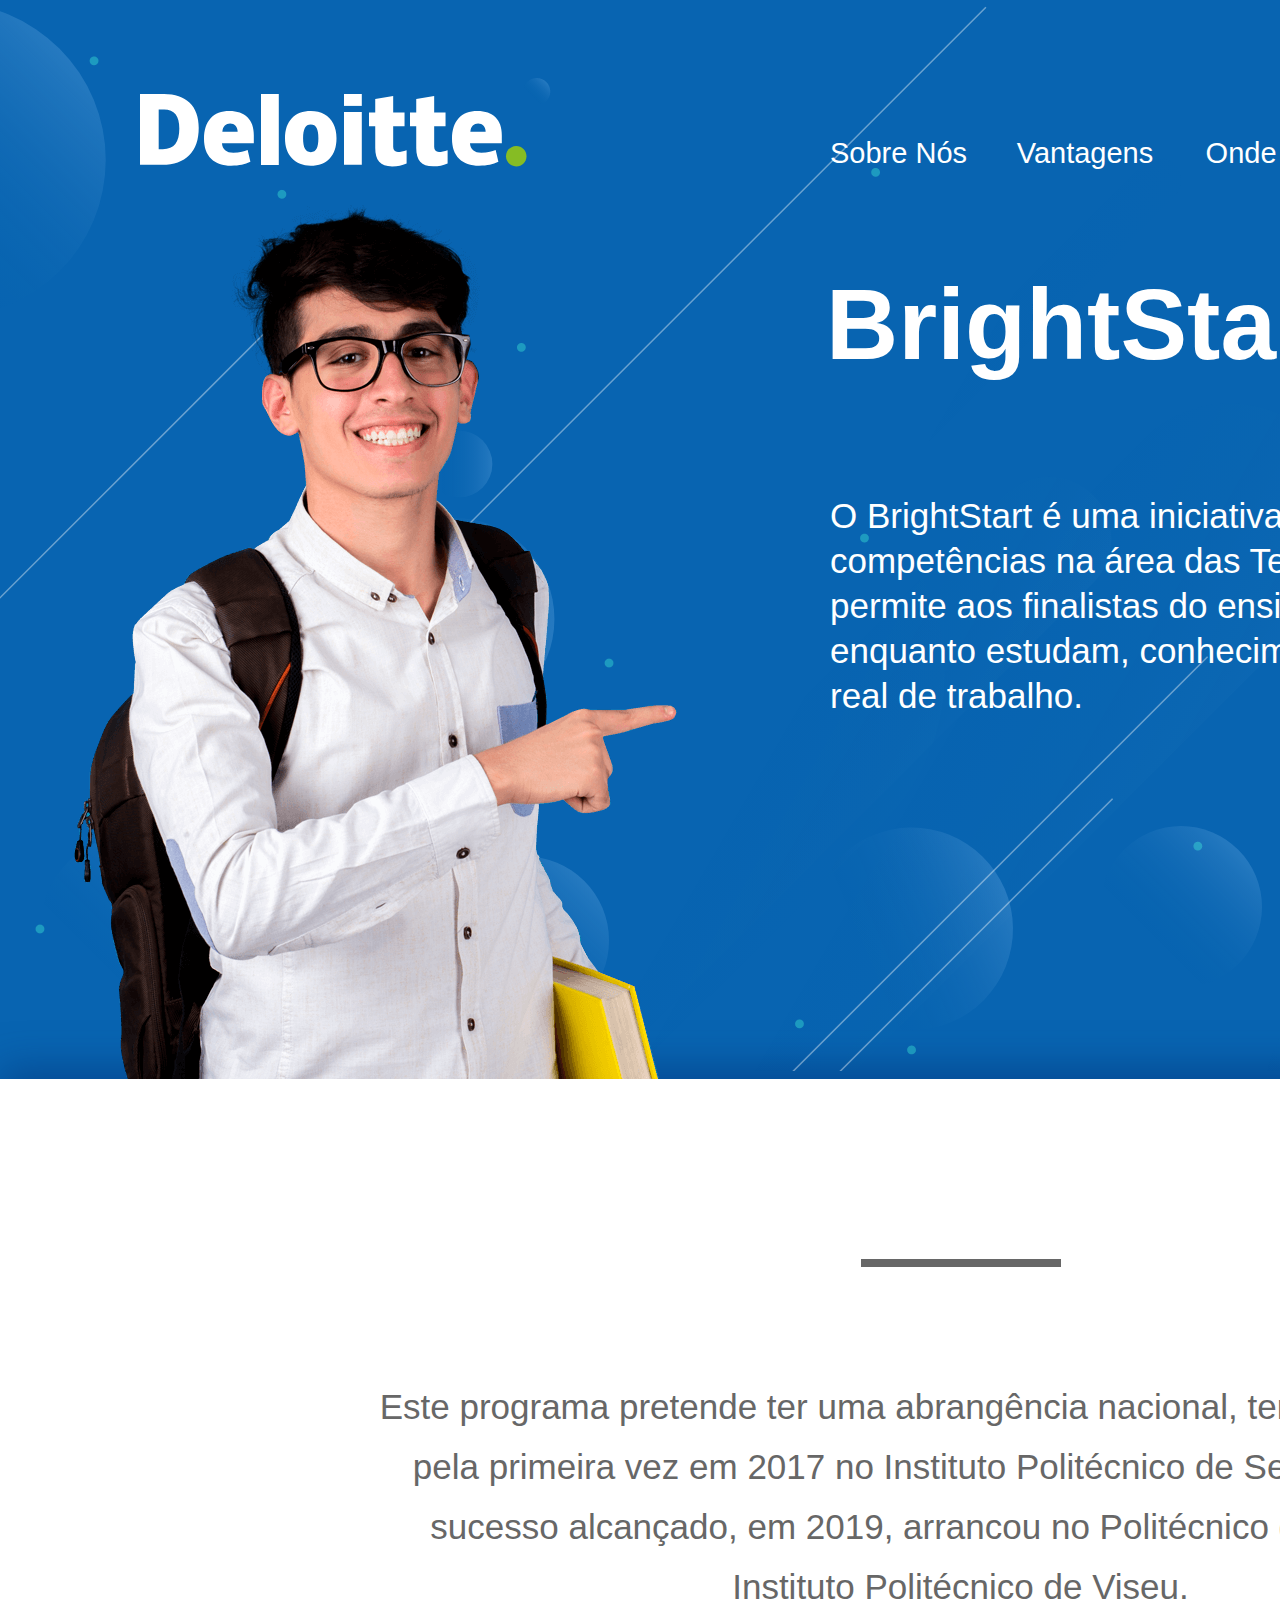
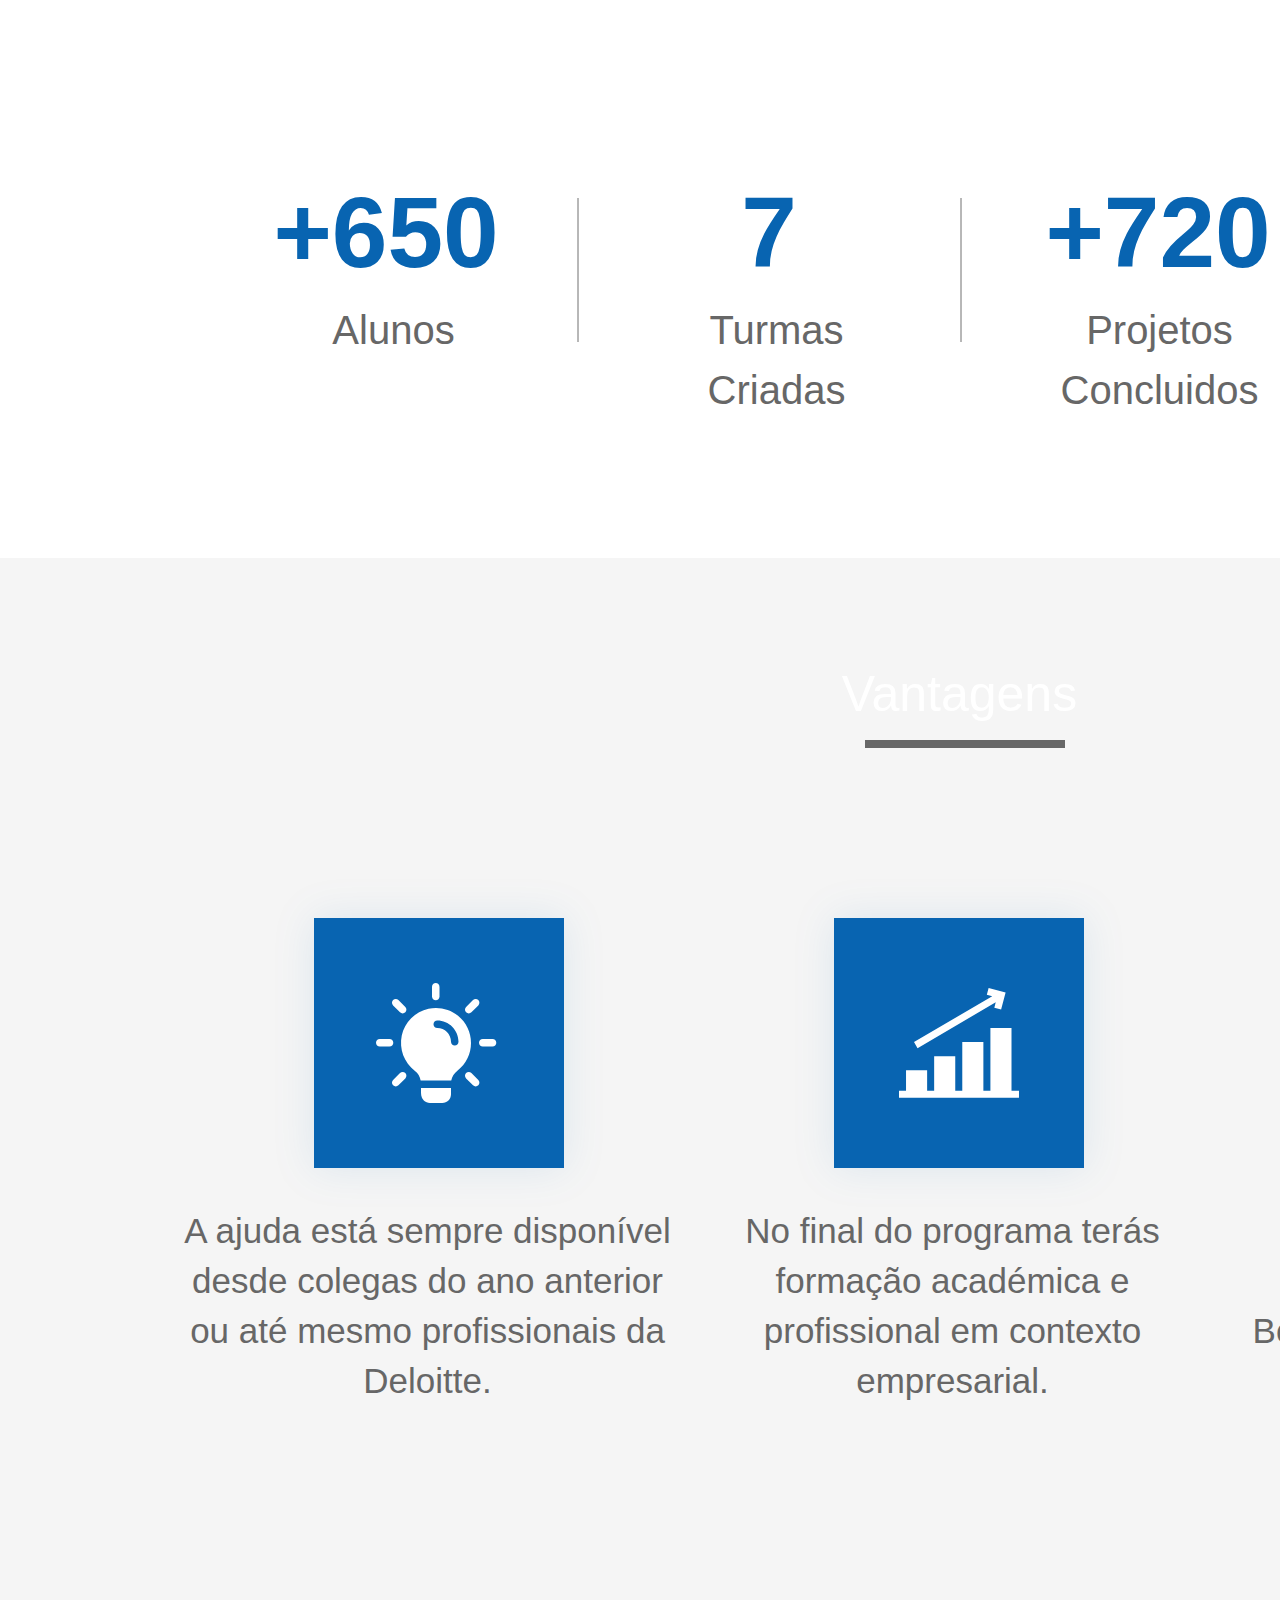
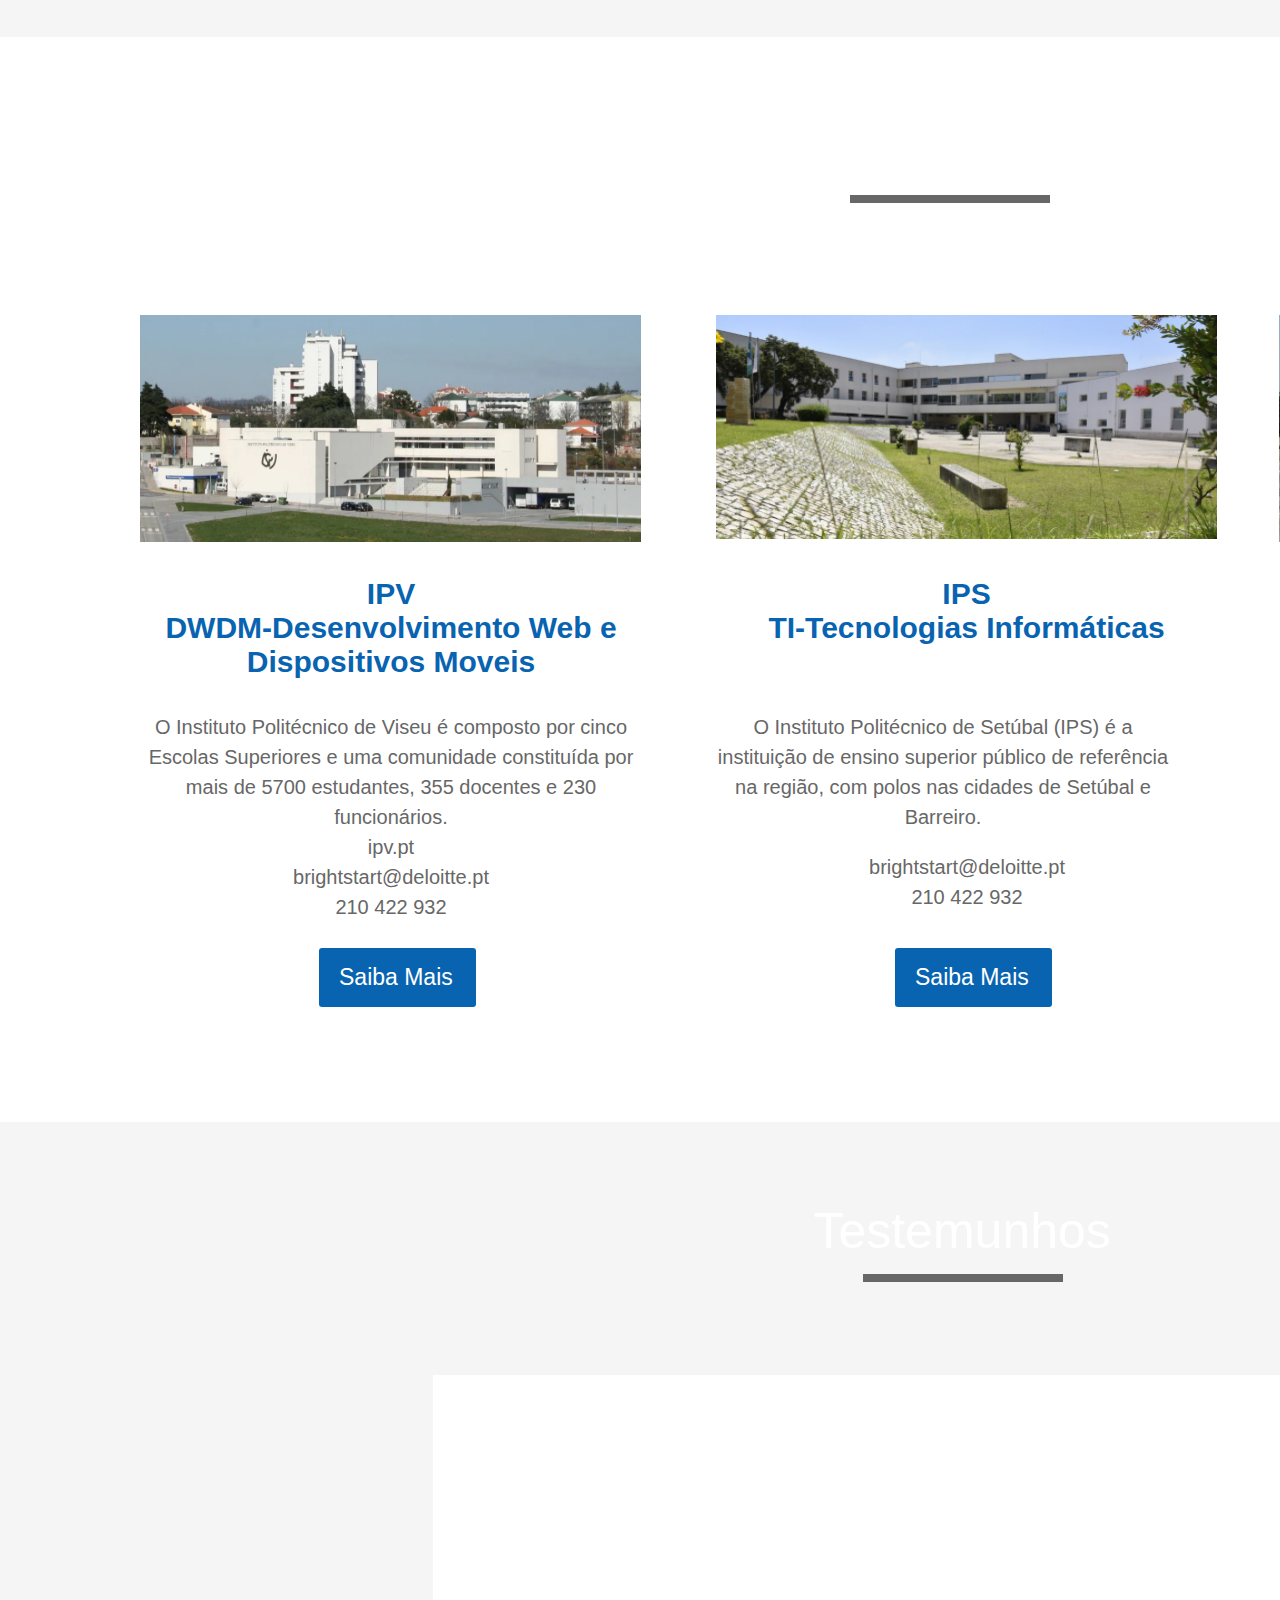
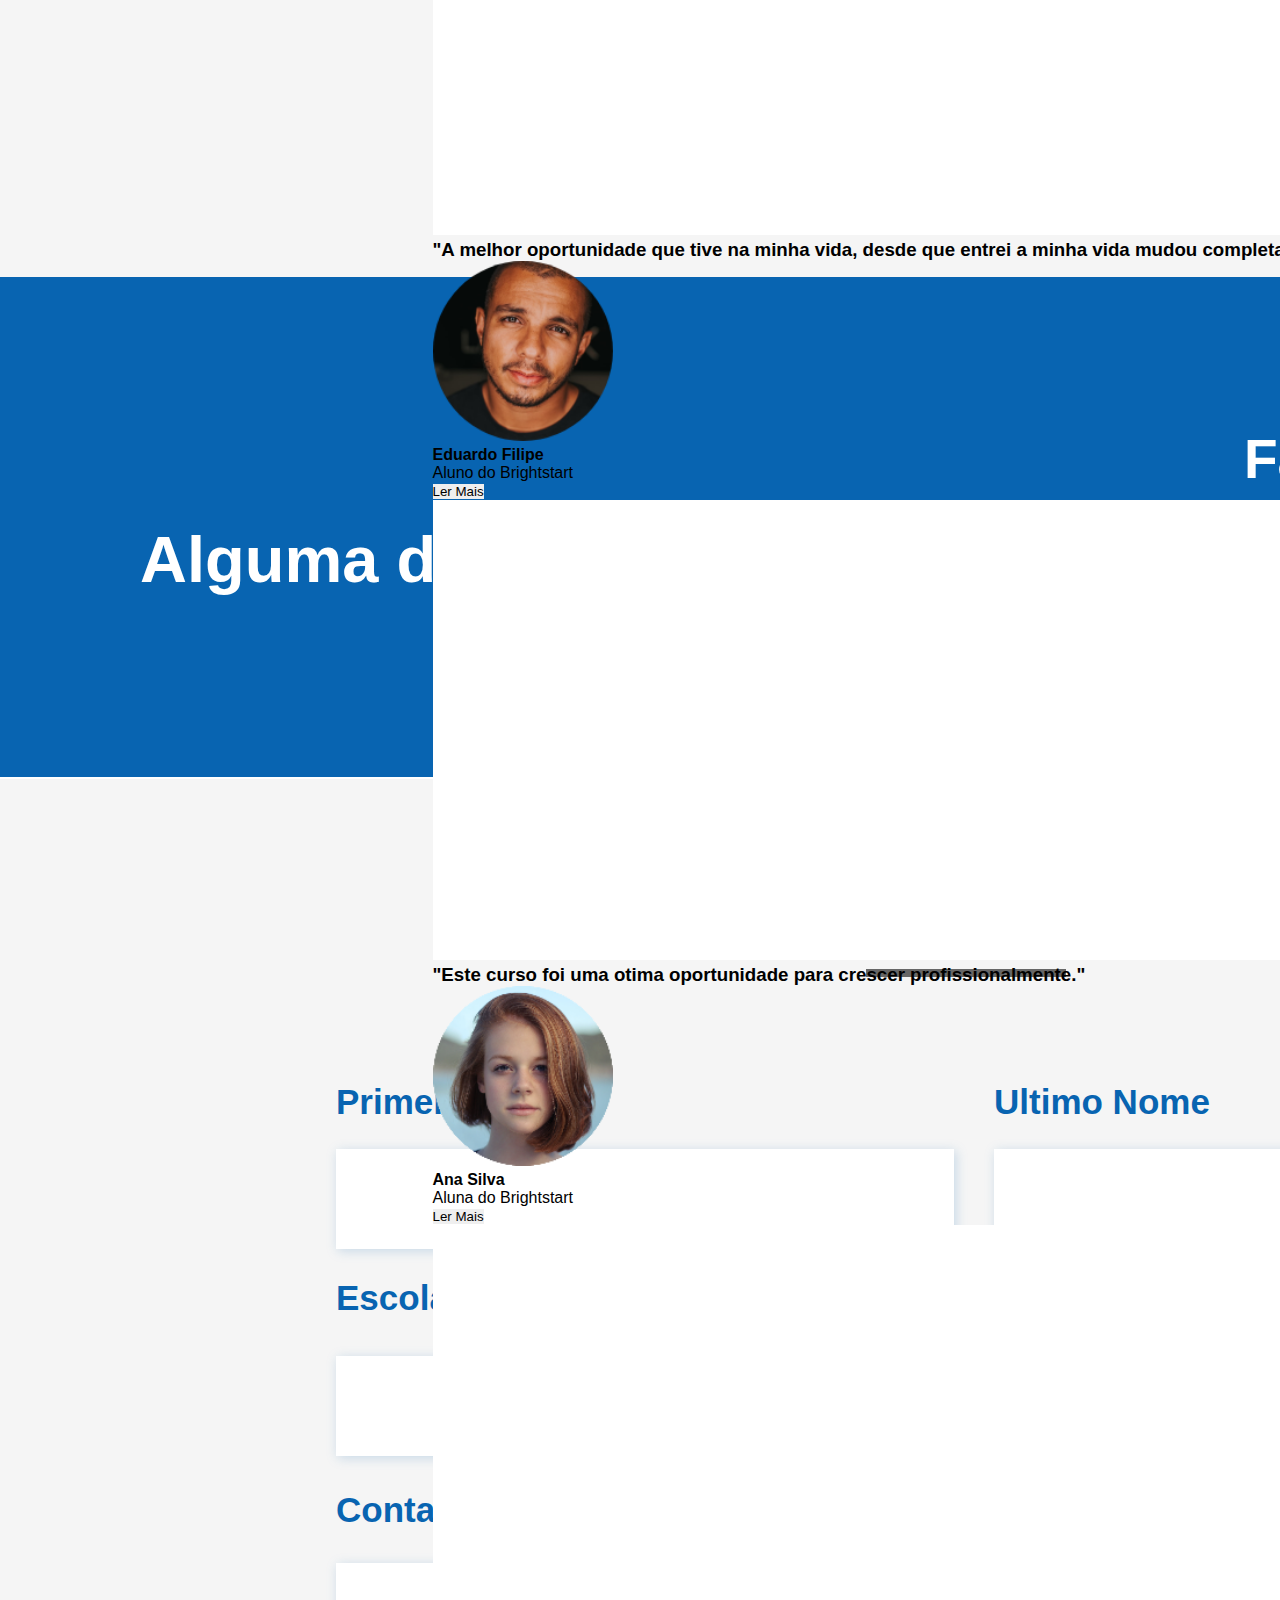
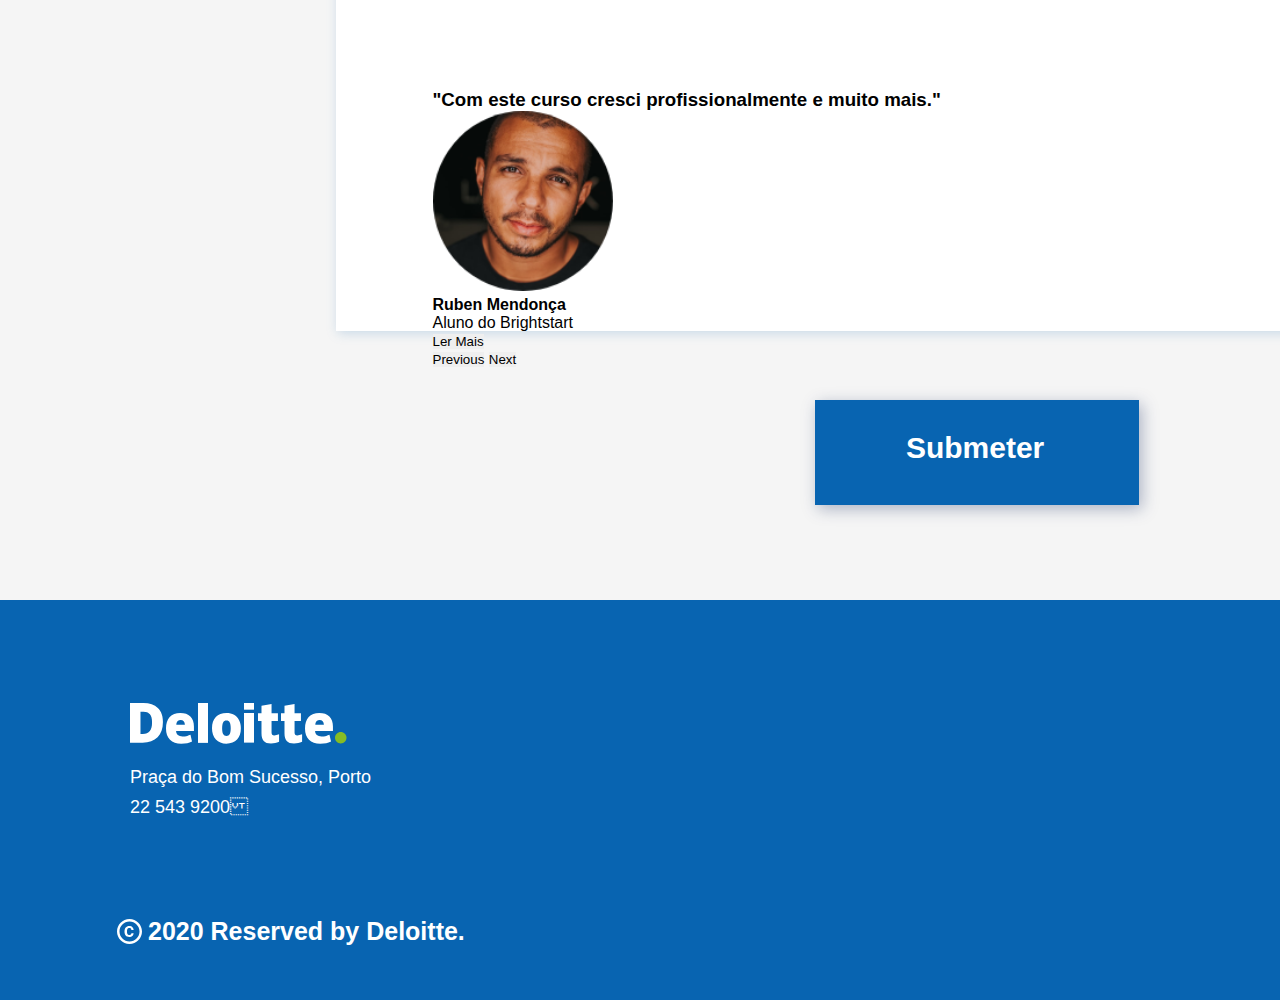
<file: index.html>
<!DOCTYPE html>
<html>
<head>
<meta charset="utf-8"/>
<meta http-equiv="X-UA-Compatible" content="IE=edge"/>
<meta name="viewport" content="width=device-width, initial-scale=1.0">
<link href="https://cdn.jsdelivr.net/npm/bootstrap@5.0.1/dist/css/bootstrap.min.css" rel="stylesheet" integrity="sha384-+0n0xVW2eSR5OomGNYDnhzAbDsOXxcvSN1TPprVMTNDbiYZCxYbOOl7+AMvyTG2x" crossorigin="anonymous">



<meta name="viewport" content="width=device-width,initial-scale=1,maximum-scale=1,user-scalable=no">
<meta http-equiv="X-UA-Compatible" content="IE=edge,chrome=1">
<meta name="HandheldFriendly" content="true">







<link rel="stylesheet" href="css.css">
<title>BrightStart</title>

</head>
<script src="https://cdn.jsdelivr.net/npm/bootstrap@5.0.1/dist/js/bootstrap.bundle.min.js" integrity="sha384-gtEjrD/SeCtmISkJkNUaaKMoLD0//ElJ19smozuHV6z3Iehds+3Ulb9Bn9Plx0x4" crossorigin="anonymous"></script>
<body>
  <div id="redimensionar">
  </div>
  <div id="Landing_Page">
  	<svg class="Retngulo_1">
  		<rect id="Retngulo_1" rx="0" ry="0" x="0" y="0" width="1920" height="1079">
  		</rect>
  	</svg>
  	<svg class="Retngulo_3">
  		<rect id="Retngulo_3" rx="0" ry="0" x="0" y="0" width="1920" height="1079">
  		</rect>
  	</svg>
  	<svg class="Retngulo_9">
  		<rect id="Retngulo_9" rx="0" ry="0" x="0" y="0" width="1920" height="1079">
  		</rect>
  	</svg>
  	<svg class="Retngulo_4">
  		<rect id="Retngulo_4" rx="0" ry="0" x="0" y="0" width="1920" height="1079">
  		</rect>
  	</svg>
  	<svg class="Retngulo_10">
  		<rect id="Retngulo_10" rx="0" ry="0" x="0" y="0" width="1920" height="1079">
  		</rect>
  	</svg>
  	<svg class="Retngulo_18">
  		<rect id="Retngulo_18" rx="0" ry="0" x="0" y="0" width="1920" height="1423">
  		</rect>
  	</svg>
  	<svg class="Retngulo_2">
  		<rect id="Retngulo_2" rx="0" ry="0" x="0" y="0" width="1920" height="130">
  		</rect>
  	</svg>
  	<svg class="Retngulo_17">
  		<rect id="Retngulo_17" rx="0" ry="0" x="0" y="0" width="1920" height="500">
  		</rect>
  	</svg>
  	<svg class="Retngulo_19">
  		<rect id="Retngulo_19" rx="0" ry="0" x="0" y="0" width="1920" height="400">
  		</rect>
  	</svg>
  	<div id="Copyrights">
  		<svg class="Icon_material-copyright" viewBox="3 3 25 25">
  			<path id="Icon_material-copyright" d="M 13.09999942779541 14.07500076293945 C 13.16249942779541 13.66250038146973 13.29999923706055 13.30000019073486 13.47499942779541 12.98750019073486 C 13.64999961853027 12.67500019073486 13.89999961853027 12.41250038146973 14.21249961853027 12.21249961853027 C 14.51249980926514 12.02499961853027 14.88749885559082 11.9375 15.34999942779541 11.92500019073486 C 15.63749885559082 11.9375 15.89999961853027 11.98749923706055 16.13749885559082 12.08749961853027 C 16.38749885559082 12.19999980926514 16.61249923706055 12.34999942779541 16.78750038146973 12.53749942779541 C 16.96249961853027 12.72499942779541 17.10000038146973 12.94999980926514 17.21249961853027 13.19999980926514 C 17.32500076293945 13.44999980926514 17.375 13.72499942779541 17.38749885559082 13.99999904632568 L 19.62499809265137 13.99999904632568 C 19.59999847412109 13.41249847412109 19.48749732971191 12.87499809265137 19.27499771118164 12.38749885559082 C 19.0625 11.89999961853027 18.77499771118164 11.47499942779541 18.39999961853027 11.12499904632568 C 18.02499961853027 10.77499866485596 17.57499885559082 10.49999904632568 17.04999923706055 10.29999923706055 C 16.52499771118164 10.09999942779541 15.94999885559082 10.01249885559082 15.31249809265137 10.01249885559082 C 14.49999713897705 10.01249885559082 13.78749752044678 10.14999866485596 13.18749809265137 10.43749904632568 C 12.58749771118164 10.72499942779541 12.08749771118164 11.09999942779541 11.68749713897705 11.58749961853027 C 11.28749752044678 12.07499885559082 10.98749732971191 12.63749980926514 10.79999732971191 13.28749942779541 C 10.6124963760376 13.9375 10.5 14.61249923706055 10.5 15.33749961853027 L 10.5 15.67500019073486 C 10.5 16.40000152587891 10.59999942779541 17.07500076293945 10.78750038146973 17.72500038146973 C 10.97500038146973 18.37500190734863 11.27499961853027 18.93750190734863 11.67499923706055 19.41250038146973 C 12.07499885559082 19.88750076293945 12.57499980926514 20.27500152587891 13.17500019073486 20.55000114440918 C 13.77499961853027 20.82500076293945 14.48749923706055 20.97500038146973 15.30000019073486 20.97500038146973 C 15.88749980926514 20.97500038146973 16.4375 20.875 16.94999885559082 20.68750190734863 C 17.46249961853027 20.50000190734863 17.91250038146973 20.23750114440918 18.29999923706055 19.90000152587891 C 18.6875 19.56250190734863 19 19.17500114440918 19.22500038146973 18.72500228881836 C 19.45000076293945 18.27500343322754 19.58749961853027 17.80000114440918 19.60000038146973 17.28750228881836 L 17.36250114440918 17.28750228881836 C 17.35000228881836 17.55000114440918 17.28750228881836 17.78750228881836 17.17500114440918 18.01250267028809 C 17.06250190734863 18.23750305175781 16.91250038146973 18.42500305175781 16.72500038146973 18.58750343322754 C 16.53750038146973 18.75000190734863 16.32500076293945 18.87500190734863 16.07500076293945 18.96250343322754 C 15.83750057220459 19.05000305175781 15.58750057220459 19.07500267028809 15.32500076293945 19.08750343322754 C 14.875 19.07500267028809 14.50000095367432 18.98750305175781 14.21250152587891 18.80000305175781 C 13.90000152587891 18.60000419616699 13.65000152587891 18.33750343322754 13.47500133514404 18.02500343322754 C 13.30000114440918 17.71250343322754 13.16250133514404 17.33750343322754 13.10000133514404 16.92500305175781 C 13.03750133514404 16.51250457763672 13.00000095367432 16.08750534057617 13.00000095367432 15.67500400543213 L 13.00000095367432 15.33750343322754 C 13.00000095367432 14.90000343322754 13.03750133514404 14.48750305175781 13.10000133514404 14.0750036239624 Z M 15.5 3 C 8.600000381469727 3 3 8.600000381469727 3 15.5 C 3 22.39999771118164 8.59999942779541 28 15.5 28 C 22.39999961853027 28 28 22.39999961853027 28 15.5 C 28 8.59999942779541 22.39999961853027 3 15.5 3 Z M 15.5 25.5 C 9.987500190734863 25.5 5.5 21.01249885559082 5.5 15.5 C 5.5 9.987500190734863 9.987500190734863 5.5 15.5 5.5 C 21.01249885559082 5.5 25.5 9.987500190734863 25.5 15.5 C 25.5 21.01249885559082 21.01249885559082 25.5 15.5 25.5 Z">
  			</path>
  		</svg>
  		<div id="__2020_Reserved_by_Deloitte">
  			<span>  2020 Reserved by Deloitte.</span>
  		</div>
  	</div>
  	<div id="Segue-nos">
  		<span>Segue-nos</span>
  	</div>
  	<svg class="Retngulo_29">
  		<rect id="Retngulo_29" rx="10" ry="10" x="0" y="0" width="60" height="60">
  		</rect>
  	</svg>
  	<svg class="Retngulo_30">
  		<rect id="Retngulo_30" rx="10" ry="10" x="0" y="0" width="60" height="60">
  		</rect>
  	</svg>
  	<svg class="Retngulo_31">
  		<rect id="Retngulo_31" rx="10" ry="10" x="0" y="0" width="60" height="60">
  		</rect>
  	</svg>
  	<svg class="Retngulo_33">
  		<rect id="Retngulo_33" rx="10" ry="10" x="0" y="0" width="60" height="60">
  		</rect>
  	</svg>
  	<svg class="Icon_awesome-facebook-f" viewBox="1.609 0 13.39 25"><a href="https://www.facebook.com/DeloittePortugal/" target="_blank">
  		<path id="Icon_awesome-facebook-f" d="M 14.12166023254395 14.0625 L 14.81599617004395 9.5380859375 L 10.47468757629395 9.5380859375 L 10.47468757629395 6.602051258087158 C 10.47468757629395 5.364258289337158 11.08113288879395 4.157715320587158 13.02546787261963 4.157715320587158 L 14.99910163879395 4.157715320587158 L 14.99910163879395 0.3056640625 C 14.99910163879395 0.3056640625 13.20808696746826 0 11.49568367004395 0 C 7.920487403869629 0 5.583574295043945 2.1669921875 5.583574295043945 6.089843273162842 L 5.583574295043945 9.5380859375 L 1.609452962875366 9.5380859375 L 1.609452962875366 14.0625 L 5.583574295043945 14.0625 L 5.583574295043945 25 L 10.47468757629395 25 L 10.47468757629395 14.0625 L 14.12166023254395 14.0625 Z">
  		</path>
  	</svg>
  	<svg class="Icon_awesome-twitter" viewBox="0 3.381 25 20.305"><a href="https://twitter.com/deloitte" target="_blank">
  		<path id="Icon_awesome-twitter" d="M 22.43026351928711 8.441038131713867 C 22.44613265991211 8.66310977935791 22.44613265991211 8.88523006439209 22.44613265991211 9.107300758361816 C 22.44613265991211 15.88076496124268 17.29069137573242 23.68538475036621 7.86804723739624 23.68538475036621 C 4.96510648727417 23.68538475036621 2.268416404724121 22.8446102142334 -9.5367431640625e-07 21.38527679443359 C 0.412451833486557 21.43283653259277 0.8089866042137146 21.44870567321777 1.237308621406555 21.44870567321777 C 3.63258171081543 21.44870567321777 5.837570190429688 20.63971710205078 7.598368644714355 19.25963401794434 C 5.345820426940918 19.21202659606934 3.458118200302124 17.73677635192871 2.807724952697754 15.70629978179932 C 3.125011205673218 15.7538595199585 3.442249059677124 15.78559684753418 3.775404453277588 15.78559684753418 C 4.235415935516357 15.78559684753418 4.695476531982422 15.72212028503418 5.123749256134033 15.61113357543945 C 2.776035308837891 15.13520431518555 1.015188694000244 13.07303714752197 1.015188694000244 10.58255004882813 L 1.015188694000244 10.51912117004395 C 1.697271466255188 10.89983558654785 2.490487337112427 11.13777637481689 3.331164836883545 11.16946601867676 C 1.951081156730652 10.24939346313477 1.046927332878113 8.678977012634277 1.046927332878113 6.902309894561768 C 1.046927332878113 5.950548648834229 1.300688028335571 5.078084468841553 1.744879245758057 4.316655158996582 C 4.267105579376221 7.425798416137695 8.058381080627441 9.456226348876953 12.30961799621582 9.678346633911133 C 12.23032093048096 9.297632217407227 12.18271255493164 8.901097297668457 12.18271255493164 8.504513740539551 C 12.18271255493164 5.680869579315186 14.46699905395508 3.380763053894043 17.30646324157715 3.380763053894043 C 18.78171348571777 3.380763053894043 20.11418914794922 3.999417781829834 21.05013084411621 4.998786926269531 C 22.20809364318848 4.776715755462646 23.3184986114502 4.34839391708374 24.30204772949219 3.761477470397949 C 23.92128372192383 4.951228618621826 23.11229705810547 5.950597763061523 22.04949951171875 6.58507251739502 C 23.08060836791992 6.474086284637451 24.07997512817383 6.188488960266113 25 5.791954517364502 C 24.30214500427246 6.807143688201904 23.42963027954102 7.711297988891602 22.43026351928711 8.441037178039551 Z">
  		</path>
  	</svg>
  	<div id="Icon_feather-instagram"><a href="https://www.instagram.com/deloitteportugal/?hl=pt" target="_blank">
  		<svg class="Caminho_1" viewBox="3 3 25 25">
  			<path id="Caminho_1" d="M 9.25 3 L 21.75 3 C 25.20177841186523 3.000000715255737 28 5.798221111297607 28 9.250000953674316 L 28 21.75 C 28 25.20177841186523 25.20177841186523 28 21.75 28 L 9.25 28 C 5.798221111297607 28 3.000000715255737 25.20177841186523 3.000000715255737 21.75 L 3 9.25 C 3.000000715255737 5.798221111297607 5.798221588134766 3 9.250000953674316 3.000000715255737 Z">
  			</path>
  		</svg>
  		<svg class="Caminho_2" viewBox="12.065 11.935 10 10">
  			<path id="Caminho_2" d="M 22.01078987121582 16.20163726806641 C 22.32719230651855 18.33535385131836 21.23957061767578 20.43144416809082 19.31282043457031 21.4012279510498 C 17.38607215881348 22.37101554870605 15.05459880828857 21.995849609375 13.52933692932129 20.4705867767334 C 12.00407600402832 18.94532585144043 11.62891006469727 16.61385154724121 12.5986967086792 14.68710327148438 C 13.56848239898682 12.76035499572754 15.66457271575928 11.67273330688477 17.79828643798828 11.98913764953613 C 19.97701072692871 12.31221389770508 21.68771362304688 14.02291488647461 22.01078987121582 16.20163917541504 Z">
  			</path>
  		</svg>
  		<svg class="Caminho_3" viewBox="26.25 9.75 3 3">
  			<path id="Caminho_3" d="M 26.25 9.75 L 26.25 9.75">
  			</path>
  		</svg>
  	</div>
  	<svg class="Icon_awesome-youtube" viewBox="1.05 4.5 27 18.984"><a href="https://www.youtube.com/user/deloitteportugal" target="_blank">
  		<path id="Icon_awesome-youtube" d="M 27.48578643798828 7.470407485961914 C 27.17526245117188 6.30118989944458 26.26035308837891 5.380349636077881 25.09869956970215 5.067849159240723 C 22.99311828613281 4.5 14.54997730255127 4.5 14.54997730255127 4.5 C 14.54997730255127 4.5 6.106884002685547 4.5 4.001251697540283 5.067849159240723 C 2.839597463607788 5.380399703979492 1.924690246582031 6.30118989944458 1.6141676902771 7.470408916473389 C 1.049976348876953 9.589685440063477 1.049976348876953 14.01135921478271 1.049976348876953 14.01135921478271 C 1.049976348876953 14.01135921478271 1.049976348876953 18.43303108215332 1.6141676902771 20.55230712890625 C 1.924690246582031 21.72152709960938 2.839597463607788 22.60400199890137 4.001251697540283 22.91650009155273 C 6.106884002685547 23.48435211181641 14.54997730255127 23.48435211181641 14.54997730255127 23.48435211181641 C 14.54997730255127 23.48435211181641 22.99306869506836 23.48435211181641 25.09869956970215 22.91650009155273 C 26.26035308837891 22.60400009155273 27.17526054382324 21.72152328491211 27.48578643798828 20.55230522155762 C 28.04997444152832 18.43303108215332 28.04997444152832 14.01135921478271 28.04997444152832 14.01135921478271 C 28.04997444152832 14.01135921478271 28.04997444152832 9.589685440063477 27.48578643798828 7.470408916473389 Z M 11.78859329223633 18.02590179443359 L 11.78859329223633 9.996810913085938 L 18.84538269042969 14.01145839691162 L 11.78859424591064 18.02590560913086 Z">
  		</path>
  	</svg>
  	<div id="Address">
  		<div id="Praa_do_Bom_Sucesso_Porto_22_5">
  			<span>Praça do Bom Sucesso, Porto<br/>22 543 9200</span>
  		</div>
  		<div id="layer1">
  			<div id="g3359">
  				<div id="g3371">
  					<svg class="path3356" viewBox="16602.342 5272.1 11.49 11.488">
  						<path id="path3356" d="M 16602.341796875 5277.8447265625 C 16602.341796875 5274.6728515625 16604.916015625 5272.099609375 16608.087890625 5272.099609375 C 16611.259765625 5272.099609375 16613.83203125 5274.6728515625 16613.83203125 5277.8447265625 C 16613.83203125 5281.0166015625 16611.259765625 5283.587890625 16608.087890625 5283.587890625 C 16604.916015625 5283.587890625 16602.341796875 5281.0166015625 16602.341796875 5277.8447265625">
  						</path>
  					</svg>
  					<svg class="path3360" viewBox="15763.43 5154.124 32.929 39.726">
  						<path id="path3360" d="M 15785.4794921875 5173.5244140625 C 15785.4794921875 5169.88525390625 15784.7763671875 5167.185546875 15783.3701171875 5165.42626953125 C 15781.962890625 5163.66943359375 15779.8291015625 5162.79150390625 15776.9619140625 5162.79150390625 L 15773.912109375 5162.79150390625 L 15773.912109375 5185.04443359375 L 15776.2451171875 5185.04443359375 C 15779.4306640625 5185.04443359375 15781.763671875 5184.1005859375 15783.2509765625 5182.205078125 C 15784.734375 5180.3134765625 15785.4794921875 5177.4189453125 15785.4794921875 5173.52392578125 M 15796.3583984375 5173.14453125 C 15796.3583984375 5179.7744140625 15794.5751953125 5184.88330078125 15791.0126953125 5188.46875 C 15787.4482421875 5192.056640625 15782.4384765625 5193.85009765625 15775.978515625 5193.85009765625 L 15763.4296875 5193.85009765625 L 15763.4296875 5154.1240234375 L 15776.8544921875 5154.1240234375 C 15783.0830078125 5154.1240234375 15787.890625 5155.75439453125 15791.2783203125 5159.0146484375 C 15794.6650390625 5162.2763671875 15796.3583984375 5166.98388671875 15796.3583984375 5173.14453125">
  						</path>
  					</svg>
  					<svg class="path3362" viewBox="16040.061 5153.44 9.986 39.893">
  						<path id="path3362" d="M 16040.060546875 5193.3330078125 L 16050.046875 5193.3330078125 L 16050.046875 5153.4404296875 L 16040.060546875 5153.4404296875 L 16040.060546875 5193.3330078125 Z">
  						</path>
  					</svg>
  					<svg class="path3366" viewBox="16096.771 5193.228 28.884 30.68">
  						<path id="path3366" d="M 16106.9111328125 5208.50390625 C 16106.9111328125 5211.04736328125 16107.2431640625 5212.98779296875 16107.9072265625 5214.32080078125 C 16108.572265625 5215.65576171875 16109.685546875 5216.322265625 16111.251953125 5216.322265625 C 16112.8017578125 5216.322265625 16113.8974609375 5215.65576171875 16114.5361328125 5214.32080078125 C 16115.1728515625 5212.98779296875 16115.4912109375 5211.04736328125 16115.4912109375 5208.50390625 C 16115.4912109375 5205.9736328125 16115.16796875 5204.0654296875 16114.5224609375 5202.77685546875 C 16113.873046875 5201.4853515625 16112.767578125 5200.8388671875 16111.2001953125 5200.8388671875 C 16109.6669921875 5200.8388671875 16108.572265625 5201.48193359375 16107.9072265625 5202.76220703125 C 16107.2431640625 5204.0439453125 16106.9111328125 5205.95703125 16106.9111328125 5208.50390625 M 16125.654296875 5208.50390625 C 16125.654296875 5213.349609375 16124.384765625 5217.1298828125 16121.837890625 5219.83984375 C 16119.2919921875 5222.55078125 16115.7294921875 5223.90771484375 16111.150390625 5223.90771484375 C 16106.7578125 5223.90771484375 16103.2626953125 5222.521484375 16100.6669921875 5219.74853515625 C 16098.068359375 5216.9755859375 16096.7705078125 5213.228515625 16096.7705078125 5208.50390625 C 16096.7705078125 5203.6728515625 16098.0419921875 5199.9189453125 16100.5888671875 5197.24267578125 C 16103.1357421875 5194.56640625 16106.70703125 5193.22802734375 16111.3046875 5193.22802734375 C 16114.1455078125 5193.22802734375 16116.6591796875 5193.84814453125 16118.8369140625 5195.08642578125 C 16121.0166015625 5196.3251953125 16122.69921875 5198.0986328125 16123.880859375 5200.40966796875 C 16125.0634765625 5202.71728515625 16125.654296875 5205.4169921875 16125.654296875 5208.50390625">
  						</path>
  					</svg>
  					<svg class="path3370" viewBox="16231.039 5195.37 9.987 29.633">
  						<path id="path3370" d="M 16231.0390625 5225.00244140625 L 16241.0263671875 5225.00244140625 L 16241.0263671875 5209.73486328125 L 16241.0263671875 5195.36962890625 L 16231.0390625 5195.36962890625 L 16231.0390625 5225.00244140625 Z">
  						</path>
  					</svg>
  					<svg class="path3372" viewBox="16231.039 5153.435 9.987 6.678">
  						<path id="path3372" d="M 16231.0390625 5160.11279296875 L 16241.0263671875 5160.11279296875 L 16241.0263671875 5153.43505859375 L 16231.0390625 5153.43505859375 L 16231.0390625 5160.11279296875 Z">
  						</path>
  					</svg>
  					<svg class="path3376" viewBox="16288.043 5157.304 21.093 39.471">
  						<path id="path3376" d="M 16304.3095703125 5188.693359375 C 16305.6572265625 5188.693359375 16307.2626953125 5188.3505859375 16309.1357421875 5187.6708984375 L 16309.1357421875 5195.126953125 C 16307.7900390625 5195.71875 16306.5107421875 5196.142578125 16305.29296875 5196.3935546875 C 16304.0771484375 5196.6474609375 16302.6484375 5196.7744140625 16301.0146484375 5196.7744140625 C 16297.6611328125 5196.7744140625 16295.244140625 5195.931640625 16293.7587890625 5194.2490234375 C 16292.2822265625 5192.56640625 16291.5400390625 5189.9833984375 16291.5400390625 5186.4970703125 L 16291.5400390625 5174.2822265625 L 16288.04296875 5174.2822265625 L 16288.04296875 5166.6220703125 L 16291.5400390625 5166.6220703125 L 16291.5400390625 5159.0546875 L 16301.603515625 5157.3037109375 L 16301.603515625 5166.6220703125 L 16307.9765625 5166.6220703125 L 16307.9765625 5174.2822265625 L 16301.603515625 5174.2822265625 L 16301.603515625 5185.81640625 C 16301.603515625 5187.734375 16302.5068359375 5188.693359375 16304.3095703125 5188.693359375">
  						</path>
  					</svg>
  					<svg class="path3380" viewBox="16382.492 5157.304 21.096 39.471">
  						<path id="path3380" d="M 16398.759765625 5188.693359375 C 16400.109375 5188.693359375 16401.71484375 5188.3505859375 16403.587890625 5187.6708984375 L 16403.587890625 5195.126953125 C 16402.244140625 5195.71875 16400.9609375 5196.142578125 16399.74609375 5196.3935546875 C 16398.525390625 5196.6474609375 16397.103515625 5196.7744140625 16395.462890625 5196.7744140625 C 16392.11328125 5196.7744140625 16389.6953125 5195.931640625 16388.212890625 5194.2490234375 C 16386.732421875 5192.56640625 16385.990234375 5189.9833984375 16385.990234375 5186.4970703125 L 16385.990234375 5174.2822265625 L 16382.4921875 5174.2822265625 L 16382.4921875 5166.6220703125 L 16385.990234375 5166.6220703125 L 16385.990234375 5158.939453125 L 16396.0546875 5157.3037109375 L 16396.0546875 5166.6220703125 L 16402.4296875 5166.6220703125 L 16402.4296875 5174.2822265625 L 16396.0546875 5174.2822265625 L 16396.0546875 5185.81640625 C 16396.0546875 5187.734375 16396.95703125 5188.693359375 16398.759765625 5188.693359375">
  						</path>
  					</svg>
  					<svg class="path3384" viewBox="16478.158 5193.234 27.941 30.678">
  						<path id="path3384" d="M 16488.453125 5204.8994140625 C 16488.587890625 5203.27685546875 16489.052734375 5202.087890625 16489.841796875 5201.32861328125 C 16490.638671875 5200.5703125 16491.619140625 5200.19189453125 16492.79296875 5200.19189453125 C 16494.0703125 5200.19189453125 16495.08984375 5200.61669921875 16495.84375 5201.47509765625 C 16496.60546875 5202.32763671875 16497 5203.47021484375 16497.03125 5204.8994140625 L 16488.451171875 5204.8994140625 Z M 16502.53515625 5196.72705078125 C 16500.162109375 5194.39990234375 16496.79296875 5193.234375 16492.435546875 5193.234375 C 16487.857421875 5193.234375 16484.33203125 5194.57275390625 16481.86328125 5197.2490234375 C 16479.392578125 5199.92578125 16478.158203125 5203.765625 16478.158203125 5208.76953125 C 16478.158203125 5213.615234375 16479.494140625 5217.35205078125 16482.15625 5219.97607421875 C 16484.822265625 5222.59912109375 16488.5625 5223.912109375 16493.384765625 5223.912109375 C 16495.6953125 5223.912109375 16497.689453125 5223.75439453125 16499.357421875 5223.43994140625 C 16501.017578125 5223.12939453125 16502.623046875 5222.5673828125 16504.1796875 5221.75634765625 L 16502.64453125 5215.078125 C 16501.513671875 5215.54052734375 16500.435546875 5215.896484375 16499.41796875 5216.130859375 C 16497.94921875 5216.47119140625 16496.337890625 5216.642578125 16494.58203125 5216.642578125 C 16492.65625 5216.642578125 16491.13671875 5216.171875 16490.021484375 5215.2314453125 C 16488.908203125 5214.2890625 16488.31640625 5212.98828125 16488.24609375 5211.3330078125 L 16506.099609375 5211.3330078125 L 16506.099609375 5206.783203125 C 16506.099609375 5202.40576171875 16504.912109375 5199.052734375 16502.53515625 5196.72705078125">
  						</path>
  					</svg>
  					<svg class="path3388" viewBox="15910.113 5193.234 27.94 30.678">
  						<path id="path3388" d="M 15920.4072265625 5204.8994140625 C 15920.54296875 5203.27685546875 15921.0078125 5202.087890625 15921.798828125 5201.32861328125 C 15922.591796875 5200.5703125 15923.5732421875 5200.19189453125 15924.7490234375 5200.19189453125 C 15926.0263671875 5200.19189453125 15927.04296875 5200.61669921875 15927.798828125 5201.47509765625 C 15928.560546875 5202.32763671875 15928.953125 5203.47021484375 15928.98828125 5204.8994140625 L 15920.4072265625 5204.8994140625 Z M 15934.4931640625 5196.72705078125 C 15932.1181640625 5194.39990234375 15928.75 5193.234375 15924.3916015625 5193.234375 C 15919.8095703125 5193.234375 15916.287109375 5194.57275390625 15913.8193359375 5197.2490234375 C 15911.3505859375 5199.92578125 15910.11328125 5203.765625 15910.11328125 5208.76953125 C 15910.11328125 5213.615234375 15911.447265625 5217.35205078125 15914.11328125 5219.97607421875 C 15916.775390625 5222.59912109375 15920.5185546875 5223.912109375 15925.3369140625 5223.912109375 C 15927.65234375 5223.912109375 15929.6435546875 5223.75439453125 15931.3125 5223.43994140625 C 15932.97265625 5223.12939453125 15934.5771484375 5222.5673828125 15936.13671875 5221.75634765625 L 15934.6005859375 5215.078125 C 15933.46875 5215.54052734375 15932.390625 5215.896484375 15931.3759765625 5216.130859375 C 15929.90234375 5216.47119140625 15928.2919921875 5216.642578125 15926.53515625 5216.642578125 C 15924.61328125 5216.642578125 15923.0927734375 5216.171875 15921.9775390625 5215.2314453125 C 15920.8623046875 5214.2890625 15920.26953125 5212.98828125 15920.203125 5211.3330078125 L 15938.0537109375 5211.3330078125 L 15938.0537109375 5206.783203125 C 15938.0537109375 5202.40576171875 15936.8662109375 5199.052734375 15934.4931640625 5196.72705078125">
  						</path>
  					</svg>
  				</div>
  			</div>
  		</div>
  	</div>
  	<div id="Contact_Us_Section">
  		<div id="Header_Text">
  			<div id="Inscreve-te">
  				<a id="pagina_inscrevete">Inscreve-te</a>
  			</div>
  			<svg class="Linha_10" viewBox="0 0 200 8">
  				<path id="Linha_10" d="M 0 0 L 200 0">
  				</path>
  			</svg>
  		</div>
  		<div id="Contact_Form">
  			<button class="Retngulo_24">
  				<rect id="Retngulo_24" rx="0" ry="0" x="0" y="0" width="300" height="100">
  				</rect>
  			</button>
  			<button id="Submeter">
  				<a href="./index.html"  >Submeter</a>
          
  			</button>
  			<div id="Grupo_188">
          <input type="text" class="Retngulo_20">
        </input>
        <input type="text" class="Retngulo_21">
      </input>
      <input type="text" class="Retngulo_22">
    </input>
    <textarea name="Text1" cols="40" rows="5" class="Retngulo_23"></textarea>
  </input>
  				<div id="Primeiro_Nome">
  					<span>Primeiro Nome</span>
  				</div>
  				<div id="Conta-nos_a_tua_experiencia">
  					<span>Conta-nos a tua experiencia.</span>
  				</div>
  				<div id="Escola">
  					<span>Escola</span>
  				</div>
  				<div id="Ultimo_Nome">
  					<span>Ultimo Nome</span>
  				</div>
  			</div>

  		</div>
  	</div>
  	<div id="Alguma_duvida">
  		<span>Alguma duvida?</span>
  	</div>
  	<div id="Fala_connosco">
  		<span>Fala connosco!</span>
  	</div>
  	<div id="Grupo_187">




  		</svg>
  		<svg class="Retngulo_27">
  			<rect id="Retngulo_27" rx="0" ry="0" x="0" y="0" width="200" height="60">

  			</rect>
  		</svg>

      </script>
  		<div id="Enviar" >

  			<a id="esq" href="mailto:deloitte@support.com?subject=Dúvida BrightStart">Enviar</a>

  		</div>

  	</div>
  	<div id="Testimonials_Section">

  			</rect>
  		</svg>

  		<div id="Testimonial_Text">
        <div id="carouselExampleDark" class="carousel carousel-dark slide" data-bs-ride="carousel">
    <div class="carousel-indicators">
      <button type="button" data-bs-target="#carouselExampleDark" data-bs-slide-to="0" class="active" aria-current="true" aria-label="Slide 1"></button>
      <button type="button" data-bs-target="#carouselExampleDark" data-bs-slide-to="1" aria-label="Slide 2"></button>
      <button type="button" data-bs-target="#carouselExampleDark" data-bs-slide-to="2" aria-label="Slide 3"></button>
    </div>
    <div class="carousel-inner">
      <div class="carousel-item active" data-bs-interval="10000">
        <img src="./fundobranco.png" class="d-block w-100" alt="...">
        <div class="carousel-caption d-none d-md-block">
          <p><h3>"A melhor oportunidade que tive na minha vida, desde que entrei a minha vida mudou completamente."<h3></p>
          <img src="Grupo_de_mscara_2.png" width="180" height="180">
          <h4>Eduardo Filipe</h4>
          <p>Aluno do Brightstart<p>
            <button type="button" class="btn btn-dark">Ler Mais</button>
        </div>
      </div>
      <div class="carousel-item" data-bs-interval="2000">
        <img src="./fundobranco.png" class="d-block w-100" alt="...">
        <div class="carousel-caption d-none d-md-block">
          <p><h3>"Este curso foi uma otima oportunidade para crescer profissionalmente."<h3></p>
          <img src="imagem2.png" width="180" height="180">
          <h4>Ana Silva</h4>
          <p>Aluna do Brightstart<p>
            <button type="button" class="btn btn-dark">Ler Mais</button>
        </div>
      </div>
      <div class="carousel-item" data-bs-interval="2000">
        <img src="./fundobranco.png" class="d-block w-100" alt="...">
        <div class="carousel-caption d-none d-md-block">
          <p><h3>"Com este curso cresci profissionalmente e muito mais."<h3></p>
          <img src="Grupo_de_mscara_2.png" width="180" height="180">
          <h4>Ruben Mendonça</h4>
          <p>Aluno do Brightstart<p>
            <button type="button" class="btn btn-dark">Ler Mais</button>
        </div>
      </div>
    </div>
    <button class="carousel-control-prev" type="button" data-bs-target="#carouselExampleDark" data-bs-slide="prev">
      <span class="carousel-control-prev-icon" aria-hidden="true"></span>
      <span class="visually-hidden">Previous</span>
    </button>
    <button class="carousel-control-next" type="button" data-bs-target="#carouselExampleDark" data-bs-slide="next">
      <span class="carousel-control-next-icon" aria-hidden="true"></span>
      <span class="visually-hidden">Next</span>
    </button>
  </div>
  		</div>



  		<div id="Header_Text_ck">
  			<div id="Testemunhos">
  				<a id="pagina_testemunhos">Testemunhos</a>
  			</div>
  			<svg class="Linha_9" viewBox="0 0 200 8">
  				<path id="Linha_9" d="M 0 0 L 200 0">
  				</path>
  			</svg>
  		</div>
  	</div>
  	<div id="Latest_News">
  		<div id="Onde_Estamos">
  			<a id="pagina_ondeestamos">Onde Estamos</a>
  		</div>
  		<svg class="Linha_8" viewBox="0 0 200 8">
  			<path id="Linha_8" d="M 0 0 L 200 0">
  			</path>
  		</svg>
  	</div>
  	<div id="Features_Section">
  		<div id="Feature_1">
  			<div id="A_ajuda_est_sempre_disponvel_d">
  				<span>A ajuda está sempre disponível desde colegas do ano anterior ou até mesmo profissionais da Deloitte.</span>
  			</div>
  			<svg class="Retngulo_6">
  				<rect id="Retngulo_6" rx="0" ry="0" x="0" y="0" width="250" height="250">
  				</rect>
  			</svg>
  			<div id="lamp">
  				<svg class="Caminho_163" viewBox="11.25 0 7.5 17.285">
  					<path id="Caminho_163" d="M 15 17.28499984741211 C 12.93000221252441 17.28499984741211 11.25 15.60500049591064 11.25 13.53499984741211 L 11.25 3.75 C 11.25 1.679999828338623 12.93000221252441 0 15 0 C 17.06999778747559 0 18.75 1.679999828338623 18.75 3.75 L 18.75 13.53499984741211 C 18.75 15.60500049591064 17.06999778747559 17.28499984741211 15 17.28499984741211 Z">
  					</path>
  				</svg>
  				<svg class="Caminho_164" viewBox="17.821 3.294 14.423 14.424">
  					<path id="Caminho_164" d="M 21.56999206542969 17.71799278259277 C 20.60999488830566 17.71799278259277 19.64999008178711 17.35299491882324 18.91998672485352 16.61799430847168 C 17.45499420166016 15.15299510955811 17.45499420166016 12.77799415588379 18.91998672485352 11.31299781799316 L 25.83998870849609 4.392997741699219 C 27.30498886108398 2.927997589111328 29.67998886108398 2.927997589111328 31.14499664306641 4.392997741699219 C 32.61000442504883 5.857996463775635 32.60999298095703 8.232998847961426 31.14499664306641 9.697996139526367 L 24.2249927520752 16.61799430847168 C 23.4899959564209 17.34799575805664 22.52999114990234 17.71799278259277 21.56999206542969 17.71799278259277 Z">
  					</path>
  				</svg>
  				<svg class="Caminho_165" viewBox="20.543 11.25 17.285 7.5">
  					<path id="Caminho_165" d="M 34.0780029296875 18.75 L 24.29300308227539 18.75 C 22.22300148010254 18.75 20.54299926757813 17.06999778747559 20.54299926757813 15 C 20.54299926757813 12.93000221252441 22.22300148010254 11.25 24.29300308227539 11.25 L 34.0780029296875 11.25 C 36.14800262451172 11.25 37.8280029296875 12.93000221252441 37.8280029296875 15 C 37.8280029296875 17.06999778747559 36.14800262451172 18.75 34.0780029296875 18.75 Z">
  					</path>
  				</svg>
  				<svg class="Caminho_166" viewBox="17.821 17.82 14.423 14.424">
  					<path id="Caminho_166" d="M 28.4899959564209 32.24399566650391 C 27.52999877929688 32.24399566650391 26.56999397277832 31.87899017333984 25.83998870849609 31.14399528503418 L 18.91998672485352 24.22399139404297 C 17.45499420166016 22.75899314880371 17.45499420166016 20.38399314880371 18.91998672485352 18.91898536682129 C 20.38498497009277 17.45397758483887 22.75998687744141 17.4539852142334 24.2249927520752 18.91898536682129 L 31.14499664306641 25.8389892578125 C 32.60999298095703 27.30398750305176 32.60999298095703 29.67898750305176 31.14499664306641 31.14399528503418 C 30.40999984741211 31.87899017333984 29.44999504089355 32.24399566650391 28.4899959564209 32.24399566650391 Z">
  					</path>
  				</svg>
  				<svg class="Caminho_167" viewBox="3.295 17.82 14.422 14.424">
  					<path id="Caminho_167" d="M 7.04400110244751 32.24400329589844 C 6.084001064300537 32.24400329589844 5.123999118804932 31.87899780273438 4.394001007080078 31.14400482177734 C 2.929000854492188 29.67900466918945 2.929000854492188 27.30400276184082 4.394001007080078 25.83899688720703 L 11.31400108337402 18.91899299621582 C 12.77900123596191 17.45399475097656 15.15400123596191 17.45399475097656 16.6190013885498 18.91899299621582 C 18.08399963378906 20.38399124145508 18.0840015411377 22.75899124145508 16.6190013885498 24.22400093078613 L 9.699000358581543 31.14400482177734 C 8.964001655578613 31.87899780273438 8.004001617431641 32.24400329589844 7.04400110244751 32.24400329589844 Z">
  					</path>
  				</svg>
  				<svg class="Caminho_168" viewBox="0 11.25 17.285 7.5">
  					<path id="Caminho_168" d="M 13.53499984741211 18.75 L 3.75 18.75 C 1.679999828338623 18.75 0 17.06999778747559 0 15 C 0 12.93000221252441 1.679999828338623 11.25 3.75 11.25 L 13.53499984741211 11.25 C 15.60500049591064 11.25 17.28499984741211 12.93000221252441 17.28499984741211 15 C 17.28499984741211 17.06999778747559 15.60500049591064 18.75 13.53499984741211 18.75 Z">
  					</path>
  				</svg>
  				<svg class="Caminho_169" viewBox="3.295 3.294 14.422 14.424">
  					<path id="Caminho_169" d="M 13.96399593353271 17.71799468994141 C 13.00399875640869 17.71799468994141 12.04399871826172 17.35299491882324 11.31399822235107 16.61799621582031 L 4.393999099731445 9.697997093200684 C 2.92900013923645 8.232996940612793 2.92900013923645 5.857997417449951 4.393999099731445 4.392998695373535 C 5.859000205993652 2.927999496459961 8.234001159667969 2.927998781204224 9.699000358581543 4.392998695373535 L 16.61899757385254 11.31299877166748 C 18.08399963378906 12.77799987792969 18.08399963378906 15.15299701690674 16.61899757385254 16.61799621582031 C 15.87899875640869 17.34799766540527 14.92399787902832 17.71799468994141 13.96399593353271 17.71799468994141 Z">
  					</path>
  				</svg>
  				<svg class="Caminho_170" viewBox="9 21 30 15">
  					<path id="Caminho_170" d="M 39 21 L 39 27.24999618530273 C 39 32.04999160766602 35.04999923706055 36 30.24999809265137 36 L 17.74999809265137 36 C 13.54999828338623 36 9 32.80000686645508 9 25.79999732971191 L 9 21 L 39 21 Z">
  					</path>
  				</svg>
  				<svg class="Caminho_171" viewBox="4.999 5.001 70.006 72.543">
  					<path id="Caminho_171" d="M 62.05513381958008 12.79451179504395 C 53.85513305664063 6.144513130187988 43.05514144897461 3.544511318206787 32.50514221191406 5.794510364532471 C 19.2551383972168 8.544511795043945 8.505139350891113 19.34451293945313 5.755141258239746 32.59451293945313 C 2.955142974853516 46.19451141357422 8.055141448974609 59.69451904296875 18.95513916015625 67.94451141357422 C 21.9051399230957 70.14451599121094 23.95513725280762 73.54450988769531 24.65514183044434 77.4945068359375 L 24.65514183044434 77.54450988769531 C 24.7551441192627 77.4945068359375 24.90514373779297 77.4945068359375 25.00514030456543 77.4945068359375 L 55.0051383972168 77.4945068359375 C 55.10513687133789 77.4945068359375 55.15513610839844 77.4945068359375 55.25513458251953 77.54450988769531 L 55.25513458251953 77.4945068359375 C 55.95513916015625 73.69450378417969 58.20513534545898 70.19451141357422 61.65513229370117 67.49451446533203 C 70.10514068603516 60.79451751708984 75.00513458251953 50.79451370239258 75.00513458251953 39.99451065063477 C 75.00513458251953 29.39451217651367 70.30513763427734 19.49451446533203 62.05513381958008 12.79451179504395 Z M 58.7551383972168 42.49451446533203 C 56.70513534545898 42.49451446533203 55.0051383972168 40.79450607299805 55.0051383972168 38.7445068359375 C 55.0051383972168 31.14450836181641 48.85514450073242 24.9945125579834 41.25514221191406 24.9945125579834 C 39.20514297485352 24.9945125579834 37.5051383972168 23.29450988769531 37.5051383972168 21.2445125579834 C 37.5051383972168 19.19451522827148 39.20514297485352 17.4945125579834 41.25514221191406 17.4945125579834 C 52.95513916015625 17.4945125579834 62.5051383972168 27.04450988769531 62.5051383972168 38.7445068359375 C 62.5051383972168 40.79450607299805 60.80513763427734 42.49451446533203 58.7551383972168 42.49451446533203 Z">
  					</path>
  				</svg>
  				<svg class="Caminho_172" viewBox="8.93 19.5 0.35 0.05">
  					<path id="Caminho_172" d="M 8.930007934570313 19.5 L 9.280003547668457 19.5 C 9.18000316619873 19.5 9.03000545501709 19.5 8.930007934570313 19.55000305175781 L 8.930007934570313 19.5 Z">
  					</path>
  				</svg>
  				<svg class="Caminho_173" viewBox="15 19.5 0.25 0.05">
  					<path id="Caminho_173" d="M 15.25 19.5 L 15.25 19.55000305175781 C 15.14999771118164 19.5 15.10000038146973 19.5 15 19.5 L 15.25 19.5 Z">
  					</path>
  				</svg>
  			</div>
  		</div>
  		<div id="Feature_2">
  			<div id="No_final_do_programa_ters_form">
  				<span>No final do programa terás formação académica e profissional em contexto empresarial.</span>
  			</div>
  			<svg class="Retngulo_7">
  				<rect id="Retngulo_7" rx="0" ry="0" x="0" y="0" width="250" height="250">
  				</rect>
  			</svg>
  			<div id="evolution">
  				<svg class="Caminho_174" viewBox="0 191.706 120 69.831">
  					<path id="Caminho_174" d="M 112.505744934082 254.5034484863281 L 112.505744934082 191.7059936523438 L 91.41138458251953 191.7059936523438 L 91.41138458251953 254.498046875 L 84.37953948974609 254.4961853027344 L 84.37953948974609 205.7692108154297 L 63.28518295288086 205.7692108154297 L 63.28518295288086 254.4907989501953 L 56.25310516357422 254.4889221191406 L 56.25310516357422 219.8321990966797 L 35.15874862670898 219.8321990966797 L 35.15874862670898 254.4835205078125 L 28.12690353393555 254.4816589355469 L 28.12690353393555 233.8954162597656 L 7.032546520233154 233.8954162597656 L 7.032546520233154 254.4762573242188 L 0.001874970737844706 254.4743957519531 L 0 261.5055236816406 L 119.9981231689453 261.5366821289063 L 120 254.5055541992188 L 112.505744934082 254.5034484863281 Z">
  					</path>
  				</svg>
  				<svg class="Caminho_175" viewBox="64.448 22.353 91.62 60.152">
  					<path id="Caminho_175" d="M 68.00247192382813 82.50534057617188 L 146.1936645507813 36.69136810302734 L 144.7806396484375 42.04136657714844 L 151.5785827636719 43.83688354492188 L 156.0675048828125 26.84191513061523 L 139.0725402832031 22.35300064086914 L 137.2767791748047 29.15093994140625 L 142.7071685791016 30.58529281616211 L 64.447998046875 76.43887329101563 L 68.00247192382813 82.50534057617188 Z">
  					</path>
  				</svg>
  			</div>
  		</div>
  		<div id="Feature_3">
  			<div id="Durante_o_programa_ter_Propina">
  				<span>Durante o programa terá Propinas pagas,<br/>Bolsa mensal  e será fornecido um portátil para trabalhar.</span>
  			</div>
  			<svg class="Retngulo_8">
  				<rect id="Retngulo_8" rx="0" ry="0" x="0" y="0" width="250" height="250">
  				</rect>
  			</svg>
  			<div id="currency">
  				<svg class="Caminho_176" viewBox="0.086 0 101.654 34.942">
  					<path id="Caminho_176" d="M 3.717864274978638 18.10763359069824 L 3.847081661224365 34.94205093383789 L 0.08599995821714401 16.06083488464355 L 98.29277801513672 9.5367431640625e-07 L 101.7402877807617 20.55931663513184 L 3.717864274978638 18.10763359069824 Z">
  					</path>
  				</svg>
  				<svg class="Caminho_177" viewBox="4.345 12.715 99.351 19.121">
  					<path id="Caminho_177" d="M 103.6957855224609 15.18563270568848 L 102.1658477783203 31.83569717407227 L 5.470048427581787 16.8085994720459 L 4.419081687927246 22.35804748535156 L 4.344997406005859 12.71500205993652 L 103.6957855224609 15.18563270568848 Z">
  					</path>
  				</svg>
  				<svg class="Caminho_178" viewBox="21.863 29.833 35.019 34.994">
  					<path id="Caminho_178" d="M 42.51554870605469 30.12079238891602 C 35.54571533203125 28.84224510192871 28.4929370880127 31.89405250549316 24.65349960327148 37.84988403320313 C 20.81405830383301 43.80571365356445 20.94622802734375 51.48930740356445 24.98823547363281 57.30956649780273 C 29.03024482727051 63.12982559204102 36.18381118774414 65.93726348876953 43.10554122924805 64.41975402832031 C 50.02727508544922 62.90225219726563 55.35016250610352 57.3595085144043 56.58642196655273 50.38204956054688 C 57.43908309936523 45.82558822631836 56.43061828613281 41.11745071411133 53.78645324707031 37.31000518798828 C 51.14228057861328 33.50255584716797 47.08285903930664 30.9132251739502 42.51554870605469 30.12079238891602 Z M 47.83756637573242 45.15822982788086 L 47.66527938842773 45.60100936889648 C 47.33225250244141 46.49307250976563 46.33910751342773 46.94625091552734 45.44705200195313 46.61321258544922 C 44.55499649047852 46.28017807006836 44.1018180847168 45.28704452514648 44.43485260009766 44.39498901367188 L 44.60713958740234 43.94530487060547 C 44.77563095092773 43.50007629394531 44.75984573364258 43.00607681274414 44.56327819824219 42.5725212097168 C 44.36669540405273 42.13896179199219 44.00553131103516 41.80155181884766 43.55960845947266 41.63490295410156 L 40.61518859863281 40.53224945068359 C 39.88538360595703 40.25811386108398 39.06207275390625 40.48731231689453 38.57891464233398 41.09912872314453 C 38.09575271606445 41.71095657348633 38.06363296508789 42.56496810913086 38.49947357177734 43.21135330200195 L 43.61647415161133 49.93064880371094 C 44.60107040405273 51.34651947021484 44.83200836181641 53.15406036376953 44.23500442504883 54.77199554443359 L 43.76808929443359 56.02108383178711 C 42.99811553955078 58.06828308105469 41.03988265991211 59.42388153076172 38.8526725769043 59.42379760742188 C 38.2471923828125 59.42233657836914 37.64662933349609 59.31504821777344 37.07808303833008 59.10679626464844 L 36.41648864746094 60.87276077270508 C 36.08375549316406 61.76421737670898 35.09115600585938 62.21672439575195 34.19984436035156 61.88361358642578 C 33.30852508544922 61.55049896240234 32.85601806640625 60.55791091918945 33.18912506103516 59.66658782958984 L 33.85626602172852 57.88353729248047 C 31.27948951721191 56.79629898071289 30.02313423156738 53.86658096313477 31.01176261901855 51.25039291381836 L 31.64578819274902 49.55678176879883 C 31.97852897644043 48.66532135009766 32.97112655639648 48.21282196044922 33.86244201660156 48.54593276977539 C 34.75375747680664 48.8790397644043 35.20626449584961 49.87163543701172 34.87315368652344 50.7629508972168 L 34.23874664306641 52.45641708374023 C 33.89135360717773 53.38416290283203 34.36191940307617 54.4178466796875 35.28971481323242 54.76510238647461 L 38.2307014465332 55.86602783203125 C 39.15837097167969 56.21135711669922 40.19063186645508 55.74145126342773 40.53937149047852 54.81505584716797 L 41.00628280639648 53.56768798828125 C 41.20849609375 53.02642440795898 41.13729476928711 52.42086410522461 40.81504440307617 51.94127655029297 L 35.69804382324219 45.22197341918945 C 34.4041748046875 43.38405990600586 34.43102264404297 40.9245491027832 35.76469802856445 39.11530685424805 C 37.09838104248047 37.30607223510742 39.43984985351563 36.55277633666992 41.57828521728516 37.24497222900391 L 42.24676895141602 35.46177291870117 C 42.57950592041016 34.57032012939453 43.57210159301758 34.1178092956543 44.46341705322266 34.45092391967773 C 45.35472869873047 34.78403854370117 45.8072395324707 35.77662658691406 45.47412490844727 36.66794967651367 L 44.81388473510742 38.43204498291016 C 47.49668502807617 39.46064376831055 48.84638214111328 42.46168899536133 47.83584594726563 45.15134048461914 Z">
  					</path>
  				</svg>
  				<svg class="Caminho_179" viewBox="10.409 31.561 11.115 11.194">
  					<path id="Caminho_179" d="M 16.9406795501709 31.64714431762695 C 16.61931800842285 31.59021759033203 16.29360961914063 31.56139183044434 15.96724510192871 31.56100082397461 C 14.82887935638428 31.56152153015137 13.71876049041748 31.91550636291504 12.79022407531738 32.57406616210938 C 10.26732540130615 34.35456085205078 9.652037620544434 37.8362922668457 11.41190528869629 40.37362289428711 C 12.25090217590332 41.58615875244141 13.5397481918335 42.41305541992188 14.9916410446167 42.67029571533203 C 16.44353866577148 42.92753601074219 17.93802452087402 42.59378433227539 19.14253616333008 41.74330139160156 C 21.66542625427246 39.96281051635742 22.28070640563965 36.48109817504883 20.52085494995117 33.94377136230469 C 19.68366241455078 32.72917175292969 18.39373016357422 31.90170097351074 16.94068145751953 31.64714431762695 Z">
  					</path>
  				</svg>
  				<svg class="Caminho_180" viewBox="0.071 17.527 110 80.068">
  					<path id="Caminho_180" d="M 11.51964092254639 17.52700042724609 L 0.0710001066327095 78.2987060546875 L 97.61274719238281 97.59513854980469 L 110.0710067749023 32.83664703369141 L 11.51964092254639 17.52700042724609 Z M 32.29776382446289 48.88370132446289 C 31.53593444824219 53.11855697631836 27.8892707824707 56.22587585449219 23.58718681335449 56.30599975585938 C 19.28510475158691 56.38612747192383 15.52526950836182 53.4167366027832 14.60628032684326 49.21318435668945 C 13.68729019165039 45.00964736938477 15.86498546600342 40.7421760559082 19.80801963806152 39.01972961425781 C 23.75105094909668 37.29728317260742 28.36171531677246 38.59937286376953 30.82124519348145 42.12995147705078 C 32.19008636474609 44.09347534179688 32.72077178955078 46.52122497558594 32.29604339599609 48.87680435180664 Z M 75.73196411132813 59.89300155639648 C 73.96590423583984 69.86649322509766 65.31671905517578 77.14765930175781 55.18815612792969 77.18743896484375 C 53.97156524658203 77.18693542480469 52.75738906860352 77.07911682128906 51.55974197387695 76.86524963378906 C 43.20356750488281 75.42697906494141 36.53949737548828 69.09146118164063 34.68092346191406 60.81861114501953 C 32.82234954833984 52.54574584960938 36.13615798950195 43.9686164855957 43.07416915893555 39.09435272216797 C 50.01218032836914 34.22008895874023 59.20482635498047 34.01088333129883 66.35739898681641 38.56447219848633 C 73.50997161865234 43.11805725097656 77.21054840087891 51.53556060791016 75.73024749755859 59.88439559936523 Z M 94.06013488769531 68.50749206542969 C 92.55398559570313 69.57241821289063 90.75501251220703 70.14479064941406 88.910400390625 70.14595794677734 C 88.37896728515625 70.14620971679688 87.84854888916016 70.09951782226563 87.32533264160156 70.00641632080078 C 83.08567047119141 69.26374053955078 79.96123504638672 65.62930297851563 79.86315155029297 61.32619476318359 C 79.76506042480469 57.02309799194336 82.72065734863281 53.25008010864258 86.92207336425781 52.31499862670898 C 91.12348937988281 51.37990951538086 95.40030670166016 53.54325866699219 97.13651275634766 57.48176574707031 C 98.87271118164063 61.42029190063477 97.58462524414063 66.03678894042969 94.06013488769531 68.50748443603516 Z">
  					</path>
  				</svg>
  				<svg class="Caminho_181" viewBox="48.409 39.561 11.115 11.194">
  					<path id="Caminho_181" d="M 54.94067764282227 39.64714431762695 C 54.61932754516602 39.59021759033203 54.29361343383789 39.56139755249023 53.96725082397461 39.56100463867188 C 52.82888793945313 39.5615234375 51.7187614440918 39.91550445556641 50.79022216796875 40.57406234741211 C 48.2673225402832 42.35455322265625 47.65203857421875 45.83628845214844 49.41189956665039 48.37361145019531 C 50.25089263916016 49.58615875244141 51.53974151611328 50.41306304931641 52.99163436889648 50.6702995300293 C 54.44353485107422 50.92753982543945 55.93802261352539 50.59379196166992 57.14253997802734 49.74331283569336 C 59.66543579101563 47.96282196044922 60.28071975708008 44.48108673095703 58.52085494995117 41.94375610351563 C 57.68365478515625 40.72917556762695 56.39371871948242 39.90170669555664 54.9406852722168 39.64715194702148 Z">
  					</path>
  				</svg>
  			</div>
  		</div>
  		<div id="Features">
  			<div id="Vantagens">
  				<a id="pagina_vantagens">Vantagens</a>
  			</div>
  			<svg class="Linha_7" viewBox="0 0 200 8">
  				<path id="Linha_7" d="M 0 0 L 200 0">
  				</path>
  			</svg>
  		</div>
  	</div>
  	<div id="About_Us_Section">
  		<div id="Header_Text_dq">
  			<div id="Sobre_Ns">
  				<a id="pagina_sobrenos">Sobre Nós</a>
  			</div>
  			<svg class="Linha_6" viewBox="0 0 200 8">
  				<path id="Linha_6" d="M 0 0 L 200 0">
  				</path>
  			</svg>
  		</div>
  		<div id="Numbers">
  			<div id="About_1">
  				<div id="ID650">
  					<span>+650</span>
  				</div>
  				<div id="Alunos">
  					<span>Alunos</span>
  				</div>
  			</div>
  			<div id="About_2">
  				<div id="ID7">
  					<span>7</span>
  				</div>
  				<div id="Turmas_Criadas">
  					<span>Turmas Criadas</span>
  				</div>
  			</div>
  			<div id="About_3">
  				<div id="ID720">
  					<span>+720</span>
  				</div>
  				<div id="Projetos_Concluidos">
  					<span>Projetos Concluidos</span>
  				</div>
  			</div>
  			<div id="About_4">
  				<div id="ID115">
  					<span>115</span>
  				</div>
  				<div id="Alunos_Formados">
  					<span>Alunos Formados</span>
  				</div>
  			</div>
  			<svg class="Linha_11" viewBox="0 0 1 144">
  				<path id="Linha_11" d="M 0 0 L 0 144">
  				</path>
  			</svg>
  			<svg class="Linha_12" viewBox="0 0 1 144">
  				<path id="Linha_12" d="M 0 0 L 0 144">
  				</path>
  			</svg>
  			<svg class="Linha_13" viewBox="0 0 1 144">
  				<path id="Linha_13" d="M 0 0 L 0 144">
  				</path>
  			</svg>
  		</div>
  		<div id="Este_programa_pretende_ter_uma">
  			<span>Este programa pretende ter uma abrangência nacional, tendo sido lançado pela primeira vez em 2017 no Instituto Politécnico de Setúbal. Face ao sucesso alcançado, em 2019, arrancou no Politécnico de Leiria e no Instituto Politécnico de Viseu.</span>
  		</div>
  	</div>
  	<img id="Grupo_176" src="Grupo_176.png" srcset="Grupo_176.png 1x, Grupo_176@2x.png 2x">

  	</svg>
  	<div id="Sobre_Ns_eb">
  		<a href="#pagina_sobrenos">Sobre Nós</a>
  	</div>
  	<div id="Vantagens_ec">
  		<a href="#pagina_vantagens">Vantagens</a>
  	</div>
  	<div id="Onde_Estamos_ed">
  		<a href="#pagina_ondeestamos">Onde Estamos</a>
  	</div>
  	<div id="BrightStart">
  		<b>BrightStart</b>
  	</div>
  	<div id="____O_BrightStart__uma_iniciat">
  		<span>    O BrightStart é uma iniciativa de aceleração de competências na área das Tecnologias Informáticas, que permite aos finalistas do ensino secundário adquirirem, enquanto estudam, conhecimentos práticos em ambiente real de trabalho.</span>
  	</div>
  	<svg class="Icon_awesome-discord" viewBox="0 0 96.724 110.541"><a href="https://discord.gg/V2nKXvdB" target="_blank">
  		<path id="Icon_awesome-discord" d="M 64.16923522949219 52.50712585449219 C 64.16923522949219 55.87863540649414 61.68205642700195 58.64216613769531 58.5316276550293 58.64216613769531 C 55.43647766113281 58.64216613769531 52.89402008056641 55.87863540649414 52.89402008056641 52.50712585449219 C 52.89402008056641 49.1356201171875 55.38119506835938 46.3720817565918 58.5316276550293 46.3720817565918 C 61.68205642700195 46.3720817565918 64.16923522949219 49.1356201171875 64.16923522949219 52.50712585449219 Z M 38.35783767700195 46.3720817565918 C 35.20741271972656 46.3720817565918 32.72023010253906 49.1356201171875 32.72023010253906 52.50712585449219 C 32.72023010253906 55.87863540649414 35.26268005371094 58.64216613769531 38.35783767700195 58.64216613769531 C 41.50826644897461 58.64216613769531 43.99544906616211 55.87863540649414 43.99544906616211 52.50712585449219 C 44.05071640014648 49.1356201171875 41.50826644897461 46.3720817565918 38.35783767700195 46.3720817565918 Z M 96.72365570068359 11.38575553894043 L 96.72365570068359 110.5413131713867 C 82.79933929443359 98.23625183105469 87.25251007080078 102.3094482421875 71.07806396484375 87.27237701416016 L 74.00741577148438 97.49744415283203 L 11.33048534393311 97.49744415283203 C 5.084900856018066 97.49744415283203 0 92.41253662109375 0 86.11168670654297 L 0 11.38575553894043 C 0 5.084900856018066 5.084900856018066 0 11.33048534393311 0 L 85.39317321777344 0 C 91.63874816894531 0 96.72365570068359 5.084900856018066 96.72365570068359 11.38575553894043 Z M 80.97151184082031 63.78234100341797 C 80.97151184082031 45.98518753051758 73.01253509521484 31.55954360961914 73.01253509521484 31.55954360961914 C 65.05356597900391 25.59031105041504 57.48148345947266 25.75612258911133 57.48148345947266 25.75612258911133 L 56.70769119262695 26.64045333862305 C 66.10369873046875 29.51452827453613 70.47008514404297 33.65982818603516 70.47008514404297 33.65982818603516 C 57.34092712402344 26.46405982971191 41.9184684753418 26.46276664733887 29.18290519714355 32.05697631835938 C 27.13788986206055 32.99657821655273 25.92193412780762 33.65982818603516 25.92193412780762 33.65982818603516 C 25.92193412780762 33.65982818603516 30.5093994140625 29.2934455871582 40.4581184387207 26.41937446594238 L 39.90541076660156 25.75612449645996 C 39.90541076660156 25.75612449645996 32.33333206176758 25.59031295776367 24.37435531616211 31.55954551696777 C 24.37435531616211 31.55954551696777 16.41538047790527 45.98518753051758 16.41538047790527 63.78234100341797 C 16.41538047790527 63.78234100341797 21.05811309814453 71.79658508300781 33.27293014526367 72.18347930908203 C 33.27293014526367 72.18347930908203 35.31794738769531 69.69630432128906 36.9760627746582 67.59601593017578 C 29.95669174194336 65.4957275390625 27.3036994934082 61.07407760620117 27.3036994934082 61.07407760620117 C 28.11678504943848 61.64319229125977 29.45752716064453 62.38092422485352 29.56979751586914 62.45584487915039 C 38.89888000488281 67.68022155761719 52.15045166015625 69.39188385009766 64.05869293212891 64.39031982421875 C 65.9931640625 63.67180252075195 68.14871978759766 62.62165069580078 70.41481018066406 61.12934494018555 C 70.41481018066406 61.12934494018555 67.65128326416016 65.66153717041016 60.41083145141602 67.70655059814453 C 62.06895065307617 69.80683898925781 64.05869293212891 72.18347930908203 64.05869293212891 72.18347930908203 C 76.27350616455078 71.79658508300781 80.97151184082031 63.78234100341797 80.97151184082031 63.78234100341797 Z">
  		</path>
  	</svg>
  	<div id="layer1_eh">
  		<div id="g3359_ei">
  			<div id="g3371_ej">
  				<svg class="path3356_ek" viewBox="16602.342 5272.1 20.49 20.488">
  					<path id="path3356_ek" d="M 16602.341796875 5282.3447265625 C 16602.341796875 5276.6884765625 16606.93359375 5272.099609375 16612.587890625 5272.099609375 C 16618.24609375 5272.099609375 16622.83203125 5276.6884765625 16622.83203125 5282.3447265625 C 16622.83203125 5288.00146484375 16618.24609375 5292.58740234375 16612.587890625 5292.58740234375 C 16606.93359375 5292.58740234375 16602.341796875 5288.0009765625 16602.341796875 5282.3447265625">
  					</path>
  				</svg>
  				<svg class="path3360_el" viewBox="15763.43 5154.124 58.723 70.844">
  					<path id="path3360_el" d="M 15802.751953125 5188.720703125 C 15802.751953125 5182.23095703125 15801.498046875 5177.41650390625 15798.990234375 5174.27978515625 C 15796.478515625 5171.146484375 15792.67578125 5169.5810546875 15787.5615234375 5169.5810546875 L 15782.1220703125 5169.5810546875 L 15782.1220703125 5209.2646484375 L 15786.283203125 5209.2646484375 C 15791.9638671875 5209.2646484375 15796.125 5207.5810546875 15798.77734375 5204.201171875 C 15801.423828125 5200.82763671875 15802.751953125 5195.666015625 15802.751953125 5188.72021484375 M 15822.15234375 5188.0439453125 C 15822.15234375 5199.8671875 15818.9736328125 5208.97705078125 15812.6171875 5215.3720703125 C 15806.26171875 5221.76953125 15797.3271484375 5224.96826171875 15785.8095703125 5224.96826171875 L 15763.4296875 5224.96826171875 L 15763.4296875 5154.1240234375 L 15787.3720703125 5154.1240234375 C 15798.4775390625 5154.1240234375 15807.05078125 5157.0322265625 15813.091796875 5162.845703125 C 15819.130859375 5168.662109375 15822.15234375 5177.0576171875 15822.15234375 5188.0439453125">
  					</path>
  				</svg>
  				<svg class="path3362_em" viewBox="16040.061 5153.44 17.809 71.141">
  					<path id="path3362_em" d="M 16040.060546875 5224.58154296875 L 16057.869140625 5224.58154296875 L 16057.869140625 5153.4404296875 L 16040.060546875 5153.4404296875 L 16040.060546875 5224.58154296875 Z">
  					</path>
  				</svg>
  				<svg class="path3366_en" viewBox="16096.771 5193.228 51.508 54.711">
  					<path id="path3366_en" d="M 16114.85546875 5220.4697265625 C 16114.85546875 5225.00537109375 16115.4482421875 5228.46484375 16116.630859375 5230.8427734375 C 16117.81640625 5233.2236328125 16119.802734375 5234.412109375 16122.595703125 5234.412109375 C 16125.359375 5234.412109375 16127.3125 5233.2236328125 16128.451171875 5230.8427734375 C 16129.587890625 5228.46484375 16130.1552734375 5225.005859375 16130.1552734375 5220.4697265625 C 16130.1552734375 5215.95751953125 16129.580078125 5212.55419921875 16128.427734375 5210.2568359375 C 16127.2705078125 5207.953125 16125.298828125 5206.7998046875 16122.50390625 5206.7998046875 C 16119.76953125 5206.7998046875 16117.81640625 5207.947265625 16116.630859375 5210.22998046875 C 16115.447265625 5212.515625 16114.8544921875 5215.927734375 16114.8544921875 5220.4697265625 M 16148.279296875 5220.4697265625 C 16148.279296875 5229.111328125 16146.0146484375 5235.8525390625 16141.47265625 5240.6845703125 C 16136.93359375 5245.52001953125 16130.5810546875 5247.939453125 16122.4140625 5247.939453125 C 16114.58203125 5247.939453125 16108.34765625 5245.466796875 16103.7197265625 5240.52197265625 C 16099.0859375 5235.5771484375 16096.771484375 5228.89453125 16096.771484375 5220.4697265625 C 16096.771484375 5211.8544921875 16099.0390625 5205.16015625 16103.580078125 5200.3876953125 C 16108.1220703125 5195.6142578125 16114.490234375 5193.22802734375 16122.689453125 5193.22802734375 C 16127.755859375 5193.22802734375 16132.23828125 5194.333984375 16136.1220703125 5196.54248046875 C 16140.0087890625 5198.7509765625 16143.009765625 5201.9140625 16145.1171875 5206.03515625 C 16147.2265625 5210.14990234375 16148.279296875 5214.96435546875 16148.279296875 5220.4697265625">
  					</path>
  				</svg>
  				<svg class="path3370_eo" viewBox="16231.038 5195.37 17.812 52.844">
  					<path id="path3370_eo" d="M 16231.0380859375 5248.21337890625 L 16248.849609375 5248.21337890625 L 16248.849609375 5220.986328125 L 16248.849609375 5195.36962890625 L 16231.0380859375 5195.36962890625 L 16231.0380859375 5248.21337890625 Z">
  					</path>
  				</svg>
  				<svg class="path3372_ep" viewBox="16231.038 5153.435 17.812 11.909">
  					<path id="path3372_ep" d="M 16231.0380859375 5165.34375 L 16248.849609375 5165.34375 L 16248.849609375 5153.43505859375 L 16231.0380859375 5153.43505859375 L 16231.0380859375 5165.34375 Z">
  					</path>
  				</svg>
  				<svg class="path3376_eq" viewBox="16288.043 5157.304 37.616 70.387">
  					<path id="path3376_eq" d="M 16317.05078125 5213.28125 C 16319.455078125 5213.28125 16322.318359375 5212.669921875 16325.6591796875 5211.45751953125 L 16325.6591796875 5224.75390625 C 16323.2578125 5225.80908203125 16320.9755859375 5226.56494140625 16318.8056640625 5227.0126953125 C 16316.6357421875 5227.4658203125 16314.08984375 5227.69140625 16311.1748046875 5227.69140625 C 16305.1953125 5227.69140625 16300.884765625 5226.1884765625 16298.2373046875 5223.1884765625 C 16295.6015625 5220.1884765625 16294.279296875 5215.5810546875 16294.279296875 5209.36474609375 L 16294.279296875 5187.5810546875 L 16288.04296875 5187.5810546875 L 16288.04296875 5173.92041015625 L 16294.279296875 5173.92041015625 L 16294.279296875 5160.42578125 L 16312.2265625 5157.30419921875 L 16312.2265625 5173.92041015625 L 16323.58984375 5173.92041015625 L 16323.58984375 5187.5810546875 L 16312.2265625 5187.5810546875 L 16312.2265625 5208.1494140625 C 16312.2265625 5211.5703125 16313.8369140625 5213.28125 16317.05078125 5213.28125">
  					</path>
  				</svg>
  				<svg class="path3380_er" viewBox="16382.492 5157.304 37.621 70.387">
  					<path id="path3380_er" d="M 16411.50390625 5213.28125 C 16413.908203125 5213.28125 16416.771484375 5212.669921875 16420.11328125 5211.45751953125 L 16420.11328125 5224.75390625 C 16417.71484375 5225.80908203125 16415.427734375 5226.56494140625 16413.259765625 5227.0126953125 C 16411.0859375 5227.4658203125 16408.548828125 5227.69140625 16405.626953125 5227.69140625 C 16399.6484375 5227.69140625 16395.337890625 5226.1884765625 16392.6953125 5223.1884765625 C 16390.0546875 5220.1884765625 16388.732421875 5215.5810546875 16388.732421875 5209.36474609375 L 16388.732421875 5187.5810546875 L 16382.4921875 5187.5810546875 L 16382.4921875 5173.92041015625 L 16388.732421875 5173.92041015625 L 16388.732421875 5160.22119140625 L 16406.677734375 5157.30419921875 L 16406.677734375 5173.92041015625 L 16418.046875 5173.92041015625 L 16418.046875 5187.5810546875 L 16406.677734375 5187.5810546875 L 16406.677734375 5208.1494140625 C 16406.677734375 5211.5703125 16408.287109375 5213.28125 16411.50390625 5213.28125">
  					</path>
  				</svg>
  				<svg class="path3384_es" viewBox="16478.158 5193.234 49.824 54.708">
  					<path id="path3384_es" d="M 16496.515625 5214.03662109375 C 16496.7578125 5211.1435546875 16497.5859375 5209.0234375 16498.99609375 5207.6689453125 C 16500.4140625 5206.3173828125 16502.162109375 5205.64111328125 16504.255859375 5205.64111328125 C 16506.537109375 5205.64111328125 16508.3515625 5206.39990234375 16509.697265625 5207.9296875 C 16511.052734375 5209.45068359375 16511.7578125 5211.4873046875 16511.814453125 5214.037109375 L 16496.513671875 5214.037109375 Z M 16521.630859375 5199.462890625 C 16517.3984375 5195.3125 16511.390625 5193.234375 16503.62109375 5193.234375 C 16495.453125 5193.234375 16489.16796875 5195.62109375 16484.763671875 5200.3935546875 C 16480.361328125 5205.1669921875 16478.158203125 5212.0146484375 16478.158203125 5220.93798828125 C 16478.158203125 5229.580078125 16480.5390625 5236.244140625 16485.2890625 5240.9228515625 C 16490.041015625 5245.6005859375 16496.712890625 5247.9423828125 16505.30859375 5247.9423828125 C 16509.43359375 5247.9423828125 16512.986328125 5247.6611328125 16515.9609375 5247.1005859375 C 16518.921875 5246.54638671875 16521.78515625 5245.5439453125 16524.5625 5244.09765625 L 16521.826171875 5232.1884765625 C 16519.806640625 5233.0126953125 16517.88671875 5233.6474609375 16516.0703125 5234.0654296875 C 16513.451171875 5234.6728515625 16510.57421875 5234.978515625 16507.4453125 5234.978515625 C 16504.01171875 5234.978515625 16501.302734375 5234.1396484375 16499.31640625 5232.4619140625 C 16497.330078125 5230.78076171875 16496.271484375 5228.46240234375 16496.1484375 5225.509765625 L 16527.982421875 5225.509765625 L 16527.982421875 5217.3955078125 C 16527.982421875 5209.58984375 16525.865234375 5203.6103515625 16521.62890625 5199.462890625">
  					</path>
  				</svg>
  				<svg class="path3388_et" viewBox="15910.113 5193.234 49.826 54.708">
  					<path id="path3388_et" d="M 15928.470703125 5214.03662109375 C 15928.712890625 5211.1435546875 15929.541015625 5209.0234375 15930.951171875 5207.6689453125 C 15932.365234375 5206.3173828125 15934.1171875 5205.64111328125 15936.212890625 5205.64111328125 C 15938.490234375 5205.64111328125 15940.3046875 5206.39990234375 15941.6533203125 5207.9296875 C 15943.0078125 5209.45068359375 15943.7109375 5211.4873046875 15943.7734375 5214.037109375 L 15928.470703125 5214.037109375 Z M 15953.58984375 5199.462890625 C 15949.353515625 5195.3125 15943.349609375 5193.234375 15935.576171875 5193.234375 C 15927.40625 5193.234375 15921.1240234375 5195.62109375 15916.7216796875 5200.3935546875 C 15912.3193359375 5205.1669921875 15910.11328125 5212.0146484375 15910.11328125 5220.93798828125 C 15910.11328125 5229.580078125 15912.4912109375 5236.244140625 15917.24609375 5240.9228515625 C 15921.9951171875 5245.6005859375 15928.6689453125 5247.9423828125 15937.263671875 5247.9423828125 C 15941.3896484375 5247.9423828125 15944.94140625 5247.6611328125 15947.91796875 5247.1005859375 C 15950.876953125 5246.54638671875 15953.740234375 5245.5439453125 15956.521484375 5244.09765625 L 15953.78125 5232.1884765625 C 15951.7626953125 5233.0126953125 15949.841796875 5233.6474609375 15948.0302734375 5234.0654296875 C 15945.404296875 5234.6728515625 15942.53125 5234.978515625 15939.400390625 5234.978515625 C 15935.9697265625 5234.978515625 15933.2578125 5234.1396484375 15931.271484375 5232.4619140625 C 15929.28125 5230.78076171875 15928.2265625 5228.46240234375 15928.10546875 5225.509765625 L 15959.939453125 5225.509765625 L 15959.939453125 5217.3955078125 C 15959.939453125 5209.58984375 15957.822265625 5203.6103515625 15953.5888671875 5199.462890625">
  					</path>
  				</svg>
  			</div>
  		</div>
  	</div>
  	<div id="O_Instituto_Politcnico_de_Vise">
  		<span>O Instituto Politécnico de Viseu é composto por cinco Escolas Superiores e uma comunidade constituída por mais de 5700 estudantes, 355 docentes e 230 funcionários.</span>
  	</div>
  	<div id="IPV_DWDM-Desenvolvimento_Web_e">
  		<span>IPV<br/>DWDM-Desenvolvimento Web e Dispositivos Moveis</span>
  	</div>
  	<img id="Imagem_3" src="Imagem_3.png" srcset="Imagem_3.png 1x, Imagem_3@2x.png 2x">

  	<div id="O_Instituto_Politcnico_de_Setb">
  		<span>O Instituto Politécnico de Setúbal (IPS) é a instituição de ensino superior público de referência na região, com polos nas cidades de Setúbal e Barreiro. </span>
  	</div>
  	<div id="IPS_TI-Tecnologias_Informticas">
  		<span>IPS<br/>TI-Tecnologias Informáticas</span>
  	</div>
  	<div id="O_Instituto_Politcnico_de_Vise_ez">
  		<span>O Instituto Politécnico de Viseu é composto por cinco Escolas Superiores e uma comunidade constituída por mais de 5700 estudantes, 355 docentes.</span>
  	</div>
  	<div id="IPL_TI-Tecnologias_Informticas">
  		<span>IPL<br/>TI-Tecnologias Informáticas</span>
  	</div>
  	<img id="Imagem_3_e" src="Imagem_3_e.png" srcset="Imagem_3_e.png 1x, Imagem_3_e@2x.png 2x">

  	<img id="Imagem_5" src="Imagem_5.png" srcset="Imagem_5.png 1x, Imagem_5@2x.png 2x">

  	<div id="Testemunhos_e">
  		<a href="#pagina_testemunhos">Testemunhos</a>
  	</div>
  	<div id="Inscreve-te_e">
  		<a href="#pagina_inscrevete">Inscreve-te</a>
  	</div>
  	<div id="Grupo_191">
  		<svg class="Retngulo_344">
  			<rect id="Retngulo_344" rx="3" ry="3" x="0" y="0" width="157" height="59">
  			</rect>
  		</svg>
  		<div id="Saiba_Mais">
  		<a href="http://www.estgv.ipv.pt/dep/di/siteDI/DWAM/acesso23anos.php" id="linkescola" target="_blank">Saiba Mais</a>
  		</div>
  	</div>
  	<div id="Grupo_192">
  		<svg class="Retngulo_344_e">
  			<rect id="Retngulo_344_e" rx="3" ry="3" x="0" y="0" width="157" height="59">
  			</rect>
  		</svg>
  		<div id="Saiba_Mais_fa">
  		<a href="https://www.estsetubal.ips.pt/cursos/ctesp/ti" id="linkescola" target="_blank">Saiba Mais</a>
  		</div>
  	</div>
  	<div id="Grupo_193">
  		<svg class="Retngulo_344_fc">
  			<rect id="Retngulo_344_fc" rx="3" ry="3" x="0" y="0" width="157" height="59">
  			</rect>
  		</svg>
  		<div id="Saiba_Mais_fd">
  		<a href="https://www.ipleiria.pt/curso/tesp-de-tecnologias-informaticas/" id="linkescola" target="_blank">Saiba Mais</a>
  		</div>
  	</div>
  	<div id="ipvpt_brightstartdeloittept_21">
  		<span>ipv.pt<br/>brightstart@deloitte.pt<br/>210 422 932</span>
  	</div>
  	<div id="brightstartdeloittept_210_422_">
  		<span>brightstart@deloitte.pt<br/>210 422 932</span>
  	</div>
  	<div id="brightstartdeloittept_210_422__fg">
  		<span>brightstart@deloitte.pt<br/>210 422 932</span>
  	</div>
  	<div id="Grupo_194">

  		</svg>
  		<div id="Ler_Mais">
  			<span></span>
  		</div>
  	</div>
  	<img id="homem-estudante" src="homem-estudante.png" srcset="homem-estudante.png 1x, homem-estudante@2x.png 2x">

  </div>
  <div id="redimensionar">
  </div>
</body>
</file>
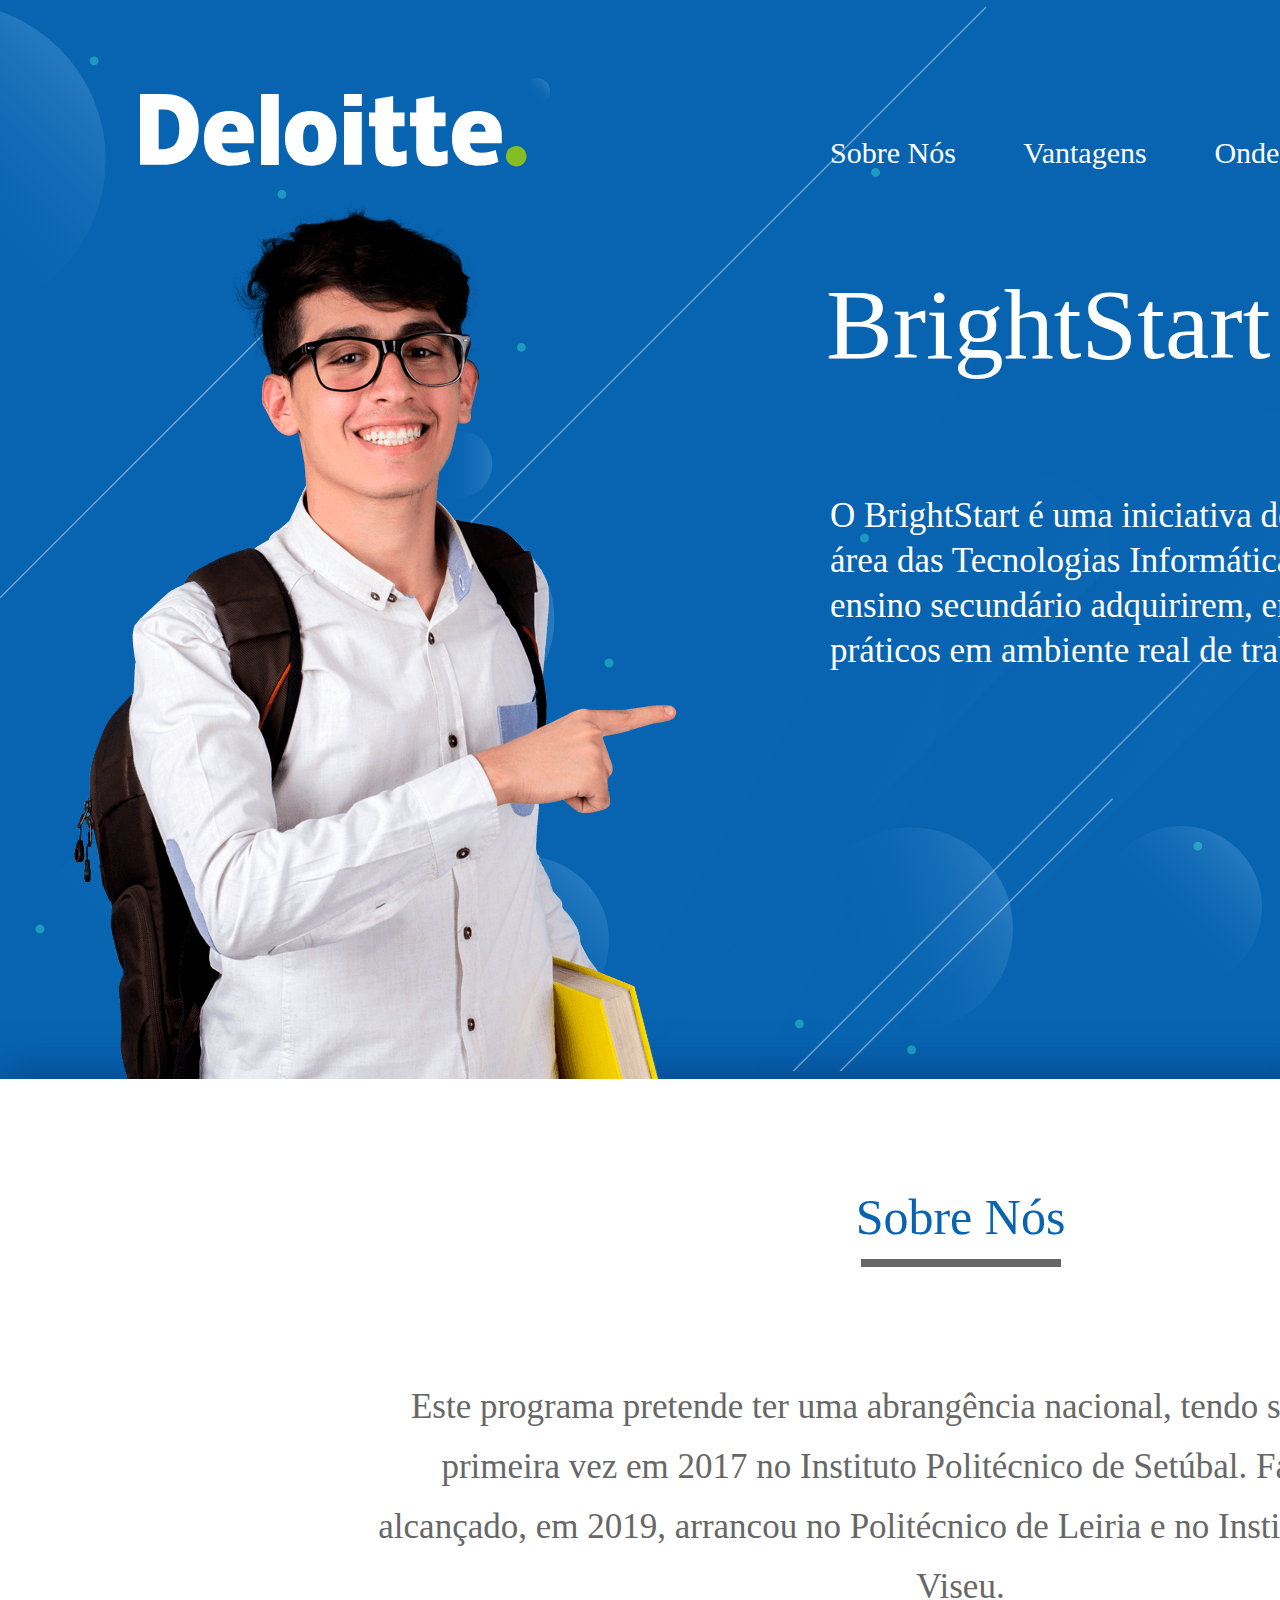
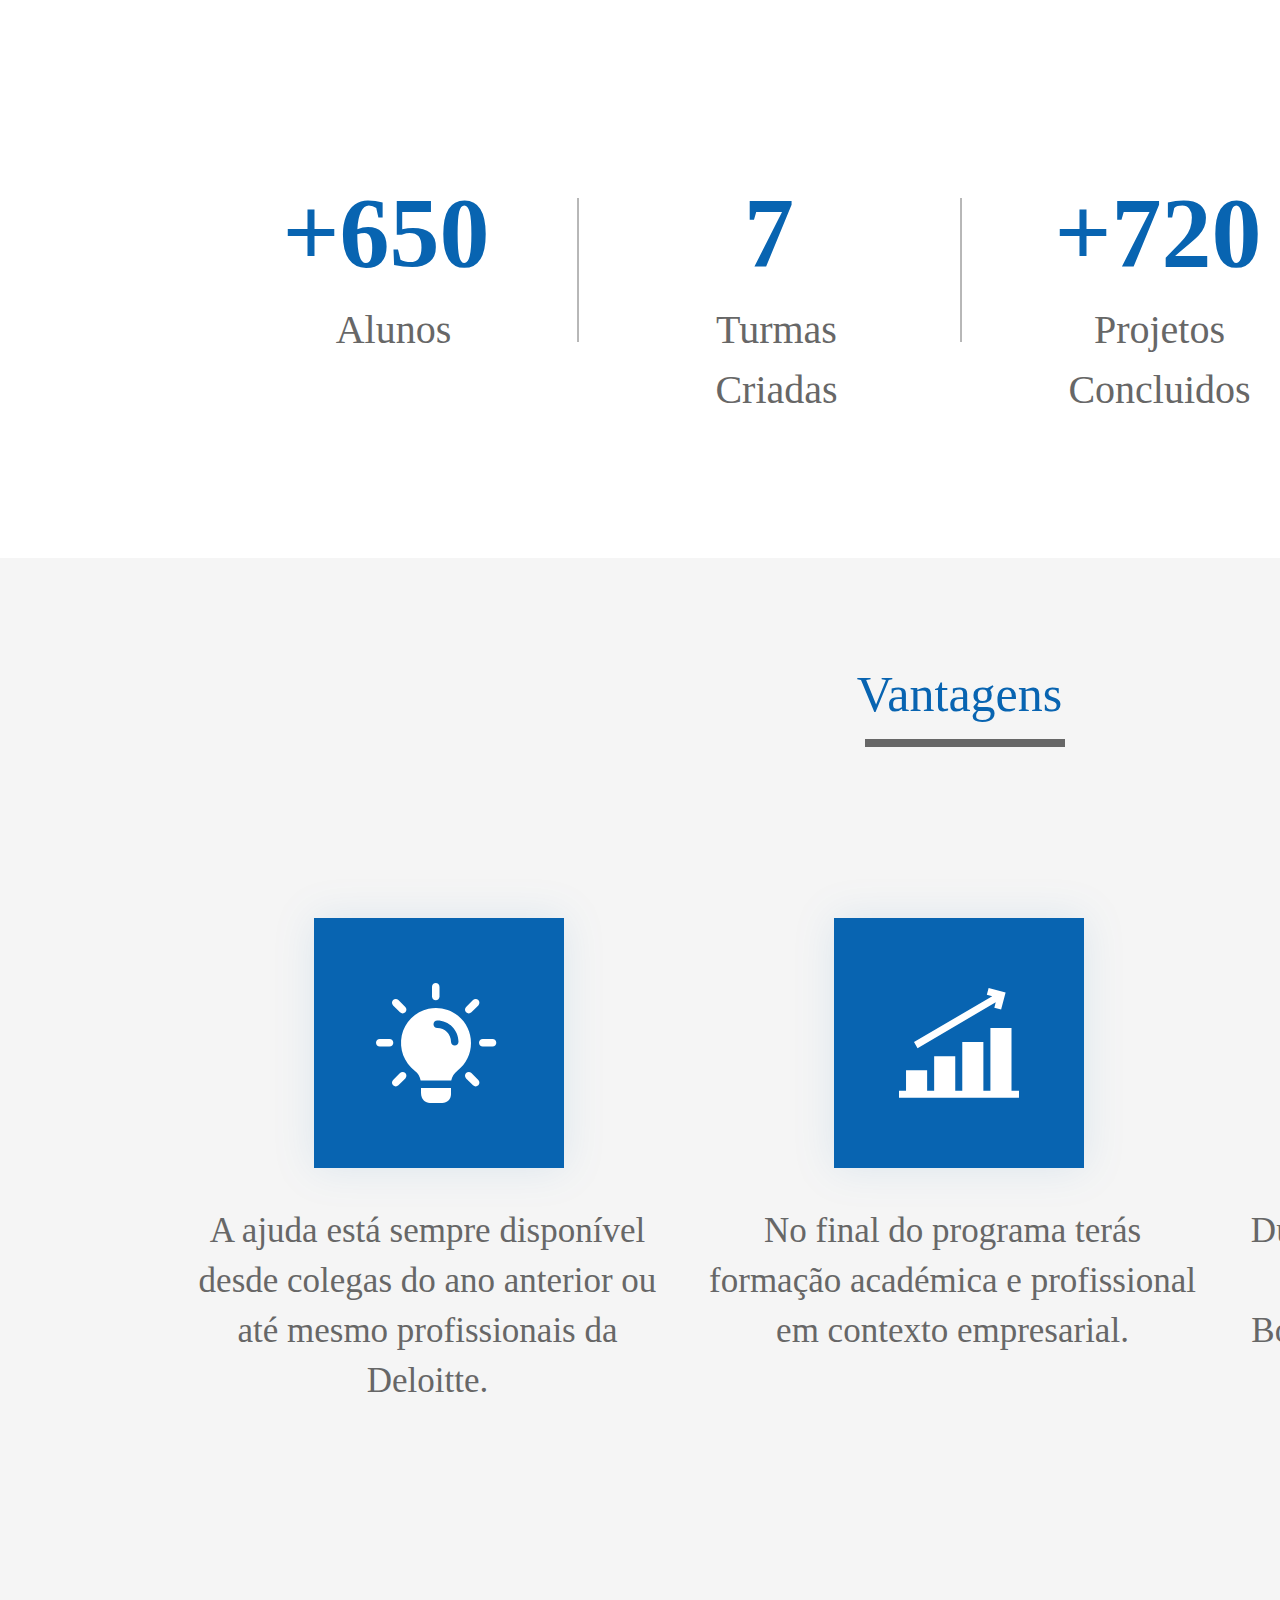
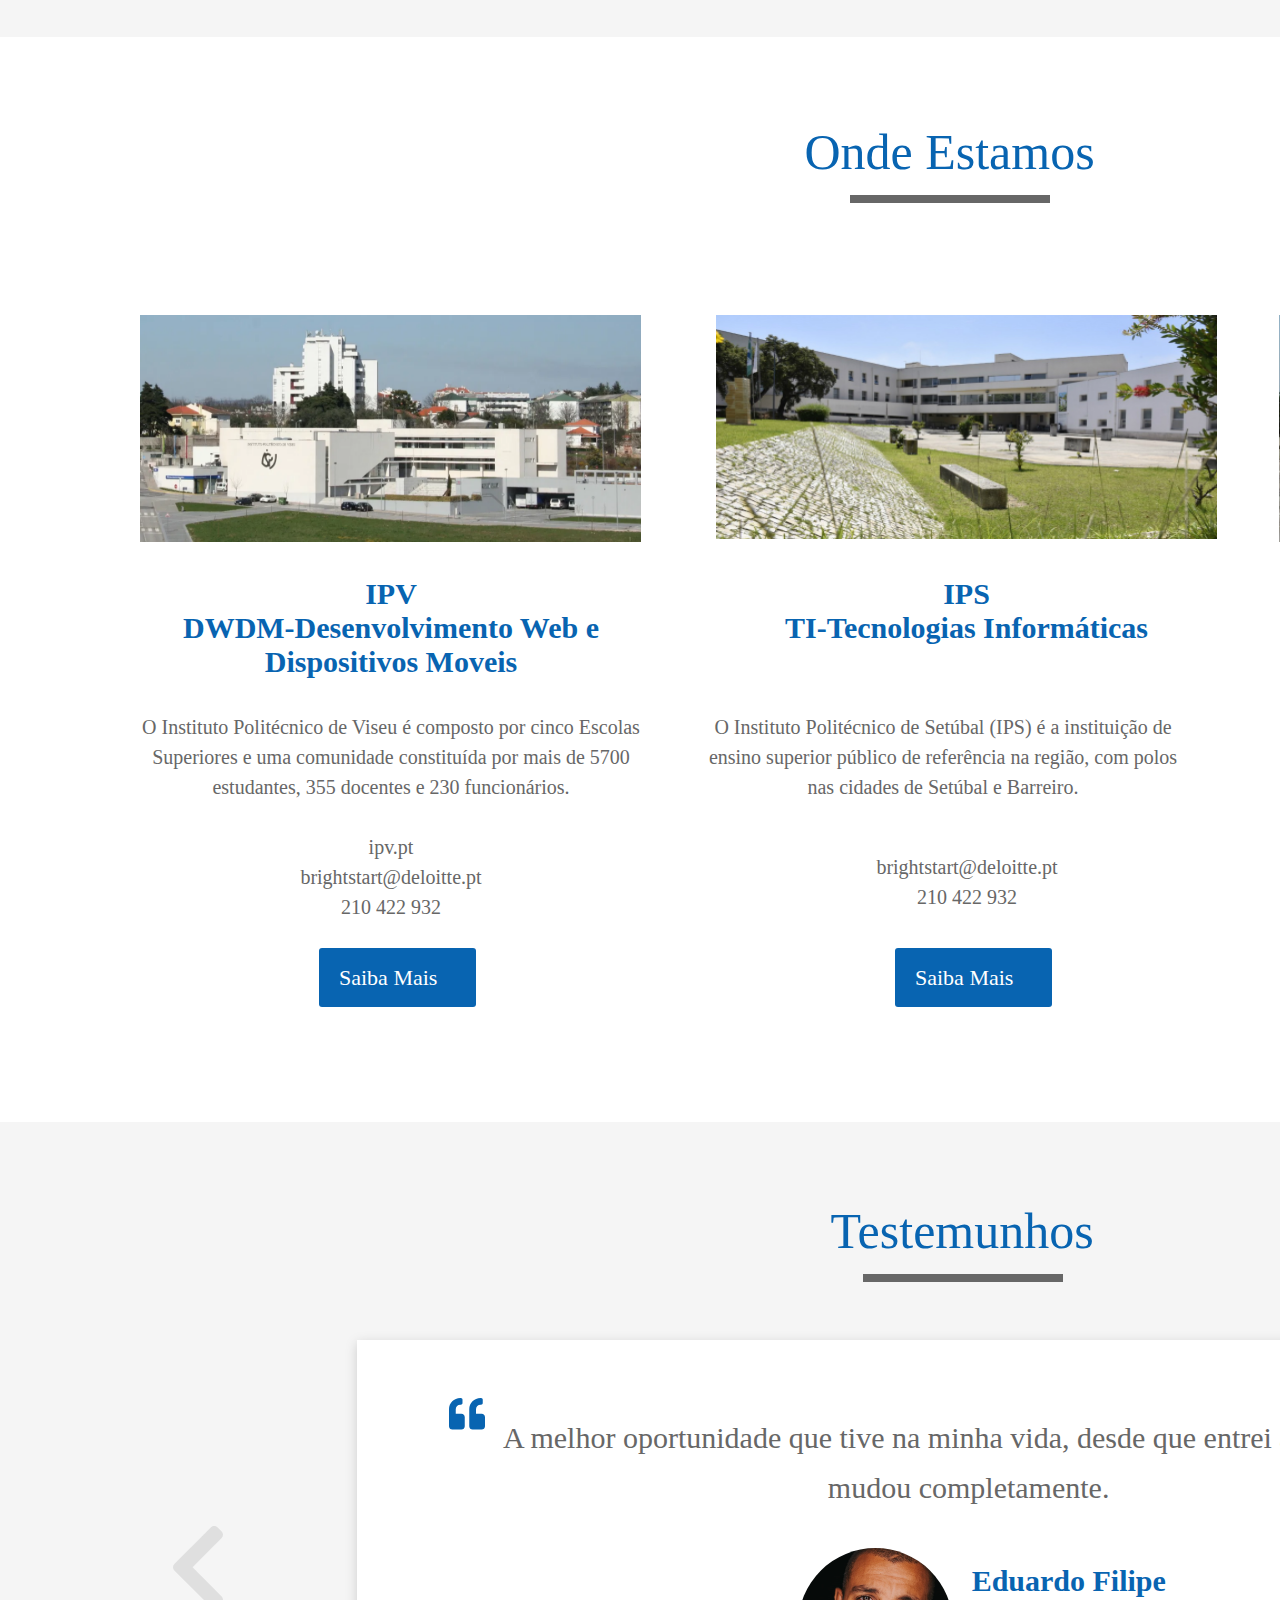
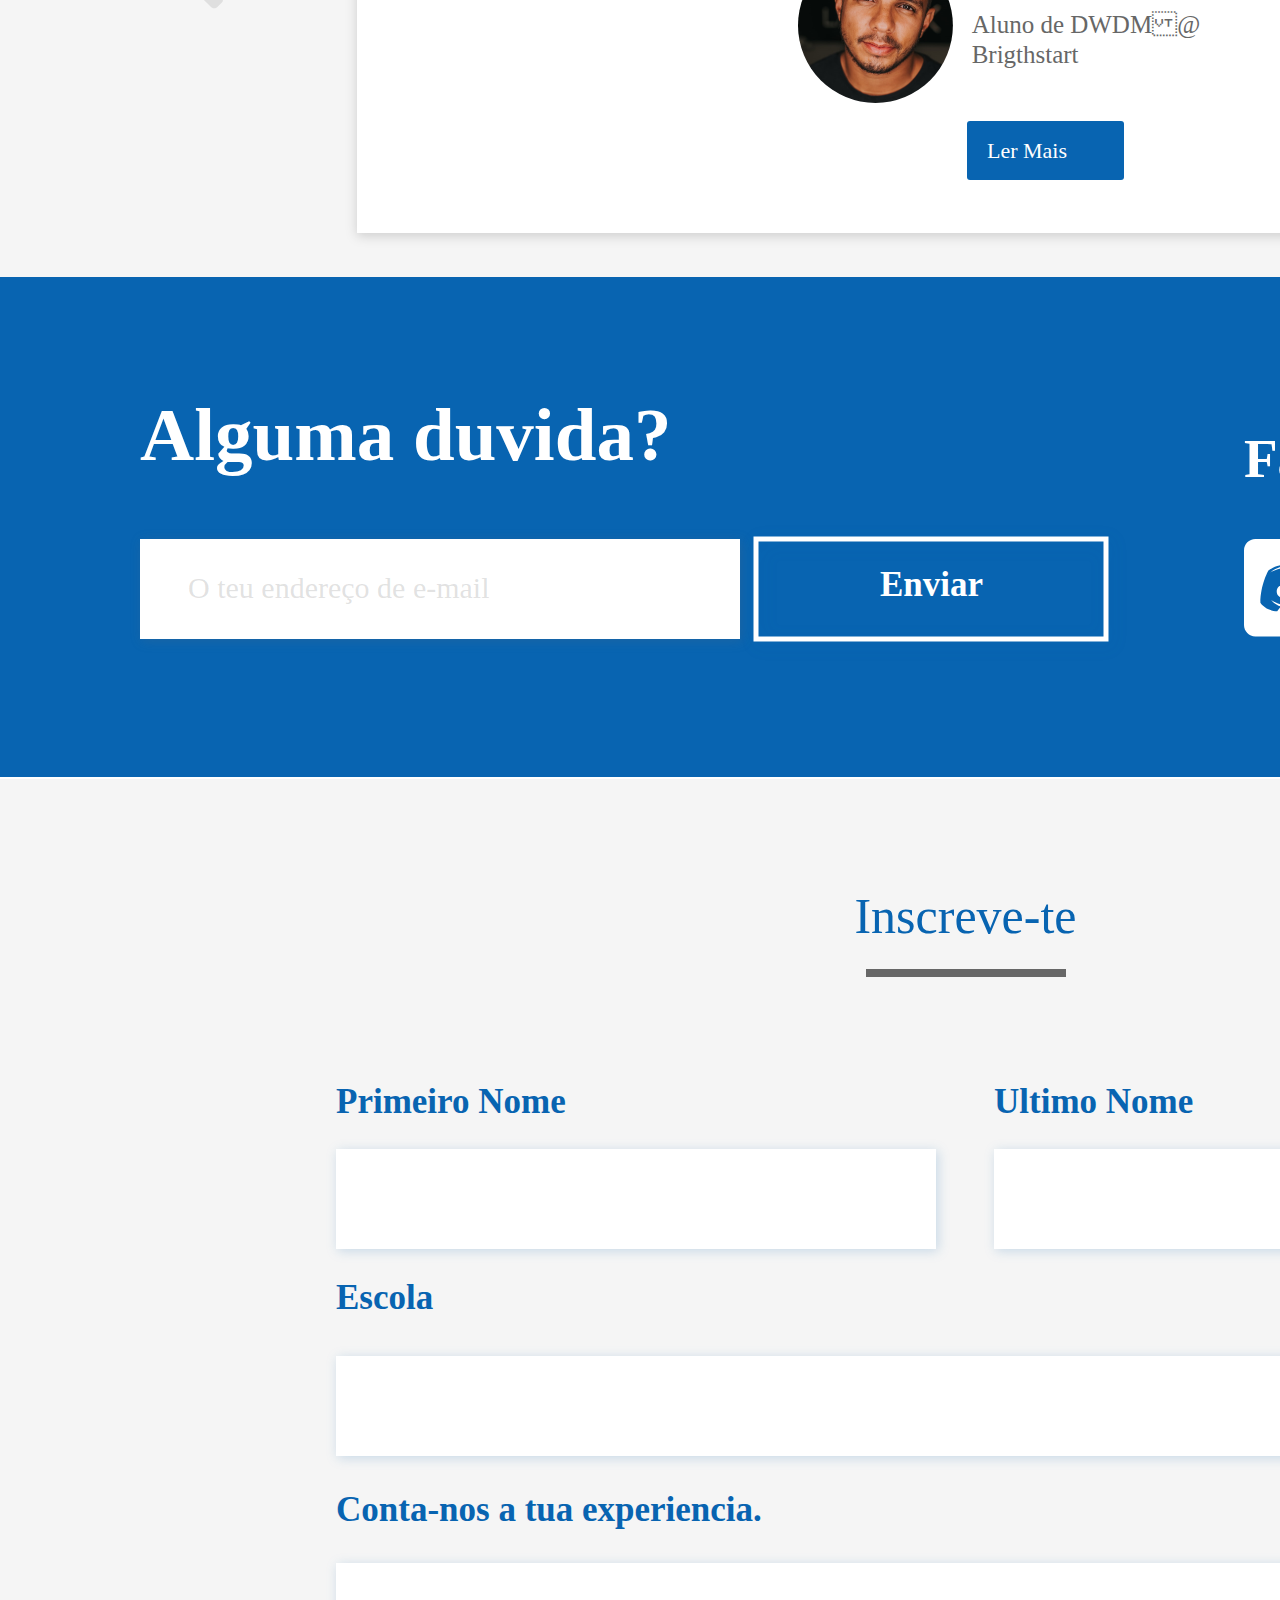
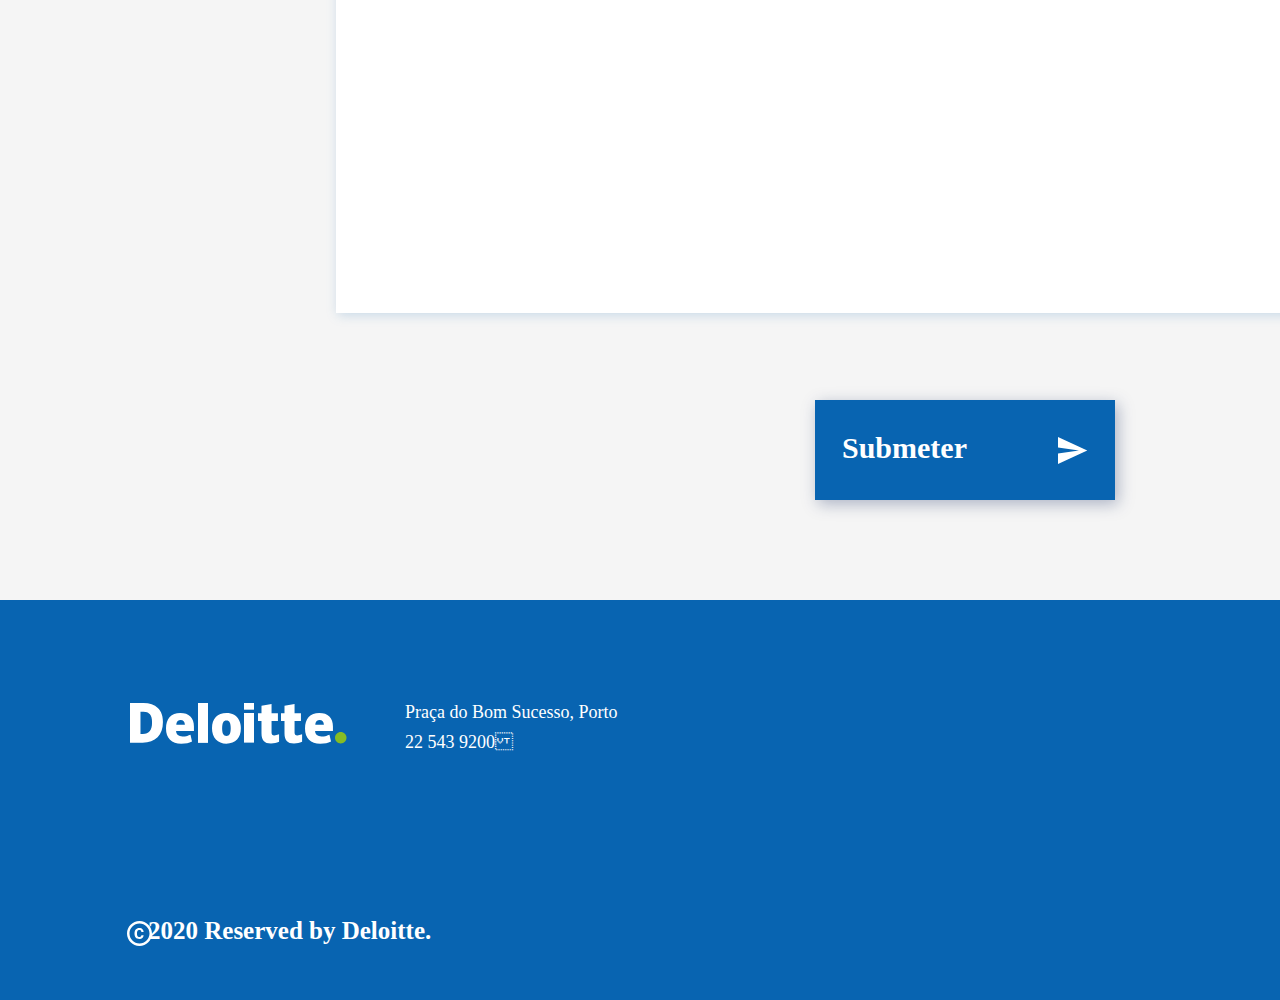
<file: Landing_Page.html>
<!DOCTYPE html>
<html>
<head>
<meta charset="utf-8"/>
<meta http-equiv="X-UA-Compatible" content="IE=edge"/>
<meta name="viewport" content="width=device-width, initial-scale=1.0">
<title>Landing Page</title>
<style id="applicationStylesheet" type="text/css">
	.mediaViewInfo {
		--web-view-name: Landing Page;
		--web-view-id: Landing_Page;
		--web-scale-on-resize: true;
		--web-enable-deep-linking: true;
	}
	:root {
		--web-view-ids: Landing_Page;
	}
	* {
		margin: 0;
		padding: 0;
		box-sizing: border-box;
		border: none;
	}
	#Landing_Page {
		position: absolute;
		width: 1920px;
		height: 7400px;
		background-color: rgba(255,255,255,1);
		overflow: hidden;
		--web-view-name: Landing Page;
		--web-view-id: Landing_Page;
		--web-scale-on-resize: true;
		--web-enable-deep-linking: true;
	}
	#Retngulo_1 {
		fill: rgba(8,100,177,1);
	}
	.Retngulo_1 {
		position: absolute;
		overflow: visible;
		width: 1920px;
		height: 1079px;
		left: 0px;
		top: 0px;
	}
	#Retngulo_3 {
		fill: rgba(255,255,255,1);
	}
	.Retngulo_3 {
		filter: drop-shadow(0px -10px 20px rgba(0, 46, 113, 0.502));
		position: absolute;
		overflow: visible;
		width: 1980px;
		height: 1139px;
		left: 0px;
		top: 1079px;
	}
	#Retngulo_9 {
		fill: rgba(255,255,255,1);
	}
	.Retngulo_9 {
		position: absolute;
		overflow: visible;
		width: 1920px;
		height: 1079px;
		left: 0px;
		top: 3231px;
	}
	#Retngulo_4 {
		fill: rgba(245,245,245,1);
	}
	.Retngulo_4 {
		position: absolute;
		overflow: visible;
		width: 1920px;
		height: 1079px;
		left: 0px;
		top: 2158px;
	}
	#Retngulo_10 {
		fill: rgba(245,245,245,1);
	}
	.Retngulo_10 {
		position: absolute;
		overflow: visible;
		width: 1920px;
		height: 1079px;
		left: 0px;
		top: 4322px;
	}
	#Retngulo_18 {
		fill: rgba(245,245,245,1);
	}
	.Retngulo_18 {
		position: absolute;
		overflow: visible;
		width: 1920px;
		height: 1423px;
		left: 0px;
		top: 5579px;
	}
	#Retngulo_2 {
		fill: transparent;
	}
	.Retngulo_2 {
		position: absolute;
		overflow: visible;
		width: 1920px;
		height: 130px;
		left: 0px;
		top: 0px;
	}
	#Retngulo_17 {
		fill: rgba(8,100,177,1);
	}
	.Retngulo_17 {
		position: absolute;
		overflow: visible;
		width: 1920px;
		height: 500px;
		left: 0px;
		top: 5077px;
	}
	#Retngulo_19 {
		fill: rgba(8,100,177,1);
	}
	.Retngulo_19 {
		position: absolute;
		overflow: visible;
		width: 1920px;
		height: 400px;
		left: 0px;
		top: 7000px;
	}
	#Copyrights {
		position: absolute;
		width: 1056.914px;
		height: 66px;
		left: 127.086px;
		top: 7318px;
		overflow: visible;
	}
	#Icon_material-copyright {
		fill: rgba(255,255,255,1);
	}
	.Icon_material-copyright {
		overflow: visible;
		position: absolute;
		width: 25px;
		height: 25px;
		left: 0px;
		top: 3.221px;
		transform: matrix(1,0,0,1,0,0);
	}
	#__2020_Reserved_by_Deloitte {
		left: 20.914px;
		top: 0px;
		position: absolute;
		overflow: visible;
		width: 1037px;
		height: 66px;
		line-height: 80px;
		margin-top: -27.5px;
		text-align: left;
		font-family: Biko;
		font-style: normal;
		font-weight: bold;
		font-size: 25px;
		color: rgba(255,255,255,1);
	}
	#Segue-nos {
		left: 1430px;
		top: 7090px;
		position: absolute;
		overflow: visible;
		width: 319px;
		height: 66px;
		line-height: 80px;
		margin-top: -25px;
		text-align: left;
		font-family: Biko;
		font-style: normal;
		font-weight: bold;
		font-size: 30px;
		color: rgba(255,255,255,1);
	}
	#Retngulo_29 {
		fill: rgba(255,255,255,1);
	}
	.Retngulo_29 {
		position: absolute;
		overflow: visible;
		width: 60px;
		height: 60px;
		left: 1430px;
		top: 7155px;
	}
	#Retngulo_30 {
		fill: rgba(255,255,255,1);
	}
	.Retngulo_30 {
		position: absolute;
		overflow: visible;
		width: 60px;
		height: 60px;
		left: 1507px;
		top: 7155px;
	}
	#Retngulo_31 {
		fill: rgba(255,255,255,1);
	}
	.Retngulo_31 {
		position: absolute;
		overflow: visible;
		width: 60px;
		height: 60px;
		left: 1584px;
		top: 7155px;
	}
	#Retngulo_33 {
		fill: rgba(255,255,255,1);
	}
	.Retngulo_33 {
		position: absolute;
		overflow: visible;
		width: 60px;
		height: 60px;
		left: 1667px;
		top: 7156px;
	}
	#Icon_awesome-facebook-f {
		fill: rgba(8,100,177,1);
	}
	.Icon_awesome-facebook-f {
		overflow: visible;
		position: absolute;
		width: 13.39px;
		height: 25px;
		left: 1453px;
		top: 7173px;
		transform: matrix(1,0,0,1,0,0);
	}
	#Icon_awesome-twitter {
		fill: rgba(8,100,177,1);
	}
	.Icon_awesome-twitter {
		overflow: visible;
		position: absolute;
		width: 25px;
		height: 20.305px;
		left: 1524.809px;
		top: 7176.381px;
		transform: matrix(1,0,0,1,0,0);
	}
	#Icon_feather-instagram {
		position: absolute;
		width: 25px;
		height: 25px;
		left: 1601.209px;
		top: 7173px;
		overflow: visible;
	}
	#Caminho_1 {
		fill: transparent;
		stroke: rgba(8,100,177,1);
		stroke-width: 3px;
		stroke-linejoin: round;
		stroke-linecap: round;
		stroke-miterlimit: 4;
		shape-rendering: auto;
	}
	.Caminho_1 {
		overflow: visible;
		position: absolute;
		width: 28px;
		height: 28px;
		left: 0px;
		top: 0px;
		transform: matrix(1,0,0,1,0,0);
	}
	#Caminho_2 {
		fill: transparent;
		stroke: rgba(8,100,177,1);
		stroke-width: 3px;
		stroke-linejoin: round;
		stroke-linecap: round;
		stroke-miterlimit: 4;
		shape-rendering: auto;
	}
	.Caminho_2 {
		overflow: visible;
		position: absolute;
		width: 13.154px;
		height: 13.154px;
		left: 7.554px;
		top: 7.446px;
		transform: matrix(1,0,0,1,0,0);
	}
	#Caminho_3 {
		fill: transparent;
		stroke: rgba(8,100,177,1);
		stroke-width: 3px;
		stroke-linejoin: round;
		stroke-linecap: round;
		stroke-miterlimit: 4;
		shape-rendering: auto;
	}
	.Caminho_3 {
		overflow: visible;
		position: absolute;
		width: 3px;
		height: 3px;
		left: 19.375px;
		top: 5.625px;
		transform: matrix(1,0,0,1,0,0);
	}
	#Icon_awesome-youtube {
		fill: rgba(8,100,177,1);
	}
	.Icon_awesome-youtube {
		overflow: visible;
		position: absolute;
		width: 27px;
		height: 18.984px;
		left: 1680.649px;
		top: 7177.5px;
		transform: matrix(1,0,0,1,0,0);
	}
	#Address {
		position: absolute;
		width: 731px;
		height: 132px;
		left: 130px;
		top: 7103px;
		overflow: visible;
	}
	#Praa_do_Bom_Sucesso_Porto_22_5 {
		left: 275px;
		top: 0px;
		position: absolute;
		overflow: visible;
		width: 457px;
		height: 132px;
		line-height: 30px;
		margin-top: -6px;
		text-align: left;
		font-family: Biko;
		font-style: normal;
		font-weight: normal;
		font-size: 18px;
		color: rgba(255,255,255,1);
	}
	#layer1 {
		position: absolute;
		width: 216.775px;
		height: 40.526px;
		left: 0px;
		top: 0px;
		overflow: visible;
	}
	#g3359 {
		position: absolute;
		width: 216.775px;
		height: 40.526px;
		left: 0px;
		top: 0px;
		overflow: visible;
	}
	#g3371 {
		position: absolute;
		width: 216.775px;
		height: 40.526px;
		left: 0px;
		top: 0px;
		overflow: visible;
	}
	#path3356 {
		fill: rgba(134,188,36,1);
	}
	.path3356 {
		overflow: visible;
		position: absolute;
		width: 11.49px;
		height: 11.488px;
		left: 205.285px;
		top: 29.038px;
		transform: matrix(1,0,0,1,0,0);
	}
	#path3360 {
		fill: rgba(255,255,255,1);
	}
	.path3360 {
		overflow: visible;
		position: absolute;
		width: 32.929px;
		height: 39.726px;
		left: 0px;
		top: 0.168px;
		transform: matrix(1,0,0,1,0,0);
	}
	#path3362 {
		fill: rgba(255,255,255,1);
	}
	.path3362 {
		overflow: visible;
		position: absolute;
		width: 9.986px;
		height: 39.893px;
		left: 67.693px;
		top: 0.001px;
		transform: matrix(1,0,0,1,0,0);
	}
	#path3366 {
		fill: rgba(255,255,255,1);
	}
	.path3366 {
		overflow: visible;
		position: absolute;
		width: 28.884px;
		height: 30.68px;
		left: 81.569px;
		top: 9.737px;
		transform: matrix(1,0,0,1,0,0);
	}
	#path3370 {
		fill: rgba(255,255,255,1);
	}
	.path3370 {
		overflow: visible;
		position: absolute;
		width: 9.987px;
		height: 29.633px;
		left: 114.426px;
		top: 10.262px;
		transform: matrix(1,0,0,1,0,0);
	}
	#path3372 {
		fill: rgba(255,255,255,1);
	}
	.path3372 {
		overflow: visible;
		position: absolute;
		width: 9.987px;
		height: 6.678px;
		left: 114.426px;
		top: 0px;
		transform: matrix(1,0,0,1,0,0);
	}
	#path3376 {
		fill: rgba(255,255,255,1);
	}
	.path3376 {
		overflow: visible;
		position: absolute;
		width: 21.093px;
		height: 39.471px;
		left: 128.375px;
		top: 0.947px;
		transform: matrix(1,0,0,1,0,0);
	}
	#path3380 {
		fill: rgba(255,255,255,1);
	}
	.path3380 {
		overflow: visible;
		position: absolute;
		width: 21.096px;
		height: 39.471px;
		left: 151.486px;
		top: 0.947px;
		transform: matrix(1,0,0,1,0,0);
	}
	#path3384 {
		fill: rgba(255,255,255,1);
	}
	.path3384 {
		overflow: visible;
		position: absolute;
		width: 27.941px;
		height: 30.678px;
		left: 174.896px;
		top: 9.739px;
		transform: matrix(1,0,0,1,0,0);
	}
	#path3388 {
		fill: rgba(255,255,255,1);
	}
	.path3388 {
		overflow: visible;
		position: absolute;
		width: 27.94px;
		height: 30.678px;
		left: 35.895px;
		top: 9.739px;
		transform: matrix(1,0,0,1,0,0);
	}
	#Contact_Us_Section {
		position: absolute;
		width: 1258px;
		height: 1213px;
		left: 336px;
		top: 5687px;
		overflow: visible;
	}
	#Header_Text {
		position: absolute;
		width: 500px;
		height: 85.5px;
		left: 379px;
		top: 0px;
		overflow: visible;
	}
	#Inscreve-te {
		left: 0px;
		top: 0px;
		position: absolute;
		overflow: visible;
		width: 501px;
		height: 75px;
		text-align: center;
		font-family: Biko;
		font-style: normal;
		font-weight: normal;
		font-size: 50px;
		color: rgba(8,100,177,1);
	}
	#Linha_10 {
		fill: transparent;
		stroke: rgba(103,103,103,1);
		stroke-width: 8px;
		stroke-linejoin: miter;
		stroke-linecap: butt;
		stroke-miterlimit: 4;
		shape-rendering: auto;
	}
	.Linha_10 {
		overflow: visible;
		position: absolute;
		width: 200px;
		height: 8px;
		left: 150.5px;
		top: 85.5px;
		transform: matrix(1,0,0,1,0,0);
	}
	#Contact_Form {
		position: absolute;
		width: 1258px;
		height: 1018px;
		left: 0px;
		top: 195px;
		overflow: visible;
	}
	#Retngulo_24 {
		fill: rgba(8,100,177,1);
	}
	.Retngulo_24 {
		filter: drop-shadow(3px 4px 8px rgba(0, 22, 83, 0.302));
		position: absolute;
		overflow: visible;
		width: 324px;
		height: 124px;
		left: 479px;
		top: 918px;
	}
	#Submeter {
		left: 506px;
		top: 949px;
		position: absolute;
		overflow: visible;
		width: 176px;
		white-space: nowrap;
		text-align: left;
		font-family: Biko;
		font-style: normal;
		font-weight: bold;
		font-size: 30px;
		color: rgba(255,255,255,1);
	}
	#Icon_ionic-md-send {
		fill: rgba(255,255,255,1);
	}
	.Icon_ionic-md-send {
		overflow: visible;
		position: absolute;
		width: 29.25px;
		height: 27px;
		left: 722px;
		top: 954.5px;
		transform: matrix(1,0,0,1,0,0);
	}
	#Grupo_188 {
		position: absolute;
		width: 1258px;
		height: 831px;
		left: 0px;
		top: 0px;
		overflow: visible;
	}
	#Retngulo_20 {
		fill: rgba(255,255,255,1);
	}
	.Retngulo_20 {
		filter: drop-shadow(2px 2px 6px rgba(8, 100, 177, 0.2));
		position: absolute;
		overflow: visible;
		width: 618px;
		height: 118px;
		left: 0px;
		top: 67px;
	}
	#Retngulo_21 {
		fill: rgba(255,255,255,1);
	}
	.Retngulo_21 {
		filter: drop-shadow(2px 2px 6px rgba(8, 100, 177, 0.2));
		position: absolute;
		overflow: visible;
		width: 618px;
		height: 118px;
		left: 658px;
		top: 67px;
	}
	#Retngulo_22 {
		fill: rgba(255,255,255,1);
	}
	.Retngulo_22 {
		filter: drop-shadow(2px 2px 6px rgba(8, 100, 177, 0.2));
		position: absolute;
		overflow: visible;
		width: 1276px;
		height: 118px;
		left: 0px;
		top: 274px;
	}
	#Retngulo_23 {
		fill: rgba(255,255,255,1);
	}
	.Retngulo_23 {
		filter: drop-shadow(2px 2px 6px rgba(8, 100, 177, 0.2));
		position: absolute;
		overflow: visible;
		width: 1276px;
		height: 368px;
		left: 0px;
		top: 481px;
	}
	#Primeiro_Nome {
		left: 0px;
		top: 0px;
		position: absolute;
		overflow: visible;
		width: 480px;
		height: 85px;
		text-align: left;
		font-family: Biko;
		font-style: normal;
		font-weight: bold;
		font-size: 35px;
		color: rgba(8,100,177,1);
	}
	#Conta-nos_a_tua_experiencia {
		left: 0px;
		top: 408px;
		position: absolute;
		overflow: visible;
		width: 480px;
		height: 85px;
		text-align: left;
		font-family: Biko;
		font-style: normal;
		font-weight: bold;
		font-size: 35px;
		color: rgba(8,100,177,1);
	}
	#Escola {
		left: 0px;
		top: 196px;
		position: absolute;
		overflow: visible;
		width: 480px;
		height: 85px;
		text-align: left;
		font-family: Biko;
		font-style: normal;
		font-weight: bold;
		font-size: 35px;
		color: rgba(8,100,177,1);
	}
	#Ultimo_Nome {
		left: 658px;
		top: 0px;
		position: absolute;
		overflow: visible;
		width: 480px;
		height: 85px;
		text-align: left;
		font-family: Biko;
		font-style: normal;
		font-weight: bold;
		font-size: 35px;
		color: rgba(8,100,177,1);
	}
	#Icon_material-texture {
		fill: rgba(103,103,103,1);
	}
	.Icon_material-texture {
		overflow: visible;
		position: absolute;
		width: 28.708px;
		height: 28.708px;
		left: 1219.288px;
		top: 791.288px;
		transform: matrix(1,0,0,1,0,0);
	}
	#Alguma_duvida {
		left: 140px;
		top: 5192px;
		position: absolute;
		overflow: visible;
		width: 648px;
		height: 121px;
		text-align: left;
		font-family: Biko;
		font-style: normal;
		font-weight: bold;
		font-size: 75px;
		color: rgba(255,255,255,1);
	}
	#Fala_connosco {
		left: 1244px;
		top: 5227px;
		position: absolute;
		overflow: visible;
		width: 537px;
		height: 121px;
		text-align: left;
		font-family: Biko;
		font-style: normal;
		font-weight: bold;
		font-size: 55px;
		color: rgba(255,255,255,1);
	}
	#Grupo_187 {
		position: absolute;
		width: 966px;
		height: 117px;
		left: 140px;
		top: 5339px;
		overflow: visible;
	}
	#Retngulo_26 {
		fill: rgba(255,255,255,1);
	}
	.Retngulo_26 {
		filter: drop-shadow(2px 2px 6px rgba(103, 103, 103, 0.2));
		position: absolute;
		overflow: visible;
		width: 618px;
		height: 118px;
		left: 0px;
		top: 0px;
	}
	#Retngulo_27 {
		fill: transparent;
		stroke: rgba(255,255,255,1);
		stroke-width: 5px;
		stroke-linejoin: miter;
		stroke-linecap: butt;
		stroke-miterlimit: 4;
		shape-rendering: auto;
	}
	.Retngulo_27 {
		filter: drop-shadow(3px 4px 8px rgba(8, 100, 177, 0.102));
		position: absolute;
		overflow: visible;
		width: 374px;
		height: 124px;
		left: 616px;
		top: 0px;
	}
	#Enviar {
		left: 634px;
		top: 26px;
		position: absolute;
		overflow: visible;
		width: 315px;
		height: 85px;
		text-align: center;
		font-family: Biko;
		font-style: normal;
		font-weight: bold;
		font-size: 35px;
		color: rgba(255,255,255,1);
	}
	#O_teu_endereo_de_e-mail {
		left: 48px;
		top: 32px;
		position: absolute;
		overflow: visible;
		width: 480px;
		height: 85px;
		text-align: left;
		font-family: Biko;
		font-style: normal;
		font-weight: normal;
		font-size: 30px;
		color: rgba(103,103,103,0.2);
	}
	#Testimonials_Section {
		position: absolute;
		width: 1575px;
		height: 631px;
		left: 172.5px;
		top: 4402px;
		overflow: visible;
	}
	#Retngulo_35 {
		fill: rgba(255,255,255,1);
	}
	.Retngulo_35 {
		filter: drop-shadow(0px 3px 6px rgba(0, 0, 0, 0.161));
		position: absolute;
		overflow: visible;
		width: 1207px;
		height: 511px;
		left: 184.136px;
		top: 138px;
	}
	#Testimonial_Text {
		position: absolute;
		width: 1029px;
		height: 337px;
		left: 276.136px;
		top: 196px;
		overflow: visible;
	}
	#A_melhor_oportunidade_que_tive {
		left: 46px;
		top: 25px;
		position: absolute;
		overflow: visible;
		width: 948px;
		height: 312px;
		line-height: 50px;
		margin-top: -10px;
		text-align: center;
		font-family: Biko;
		font-style: normal;
		font-weight: normal;
		font-size: 30px;
		color: rgba(103,103,103,1);
	}
	#Eduardo_Filipe {
		left: 523px;
		top: 168px;
		position: absolute;
		overflow: visible;
		width: 256px;
		height: 65px;
		line-height: 50px;
		margin-top: -10px;
		text-align: left;
		font-family: Biko;
		font-style: normal;
		font-weight: bold;
		font-size: 30px;
		color: rgba(8,100,177,1);
	}
	#Aluno_de_DWDM__Brigthstart {
		left: 523px;
		top: 214px;
		position: absolute;
		overflow: visible;
		width: 256px;
		height: 65px;
		line-height: 30px;
		margin-top: -2.5px;
		text-align: left;
		font-family: Biko;
		font-style: normal;
		font-weight: normal;
		font-size: 25px;
		color: rgba(103,103,103,1);
	}
	#Icon_awesome-quote-right {
		fill: rgba(8,100,177,1);
	}
	.Icon_awesome-quote-right {
		overflow: visible;
		position: absolute;
		width: 36px;
		height: 31.5px;
		left: 993px;
		top: 84px;
		transform: matrix(1,0,0,1,0,0);
	}
	#Icon_awesome-quote-right_cg {
		fill: rgba(8,100,177,1);
	}
	.Icon_awesome-quote-right_cg {
		overflow: visible;
		position: absolute;
		width: 36px;
		height: 31.5px;
		left: 0px;
		top: 0px;
		transform: matrix(1,0,0,1,0,0);
	}
	#Grupo_de_mscara_2 {
		position: absolute;
		width: 154.896px;
		height: 154.896px;
		left: 349.104px;
		top: 150px;
		overflow: visible;
	}
	#Icon_awesome-chevron-right {
		fill: rgba(103,103,103,0.149);
	}
	.Icon_awesome-chevron-right {
		overflow: visible;
		position: absolute;
		width: 50px;
		height: 82.39px;
		left: 1525px;
		top: 324.148px;
		transform: matrix(1,0,0,1,0,0);
	}
	#Icon_awesome-chevron-right_cj {
		fill: rgba(103,103,103,0.149);
	}
	.Icon_awesome-chevron-right_cj {
		overflow: visible;
		position: absolute;
		width: 50px;
		height: 82.39px;
		left: 0px;
		top: 324.148px;
		transform: matrix(1,0,0,1,0,0);
	}
	#Header_Text_ck {
		position: absolute;
		width: 500px;
		height: 75.5px;
		left: 539.136px;
		top: 0px;
		overflow: visible;
	}
	#Testemunhos {
		left: 0px;
		top: 0px;
		position: absolute;
		overflow: visible;
		width: 501px;
		height: 75px;
		text-align: center;
		font-family: Biko;
		font-style: normal;
		font-weight: normal;
		font-size: 50px;
		color: rgba(8,100,177,1);
	}
	#Linha_9 {
		fill: transparent;
		stroke: rgba(103,103,103,1);
		stroke-width: 8px;
		stroke-linejoin: miter;
		stroke-linecap: butt;
		stroke-miterlimit: 4;
		shape-rendering: auto;
	}
	.Linha_9 {
		overflow: visible;
		position: absolute;
		width: 200px;
		height: 8px;
		left: 151.5px;
		top: 75.5px;
		transform: matrix(1,0,0,1,0,0);
	}
	#Latest_News {
		position: absolute;
		width: 500px;
		height: 75.5px;
		left: 699px;
		top: 3323px;
		overflow: visible;
	}
	#Onde_Estamos {
		left: 0px;
		top: 0px;
		position: absolute;
		overflow: visible;
		width: 501px;
		height: 75px;
		text-align: center;
		font-family: Biko;
		font-style: normal;
		font-weight: normal;
		font-size: 50px;
		color: rgba(8,100,177,1);
	}
	#Linha_8 {
		fill: transparent;
		stroke: rgba(103,103,103,1);
		stroke-width: 8px;
		stroke-linejoin: miter;
		stroke-linecap: butt;
		stroke-miterlimit: 4;
		shape-rendering: auto;
	}
	.Linha_8 {
		overflow: visible;
		position: absolute;
		width: 200px;
		height: 8px;
		left: 150.5px;
		top: 75.5px;
		transform: matrix(1,0,0,1,0,0);
	}
	#Features_Section {
		position: absolute;
		width: 1571px;
		height: 942px;
		left: 175px;
		top: 2265px;
		overflow: visible;
	}
	#Feature_1 {
		position: absolute;
		width: 504px;
		height: 689px;
		left: 0px;
		top: 253px;
		overflow: visible;
	}
	#A_ajuda_est_sempre_disponvel_d {
		left: 0px;
		top: 295px;
		position: absolute;
		overflow: visible;
		width: 505px;
		height: 394px;
		line-height: 50px;
		margin-top: -7.5px;
		text-align: center;
		font-family: Biko;
		font-style: normal;
		font-weight: normal;
		font-size: 35px;
		color: rgba(103,103,103,1);
	}
	#Retngulo_6 {
		fill: rgba(8,100,177,1);
	}
	.Retngulo_6 {
		filter: drop-shadow(0px 0px 20px rgba(8, 100, 177, 0.102));
		position: absolute;
		overflow: visible;
		width: 310px;
		height: 310px;
		left: 139px;
		top: 0px;
	}
	#lamp {
		position: absolute;
		width: 120px;
		height: 120px;
		left: 201px;
		top: 64.769px;
		overflow: visible;
	}
	#Caminho_163 {
		fill: rgba(255,255,255,1);
	}
	.Caminho_163 {
		overflow: visible;
		position: absolute;
		width: 7.5px;
		height: 17.285px;
		left: 56.25px;
		top: 0px;
		transform: matrix(1,0,0,1,0,0);
	}
	#Caminho_164 {
		fill: rgba(255,255,255,1);
	}
	.Caminho_164 {
		overflow: visible;
		position: absolute;
		width: 14.422px;
		height: 14.424px;
		left: 89.106px;
		top: 16.471px;
		transform: matrix(1,0,0,1,0,0);
	}
	#Caminho_165 {
		fill: rgba(255,255,255,1);
	}
	.Caminho_165 {
		overflow: visible;
		position: absolute;
		width: 17.285px;
		height: 7.5px;
		left: 102.715px;
		top: 56.25px;
		transform: matrix(1,0,0,1,0,0);
	}
	#Caminho_166 {
		fill: rgba(255,255,255,1);
	}
	.Caminho_166 {
		overflow: visible;
		position: absolute;
		width: 14.422px;
		height: 14.424px;
		left: 89.106px;
		top: 89.101px;
		transform: matrix(1,0,0,1,0,0);
	}
	#Caminho_167 {
		fill: rgba(255,255,255,1);
	}
	.Caminho_167 {
		overflow: visible;
		position: absolute;
		width: 14.422px;
		height: 14.424px;
		left: 16.476px;
		top: 89.101px;
		transform: matrix(1,0,0,1,0,0);
	}
	#Caminho_168 {
		fill: rgba(255,255,255,1);
	}
	.Caminho_168 {
		overflow: visible;
		position: absolute;
		width: 17.285px;
		height: 7.5px;
		left: 0px;
		top: 56.25px;
		transform: matrix(1,0,0,1,0,0);
	}
	#Caminho_169 {
		fill: rgba(255,255,255,1);
	}
	.Caminho_169 {
		overflow: visible;
		position: absolute;
		width: 14.422px;
		height: 14.424px;
		left: 16.476px;
		top: 16.471px;
		transform: matrix(1,0,0,1,0,0);
	}
	#Caminho_170 {
		fill: rgba(255,255,255,1);
	}
	.Caminho_170 {
		overflow: visible;
		position: absolute;
		width: 30px;
		height: 15px;
		left: 45px;
		top: 105px;
		transform: matrix(1,0,0,1,0,0);
	}
	#Caminho_171 {
		fill: rgba(255,255,255,1);
	}
	.Caminho_171 {
		overflow: visible;
		position: absolute;
		width: 70.006px;
		height: 72.543px;
		left: 24.994px;
		top: 25.007px;
		transform: matrix(1,0,0,1,0,0);
	}
	#Caminho_172 {
		fill: rgba(255,255,255,1);
	}
	.Caminho_172 {
		overflow: visible;
		position: absolute;
		width: 0.35px;
		height: 0.05px;
		left: 44.65px;
		top: 97.5px;
		transform: matrix(1,0,0,1,0,0);
	}
	#Caminho_173 {
		fill: rgba(255,255,255,1);
	}
	.Caminho_173 {
		overflow: visible;
		position: absolute;
		width: 0.25px;
		height: 0.05px;
		left: 75px;
		top: 97.5px;
		transform: matrix(1,0,0,1,0,0);
	}
	#Feature_2 {
		position: absolute;
		width: 486px;
		height: 689px;
		left: 534px;
		top: 253px;
		overflow: visible;
	}
	#No_final_do_programa_ters_form {
		left: 0px;
		top: 295px;
		position: absolute;
		overflow: visible;
		width: 487px;
		height: 394px;
		line-height: 50px;
		margin-top: -7.5px;
		text-align: center;
		font-family: Biko;
		font-style: normal;
		font-weight: normal;
		font-size: 35px;
		color: rgba(103,103,103,1);
	}
	#Retngulo_7 {
		fill: rgba(8,100,177,1);
	}
	.Retngulo_7 {
		filter: drop-shadow(0px 0px 20px rgba(8, 100, 177, 0.102));
		position: absolute;
		overflow: visible;
		width: 310px;
		height: 310px;
		left: 125px;
		top: 0px;
	}
	#evolution {
		position: absolute;
		width: 120px;
		height: 109.522px;
		left: 190px;
		top: 70px;
		overflow: visible;
	}
	#Caminho_174 {
		fill: rgba(255,255,255,1);
	}
	.Caminho_174 {
		overflow: visible;
		position: absolute;
		width: 120px;
		height: 69.831px;
		left: 0px;
		top: 39.691px;
		transform: matrix(1,0,0,1,0,0);
	}
	#Caminho_175 {
		fill: rgba(255,255,255,1);
	}
	.Caminho_175 {
		overflow: visible;
		position: absolute;
		width: 91.62px;
		height: 60.152px;
		left: 15.105px;
		top: 0px;
		transform: matrix(1,0,0,1,0,0);
	}
	#Feature_3 {
		position: absolute;
		width: 517px;
		height: 689px;
		left: 1054px;
		top: 253px;
		overflow: visible;
	}
	#Durante_o_programa_ter_Propina {
		left: 0px;
		top: 295px;
		position: absolute;
		overflow: visible;
		width: 518px;
		height: 394px;
		line-height: 50px;
		margin-top: -7.5px;
		text-align: center;
		font-family: Biko;
		font-style: normal;
		font-weight: normal;
		font-size: 35px;
		color: rgba(103,103,103,1);
	}
	#Retngulo_8 {
		fill: rgba(8,100,177,1);
	}
	.Retngulo_8 {
		filter: drop-shadow(0px 0px 20px rgba(8, 100, 177, 0.102));
		position: absolute;
		overflow: visible;
		width: 310px;
		height: 310px;
		left: 125px;
		top: 0px;
	}
	#currency {
		position: absolute;
		width: 110px;
		height: 110.265px;
		left: 192px;
		top: 75px;
		overflow: visible;
	}
	#Caminho_176 {
		fill: rgba(255,255,255,1);
	}
	.Caminho_176 {
		overflow: visible;
		position: absolute;
		width: 101.654px;
		height: 34.942px;
		left: 0.026px;
		top: 0px;
		transform: matrix(1,0,0,1,0,0);
	}
	#Caminho_177 {
		fill: rgba(255,255,255,1);
	}
	.Caminho_177 {
		overflow: visible;
		position: absolute;
		width: 99.351px;
		height: 19.121px;
		left: 7.364px;
		top: 21.907px;
		transform: matrix(1,0,0,1,0,0);
	}
	#Caminho_178 {
		fill: rgba(255,255,255,1);
	}
	.Caminho_178 {
		overflow: visible;
		position: absolute;
		width: 35.019px;
		height: 34.993px;
		left: 37.545px;
		top: 51.399px;
		transform: matrix(1,0,0,1,0,0);
	}
	#Caminho_179 {
		fill: rgba(255,255,255,1);
	}
	.Caminho_179 {
		overflow: visible;
		position: absolute;
		width: 11.115px;
		height: 11.194px;
		left: 17.811px;
		top: 54.376px;
		transform: matrix(1,0,0,1,0,0);
	}
	#Caminho_180 {
		fill: rgba(255,255,255,1);
	}
	.Caminho_180 {
		overflow: visible;
		position: absolute;
		width: 110px;
		height: 80.068px;
		left: 0px;
		top: 30.197px;
		transform: matrix(1,0,0,1,0,0);
	}
	#Caminho_181 {
		fill: rgba(255,255,255,1);
	}
	.Caminho_181 {
		overflow: visible;
		position: absolute;
		width: 11.115px;
		height: 11.194px;
		left: 83.281px;
		top: 68.159px;
		transform: matrix(1,0,0,1,0,0);
	}
	#Features {
		position: absolute;
		width: 500px;
		height: 77.5px;
		left: 534px;
		top: 0px;
		overflow: visible;
	}
	#Vantagens {
		left: 0px;
		top: 0px;
		position: absolute;
		overflow: hidden;
		width: 501px;
		height: 57px;
		text-align: center;
		font-family: Biko;
		font-style: normal;
		font-weight: normal;
		font-size: 50px;
		color: rgba(8,100,177,1);
	}
	#Linha_7 {
		fill: transparent;
		stroke: rgba(103,103,103,1);
		stroke-width: 8px;
		stroke-linejoin: miter;
		stroke-linecap: butt;
		stroke-miterlimit: 4;
		shape-rendering: auto;
	}
	.Linha_7 {
		overflow: visible;
		position: absolute;
		width: 200px;
		height: 8px;
		left: 155.5px;
		top: 77.5px;
		transform: matrix(1,0,0,1,0,0);
	}
	#About_Us_Section {
		position: absolute;
		width: 1452px;
		height: 883px;
		left: 234px;
		top: 1188px;
		overflow: visible;
	}
	#Header_Text_dq {
		position: absolute;
		width: 500px;
		height: 116px;
		left: 476px;
		top: 0px;
		overflow: visible;
	}
	#Sobre_Ns {
		left: 0px;
		top: 0px;
		position: absolute;
		overflow: visible;
		width: 501px;
		height: 116px;
		text-align: center;
		font-family: Biko;
		font-style: normal;
		font-weight: normal;
		font-size: 50px;
		color: rgba(8,100,177,1);
	}
	#Linha_6 {
		fill: transparent;
		stroke: rgba(103,103,103,1);
		stroke-width: 8px;
		stroke-linejoin: miter;
		stroke-linecap: butt;
		stroke-miterlimit: 4;
		shape-rendering: auto;
	}
	.Linha_6 {
		overflow: visible;
		position: absolute;
		width: 200px;
		height: 8px;
		left: 150.5px;
		top: 74.5px;
		transform: matrix(1,0,0,1,0,0);
	}
	#Numbers {
		position: absolute;
		width: 1452px;
		height: 296px;
		left: 0px;
		top: 587px;
		overflow: visible;
	}
	#About_1 {
		position: absolute;
		width: 303px;
		height: 296px;
		left: 0px;
		top: 0px;
		overflow: visible;
	}
	#ID650 {
		left: 0px;
		top: 0px;
		position: absolute;
		overflow: visible;
		width: 304px;
		height: 161px;
		text-align: center;
		font-family: Biko;
		font-style: normal;
		font-weight: bold;
		font-size: 100px;
		color: rgba(8,100,177,1);
	}
	#Alunos {
		left: 37px;
		top: 135px;
		position: absolute;
		overflow: visible;
		width: 245px;
		height: 161px;
		line-height: 60px;
		margin-top: -10px;
		text-align: center;
		font-family: Biko;
		font-style: normal;
		font-weight: normal;
		font-size: 40px;
		color: rgba(103,103,103,1);
	}
	#About_2 {
		position: absolute;
		width: 303px;
		height: 296px;
		left: 383px;
		top: 0px;
		overflow: visible;
	}
	#ID7 {
		left: 0px;
		top: 0px;
		position: absolute;
		overflow: visible;
		width: 304px;
		height: 161px;
		text-align: center;
		font-family: Biko;
		font-style: normal;
		font-weight: bold;
		font-size: 100px;
		color: rgba(8,100,177,1);
	}
	#Turmas_Criadas {
		left: 37px;
		top: 135px;
		position: absolute;
		overflow: visible;
		width: 245px;
		height: 161px;
		line-height: 60px;
		margin-top: -10px;
		text-align: center;
		font-family: Biko;
		font-style: normal;
		font-weight: normal;
		font-size: 40px;
		color: rgba(103,103,103,1);
	}
	#About_3 {
		position: absolute;
		width: 303px;
		height: 296px;
		left: 772px;
		top: 0px;
		overflow: visible;
	}
	#ID720 {
		left: 0px;
		top: 0px;
		position: absolute;
		overflow: visible;
		width: 304px;
		height: 161px;
		text-align: center;
		font-family: Biko;
		font-style: normal;
		font-weight: bold;
		font-size: 100px;
		color: rgba(8,100,177,1);
	}
	#Projetos_Concluidos {
		left: 31px;
		top: 135px;
		position: absolute;
		overflow: visible;
		width: 245px;
		height: 161px;
		line-height: 60px;
		margin-top: -10px;
		text-align: center;
		font-family: Biko;
		font-style: normal;
		font-weight: normal;
		font-size: 40px;
		color: rgba(103,103,103,1);
	}
	#About_4 {
		position: absolute;
		width: 303px;
		height: 296px;
		left: 1149px;
		top: 0px;
		overflow: visible;
	}
	#ID115 {
		left: 0px;
		top: 0px;
		position: absolute;
		overflow: visible;
		width: 304px;
		height: 161px;
		text-align: center;
		font-family: Biko;
		font-style: normal;
		font-weight: bold;
		font-size: 100px;
		color: rgba(8,100,177,1);
	}
	#Alunos_Formados {
		left: 37px;
		top: 135px;
		position: absolute;
		overflow: visible;
		width: 245px;
		height: 161px;
		line-height: 60px;
		margin-top: -10px;
		text-align: center;
		font-family: Biko;
		font-style: normal;
		font-weight: normal;
		font-size: 40px;
		color: rgba(103,103,103,1);
	}
	#Linha_11 {
		fill: transparent;
		stroke: rgba(112,112,112,1);
		stroke-width: 1px;
		stroke-linejoin: miter;
		stroke-linecap: butt;
		stroke-miterlimit: 4;
		shape-rendering: auto;
	}
	.Linha_11 {
		overflow: visible;
		position: absolute;
		width: 1px;
		height: 144px;
		left: 343.5px;
		top: 22.5px;
		transform: matrix(1,0,0,1,0,0);
	}
	#Linha_12 {
		fill: transparent;
		stroke: rgba(112,112,112,1);
		stroke-width: 1px;
		stroke-linejoin: miter;
		stroke-linecap: butt;
		stroke-miterlimit: 4;
		shape-rendering: auto;
	}
	.Linha_12 {
		overflow: visible;
		position: absolute;
		width: 1px;
		height: 144px;
		left: 726.5px;
		top: 22.5px;
		transform: matrix(1,0,0,1,0,0);
	}
	#Linha_13 {
		fill: transparent;
		stroke: rgba(112,112,112,1);
		stroke-width: 1px;
		stroke-linejoin: miter;
		stroke-linecap: butt;
		stroke-miterlimit: 4;
		shape-rendering: auto;
	}
	.Linha_13 {
		overflow: visible;
		position: absolute;
		width: 1px;
		height: 144px;
		left: 1125.5px;
		top: 22.5px;
		transform: matrix(1,0,0,1,0,0);
	}
	#Este_programa_pretende_ter_uma {
		left: 143px;
		top: 201px;
		position: absolute;
		overflow: visible;
		width: 1167px;
		height: 271px;
		line-height: 60px;
		margin-top: -12.5px;
		text-align: center;
		font-family: Biko;
		font-style: normal;
		font-weight: normal;
		font-size: 35px;
		color: rgba(103,103,103,1);
	}
	#Grupo_176 {
		position: absolute;
		width: 1599px;
		height: 1066px;
		left: 0px;
		top: 5px;
		overflow: visible;
	}
	#Sobre_Ns_eb {
		left: 830px;
		top: 138px;
		position: absolute;
		overflow: visible;
		width: 151px;
		height: 68px;
		line-height: 80px;
		margin-top: -25px;
		text-align: left;
		font-family: Biko;
		font-style: normal;
		font-weight: normal;
		font-size: 30px;
		color: rgba(255,255,255,1);
	}
	#Vantagens_ec {
		left: 1007px;
		top: 138px;
		position: absolute;
		overflow: visible;
		width: 156px;
		height: 68px;
		line-height: 80px;
		margin-top: -25px;
		text-align: center;
		font-family: Biko;
		font-style: normal;
		font-weight: normal;
		font-size: 30px;
		color: rgba(255,255,255,1);
	}
	#Onde_Estamos_ed {
		left: 1198px;
		top: 138px;
		position: absolute;
		overflow: visible;
		width: 207px;
		height: 68px;
		line-height: 80px;
		margin-top: -25px;
		text-align: center;
		font-family: Biko;
		font-style: normal;
		font-weight: normal;
		font-size: 30px;
		color: rgba(255,255,255,1);
	}
	#BrightStart {
		left: 826px;
		top: 267px;
		position: absolute;
		overflow: visible;
		width: 813px;
		height: 134px;
		text-align: left;
		font-family: Biko;
		font-style: normal;
		font-weight: normal;
		font-size: 100px;
		color: rgba(255,255,255,1);
	}
	#____O_BrightStart__uma_iniciat {
		left: 830px;
		top: 498px;
		position: absolute;
		overflow: visible;
		width: 955px;
		height: 284px;
		line-height: 45px;
		margin-top: -5px;
		text-align: left;
		font-family: Biko;
		font-style: normal;
		font-weight: normal;
		font-size: 35px;
		color: rgba(255,255,255,1);
	}
	#Icon_awesome-discord {
		fill: rgba(255,255,255,1);
	}
	.Icon_awesome-discord {
		overflow: visible;
		position: absolute;
		width: 96.724px;
		height: 110.542px;
		left: 1244px;
		top: 5339px;
		transform: matrix(1,0,0,1,0,0);
	}
	#layer1_eh {
		position: absolute;
		width: 386.578px;
		height: 72.271px;
		left: 140px;
		top: 93.865px;
		overflow: visible;
	}
	#g3359_ei {
		position: absolute;
		width: 386.578px;
		height: 72.271px;
		left: 0px;
		top: 0px;
		overflow: visible;
	}
	#g3371_ej {
		position: absolute;
		width: 386.578px;
		height: 72.271px;
		left: 0px;
		top: 0px;
		overflow: visible;
	}
	#path3356_ek {
		fill: rgba(134,188,36,1);
	}
	.path3356_ek {
		overflow: visible;
		position: absolute;
		width: 20.49px;
		height: 20.488px;
		left: 366.088px;
		top: 51.783px;
		transform: matrix(1,0,0,1,0,0);
	}
	#path3360_el {
		fill: rgba(255,255,255,1);
	}
	.path3360_el {
		overflow: visible;
		position: absolute;
		width: 58.723px;
		height: 70.844px;
		left: 0px;
		top: 0.301px;
		transform: matrix(1,0,0,1,0,0);
	}
	#path3362_em {
		fill: rgba(255,255,255,1);
	}
	.path3362_em {
		overflow: visible;
		position: absolute;
		width: 17.809px;
		height: 71.141px;
		left: 120.717px;
		top: 0.003px;
		transform: matrix(1,0,0,1,0,0);
	}
	#path3366_en {
		fill: rgba(255,255,255,1);
	}
	.path3366_en {
		overflow: visible;
		position: absolute;
		width: 51.508px;
		height: 54.711px;
		left: 145.465px;
		top: 17.365px;
		transform: matrix(1,0,0,1,0,0);
	}
	#path3370_eo {
		fill: rgba(255,255,255,1);
	}
	.path3370_eo {
		overflow: visible;
		position: absolute;
		width: 17.812px;
		height: 52.844px;
		left: 204.056px;
		top: 18.3px;
		transform: matrix(1,0,0,1,0,0);
	}
	#path3372_ep {
		fill: rgba(255,255,255,1);
	}
	.path3372_ep {
		overflow: visible;
		position: absolute;
		width: 17.812px;
		height: 11.909px;
		left: 204.056px;
		top: 0px;
		transform: matrix(1,0,0,1,0,0);
	}
	#path3376_eq {
		fill: rgba(255,255,255,1);
	}
	.path3376_eq {
		overflow: visible;
		position: absolute;
		width: 37.616px;
		height: 70.387px;
		left: 228.932px;
		top: 1.689px;
		transform: matrix(1,0,0,1,0,0);
	}
	#path3380_er {
		fill: rgba(255,255,255,1);
	}
	.path3380_er {
		overflow: visible;
		position: absolute;
		width: 37.621px;
		height: 70.387px;
		left: 270.148px;
		top: 1.689px;
		transform: matrix(1,0,0,1,0,0);
	}
	#path3384_es {
		fill: rgba(255,255,255,1);
	}
	.path3384_es {
		overflow: visible;
		position: absolute;
		width: 49.824px;
		height: 54.708px;
		left: 311.896px;
		top: 17.368px;
		transform: matrix(1,0,0,1,0,0);
	}
	#path3388_et {
		fill: rgba(255,255,255,1);
	}
	.path3388_et {
		overflow: visible;
		position: absolute;
		width: 49.826px;
		height: 54.708px;
		left: 64.01px;
		top: 17.368px;
		transform: matrix(1,0,0,1,0,0);
	}
	#O_Instituto_Politcnico_de_Vise {
		left: 140px;
		top: 3917px;
		position: absolute;
		overflow: visible;
		width: 502px;
		height: 115px;
		line-height: 30px;
		margin-top: -5px;
		text-align: center;
		font-family: Biko;
		font-style: normal;
		font-weight: normal;
		font-size: 20px;
		color: rgba(103,103,103,1);
	}
	#IPV_DWDM-Desenvolvimento_Web_e {
		left: 140px;
		top: 3777px;
		position: absolute;
		overflow: visible;
		width: 502px;
		height: 119px;
		text-align: center;
		font-family: Biko;
		font-style: normal;
		font-weight: bold;
		font-size: 30px;
		color: rgba(8,100,177,1);
	}
	#Imagem_3 {
		position: absolute;
		width: 501px;
		height: 227px;
		left: 140px;
		top: 3515px;
		overflow: visible;
	}
	#O_Instituto_Politcnico_de_Setb {
		left: 707px;
		top: 3917px;
		position: absolute;
		overflow: visible;
		width: 472px;
		height: 115px;
		line-height: 30px;
		margin-top: -5px;
		text-align: center;
		font-family: Biko;
		font-style: normal;
		font-weight: normal;
		font-size: 20px;
		color: rgba(103,103,103,1);
	}
	#IPS_TI-Tecnologias_Informticas {
		left: 716px;
		top: 3777px;
		position: absolute;
		overflow: visible;
		width: 501px;
		height: 119px;
		text-align: center;
		font-family: Biko;
		font-style: normal;
		font-weight: bold;
		font-size: 30px;
		color: rgba(8,100,177,1);
	}
	#O_Instituto_Politcnico_de_Vise_ez {
		left: 1292px;
		top: 3917px;
		position: absolute;
		overflow: visible;
		width: 472px;
		height: 115px;
		line-height: 30px;
		margin-top: -5px;
		text-align: center;
		font-family: Biko;
		font-style: normal;
		font-weight: normal;
		font-size: 20px;
		color: rgba(103,103,103,1);
	}
	#IPL_TI-Tecnologias_Informticas {
		left: 1279px;
		top: 3793px;
		position: absolute;
		overflow: visible;
		width: 502px;
		height: 119px;
		text-align: center;
		font-family: Biko;
		font-style: normal;
		font-weight: bold;
		font-size: 30px;
		color: rgba(8,100,177,1);
	}
	#Imagem_3_e {
		position: absolute;
		width: 501px;
		height: 227px;
		left: 1279px;
		top: 3515px;
		overflow: visible;
	}
	#Imagem_5 {
		position: absolute;
		width: 501px;
		height: 224px;
		left: 716px;
		top: 3515px;
		overflow: visible;
	}
	#Testemunhos_e {
		left: 1436px;
		top: 138px;
		position: absolute;
		overflow: visible;
		width: 207px;
		height: 68px;
		line-height: 80px;
		margin-top: -25px;
		text-align: center;
		font-family: Biko;
		font-style: normal;
		font-weight: normal;
		font-size: 30px;
		color: rgba(255,255,255,1);
	}
	#Inscreve-te_e {
		left: 1674px;
		top: 138px;
		position: absolute;
		overflow: visible;
		width: 145px;
		height: 68px;
		line-height: 80px;
		margin-top: -25px;
		text-align: center;
		font-family: Biko;
		font-style: normal;
		font-weight: normal;
		font-size: 30px;
		color: rgba(255,255,255,1);
	}
	#Grupo_191 {
		position: absolute;
		width: 157px;
		height: 59px;
		left: 319px;
		top: 4148px;
		overflow: visible;
	}
	#Retngulo_344 {
		fill: rgba(8,100,177,1);
	}
	.Retngulo_344 {
		position: absolute;
		overflow: visible;
		width: 157px;
		height: 59px;
		left: 0px;
		top: 0px;
	}
	#Saiba_Mais {
		left: 20px;
		top: 18px;
		position: absolute;
		overflow: visible;
		width: 110px;
		white-space: nowrap;
		line-height: 33px;
		margin-top: -5.5px;
		text-align: left;
		font-family: Helvetica Neue;
		font-style: normal;
		font-weight: normal;
		font-size: 22px;
		color: rgba(255,255,255,1);
	}
	#Grupo_192 {
		position: absolute;
		width: 157px;
		height: 59px;
		left: 895px;
		top: 4148px;
		overflow: visible;
	}
	#Retngulo_344_e {
		fill: rgba(8,100,177,1);
	}
	.Retngulo_344_e {
		position: absolute;
		overflow: visible;
		width: 157px;
		height: 59px;
		left: 0px;
		top: 0px;
	}
	#Saiba_Mais_fa {
		left: 20px;
		top: 18px;
		position: absolute;
		overflow: visible;
		width: 110px;
		white-space: nowrap;
		line-height: 33px;
		margin-top: -5.5px;
		text-align: left;
		font-family: Helvetica Neue;
		font-style: normal;
		font-weight: normal;
		font-size: 22px;
		color: rgba(255,255,255,1);
	}
	#Grupo_193 {
		position: absolute;
		width: 157px;
		height: 59px;
		left: 1458px;
		top: 4148px;
		overflow: visible;
	}
	#Retngulo_344_fc {
		fill: rgba(8,100,177,1);
	}
	.Retngulo_344_fc {
		position: absolute;
		overflow: visible;
		width: 157px;
		height: 59px;
		left: 0px;
		top: 0px;
	}
	#Saiba_Mais_fd {
		left: 20px;
		top: 18px;
		position: absolute;
		overflow: visible;
		width: 110px;
		white-space: nowrap;
		line-height: 33px;
		margin-top: -5.5px;
		text-align: left;
		font-family: Helvetica Neue;
		font-style: normal;
		font-weight: normal;
		font-size: 22px;
		color: rgba(255,255,255,1);
	}
	#ipvpt_brightstartdeloittept_21 {
		left: 140px;
		top: 4037px;
		position: absolute;
		overflow: visible;
		width: 502px;
		height: 86px;
		line-height: 30px;
		margin-top: -5px;
		text-align: center;
		font-family: Biko;
		font-style: normal;
		font-weight: normal;
		font-size: 20px;
		color: rgba(103,103,103,1);
	}
	#brightstartdeloittept_210_422_ {
		left: 716px;
		top: 4057px;
		position: absolute;
		overflow: visible;
		width: 502px;
		height: 66px;
		line-height: 30px;
		margin-top: -5px;
		text-align: center;
		font-family: Biko;
		font-style: normal;
		font-weight: normal;
		font-size: 20px;
		color: rgba(103,103,103,1);
	}
	#brightstartdeloittept_210_422__fg {
		left: 1279px;
		top: 4057px;
		position: absolute;
		overflow: visible;
		width: 502px;
		height: 66px;
		line-height: 30px;
		margin-top: -5px;
		text-align: center;
		font-family: Biko;
		font-style: normal;
		font-weight: normal;
		font-size: 20px;
		color: rgba(103,103,103,1);
	}
	#Grupo_194 {
		position: absolute;
		width: 157px;
		height: 59px;
		left: 967px;
		top: 4921px;
		overflow: visible;
	}
	#Retngulo_344_fi {
		fill: rgba(8,100,177,1);
	}
	.Retngulo_344_fi {
		position: absolute;
		overflow: visible;
		width: 157px;
		height: 59px;
		left: 0px;
		top: 0px;
	}
	#Ler_Mais {
		left: 20px;
		top: 18px;
		position: absolute;
		overflow: visible;
		width: 85px;
		white-space: nowrap;
		line-height: 33px;
		margin-top: -5.5px;
		text-align: left;
		font-family: Helvetica Neue;
		font-style: normal;
		font-weight: normal;
		font-size: 22px;
		color: rgba(255,255,255,1);
	}
	#homem-estudante {
		position: absolute;
		width: 603px;
		height: 878px;
		left: 74px;
		top: 201px;
		overflow: visible;
	}
</style>
<script id="applicationScript">
///////////////////////////////////////
// INITIALIZATION
///////////////////////////////////////

/**
 * Functionality for scaling, showing by media query, and navigation between multiple pages on a single page. 
 * Code subject to change.
 **/

if (window.console==null) { window["console"] = { log : function() {} } }; // some browsers do not set console

var Application = function() {
	// event constants
	this.prefix = "--web-";
	this.NAVIGATION_CHANGE = "viewChange";
	this.VIEW_NOT_FOUND = "viewNotFound";
	this.VIEW_CHANGE = "viewChange";
	this.VIEW_CHANGING = "viewChanging";
	this.STATE_NOT_FOUND = "stateNotFound";
	this.APPLICATION_COMPLETE = "applicationComplete";
	this.APPLICATION_RESIZE = "applicationResize";
	this.SIZE_STATE_NAME = "data-is-view-scaled";
	this.STATE_NAME = this.prefix + "state";

	this.lastTrigger = null;
	this.lastView = null;
	this.lastState = null;
	this.lastOverlay = null;
	this.currentView = null;
	this.currentState = null;
	this.currentOverlay = null;
	this.currentQuery = {index: 0, rule: null, mediaText: null, id: null};
	this.inclusionQuery = "(min-width: 0px)";
	this.exclusionQuery = "none and (min-width: 99999px)";
	this.LastModifiedDateLabelName = "LastModifiedDateLabel";
	this.viewScaleSliderId = "ViewScaleSliderInput";
	this.pageRefreshedName = "showPageRefreshedNotification";
	this.applicationStylesheet = null;
	this.mediaQueryDictionary = {};
	this.viewsDictionary = {};
	this.addedViews = [];
	this.views = {};
	this.viewIds = [];
	this.viewQueries = {};
	this.overlays = {};
	this.overlayIds = [];
	this.numberOfViews = 0;
	this.verticalPadding = 0;
	this.horizontalPadding = 0;
	this.stateName = null;
	this.viewScale = 1;
	this.viewLeft = 0;
	this.viewTop = 0;
	this.horizontalScrollbarsNeeded = false;
	this.verticalScrollbarsNeeded = false;

	// view settings
	this.showUpdateNotification = false;
	this.showNavigationControls = false;
	this.scaleViewsToFit = false;
	this.scaleToFitOnDoubleClick = false;
	this.actualSizeOnDoubleClick = false;
	this.scaleViewsOnResize = false;
	this.navigationOnKeypress = false;
	this.showViewName = false;
	this.enableDeepLinking = true;
	this.refreshPageForChanges = false;
	this.showRefreshNotifications = true;

	// view controls
	this.scaleViewSlider = null;
	this.lastModifiedLabel = null;
	this.supportsPopState = false; // window.history.pushState!=null;
	this.initialized = false;

	// refresh properties
	this.refreshDuration = 250;
	this.lastModifiedDate = null;
	this.refreshRequest = null;
	this.refreshInterval = null;
	this.refreshContent = null;
	this.refreshContentSize = null;
	this.refreshCheckContent = false;
	this.refreshCheckContentSize = false;

	var self = this;

	self.initialize = function(event) {
		var view = self.getVisibleView();
		var views = self.getVisibleViews();
		if (view==null) view = self.getInitialView();
		self.collectViews();
		self.collectOverlays();
		self.collectMediaQueries();

		for (let index = 0; index < views.length; index++) {
			var view = views[index];
			self.setViewOptions(view);
			self.setViewVariables(view);
			self.centerView(view);
		}

		// sometimes the body size is 0 so we call this now and again later
		if (self.initialized) {
			window.addEventListener(self.NAVIGATION_CHANGE, self.viewChangeHandler);
			window.addEventListener("keyup", self.keypressHandler);
			window.addEventListener("keypress", self.keypressHandler);
			window.addEventListener("resize", self.resizeHandler);
			window.document.addEventListener("dblclick", self.doubleClickHandler);

			if (self.supportsPopState) {
				window.addEventListener('popstate', self.popStateHandler);
			}
			else {
				window.addEventListener('hashchange', self.hashChangeHandler);
			}

			// we are ready to go
			window.dispatchEvent(new Event(self.APPLICATION_COMPLETE));
		}

		if (self.initialized==false) {
			if (self.enableDeepLinking) {
				self.syncronizeViewToURL();
			} 
	
			if (self.refreshPageForChanges) {
				self.setupRefreshForChanges();
			}
	
			self.initialized = true;
		}
		
		if (self.scaleViewsToFit) {
			self.viewScale = self.scaleViewToFit(view);
			
			if (self.viewScale<0) {
				setTimeout(self.scaleViewToFit, 500, view);
			}
		}
		else if (view) {
			self.viewScale = self.getViewScaleValue(view);
			self.centerView(view);
			self.updateSliderValue(self.viewScale);
		}
		else {
			// no view found
		}
	
		if (self.showUpdateNotification) {
			self.showNotification();
		}

		//"addEventListener" in window ? null : window.addEventListener = window.attachEvent;
		//"addEventListener" in document ? null : document.addEventListener = document.attachEvent;
	}


	///////////////////////////////////////
	// AUTO REFRESH 
	///////////////////////////////////////

	self.setupRefreshForChanges = function() {
		self.refreshRequest = new XMLHttpRequest();

		if (!self.refreshRequest) {
			return false;
		}

		// get document start values immediately
		self.requestRefreshUpdate();
	}

	/**
	 * Attempt to check the last modified date by the headers 
	 * or the last modified property from the byte array (experimental)
	 **/
	self.requestRefreshUpdate = function() {
		var url = document.location.href;
		var protocol = window.location.protocol;
		var method;
		
		try {

			if (self.refreshCheckContentSize) {
				self.refreshRequest.open('HEAD', url, true);
			}
			else if (self.refreshCheckContent) {
				self.refreshContent = document.documentElement.outerHTML;
				self.refreshRequest.open('GET', url, true);
				self.refreshRequest.responseType = "text";
			}
			else {

				// get page last modified date for the first call to compare to later
				if (self.lastModifiedDate==null) {

					// File system does not send headers in FF so get blob if possible
					if (protocol=="file:") {
						self.refreshRequest.open("GET", url, true);
						self.refreshRequest.responseType = "blob";
					}
					else {
						self.refreshRequest.open("HEAD", url, true);
						self.refreshRequest.responseType = "blob";
					}

					self.refreshRequest.onload = self.refreshOnLoadOnceHandler;

					// In some browsers (Chrome & Safari) this error occurs at send: 
					// 
					// Chrome - Access to XMLHttpRequest at 'file:///index.html' from origin 'null' 
					// has been blocked by CORS policy: 
					// Cross origin requests are only supported for protocol schemes: 
					// http, data, chrome, chrome-extension, https.
					// 
					// Safari - XMLHttpRequest cannot load file:///Users/user/Public/index.html. Cross origin requests are only supported for HTTP.
					// 
					// Solution is to run a local server, set local permissions or test in another browser
					self.refreshRequest.send(null);

					// In MS browsers the following behavior occurs possibly due to an AJAX call to check last modified date: 
					// 
					// DOM7011: The code on this page disabled back and forward caching.

					// In Brave (Chrome) error when on the server
					// index.js:221 HEAD https://www.example.com/ net::ERR_INSUFFICIENT_RESOURCES
					// self.refreshRequest.send(null);

				}
				else {
					self.refreshRequest = new XMLHttpRequest();
					self.refreshRequest.onreadystatechange = self.refreshHandler;
					self.refreshRequest.ontimeout = function() {
						self.log("Couldn't find page to check for updates");
					}
					
					var method;
					if (protocol=="file:") {
						method = "GET";
					}
					else {
						method = "HEAD";
					}

					//refreshRequest.open('HEAD', url, true);
					self.refreshRequest.open(method, url, true);
					self.refreshRequest.responseType = "blob";
					self.refreshRequest.send(null);
				}
			}
		}
		catch (error) {
			self.log("Refresh failed for the following reason:")
			self.log(error);
		}
	}

	self.refreshHandler = function() {
		var contentSize;

		try {

			if (self.refreshRequest.readyState === XMLHttpRequest.DONE) {
				
				if (self.refreshRequest.status === 2 || 
					self.refreshRequest.status === 200) {
					var pageChanged = false;

					self.updateLastModifiedLabel();

					if (self.refreshCheckContentSize) {
						var lastModifiedHeader = self.refreshRequest.getResponseHeader("Last-Modified");
						contentSize = self.refreshRequest.getResponseHeader("Content-Length");
						//lastModifiedDate = refreshRequest.getResponseHeader("Last-Modified");
						var headers = self.refreshRequest.getAllResponseHeaders();
						var hasContentHeader = headers.indexOf("Content-Length")!=-1;
						
						if (hasContentHeader) {
							contentSize = self.refreshRequest.getResponseHeader("Content-Length");

							// size has not been set yet
							if (self.refreshContentSize==null) {
								self.refreshContentSize = contentSize;
								// exit and let interval call this method again
								return;
							}

							if (contentSize!=self.refreshContentSize) {
								pageChanged = true;
							}
						}
					}
					else if (self.refreshCheckContent) {

						if (self.refreshRequest.responseText!=self.refreshContent) {
							pageChanged = true;
						}
					}
					else {
						lastModifiedHeader = self.getLastModified(self.refreshRequest);

						if (self.lastModifiedDate!=lastModifiedHeader) {
							self.log("lastModifiedDate:" + self.lastModifiedDate + ",lastModifiedHeader:" +lastModifiedHeader);
							pageChanged = true;
						}

					}

					
					if (pageChanged) {
						clearInterval(self.refreshInterval);
						self.refreshUpdatedPage();
						return;
					}

				}
				else {
					self.log('There was a problem with the request.');
				}

			}
		}
		catch( error ) {
			//console.log('Caught Exception: ' + error);
		}
	}

	self.refreshOnLoadOnceHandler = function(event) {

		// get the last modified date
		if (self.refreshRequest.response) {
			self.lastModifiedDate = self.getLastModified(self.refreshRequest);

			if (self.lastModifiedDate!=null) {

				if (self.refreshInterval==null) {
					self.refreshInterval = setInterval(self.requestRefreshUpdate, self.refreshDuration);
				}
			}
			else {
				self.log("Could not get last modified date from the server");
			}
		}
	}

	self.refreshUpdatedPage = function() {
		if (self.showRefreshNotifications) {
			var date = new Date().setTime((new Date().getTime()+10000));
			document.cookie = encodeURIComponent(self.pageRefreshedName) + "=true" + "; max-age=6000;" + " path=/";
		}

		document.location.reload(true);
	}

	self.showNotification = function(duration) {
		var notificationID = self.pageRefreshedName+"ID";
		var notification = document.getElementById(notificationID);
		if (duration==null) duration = 4000;

		if (notification!=null) {return;}

		notification = document.createElement("div");
		notification.id = notificationID;
		notification.textContent = "PAGE UPDATED";
		var styleRule = ""
		styleRule = "position: fixed; padding: 7px 16px 6px 16px; font-family: Arial, sans-serif; font-size: 10px; font-weight: bold; left: 50%;";
		styleRule += "top: 20px; background-color: rgba(0,0,0,.5); border-radius: 12px; color:rgb(235, 235, 235); transition: all 2s linear;";
		styleRule += "transform: translateX(-50%); letter-spacing: .5px; filter: drop-shadow(2px 2px 6px rgba(0, 0, 0, .1))";
		notification.setAttribute("style", styleRule);

		notification.className= "PageRefreshedClass";
		
		document.body.appendChild(notification);

		setTimeout(function() {
			notification.style.opacity = "0";
			notification.style.filter = "drop-shadow( 0px 0px 0px rgba(0,0,0, .5))";
			setTimeout(function() {
				notification.parentNode.removeChild(notification);
			}, duration)
		}, duration);

		document.cookie = encodeURIComponent(self.pageRefreshedName) + "=; max-age=1; path=/";
	}

	/**
	 * Get the last modified date from the header 
	 * or file object after request has been received
	 **/
	self.getLastModified = function(request) {
		var date;

		// file protocol - FILE object with last modified property
		if (request.response && request.response.lastModified) {
			date = request.response.lastModified;
		}
		
		// http protocol - check headers
		if (date==null) {
			date = request.getResponseHeader("Last-Modified");
		}

		return date;
	}

	self.updateLastModifiedLabel = function() {
		var labelValue = "";
		
		if (self.lastModifiedLabel==null) {
			self.lastModifiedLabel = document.getElementById("LastModifiedLabel");
		}

		if (self.lastModifiedLabel) {
			var seconds = parseInt(((new Date().getTime() - Date.parse(document.lastModified)) / 1000 / 60) * 100 + "");
			var minutes = 0;
			var hours = 0;

			if (seconds < 60) {
				seconds = Math.floor(seconds/10)*10;
				labelValue = seconds + " seconds";
			}
			else {
				minutes = parseInt((seconds/60) + "");

				if (minutes>60) {
					hours = parseInt((seconds/60/60) +"");
					labelValue += hours==1 ? " hour" : " hours";
				}
				else {
					labelValue = minutes+"";
					labelValue += minutes==1 ? " minute" : " minutes";
				}
			}
			
			if (seconds<10) {
				labelValue = "Updated now";
			}
			else {
				labelValue = "Updated " + labelValue + " ago";
			}

			if (self.lastModifiedLabel.firstElementChild) {
				self.lastModifiedLabel.firstElementChild.textContent = labelValue;

			}
			else if ("textContent" in self.lastModifiedLabel) {
				self.lastModifiedLabel.textContent = labelValue;
			}
		}
	}

	self.getShortString = function(string, length) {
		if (length==null) length = 30;
		string = string!=null ? string.substr(0, length).replace(/\n/g, "") : "[String is null]";
		return string;
	}

	self.getShortNumber = function(value, places) {
		if (places==null || places<1) places = 4;
		value = Math.round(value * Math.pow(10,places)) / Math.pow(10, places);
		return value;
	}

	///////////////////////////////////////
	// NAVIGATION CONTROLS
	///////////////////////////////////////

	self.updateViewLabel = function() {
		var viewNavigationLabel = document.getElementById("ViewNavigationLabel");
		var view = self.getVisibleView();
		var viewIndex = view ? self.getViewIndex(view) : -1;
		var viewName = view ? self.getViewPreferenceValue(view, self.prefix + "view-name") : null;
		var viewId = view ? view.id : null;

		if (viewNavigationLabel && view) {
			if (viewName && viewName.indexOf('"')!=-1) {
				viewName = viewName.replace(/"/g, "");
			}

			if (self.showViewName) {
				viewNavigationLabel.textContent = viewName;
				self.setTooltip(viewNavigationLabel, viewIndex + 1 + " of " + self.numberOfViews);
			}
			else {
				viewNavigationLabel.textContent = viewIndex + 1 + " of " + self.numberOfViews;
				self.setTooltip(viewNavigationLabel, viewName);
			}

		}
	}

	self.updateURL = function(view) {
		view = view == null ? self.getVisibleView() : view;
		var viewId = view ? view.id : null
		var viewFragment = view ? "#"+ viewId : null;

		if (viewId && self.viewIds.length>1 && self.enableDeepLinking) {

			if (self.supportsPopState==false) {
				self.setFragment(viewId);
			}
			else {
				if (viewFragment!=window.location.hash) {

					if (window.location.hash==null) {
						window.history.replaceState({name:viewId}, null, viewFragment);
					}
					else {
						window.history.pushState({name:viewId}, null, viewFragment);
					}
				}
			}
		}
	}

	self.updateURLState = function(view, stateName) {
		stateName = view && (stateName=="" || stateName==null) ? self.getStateNameByViewId(view.id) : stateName;

		if (self.supportsPopState==false) {
			self.setFragment(stateName);
		}
		else {
			if (stateName!=window.location.hash) {

				if (window.location.hash==null) {
					window.history.replaceState({name:view.viewId}, null, stateName);
				}
				else {
					window.history.pushState({name:view.viewId}, null, stateName);
				}
			}
		}
	}

	self.setFragment = function(value) {
		window.location.hash = "#" + value;
	}

	self.setTooltip = function(element, value) {
		// setting the tooltip in edge causes a page crash on hover
		if (/Edge/.test(navigator.userAgent)) { return; }

		if ("title" in element) {
			element.title = value;
		}
	}

	self.getStylesheetRules = function(styleSheet) {
		try {
			if (styleSheet) return styleSheet.cssRules || styleSheet.rules;
	
			return document.styleSheets[0]["cssRules"] || document.styleSheets[0]["rules"];
		}
		catch (error) {
			// ERRORS:
			// SecurityError: The operation is insecure.
			// Errors happen when script loads before stylesheet or loading an external css locally

			// InvalidAccessError: A parameter or an operation is not supported by the underlying object
			// Place script after stylesheet

			console.log(error);
			if (error.toString().indexOf("The operation is insecure")!=-1) {
				console.log("Load the stylesheet before the script or load the stylesheet inline until it can be loaded on a server")
			}
			return [];
		}
	}

	/**
	 * If single page application hide all of the views. 
	 * @param {Number} selectedIndex if provided shows the view at index provided
	 **/
	self.hideViews = function(selectedIndex, animation) {
		var rules = self.getStylesheetRules();
		var queryIndex = 0;
		var numberOfRules = rules!=null ? rules.length : 0;

		// loop through rules and hide media queries except selected
		for (var i=0;i<numberOfRules;i++) {
			var rule = rules[i];

			if (rule.media!=null) {

				if (queryIndex==selectedIndex) {
					self.currentQuery.mediaText = rule.conditionText;
					self.currentQuery.index = selectedIndex;
					self.currentQuery.rule = rule;
					self.enableMediaQuery(rule);
				}
				else {
					if (animation) {
						self.fadeOut(rule)
					}
					else {
						self.disableMediaQuery(rule);
					}
				}
				
				queryIndex++;
			}
		}

		self.numberOfViews = queryIndex;
		self.updateViewLabel();
		self.updateURL();

		self.dispatchViewChange();

		var view = self.getVisibleView();
		var viewIndex = view ? self.getViewIndex(view) : -1;

		return viewIndex==selectedIndex ? view : null;
	}

	/**
	 * Hide view
	 * @param {Object} view element to hide
	 **/
	self.hideView = function(view) {
		var rule = view ? self.mediaQueryDictionary[view.id] : null;

		if (rule) {
			self.disableMediaQuery(rule);
		}
	}

	/**
	 * Hide overlay
	 * @param {Object} overlay element to hide
	 **/
	self.hideOverlay = function(overlay) {
		var rule = overlay ? self.mediaQueryDictionary[overlay.id] : null;

		if (rule) {
			self.disableMediaQuery(rule);

			//if (self.showByMediaQuery) {
				overlay.style.display = "none";
			//}
		}
	}

	/**
	 * Show the view by media query. Does not hide current views
	 * Sets view options by default
	 * @param {Object} view element to show
	 * @param {Boolean} setViewOptions sets view options if null or true
	 */
	self.showViewByMediaQuery = function(view, setViewOptions) {
		var id = view ? view.id : null;
		var query = id ? self.mediaQueryDictionary[id] : null;
		var isOverlay = view ? self.isOverlay(view) : false;
		setViewOptions = setViewOptions==null ? true : setViewOptions;

		if (query) {
			self.enableMediaQuery(query);

			if (isOverlay && view && setViewOptions) {
				self.setViewVariables(null, view);
			}
			else {
				if (view && setViewOptions) self.setViewOptions(view);
				if (view && setViewOptions) self.setViewVariables(view);
			}
		}
	}

	/**
	 * Show the view. Does not hide current views
	 */
	self.showView = function(view, setViewOptions) {
		var id = view ? view.id : null;
		var query = id ? self.mediaQueryDictionary[id] : null;
		var display = null;
		setViewOptions = setViewOptions==null ? true : setViewOptions;

		if (query) {
			self.enableMediaQuery(query);
			if (view==null) view =self.getVisibleView();
			if (view && setViewOptions) self.setViewOptions(view);
		}
		else if (id) {
			display = window.getComputedStyle(view).getPropertyValue("display");
			if (display=="" || display=="none") {
				view.style.display = "block";
			}
		}

		if (view) {
			if (self.currentView!=null) {
				self.lastView = self.currentView;
			}

			self.currentView = view;
		}
	}

	self.showViewById = function(id, setViewOptions) {
		var view = id ? self.getViewById(id) : null;

		if (view) {
			self.showView(view);
			return;
		}

		self.log("View not found '" + id + "'");
	}

	self.getElementView = function(element) {
		var view = element;
		var viewFound = false;

		while (viewFound==false || view==null) {
			if (view && self.viewsDictionary[view.id]) {
				return view;
			}
			view = view.parentNode;
		}
	}

	/**
	 * Show overlay over view
	 * @param {Event | HTMLElement} event event or html element with styles applied
	 * @param {String} id id of view or view reference
	 * @param {Number} x x location
	 * @param {Number} y y location
	 */
	self.showOverlay = function(event, id, x, y) {
		var overlay = id && typeof id === 'string' ? self.getViewById(id) : id ? id : null;
		var query = overlay ? self.mediaQueryDictionary[overlay.id] : null;
		var centerHorizontally = false;
		var centerVertically = false;
		var anchorLeft = false;
		var anchorTop = false;
		var anchorRight = false;
		var anchorBottom = false;
		var display = null;
		var reparent = true;
		var view = null;
		
		if (overlay==null || overlay==false) {
			self.log("Overlay not found, '"+ id + "'");
			return;
		}

		// get enter animation - event target must have css variables declared
		if (event) {
			var button = event.currentTarget || event; // can be event or htmlelement
			var buttonComputedStyles = getComputedStyle(button);
			var actionTargetValue = buttonComputedStyles.getPropertyValue(self.prefix+"action-target").trim();
			var animation = buttonComputedStyles.getPropertyValue(self.prefix+"animation").trim();
			var isAnimated = animation!="";
			var targetType = buttonComputedStyles.getPropertyValue(self.prefix+"action-type").trim();
			var actionTarget = self.application ? null : self.getElement(actionTargetValue);
			var actionTargetStyles = actionTarget ? actionTarget.style : null;

			if (actionTargetStyles) {
				actionTargetStyles.setProperty("animation", animation);
			}

			if ("stopImmediatePropagation" in event) {
				event.stopImmediatePropagation();
			}
		}
		
		if (self.application==false || targetType=="page") {
			document.location.href = "./" + actionTargetValue;
			return;
		}

		// remove any current overlays
		if (self.currentOverlay) {

			// act as switch if same button
			if (self.currentOverlay==actionTarget || self.currentOverlay==null) {
				if (self.lastTrigger==button) {
					self.removeOverlay(isAnimated);
					return;
				}
			}
			else {
				self.removeOverlay(isAnimated);
			}
		}

		if (reparent) {
			view = self.getElementView(button);
			if (view) {
				view.appendChild(overlay);
			}
		}

		if (query) {
			//self.setElementAnimation(overlay, null);
			//overlay.style.animation = animation;
			self.enableMediaQuery(query);
			
			var display = overlay && overlay.style.display;
			
			if (overlay && display=="" || display=="none") {
				overlay.style.display = "block";
				//self.setViewOptions(overlay);
			}

			// add animation defined in event target style declaration
			if (animation && self.supportAnimations) {
				self.fadeIn(overlay, false, animation);
			}
		}
		else if (id) {

			display = window.getComputedStyle(overlay).getPropertyValue("display");

			if (display=="" || display=="none") {
				overlay.style.display = "block";
			}

			// add animation defined in event target style declaration
			if (animation && self.supportAnimations) {
				self.fadeIn(overlay, false, animation);
			}
		}

		// do not set x or y position if centering
		var horizontal = self.prefix + "center-horizontally";
		var vertical = self.prefix + "center-vertically";
		var style = overlay.style;
		var transform = [];

		centerHorizontally = self.getIsStyleDefined(id, horizontal) ? self.getViewPreferenceBoolean(overlay, horizontal) : false;
		centerVertically = self.getIsStyleDefined(id, vertical) ? self.getViewPreferenceBoolean(overlay, vertical) : false;
		anchorLeft = self.getIsStyleDefined(id, "left");
		anchorRight = self.getIsStyleDefined(id, "right");
		anchorTop = self.getIsStyleDefined(id, "top");
		anchorBottom = self.getIsStyleDefined(id, "bottom");

		
		if (self.viewsDictionary[overlay.id] && self.viewsDictionary[overlay.id].styleDeclaration) {
			style = self.viewsDictionary[overlay.id].styleDeclaration.style;
		}
		
		if (centerHorizontally) {
			style.left = "50%";
			style.transformOrigin = "0 0";
			transform.push("translateX(-50%)");
		}
		else if (anchorRight && anchorLeft) {
			style.left = x + "px";
		}
		else if (anchorRight) {
			//style.right = x + "px";
		}
		else {
			style.left = x + "px";
		}
		
		if (centerVertically) {
			style.top = "50%";
			transform.push("translateY(-50%)");
			style.transformOrigin = "0 0";
		}
		else if (anchorTop && anchorBottom) {
			style.top = y + "px";
		}
		else if (anchorBottom) {
			//style.bottom = y + "px";
		}
		else {
			style.top = y + "px";
		}

		if (transform.length) {
			style.transform = transform.join(" ");
		}

		self.currentOverlay = overlay;
		self.lastTrigger = button;
	}

	self.goBack = function() {
		if (self.currentOverlay) {
			self.removeOverlay();
		}
		else if (self.lastView) {
			self.goToView(self.lastView.id);
		}
	}

	self.removeOverlay = function(animate) {
		var overlay = self.currentOverlay;
		animate = animate===false ? false : true;

		if (overlay) {
			var style = overlay.style;
			
			if (style.animation && self.supportAnimations && animate) {
				self.reverseAnimation(overlay, true);

				var duration = self.getAnimationDuration(style.animation, true);
		
				setTimeout(function() {
					self.setElementAnimation(overlay, null);
					self.hideOverlay(overlay);
					self.currentOverlay = null;
				}, duration);
			}
			else {
				self.setElementAnimation(overlay, null);
				self.hideOverlay(overlay);
				self.currentOverlay = null;
			}
		}
	}

	/**
	 * Reverse the animation and hide after
	 * @param {Object} target element with animation
	 * @param {Boolean} hide hide after animation ends
	 */
	self.reverseAnimation = function(target, hide) {
		var lastAnimation = null;
		var style = target.style;

		style.animationPlayState = "paused";
		lastAnimation = style.animation;
		style.animation = null;
		style.animationPlayState = "paused";

		if (hide) {
			//target.addEventListener("animationend", self.animationEndHideHandler);
	
			var duration = self.getAnimationDuration(lastAnimation, true);
			var isOverlay = self.isOverlay(target);
	
			setTimeout(function() {
				self.setElementAnimation(target, null);

				if (isOverlay) {
					self.hideOverlay(target);
				}
				else {
					self.hideView(target);
				}
			}, duration);
		}

		setTimeout(function() {
			style.animation = lastAnimation;
			style.animationPlayState = "paused";
			style.animationDirection = "reverse";
			style.animationPlayState = "running";
		}, 30);
	}

	self.animationEndHandler = function(event) {
		var target = event.currentTarget;
		self.dispatchEvent(new Event(event.type));
	}

	self.isOverlay = function(view) {
		var result = view ? self.getViewPreferenceBoolean(view, self.prefix + "is-overlay") : false;

		return result;
	}

	self.animationEndHideHandler = function(event) {
		var target = event.currentTarget;
		self.setViewVariables(null, target);
		self.hideView(target);
		target.removeEventListener("animationend", self.animationEndHideHandler);
	}

	self.animationEndShowHandler = function(event) {
		var target = event.currentTarget;
		target.removeEventListener("animationend", self.animationEndShowHandler);
	}

	self.setViewOptions = function(view) {

		if (view) {
			self.minimumScale = self.getViewPreferenceValue(view, self.prefix + "minimum-scale");
			self.maximumScale = self.getViewPreferenceValue(view, self.prefix + "maximum-scale");
			self.scaleViewsToFit = self.getViewPreferenceBoolean(view, self.prefix + "scale-to-fit");
			self.scaleToFitType = self.getViewPreferenceValue(view, self.prefix + "scale-to-fit-type");
			self.scaleToFitOnDoubleClick = self.getViewPreferenceBoolean(view, self.prefix + "scale-on-double-click");
			self.actualSizeOnDoubleClick = self.getViewPreferenceBoolean(view, self.prefix + "actual-size-on-double-click");
			self.scaleViewsOnResize = self.getViewPreferenceBoolean(view, self.prefix + "scale-on-resize");
			self.enableScaleUp = self.getViewPreferenceBoolean(view, self.prefix + "enable-scale-up");
			self.centerHorizontally = self.getViewPreferenceBoolean(view, self.prefix + "center-horizontally");
			self.centerVertically = self.getViewPreferenceBoolean(view, self.prefix + "center-vertically");
			self.navigationOnKeypress = self.getViewPreferenceBoolean(view, self.prefix + "navigate-on-keypress");
			self.showViewName = self.getViewPreferenceBoolean(view, self.prefix + "show-view-name");
			self.refreshPageForChanges = self.getViewPreferenceBoolean(view, self.prefix + "refresh-for-changes");
			self.refreshPageForChangesInterval = self.getViewPreferenceValue(view, self.prefix + "refresh-interval");
			self.showNavigationControls = self.getViewPreferenceBoolean(view, self.prefix + "show-navigation-controls");
			self.scaleViewSlider = self.getViewPreferenceBoolean(view, self.prefix + "show-scale-controls");
			self.enableDeepLinking = self.getViewPreferenceBoolean(view, self.prefix + "enable-deep-linking");
			self.singlePageApplication = self.getViewPreferenceBoolean(view, self.prefix + "application");
			self.showByMediaQuery = self.getViewPreferenceBoolean(view, self.prefix + "show-by-media-query");
			self.showUpdateNotification = document.cookie!="" ? document.cookie.indexOf(self.pageRefreshedName)!=-1 : false;
			self.imageComparisonDuration = self.getViewPreferenceValue(view, self.prefix + "image-comparison-duration");
			self.supportAnimations = self.getViewPreferenceBoolean(view, self.prefix + "enable-animations", true);

			if (self.scaleViewsToFit) {
				var newScaleValue = self.scaleViewToFit(view);
				
				if (newScaleValue<0) {
					setTimeout(self.scaleViewToFit, 500, view);
				}
			}
			else {
				self.viewScale = self.getViewScaleValue(view);
				self.viewToFitWidthScale = self.getViewFitToViewportWidthScale(view, self.enableScaleUp)
				self.viewToFitHeightScale = self.getViewFitToViewportScale(view, self.enableScaleUp);
				self.updateSliderValue(self.viewScale);
			}

			if (self.imageComparisonDuration!=null) {
				// todo
			}

			if (self.refreshPageForChangesInterval!=null) {
				self.refreshDuration = Number(self.refreshPageForChangesInterval);
			}
		}
	}

	self.previousView = function(event) {
		var rules = self.getStylesheetRules();
		var view = self.getVisibleView()
		var index = view ? self.getViewIndex(view) : -1;
		var prevQueryIndex = index!=-1 ? index-1 : self.currentQuery.index-1;
		var queryIndex = 0;
		var numberOfRules = rules!=null ? rules.length : 0;

		if (event) {
			event.stopImmediatePropagation();
		}

		if (prevQueryIndex<0) {
			return;
		}

		// loop through rules and hide media queries except selected
		for (var i=0;i<numberOfRules;i++) {
			var rule = rules[i];
			
			if (rule.media!=null) {

				if (queryIndex==prevQueryIndex) {
					self.currentQuery.mediaText = rule.conditionText;
					self.currentQuery.index = prevQueryIndex;
					self.currentQuery.rule = rule;
					self.enableMediaQuery(rule);
					self.updateViewLabel();
					self.updateURL();
					self.dispatchViewChange();
				}
				else {
					self.disableMediaQuery(rule);
				}

				queryIndex++;
			}
		}
	}

	self.nextView = function(event) {
		var rules = self.getStylesheetRules();
		var view = self.getVisibleView();
		var index = view ? self.getViewIndex(view) : -1;
		var nextQueryIndex = index!=-1 ? index+1 : self.currentQuery.index+1;
		var queryIndex = 0;
		var numberOfRules = rules!=null ? rules.length : 0;
		var numberOfMediaQueries = self.getNumberOfMediaRules();

		if (event) {
			event.stopImmediatePropagation();
		}

		if (nextQueryIndex>=numberOfMediaQueries) {
			return;
		}

		// loop through rules and hide media queries except selected
		for (var i=0;i<numberOfRules;i++) {
			var rule = rules[i];
			
			if (rule.media!=null) {

				if (queryIndex==nextQueryIndex) {
					self.currentQuery.mediaText = rule.conditionText;
					self.currentQuery.index = nextQueryIndex;
					self.currentQuery.rule = rule;
					self.enableMediaQuery(rule);
					self.updateViewLabel();
					self.updateURL();
					self.dispatchViewChange();
				}
				else {
					self.disableMediaQuery(rule);
				}

				queryIndex++;
			}
		}
	}

	/**
	 * Enables a view via media query
	 */
	self.enableMediaQuery = function(rule) {

		try {
			rule.media.mediaText = self.inclusionQuery;
		}
		catch(error) {
			//self.log(error);
			rule.conditionText = self.inclusionQuery;
		}
	}

	self.disableMediaQuery = function(rule) {

		try {
			rule.media.mediaText = self.exclusionQuery;
		}
		catch(error) {
			rule.conditionText = self.exclusionQuery;
		}
	}

	self.dispatchViewChange = function() {
		try {
			var event = new Event(self.NAVIGATION_CHANGE);
			window.dispatchEvent(event);
		}
		catch (error) {
			// In IE 11: Object doesn't support this action
		}
	}

	self.getNumberOfMediaRules = function() {
		var rules = self.getStylesheetRules();
		var numberOfRules = rules ? rules.length : 0;
		var numberOfQueries = 0;

		for (var i=0;i<numberOfRules;i++) {
			if (rules[i].media!=null) { numberOfQueries++; }
		}
		
		return numberOfQueries;
	}

	/////////////////////////////////////////
	// VIEW SCALE 
	/////////////////////////////////////////

	self.sliderChangeHandler = function(event) {
		var value = self.getShortNumber(event.currentTarget.value/100);
		var view = self.getVisibleView();
		self.setViewScaleValue(view, false, value, true);
	}

	self.updateSliderValue = function(scale) {
		var slider = document.getElementById(self.viewScaleSliderId);
		var tooltip = parseInt(scale * 100 + "") + "%";
		var inputType;
		var inputValue;
		
		if (slider) {
			inputValue = self.getShortNumber(scale * 100);
			if (inputValue!=slider["value"]) {
				slider["value"] = inputValue;
			}
			inputType = slider.getAttributeNS(null, "type");

			if (inputType!="range") {
				// input range is not supported
				slider.style.display = "none";
			}

			self.setTooltip(slider, tooltip);
		}
	}

	self.viewChangeHandler = function(event) {
		var view = self.getVisibleView();
		var matrix = view ? getComputedStyle(view).transform : null;
		
		if (matrix) {
			self.viewScale = self.getViewScaleValue(view);
			
			var scaleNeededToFit = self.getViewFitToViewportScale(view);
			var isViewLargerThanViewport = scaleNeededToFit<1;
			
			// scale large view to fit if scale to fit is enabled
			if (self.scaleViewsToFit) {
				self.scaleViewToFit(view);
			}
			else {
				self.updateSliderValue(self.viewScale);
			}
		}
	}

	self.getViewScaleValue = function(view) {
		var matrix = getComputedStyle(view).transform;

		if (matrix) {
			var matrixArray = matrix.replace("matrix(", "").split(",");
			var scaleX = parseFloat(matrixArray[0]);
			var scaleY = parseFloat(matrixArray[3]);
			var scale = Math.min(scaleX, scaleY);
		}

		return scale;
	}

	/**
	 * Scales view to scale. 
	 * @param {Object} view view to scale. views are in views array
	 * @param {Boolean} scaleToFit set to true to scale to fit. set false to use desired scale value
	 * @param {Number} desiredScale scale to define. not used if scale to fit is false
	 * @param {Boolean} isSliderChange indicates if slider is callee
	 */
	self.setViewScaleValue = function(view, scaleToFit, desiredScale, isSliderChange) {
		var enableScaleUp = self.enableScaleUp;
		var scaleToFitType = self.scaleToFitType;
		var minimumScale = self.minimumScale;
		var maximumScale = self.maximumScale;
		var hasMinimumScale = !isNaN(minimumScale) && minimumScale!="";
		var hasMaximumScale = !isNaN(maximumScale) && maximumScale!="";
		var scaleNeededToFit = self.getViewFitToViewportScale(view, enableScaleUp);
		var scaleNeededToFitWidth = self.getViewFitToViewportWidthScale(view, enableScaleUp);
		var scaleNeededToFitHeight = self.getViewFitToViewportHeightScale(view, enableScaleUp);
		var scaleToFitFull = self.getViewFitToViewportScale(view, true);
		var scaleToFitFullWidth = self.getViewFitToViewportWidthScale(view, true);
		var scaleToFitFullHeight = self.getViewFitToViewportHeightScale(view, true);
		var scaleToWidth = scaleToFitType=="width";
		var scaleToHeight = scaleToFitType=="height";
		var shrunkToFit = false;
		var topPosition = null;
		var leftPosition = null;
		var translateY = null;
		var translateX = null;
		var transformValue = "";
		var canCenterVertically = true;
		var canCenterHorizontally = true;
		var style = view.style;

		if (view && self.viewsDictionary[view.id] && self.viewsDictionary[view.id].styleDeclaration) {
			style = self.viewsDictionary[view.id].styleDeclaration.style;
		}

		if (scaleToFit && isSliderChange!=true) {
			if (scaleToFitType=="fit" || scaleToFitType=="") {
				desiredScale = scaleNeededToFit;
			}
			else if (scaleToFitType=="width") {
				desiredScale = scaleNeededToFitWidth;
			}
			else if (scaleToFitType=="height") {
				desiredScale = scaleNeededToFitHeight;
			}
		}
		else {
			if (isNaN(desiredScale)) {
				desiredScale = 1;
			}
		}

		self.updateSliderValue(desiredScale);
		
		// scale to fit width
		if (scaleToWidth && scaleToHeight==false) {
			canCenterVertically = scaleNeededToFitHeight>=scaleNeededToFitWidth;
			canCenterHorizontally = scaleNeededToFitWidth>=1 && enableScaleUp==false;

			if (isSliderChange) {
				canCenterHorizontally = desiredScale<scaleToFitFullWidth;
			}
			else if (scaleToFit) {
				desiredScale = scaleNeededToFitWidth;
			}

			if (hasMinimumScale) {
				desiredScale = Math.max(desiredScale, Number(minimumScale));
			}

			if (hasMaximumScale) {
				desiredScale = Math.min(desiredScale, Number(maximumScale));
			}

			desiredScale = self.getShortNumber(desiredScale);

			canCenterHorizontally = self.canCenterHorizontally(view, "width", enableScaleUp, desiredScale, minimumScale, maximumScale);
			canCenterVertically = self.canCenterVertically(view, "width", enableScaleUp, desiredScale, minimumScale, maximumScale);

			if (desiredScale>1 && (enableScaleUp || isSliderChange)) {
				transformValue = "scale(" + desiredScale + ")";
			}
			else if (desiredScale>=1 && enableScaleUp==false) {
				transformValue = "scale(" + 1 + ")";
			}
			else {
				transformValue = "scale(" + desiredScale + ")";
			}

			if (self.centerVertically) {
				if (canCenterVertically) {
					translateY = "-50%";
					topPosition = "50%";
				}
				else {
					translateY = "0";
					topPosition = "0";
				}
				
				if (style.top != topPosition) {
					style.top = topPosition + "";
				}

				if (canCenterVertically) {
					transformValue += " translateY(" + translateY+ ")";
				}
			}

			if (self.centerHorizontally) {
				if (canCenterHorizontally) {
					translateX = "-50%";
					leftPosition = "50%";
				}
				else {
					translateX = "0";
					leftPosition = "0";
				}

				if (style.left != leftPosition) {
					style.left = leftPosition + "";
				}

				if (canCenterHorizontally) {
					transformValue += " translateX(" + translateX+ ")";
				}
			}

			style.transformOrigin = "0 0";
			style.transform = transformValue;

			self.viewScale = desiredScale;
			self.viewToFitWidthScale = scaleNeededToFitWidth;
			self.viewToFitHeightScale = scaleNeededToFitHeight;
			self.viewLeft = leftPosition;
			self.viewTop = topPosition;

			return desiredScale;
		}

		// scale to fit height
		if (scaleToHeight && scaleToWidth==false) {
			//canCenterVertically = scaleNeededToFitHeight>=scaleNeededToFitWidth;
			//canCenterHorizontally = scaleNeededToFitHeight<=scaleNeededToFitWidth && enableScaleUp==false;
			canCenterVertically = scaleNeededToFitHeight>=scaleNeededToFitWidth;
			canCenterHorizontally = scaleNeededToFitWidth>=1 && enableScaleUp==false;
			
			if (isSliderChange) {
				canCenterHorizontally = desiredScale<scaleToFitFullHeight;
			}
			else if (scaleToFit) {
				desiredScale = scaleNeededToFitHeight;
			}

			if (hasMinimumScale) {
				desiredScale = Math.max(desiredScale, Number(minimumScale));
			}

			if (hasMaximumScale) {
				desiredScale = Math.min(desiredScale, Number(maximumScale));
				//canCenterVertically = desiredScale>=scaleNeededToFitHeight && enableScaleUp==false;
			}

			desiredScale = self.getShortNumber(desiredScale);

			canCenterHorizontally = self.canCenterHorizontally(view, "height", enableScaleUp, desiredScale, minimumScale, maximumScale);
			canCenterVertically = self.canCenterVertically(view, "height", enableScaleUp, desiredScale, minimumScale, maximumScale);

			if (desiredScale>1 && (enableScaleUp || isSliderChange)) {
				transformValue = "scale(" + desiredScale + ")";
			}
			else if (desiredScale>=1 && enableScaleUp==false) {
				transformValue = "scale(" + 1 + ")";
			}
			else {
				transformValue = "scale(" + desiredScale + ")";
			}

			if (self.centerHorizontally) {
				if (canCenterHorizontally) {
					translateX = "-50%";
					leftPosition = "50%";
				}
				else {
					translateX = "0";
					leftPosition = "0";
				}

				if (style.left != leftPosition) {
					style.left = leftPosition + "";
				}

				if (canCenterHorizontally) {
					transformValue += " translateX(" + translateX+ ")";
				}
			}

			if (self.centerVertically) {
				if (canCenterVertically) {
					translateY = "-50%";
					topPosition = "50%";
				}
				else {
					translateY = "0";
					topPosition = "0";
				}
				
				if (style.top != topPosition) {
					style.top = topPosition + "";
				}

				if (canCenterVertically) {
					transformValue += " translateY(" + translateY+ ")";
				}
			}

			style.transformOrigin = "0 0";
			style.transform = transformValue;

			self.viewScale = desiredScale;
			self.viewToFitWidthScale = scaleNeededToFitWidth;
			self.viewToFitHeightScale = scaleNeededToFitHeight;
			self.viewLeft = leftPosition;
			self.viewTop = topPosition;

			return scaleNeededToFitHeight;
		}

		if (scaleToFitType=="fit") {
			//canCenterVertically = scaleNeededToFitHeight>=scaleNeededToFitWidth;
			//canCenterHorizontally = scaleNeededToFitWidth>=scaleNeededToFitHeight;
			canCenterVertically = scaleNeededToFitHeight>=scaleNeededToFit;
			canCenterHorizontally = scaleNeededToFitWidth>=scaleNeededToFit;

			if (hasMinimumScale) {
				desiredScale = Math.max(desiredScale, Number(minimumScale));
			}

			desiredScale = self.getShortNumber(desiredScale);

			if (isSliderChange || scaleToFit==false) {
				canCenterVertically = scaleToFitFullHeight>=desiredScale;
				canCenterHorizontally = desiredScale<scaleToFitFullWidth;
			}
			else if (scaleToFit) {
				desiredScale = scaleNeededToFit;
			}

			transformValue = "scale(" + desiredScale + ")";

			//canCenterHorizontally = self.canCenterHorizontally(view, "fit", false, desiredScale);
			//canCenterVertically = self.canCenterVertically(view, "fit", false, desiredScale);
			
			if (self.centerVertically) {
				if (canCenterVertically) {
					translateY = "-50%";
					topPosition = "50%";
				}
				else {
					translateY = "0";
					topPosition = "0";
				}
				
				if (style.top != topPosition) {
					style.top = topPosition + "";
				}

				if (canCenterVertically) {
					transformValue += " translateY(" + translateY+ ")";
				}
			}

			if (self.centerHorizontally) {
				if (canCenterHorizontally) {
					translateX = "-50%";
					leftPosition = "50%";
				}
				else {
					translateX = "0";
					leftPosition = "0";
				}

				if (style.left != leftPosition) {
					style.left = leftPosition + "";
				}

				if (canCenterHorizontally) {
					transformValue += " translateX(" + translateX+ ")";
				}
			}

			style.transformOrigin = "0 0";
			style.transform = transformValue;

			self.viewScale = desiredScale;
			self.viewToFitWidthScale = scaleNeededToFitWidth;
			self.viewToFitHeightScale = scaleNeededToFitHeight;
			self.viewLeft = leftPosition;
			self.viewTop = topPosition;

			self.updateSliderValue(desiredScale);
			
			return desiredScale;
		}

		if (scaleToFitType=="default" || scaleToFitType=="") {
			desiredScale = 1;

			if (hasMinimumScale) {
				desiredScale = Math.max(desiredScale, Number(minimumScale));
			}
			if (hasMaximumScale) {
				desiredScale = Math.min(desiredScale, Number(maximumScale));
			}

			canCenterHorizontally = self.canCenterHorizontally(view, "none", false, desiredScale, minimumScale, maximumScale);
			canCenterVertically = self.canCenterVertically(view, "none", false, desiredScale, minimumScale, maximumScale);

			if (self.centerVertically) {
				if (canCenterVertically) {
					translateY = "-50%";
					topPosition = "50%";
				}
				else {
					translateY = "0";
					topPosition = "0";
				}
				
				if (style.top != topPosition) {
					style.top = topPosition + "";
				}

				if (canCenterVertically) {
					transformValue += " translateY(" + translateY+ ")";
				}
			}

			if (self.centerHorizontally) {
				if (canCenterHorizontally) {
					translateX = "-50%";
					leftPosition = "50%";
				}
				else {
					translateX = "0";
					leftPosition = "0";
				}

				if (style.left != leftPosition) {
					style.left = leftPosition + "";
				}

				if (canCenterHorizontally) {
					transformValue += " translateX(" + translateX+ ")";
				}
				else {
					transformValue += " translateX(" + 0 + ")";
				}
			}

			style.transformOrigin = "0 0";
			style.transform = transformValue;


			self.viewScale = desiredScale;
			self.viewToFitWidthScale = scaleNeededToFitWidth;
			self.viewToFitHeightScale = scaleNeededToFitHeight;
			self.viewLeft = leftPosition;
			self.viewTop = topPosition;

			self.updateSliderValue(desiredScale);
			
			return desiredScale;
		}
	}

	/**
	 * Returns true if view can be centered horizontally
	 * @param {HTMLElement} view view
	 * @param {String} type type of scaling - width, height, all, none
	 * @param {Boolean} scaleUp if scale up enabled 
	 * @param {Number} scale target scale value 
	 */
	self.canCenterHorizontally = function(view, type, scaleUp, scale, minimumScale, maximumScale) {
		var scaleNeededToFit = self.getViewFitToViewportScale(view, scaleUp);
		var scaleNeededToFitHeight = self.getViewFitToViewportHeightScale(view, scaleUp);
		var scaleNeededToFitWidth = self.getViewFitToViewportWidthScale(view, scaleUp);
		var canCenter = false;
		var minScale;

		type = type==null ? "none" : type;
		scale = scale==null ? scale : scaleNeededToFitWidth;
		scaleUp = scaleUp == null ? false : scaleUp;

		if (type=="width") {
	
			if (scaleUp && maximumScale==null) {
				canCenter = false;
			}
			else if (scaleNeededToFitWidth>=1) {
				canCenter = true;
			}
		}
		else if (type=="height") {
			minScale = Math.min(1, scaleNeededToFitHeight);
			if (minimumScale!="" && maximumScale!="") {
				minScale = Math.max(minimumScale, Math.min(maximumScale, scaleNeededToFitHeight));
			}
			else {
				if (minimumScale!="") {
					minScale = Math.max(minimumScale, scaleNeededToFitHeight);
				}
				if (maximumScale!="") {
					minScale = Math.max(minimumScale, Math.min(maximumScale, scaleNeededToFitHeight));
				}
			}
	
			if (scaleUp && maximumScale=="") {
				canCenter = false;
			}
			else if (scaleNeededToFitWidth>=minScale) {
				canCenter = true;
			}
		}
		else if (type=="fit") {
			canCenter = scaleNeededToFitWidth>=scaleNeededToFit;
		}
		else {
			if (scaleUp) {
				canCenter = false;
			}
			else if (scaleNeededToFitWidth>=1) {
				canCenter = true;
			}
		}

		self.horizontalScrollbarsNeeded = canCenter;
		
		return canCenter;
	}

	/**
	 * Returns true if view can be centered horizontally
	 * @param {HTMLElement} view view to scale
	 * @param {String} type type of scaling
	 * @param {Boolean} scaleUp if scale up enabled 
	 * @param {Number} scale target scale value 
	 */
	self.canCenterVertically = function(view, type, scaleUp, scale, minimumScale, maximumScale) {
		var scaleNeededToFit = self.getViewFitToViewportScale(view, scaleUp);
		var scaleNeededToFitWidth = self.getViewFitToViewportWidthScale(view, scaleUp);
		var scaleNeededToFitHeight = self.getViewFitToViewportHeightScale(view, scaleUp);
		var canCenter = false;
		var minScale;

		type = type==null ? "none" : type;
		scale = scale==null ? 1 : scale;
		scaleUp = scaleUp == null ? false : scaleUp;
	
		if (type=="width") {
			canCenter = scaleNeededToFitHeight>=scaleNeededToFitWidth;
		}
		else if (type=="height") {
			minScale = Math.max(minimumScale, Math.min(maximumScale, scaleNeededToFit));
			canCenter = scaleNeededToFitHeight>=minScale;
		}
		else if (type=="fit") {
			canCenter = scaleNeededToFitHeight>=scaleNeededToFit;
		}
		else {
			if (scaleUp) {
				canCenter = false;
			}
			else if (scaleNeededToFitHeight>=1) {
				canCenter = true;
			}
		}

		self.verticalScrollbarsNeeded = canCenter;
		
		return canCenter;
	}

	self.getViewFitToViewportScale = function(view, scaleUp) {
		var enableScaleUp = scaleUp;
		var availableWidth = window.innerWidth || document.documentElement.clientWidth || document.body.clientWidth;
		var availableHeight = window.innerHeight || document.documentElement.clientHeight || document.body.clientHeight;
		var elementWidth = parseFloat(getComputedStyle(view, "style").width);
		var elementHeight = parseFloat(getComputedStyle(view, "style").height);
		var newScale = 1;

		// if element is not added to the document computed values are NaN
		if (isNaN(elementWidth) || isNaN(elementHeight)) {
			return newScale;
		}

		availableWidth -= self.horizontalPadding;
		availableHeight -= self.verticalPadding;

		if (enableScaleUp) {
			newScale = Math.min(availableHeight/elementHeight, availableWidth/elementWidth);
		}
		else if (elementWidth > availableWidth || elementHeight > availableHeight) {
			newScale = Math.min(availableHeight/elementHeight, availableWidth/elementWidth);
		}
		
		return newScale;
	}

	self.getViewFitToViewportWidthScale = function(view, scaleUp) {
		// need to get browser viewport width when element
		var isParentWindow = view && view.parentNode && view.parentNode===document.body;
		var enableScaleUp = scaleUp;
		var availableWidth = window.innerWidth || document.documentElement.clientWidth || document.body.clientWidth;
		var elementWidth = parseFloat(getComputedStyle(view, "style").width);
		var newScale = 1;

		// if element is not added to the document computed values are NaN
		if (isNaN(elementWidth)) {
			return newScale;
		}

		availableWidth -= self.horizontalPadding;

		if (enableScaleUp) {
			newScale = availableWidth/elementWidth;
		}
		else if (elementWidth > availableWidth) {
			newScale = availableWidth/elementWidth;
		}
		
		return newScale;
	}

	self.getViewFitToViewportHeightScale = function(view, scaleUp) {
		var enableScaleUp = scaleUp;
		var availableHeight = window.innerHeight || document.documentElement.clientHeight || document.body.clientHeight;
		var elementHeight = parseFloat(getComputedStyle(view, "style").height);
		var newScale = 1;

		// if element is not added to the document computed values are NaN
		if (isNaN(elementHeight)) {
			return newScale;
		}

		availableHeight -= self.verticalPadding;

		if (enableScaleUp) {
			newScale = availableHeight/elementHeight;
		}
		else if (elementHeight > availableHeight) {
			newScale = availableHeight/elementHeight;
		}
		
		return newScale;
	}

	self.keypressHandler = function(event) {
		var rightKey = 39;
		var leftKey = 37;
		
		// listen for both events 
		if (event.type=="keypress") {
			window.removeEventListener("keyup", self.keypressHandler);
		}
		else {
			window.removeEventListener("keypress", self.keypressHandler);
		}
		
		if (self.showNavigationControls) {
			if (self.navigationOnKeypress) {
				if (event.keyCode==rightKey) {
					self.nextView();
				}
				if (event.keyCode==leftKey) {
					self.previousView();
				}
			}
		}
		else if (self.navigationOnKeypress) {
			if (event.keyCode==rightKey) {
				self.nextView();
			}
			if (event.keyCode==leftKey) {
				self.previousView();
			}
		}
	}

	///////////////////////////////////
	// GENERAL FUNCTIONS
	///////////////////////////////////

	self.getViewById = function(id) {
		id = id ? id.replace("#", "") : "";
		var view = self.viewIds.indexOf(id)!=-1 && self.getElement(id);
		return view;
	}

	self.getViewIds = function() {
		var viewIds = self.getViewPreferenceValue(document.body, self.prefix + "view-ids");
		var viewId = null;

		viewIds = viewIds!=null && viewIds!="" ? viewIds.split(",") : [];

		if (viewIds.length==0) {
			viewId = self.getViewPreferenceValue(document.body, self.prefix + "view-id");
			viewIds = viewId ? [viewId] : [];
		}

		return viewIds;
	}

	self.getInitialViewId = function() {
		var viewId = self.getViewPreferenceValue(document.body, self.prefix + "view-id");
		return viewId;
	}

	self.getApplicationStylesheet = function() {
		var stylesheetId = self.getViewPreferenceValue(document.body, self.prefix + "stylesheet-id");
		self.applicationStylesheet = document.getElementById("applicationStylesheet");
		return self.applicationStylesheet.sheet;
	}

	self.getVisibleView = function() {
		var viewIds = self.getViewIds();
		
		for (var i=0;i<viewIds.length;i++) {
			var viewId = viewIds[i].replace(/[\#?\.?](.*)/, "$" + "1");
			var view = self.getElement(viewId);
			var postName = "_Class";

			if (view==null && viewId && viewId.lastIndexOf(postName)!=-1) {
				view = self.getElement(viewId.replace(postName, ""));
			}
			
			if (view) {
				var display = getComputedStyle(view).display;
		
				if (display=="block" || display=="flex") {
					return view;
				}
			}
		}

		return null;
	}

	self.getVisibleViews = function() {
		var viewIds = self.getViewIds();
		var views = [];
		
		for (var i=0;i<viewIds.length;i++) {
			var viewId = viewIds[i].replace(/[\#?\.?](.*)/, "$" + "1");
			var view = self.getElement(viewId);
			var postName = "_Class";

			if (view==null && viewId && viewId.lastIndexOf(postName)!=-1) {
				view = self.getElement(viewId.replace(postName, ""));
			}
			
			if (view) {
				var display = getComputedStyle(view).display;
				
				if (display=="none") {
					continue;
				}

				if (display=="block" || display=="flex") {
					views.push(view);
				}
			}
		}

		return views;
	}

	self.getStateNameByViewId = function(id) {
		var state = self.viewsDictionary[id];
		return state && state.stateName;
	}

	self.getMatchingViews = function(ids) {
		var views = self.addedViews.slice(0);
		var matchingViews = [];

		if (self.showByMediaQuery) {
			for (let index = 0; index < views.length; index++) {
				var viewId = views[index];
				var state = self.viewsDictionary[viewId];
				var rule = state && state.rule; 
				var matchResults = window.matchMedia(rule.conditionText);
				var view = self.views[viewId];
				
				if (matchResults.matches) {
					if (ids==true) {
						matchingViews.push(viewId);
					}
					else {
						matchingViews.push(view);
					}
				}
			}
		}

		return matchingViews;
	}

	self.ruleMatchesQuery = function(rule) {
		var result = window.matchMedia(rule.conditionText);
		return result.matches;
	}

	self.getViewsByStateName = function(stateName, matchQuery) {
		var views = self.addedViews.slice(0);
		var matchingViews = [];

		if (self.showByMediaQuery) {

			// find state name
			for (let index = 0; index < views.length; index++) {
				var viewId = views[index];
				var state = self.viewsDictionary[viewId];
				var rule = state.rule;
				var mediaRule = state.mediaRule;
				var view = self.views[viewId];
				var viewStateName = self.getStyleRuleValue(mediaRule, self.STATE_NAME, state);
				var stateFoundAtt = view.getAttribute(self.STATE_NAME)==state;
				var matchesResults = false;
				
				if (viewStateName==stateName) {
					if (matchQuery) {
						matchesResults = self.ruleMatchesQuery(rule);

						if (matchesResults) {
							matchingViews.push(view);
						}
					}
					else {
						matchingViews.push(view);
					}
				}
			}
		}

		return matchingViews;
	}

	self.getInitialView = function() {
		var viewId = self.getInitialViewId();
		viewId = viewId.replace(/[\#?\.?](.*)/, "$" + "1");
		var view = self.getElement(viewId);
		var postName = "_Class";

		if (view==null && viewId && viewId.lastIndexOf(postName)!=-1) {
			view = self.getElement(viewId.replace(postName, ""));
		}

		return view;
	}

	self.getViewIndex = function(view) {
		var viewIds = self.getViewIds();
		var id = view ? view.id : null;
		var index = id && viewIds ? viewIds.indexOf(id) : -1;

		return index;
	}

	self.syncronizeViewToURL = function() {
		var fragment = self.getHashFragment();

		if (self.showByMediaQuery) {
			var stateName = fragment;
			
			if (stateName==null || stateName=="") {
				var initialView = self.getInitialView();
				stateName = initialView ? self.getStateNameByViewId(initialView.id) : null;
			}
			
			self.showMediaQueryViewsByState(stateName);
			return;
		}

		var view = self.getViewById(fragment);
		var index = view ? self.getViewIndex(view) : 0;
		if (index==-1) index = 0;
		var currentView = self.hideViews(index);

		if (self.supportsPopState && currentView) {

			if (fragment==null) {
				window.history.replaceState({name:currentView.id}, null, "#"+ currentView.id);
			}
			else {
				window.history.pushState({name:currentView.id}, null, "#"+ currentView.id);
			}
		}
		
		self.setViewVariables(view);
		return view;
	}

	/**
	 * Set the currentView or currentOverlay properties and set the lastView or lastOverlay properties
	 */
	self.setViewVariables = function(view, overlay, parentView) {
		if (view) {
			if (self.currentView) {
				self.lastView = self.currentView;
			}
			self.currentView = view;
		}

		if (overlay) {
			if (self.currentOverlay) {
				self.lastOverlay = self.currentOverlay;
			}
			self.currentOverlay = overlay;
		}
	}

	self.getViewPreferenceBoolean = function(view, property, altValue) {
		var computedStyle = window.getComputedStyle(view);
		var value = computedStyle.getPropertyValue(property);
		var type = typeof value;
		
		if (value=="true" || (type=="string" && value.indexOf("true")!=-1)) {
			return true;
		}
		else if (value=="" && arguments.length==3) {
			return altValue;
		}

		return false;
	}

	self.getViewPreferenceValue = function(view, property, defaultValue) {
		var value = window.getComputedStyle(view).getPropertyValue(property);

		if (value===undefined) {
			return defaultValue;
		}
		
		value = value.replace(/^[\s\"]*/, "");
		value = value.replace(/[\s\"]*$/, "");
		value = value.replace(/^[\s"]*(.*?)[\s"]*$/, function (match, capture) { 
			return capture;
		});

		return value;
	}

	self.getStyleRuleValue = function(cssRule, property) {
		var value = cssRule ? cssRule.style.getPropertyValue(property) : null;

		if (value===undefined) {
			return null;
		}
		
		value = value.replace(/^[\s\"]*/, "");
		value = value.replace(/[\s\"]*$/, "");
		value = value.replace(/^[\s"]*(.*?)[\s"]*$/, function (match, capture) { 
			return capture;
		});

		return value;
	}

	/**
	 * Get the first defined value of property. Returns empty string if not defined
	 * @param {String} id id of element
	 * @param {String} property 
	 */
	self.getCSSPropertyValueForElement = function(id, property) {
		var styleSheets = document.styleSheets;
		var numOfStylesheets = styleSheets.length;
		var values = [];
		var selectorIDText = "#" + id;
		var selectorClassText = "." + id + "_Class";
		var value;

		for(var i=0;i<numOfStylesheets;i++) {
			var styleSheet = styleSheets[i];
			var cssRules = self.getStylesheetRules(styleSheet);
			var numOfCSSRules = cssRules.length;
			var cssRule;
			
			for (var j=0;j<numOfCSSRules;j++) {
				cssRule = cssRules[j];
				
				if (cssRule.media) {
					var mediaRules = cssRule.cssRules;
					var numOfMediaRules = mediaRules ? mediaRules.length : 0;
					
					for(var k=0;k<numOfMediaRules;k++) {
						var mediaRule = mediaRules[k];
						
						if (mediaRule.selectorText==selectorIDText || mediaRule.selectorText==selectorClassText) {
							
							if (mediaRule.style && mediaRule.style.getPropertyValue(property)!="") {
								value = mediaRule.style.getPropertyValue(property);
								values.push(value);
							}
						}
					}
				}
				else {

					if (cssRule.selectorText==selectorIDText || cssRule.selectorText==selectorClassText) {
						if (cssRule.style && cssRule.style.getPropertyValue(property)!="") {
							value = cssRule.style.getPropertyValue(property);
							values.push(value);
						}
					}
				}
			}
		}

		return values.pop();
	}

	self.getIsStyleDefined = function(id, property) {
		var value = self.getCSSPropertyValueForElement(id, property);
		return value!==undefined && value!="";
	}

	self.collectViews = function() {
		var viewIds = self.getViewIds();

		for (let index = 0; index < viewIds.length; index++) {
			const id = viewIds[index];
			const view = self.getElement(id);
			self.views[id] = view;
		}
		
		self.viewIds = viewIds;
	}

	self.collectOverlays = function() {
		var viewIds = self.getViewIds();
		var ids = [];

		for (let index = 0; index < viewIds.length; index++) {
			const id = viewIds[index];
			const view = self.getViewById(id);
			const isOverlay = view && self.isOverlay(view);
			
			if (isOverlay) {
				ids.push(id);
				self.overlays[id] = view;
			}
		}
		
		self.overlayIds = ids;
	}

	self.collectMediaQueries = function() {
		var viewIds = self.getViewIds();
		var styleSheet = self.getApplicationStylesheet();
		var cssRules = self.getStylesheetRules(styleSheet);
		var numOfCSSRules = cssRules ? cssRules.length : 0;
		var cssRule;
		var id = viewIds.length ? viewIds[0]: ""; // single view
		var selectorIDText = "#" + id;
		var selectorClassText = "." + id + "_Class";
		var viewsNotFound = viewIds.slice();
		var viewsFound = [];
		var selectorText = null;
		var property = self.prefix + "view-id";
		var stateName = self.prefix + "state";
		var stateValue;
		
		for (var j=0;j<numOfCSSRules;j++) {
			cssRule = cssRules[j];
			
			if (cssRule.media) {
				var mediaRules = cssRule.cssRules;
				var numOfMediaRules = mediaRules ? mediaRules.length : 0;
				var mediaViewInfoFound = false;
				var mediaId = null;
				
				for(var k=0;k<numOfMediaRules;k++) {
					var mediaRule = mediaRules[k];

					selectorText = mediaRule.selectorText;
					
					if (selectorText==".mediaViewInfo" && mediaViewInfoFound==false) {

						mediaId = self.getStyleRuleValue(mediaRule, property);
						stateValue = self.getStyleRuleValue(mediaRule, stateName);

						selectorIDText = "#" + mediaId;
						selectorClassText = "." + mediaId + "_Class";
						
						// prevent duplicates from load and domcontentloaded events
						if (self.addedViews.indexOf(mediaId)==-1) {
							self.addView(mediaId, cssRule, mediaRule, stateValue);
						}

						viewsFound.push(mediaId);

						if (viewsNotFound.indexOf(mediaId)!=-1) {
							viewsNotFound.splice(viewsNotFound.indexOf(mediaId));
						}

						mediaViewInfoFound = true;
					}

					if (selectorIDText==selectorText || selectorClassText==selectorText) {
						var styleObject = self.viewsDictionary[mediaId];
						if (styleObject) {
							styleObject.styleDeclaration = mediaRule;
						}
						break;
					}
				}
			}
			else {
				selectorText = cssRule.selectorText;
				
				if (selectorText==null) continue;

				selectorText = selectorText.replace(/[#|\s|*]?/g, "");

				if (viewIds.indexOf(selectorText)!=-1) {
					self.addView(selectorText, cssRule, null, stateValue);

					if (viewsNotFound.indexOf(selectorText)!=-1) {
						viewsNotFound.splice(viewsNotFound.indexOf(selectorText));
					}

					break;
				}
			}
		}

		if (viewsNotFound.length) {
			console.log("Could not find the following views:" + viewsNotFound.join(",") + "");
			console.log("Views found:" + viewsFound.join(",") + "");
		}
	}

	/**
	 * Adds a view. A view object contains the id of the view and the style rule
	 * Use enableMediaQuery(rule) to enable
	 * An array of view names are in self.addedViews array
	 */
	self.addView = function(viewId, cssRule, mediaRule, stateName) {
		var state = {name:viewId, rule:cssRule, id:viewId, mediaRule:mediaRule, stateName:stateName};
		self.addedViews.push(viewId);
		self.viewsDictionary[viewId] = state;
		self.mediaQueryDictionary[viewId] = cssRule;
	}

	self.hasView = function(name) {

		if (self.addedViews.indexOf(name)!=-1) {
			return true;
		}
		return false;
	}

	/**
	 * Go to view by id. Views are added in addView()
	 * @param {String} id id of view in current
	 * @param {Boolean} maintainPreviousState if true then do not hide other views
	 * @param {String} parent id of parent view
	 */
	self.goToView = function(id, maintainPreviousState, parent) {
		var state = self.viewsDictionary[id];

		if (state) {
			if (maintainPreviousState==false || maintainPreviousState==null) {
				self.hideViews();
			}
			self.enableMediaQuery(state.rule);
			self.updateViewLabel();
			self.updateURL();
		}
		else {
			var event = new Event(self.STATE_NOT_FOUND);
			self.stateName = id;
			window.dispatchEvent(event);
		}
	}

	/**
	 * Go to the view in the event targets CSS variable
	 */
	self.goToTargetView = function(event) {
		var button = event.currentTarget;
		var buttonComputedStyles = getComputedStyle(button);
		var actionTargetValue = buttonComputedStyles.getPropertyValue(self.prefix+"action-target").trim();
		var animation = buttonComputedStyles.getPropertyValue(self.prefix+"animation").trim();
		var targetType = buttonComputedStyles.getPropertyValue(self.prefix+"action-type").trim();
		var targetView = self.application ? null : self.getElement(actionTargetValue);
		var targetState = targetView ? self.getStateNameByViewId(targetView.id) : null;
		var actionTargetStyles = targetView ? targetView.style : null;
		var state = self.viewsDictionary[actionTargetValue];
		
		// navigate to page
		if (self.application==false || targetType=="page") {
			document.location.href = "./" + actionTargetValue;
			return;
		}

		// if view is found
		if (targetView) {

			if (self.currentOverlay) {
				self.removeOverlay(false);
			}

			if (self.showByMediaQuery) {
				var stateName = targetState;
				
				if (stateName==null || stateName=="") {
					var initialView = self.getInitialView();
					stateName = initialView ? self.getStateNameByViewId(initialView.id) : null;
				}
				self.showMediaQueryViewsByState(stateName, event);
				return;
			}

			// add animation set in event target style declaration
			if (animation && self.supportAnimations) {
				self.crossFade(self.currentView, targetView, false, animation);
			}
			else {
				self.setViewVariables(self.currentView);
				self.hideViews();
				self.enableMediaQuery(state.rule);
				self.scaleViewIfNeeded(targetView);
				self.centerView(targetView);
				self.updateViewLabel();
				self.updateURL();
			}
		}
		else {
			var stateEvent = new Event(self.STATE_NOT_FOUND);
			self.stateName = name;
			window.dispatchEvent(stateEvent);
		}

		event.stopImmediatePropagation();
	}

	/**
	 * Cross fade between views
	 **/
	self.crossFade = function(from, to, update, animation) {
		var targetIndex = to.parentNode
		var fromIndex = Array.prototype.slice.call(from.parentElement.children).indexOf(from);
		var toIndex = Array.prototype.slice.call(to.parentElement.children).indexOf(to);

		if (from.parentNode==to.parentNode) {
			var reverse = self.getReverseAnimation(animation);
			var duration = self.getAnimationDuration(animation, true);

			// if target view is above (higher index)
			// then fade in target view 
			// and after fade in then hide previous view instantly
			if (fromIndex<toIndex) {
				self.setElementAnimation(from, null);
				self.setElementAnimation(to, null);
				self.showViewByMediaQuery(to);
				self.fadeIn(to, update, animation);

				setTimeout(function() {
					self.setElementAnimation(to, null);
					self.setElementAnimation(from, null);
					self.hideView(from);
					self.updateURL();
					self.setViewVariables(to);
					self.updateViewLabel();
				}, duration)
			}
			// if target view is on bottom
			// then show target view instantly 
			// and fade out current view
			else if (fromIndex>toIndex) {
				self.setElementAnimation(to, null);
				self.setElementAnimation(from, null);
				self.showViewByMediaQuery(to);
				self.fadeOut(from, update, reverse);

				setTimeout(function() {
					self.setElementAnimation(to, null);
					self.setElementAnimation(from, null);
					self.hideView(from);
					self.updateURL();
					self.setViewVariables(to);
				}, duration)
			}
		}
	}

	self.fadeIn = function(element, update, animation) {
		self.showViewByMediaQuery(element);

		if (update) {
			self.updateURL(element);

			element.addEventListener("animationend", function(event) {
				element.style.animation = null;
				self.setViewVariables(element);
				self.updateViewLabel();
				element.removeEventListener("animationend", arguments.callee);
			});
		}

		self.setElementAnimation(element, null);
		
		element.style.animation = animation;
	}

	self.fadeOutCurrentView = function(animation, update) {
		if (self.currentView) {
			self.fadeOut(self.currentView, update, animation);
		}
		if (self.currentOverlay) {
			self.fadeOut(self.currentOverlay, update, animation);
		}
	}

	self.fadeOut = function(element, update, animation) {
		if (update) {
			element.addEventListener("animationend", function(event) {
				element.style.animation = null;
				self.hideView(element);
				element.removeEventListener("animationend", arguments.callee);
			});
		}

		element.style.animationPlayState = "paused";
		element.style.animation = animation;
		element.style.animationPlayState = "running";
	}

	self.getReverseAnimation = function(animation) {
		if (animation && animation.indexOf("reverse")==-1) {
			animation += " reverse";
		}

		return animation;
	}

	/**
	 * Get duration in animation string
	 * @param {String} animation animation value
	 * @param {Boolean} inMilliseconds length in milliseconds if true
	 */
	self.getAnimationDuration = function(animation, inMilliseconds) {
		var duration = 0;
		var expression = /.+(\d\.\d)s.+/;

		if (animation && animation.match(expression)) {
			duration = parseFloat(animation.replace(expression, "$" + "1"));
			if (duration && inMilliseconds) duration = duration * 1000;
		}

		return duration;
	}

	self.setElementAnimation = function(element, animation, priority) {
		element.style.setProperty("animation", animation, "important");
	}

	self.getElement = function(id) {
		var elementId = id ? id.trim() : id;
		var element = elementId ? document.getElementById(elementId) : null;

		return element;
	}

	self.getElementByClass = function(className) {
		className = className ? className.trim() : className;
		var elements = document.getElementsByClassName(className);

		return elements.length ? elements[0] : null;
	}

	self.resizeHandler = function(event) {
		
		if (self.showByMediaQuery) {
			if (self.enableDeepLinking) {
				var stateName = self.getHashFragment();

				if (stateName==null || stateName=="") {
					var initialView = self.getInitialView();
					stateName = initialView ? self.getStateNameByViewId(initialView.id) : null;
				}
				self.showMediaQueryViewsByState(stateName, event);
			}
		}
		else {
			var visibleViews = self.getVisibleViews();

			for (let index = 0; index < visibleViews.length; index++) {	
				var view = visibleViews[index];
				self.scaleViewIfNeeded(view);
			}
		}

		window.dispatchEvent(new Event(self.APPLICATION_RESIZE));
	}

	self.scaleViewIfNeeded = function(view) {

		if (self.scaleViewsOnResize) {
			if (view==null) {
				view = self.getVisibleView();
			}

			var isViewScaled = view.getAttributeNS(null, self.SIZE_STATE_NAME)=="false" ? false : true;

			if (isViewScaled) {
				self.scaleViewToFit(view, true);
			}
			else {
				self.scaleViewToActualSize(view);
			}
		}
		else if (view) {
			self.centerView(view);
		}
	}

	self.centerView = function(view) {

		if (self.scaleViewsToFit) {
			self.scaleViewToFit(view, true);
		}
		else {
			self.scaleViewToActualSize(view);  // for centering support for now
		}
	}

	self.preventDoubleClick = function(event) {
		event.stopImmediatePropagation();
	}

	self.getHashFragment = function() {
		var value = window.location.hash ? window.location.hash.replace("#", "") : "";
		return value;
	}

	self.showBlockElement = function(view) {
		view.style.display = "block";
	}

	self.hideElement = function(view) {
		view.style.display = "none";
	}

	self.showStateFunction = null;

	self.showMediaQueryViewsByState = function(state, event) {
		// browser will hide and show by media query (small, medium, large)
		// but if multiple views exists at same size user may want specific view
		// if showStateFunction is defined that is called with state fragment and user can show or hide each media matching view by returning true or false
		// if showStateFunction is not defined and state is defined and view has a defined state that matches then show that and hide other matching views
		// if no state is defined show view 
		// an viewChanging event is dispatched before views are shown or hidden that can be prevented 

		// get all matched queries
		// if state name is specified then show that view and hide other views
		// if no state name is defined then show
		var matchedViews = self.getMatchingViews();
		var matchMediaQuery = true;
		var foundViews = self.getViewsByStateName(state, matchMediaQuery);
		var showViews = [];
		var hideViews = [];

		// loop views that match media query 
		for (let index = 0; index < matchedViews.length; index++) {
			var view = matchedViews[index];
			
			// let user determine visible view
			if (self.showStateFunction!=null) {
				if (self.showStateFunction(view, state)) {
					showViews.push(view);
				}
				else {
					hideViews.push(view);
				}
			}
			// state was defined so check if view matches state
			else if (foundViews.length) {

				if (foundViews.indexOf(view)!=-1) {
					showViews.push(view);
				}
				else {
					hideViews.push(view);
				}
			}
			// if no state names are defined show view (define unused state name to exclude)
			else if (state==null || state=="") {
				showViews.push(view);
			}
		}

		if (showViews.length) {
			var viewChangingEvent = new Event(self.VIEW_CHANGING);
			viewChangingEvent.showViews = showViews;
			viewChangingEvent.hideViews = hideViews;
			window.dispatchEvent(viewChangingEvent);

			if (viewChangingEvent.defaultPrevented==false) {
				for (var index = 0; index < hideViews.length; index++) {
					var view = hideViews[index];

					if (self.isOverlay(view)) {
						self.removeOverlay(view);
					}
					else {
						self.hideElement(view);
					}
				}

				for (var index = 0; index < showViews.length; index++) {
					var view = showViews[index];

					if (index==showViews.length-1) {
						self.clearDisplay(view);
						self.setViewOptions(view);
						self.setViewVariables(view);
						self.centerView(view);
						self.updateURLState(view, state);
					}
				}
			}

			var viewChangeEvent = new Event(self.VIEW_CHANGE);
			viewChangeEvent.showViews = showViews;
			viewChangeEvent.hideViews = hideViews;
			window.dispatchEvent(viewChangeEvent);
		}
		
	}

	self.clearDisplay = function(view) {
		view.style.setProperty("display", null);
	}

	self.hashChangeHandler = function(event) {
		var fragment = self.getHashFragment();
		var view = self.getViewById(fragment);

		if (self.showByMediaQuery) {
			var stateName = fragment;

			if (stateName==null || stateName=="") {
				var initialView = self.getInitialView();
				stateName = initialView ? self.getStateNameByViewId(initialView.id) : null;
			}
			self.showMediaQueryViewsByState(stateName);
		}
		else {
			if (view) {
				self.hideViews();
				self.showView(view);
				self.setViewVariables(view);
				self.updateViewLabel();
				
				window.dispatchEvent(new Event(self.VIEW_CHANGE));
			}
			else {
				window.dispatchEvent(new Event(self.VIEW_NOT_FOUND));
			}
		}
	}

	self.popStateHandler = function(event) {
		var state = event.state;
		var fragment = state ? state.name : window.location.hash;
		var view = self.getViewById(fragment);

		if (view) {
			self.hideViews();
			self.showView(view);
			self.updateViewLabel();
		}
		else {
			window.dispatchEvent(new Event(self.VIEW_NOT_FOUND));
		}
	}

	self.doubleClickHandler = function(event) {
		var view = self.getVisibleView();
		var scaleValue = view ? self.getViewScaleValue(view) : 1;
		var scaleNeededToFit = view ? self.getViewFitToViewportScale(view) : 1;
		var scaleNeededToFitWidth = view ? self.getViewFitToViewportWidthScale(view) : 1;
		var scaleNeededToFitHeight = view ? self.getViewFitToViewportHeightScale(view) : 1;
		var scaleToFitType = self.scaleToFitType;

		// Three scenarios
		// - scale to fit on double click
		// - set scale to actual size on double click
		// - switch between scale to fit and actual page size

		if (scaleToFitType=="width") {
			scaleNeededToFit = scaleNeededToFitWidth;
		}
		else if (scaleToFitType=="height") {
			scaleNeededToFit = scaleNeededToFitHeight;
		}

		// if scale and actual size enabled then switch between
		if (self.scaleToFitOnDoubleClick && self.actualSizeOnDoubleClick) {
			var isViewScaled = view.getAttributeNS(null, self.SIZE_STATE_NAME);
			var isScaled = false;
			
			// if scale is not 1 then view needs scaling
			if (scaleNeededToFit!=1) {

				// if current scale is at 1 it is at actual size
				// scale it to fit
				if (scaleValue==1) {
					self.scaleViewToFit(view);
					isScaled = true;
				}
				else {
					// scale is not at 1 so switch to actual size
					self.scaleViewToActualSize(view);
					isScaled = false;
				}
			}
			else {
				// view is smaller than viewport 
				// so scale to fit() is scale actual size
				// actual size and scaled size are the same
				// but call scale to fit to retain centering
				self.scaleViewToFit(view);
				isScaled = false;
			}
			
			view.setAttributeNS(null, self.SIZE_STATE_NAME, isScaled+"");
			isViewScaled = view.getAttributeNS(null, self.SIZE_STATE_NAME);
		}
		else if (self.scaleToFitOnDoubleClick) {
			self.scaleViewToFit(view);
		}
		else if (self.actualSizeOnDoubleClick) {
			self.scaleViewToActualSize(view);
		}

	}

	self.scaleViewToFit = function(view) {
		return self.setViewScaleValue(view, true);
	}

	self.scaleViewToActualSize = function(view) {
		self.setViewScaleValue(view, false, 1);
	}

	self.onloadHandler = function(event) {
		self.initialize();
	}

	self.setElementHTML = function(id, value) {
		var element = self.getElement(id);
		element.innerHTML = value;
	}

	self.getStackArray = function(error) {
		var value = "";
		
		if (error==null) {
		  try {
			 error = new Error("Stack");
		  }
		  catch (e) {
			 
		  }
		}
		
		if ("stack" in error) {
		  value = error.stack;
		  var methods = value.split(/\n/g);
	 
		  var newArray = methods ? methods.map(function (value, index, array) {
			 value = value.replace(/\@.*/,"");
			 return value;
		  }) : null;
	 
		  if (newArray && newArray[0].includes("getStackTrace")) {
			 newArray.shift();
		  }
		  if (newArray && newArray[0].includes("getStackArray")) {
			 newArray.shift();
		  }
		  if (newArray && newArray[0]=="") {
			 newArray.shift();
		  }
	 
			return newArray;
		}
		
		return null;
	}

	self.log = function(value) {
		console.log.apply(this, [value]);
	}
	
	// initialize on load
	// sometimes the body size is 0 so we call this now and again later
	window.addEventListener("load", self.onloadHandler);
	window.document.addEventListener("DOMContentLoaded", self.onloadHandler);
}

window.application = new Application();
</script>
</head>
<body>
<div id="Landing_Page">
	<svg class="Retngulo_1">
		<rect id="Retngulo_1" rx="0" ry="0" x="0" y="0" width="1920" height="1079">
		</rect>
	</svg>
	<svg class="Retngulo_3">
		<rect id="Retngulo_3" rx="0" ry="0" x="0" y="0" width="1920" height="1079">
		</rect>
	</svg>
	<svg class="Retngulo_9">
		<rect id="Retngulo_9" rx="0" ry="0" x="0" y="0" width="1920" height="1079">
		</rect>
	</svg>
	<svg class="Retngulo_4">
		<rect id="Retngulo_4" rx="0" ry="0" x="0" y="0" width="1920" height="1079">
		</rect>
	</svg>
	<svg class="Retngulo_10">
		<rect id="Retngulo_10" rx="0" ry="0" x="0" y="0" width="1920" height="1079">
		</rect>
	</svg>
	<svg class="Retngulo_18">
		<rect id="Retngulo_18" rx="0" ry="0" x="0" y="0" width="1920" height="1423">
		</rect>
	</svg>
	<svg class="Retngulo_2">
		<rect id="Retngulo_2" rx="0" ry="0" x="0" y="0" width="1920" height="130">
		</rect>
	</svg>
	<svg class="Retngulo_17">
		<rect id="Retngulo_17" rx="0" ry="0" x="0" y="0" width="1920" height="500">
		</rect>
	</svg>
	<svg class="Retngulo_19">
		<rect id="Retngulo_19" rx="0" ry="0" x="0" y="0" width="1920" height="400">
		</rect>
	</svg>
	<div id="Copyrights">
		<svg class="Icon_material-copyright" viewBox="3 3 25 25">
			<path id="Icon_material-copyright" d="M 13.09999942779541 14.07500076293945 C 13.16249942779541 13.66250038146973 13.29999923706055 13.30000019073486 13.47499942779541 12.98750019073486 C 13.64999961853027 12.67500019073486 13.89999961853027 12.41250038146973 14.21249961853027 12.21249961853027 C 14.51249980926514 12.02499961853027 14.88749885559082 11.9375 15.34999942779541 11.92500019073486 C 15.63749885559082 11.9375 15.89999961853027 11.98749923706055 16.13749885559082 12.08749961853027 C 16.38749885559082 12.19999980926514 16.61249923706055 12.34999942779541 16.78750038146973 12.53749942779541 C 16.96249961853027 12.72499942779541 17.10000038146973 12.94999980926514 17.21249961853027 13.19999980926514 C 17.32500076293945 13.44999980926514 17.375 13.72499942779541 17.38749885559082 13.99999904632568 L 19.62499809265137 13.99999904632568 C 19.59999847412109 13.41249847412109 19.48749732971191 12.87499809265137 19.27499771118164 12.38749885559082 C 19.0625 11.89999961853027 18.77499771118164 11.47499942779541 18.39999961853027 11.12499904632568 C 18.02499961853027 10.77499866485596 17.57499885559082 10.49999904632568 17.04999923706055 10.29999923706055 C 16.52499771118164 10.09999942779541 15.94999885559082 10.01249885559082 15.31249809265137 10.01249885559082 C 14.49999713897705 10.01249885559082 13.78749752044678 10.14999866485596 13.18749809265137 10.43749904632568 C 12.58749771118164 10.72499942779541 12.08749771118164 11.09999942779541 11.68749713897705 11.58749961853027 C 11.28749752044678 12.07499885559082 10.98749732971191 12.63749980926514 10.79999732971191 13.28749942779541 C 10.6124963760376 13.9375 10.5 14.61249923706055 10.5 15.33749961853027 L 10.5 15.67500019073486 C 10.5 16.40000152587891 10.59999942779541 17.07500076293945 10.78750038146973 17.72500038146973 C 10.97500038146973 18.37500190734863 11.27499961853027 18.93750190734863 11.67499923706055 19.41250038146973 C 12.07499885559082 19.88750076293945 12.57499980926514 20.27500152587891 13.17500019073486 20.55000114440918 C 13.77499961853027 20.82500076293945 14.48749923706055 20.97500038146973 15.30000019073486 20.97500038146973 C 15.88749980926514 20.97500038146973 16.4375 20.875 16.94999885559082 20.68750190734863 C 17.46249961853027 20.50000190734863 17.91250038146973 20.23750114440918 18.29999923706055 19.90000152587891 C 18.6875 19.56250190734863 19 19.17500114440918 19.22500038146973 18.72500228881836 C 19.45000076293945 18.27500343322754 19.58749961853027 17.80000114440918 19.60000038146973 17.28750228881836 L 17.36250114440918 17.28750228881836 C 17.35000228881836 17.55000114440918 17.28750228881836 17.78750228881836 17.17500114440918 18.01250267028809 C 17.06250190734863 18.23750305175781 16.91250038146973 18.42500305175781 16.72500038146973 18.58750343322754 C 16.53750038146973 18.75000190734863 16.32500076293945 18.87500190734863 16.07500076293945 18.96250343322754 C 15.83750057220459 19.05000305175781 15.58750057220459 19.07500267028809 15.32500076293945 19.08750343322754 C 14.875 19.07500267028809 14.50000095367432 18.98750305175781 14.21250152587891 18.80000305175781 C 13.90000152587891 18.60000419616699 13.65000152587891 18.33750343322754 13.47500133514404 18.02500343322754 C 13.30000114440918 17.71250343322754 13.16250133514404 17.33750343322754 13.10000133514404 16.92500305175781 C 13.03750133514404 16.51250457763672 13.00000095367432 16.08750534057617 13.00000095367432 15.67500400543213 L 13.00000095367432 15.33750343322754 C 13.00000095367432 14.90000343322754 13.03750133514404 14.48750305175781 13.10000133514404 14.0750036239624 Z M 15.5 3 C 8.600000381469727 3 3 8.600000381469727 3 15.5 C 3 22.39999771118164 8.59999942779541 28 15.5 28 C 22.39999961853027 28 28 22.39999961853027 28 15.5 C 28 8.59999942779541 22.39999961853027 3 15.5 3 Z M 15.5 25.5 C 9.987500190734863 25.5 5.5 21.01249885559082 5.5 15.5 C 5.5 9.987500190734863 9.987500190734863 5.5 15.5 5.5 C 21.01249885559082 5.5 25.5 9.987500190734863 25.5 15.5 C 25.5 21.01249885559082 21.01249885559082 25.5 15.5 25.5 Z">
			</path>
		</svg>
		<div id="__2020_Reserved_by_Deloitte">
			<span>  2020 Reserved by Deloitte.</span>
		</div>
	</div>
	<div id="Segue-nos">
		<span>Segue-nos</span>
	</div>
	<svg class="Retngulo_29">
		<rect id="Retngulo_29" rx="10" ry="10" x="0" y="0" width="60" height="60">
		</rect>
	</svg>
	<svg class="Retngulo_30">
		<rect id="Retngulo_30" rx="10" ry="10" x="0" y="0" width="60" height="60">
		</rect>
	</svg>
	<svg class="Retngulo_31">
		<rect id="Retngulo_31" rx="10" ry="10" x="0" y="0" width="60" height="60">
		</rect>
	</svg>
	<svg class="Retngulo_33">
		<rect id="Retngulo_33" rx="10" ry="10" x="0" y="0" width="60" height="60">
		</rect>
	</svg>
	<svg class="Icon_awesome-facebook-f" viewBox="1.609 0 13.39 25">
		<path id="Icon_awesome-facebook-f" d="M 14.12166023254395 14.0625 L 14.81599617004395 9.5380859375 L 10.47468757629395 9.5380859375 L 10.47468757629395 6.602051258087158 C 10.47468757629395 5.364258289337158 11.08113288879395 4.157715320587158 13.02546787261963 4.157715320587158 L 14.99910163879395 4.157715320587158 L 14.99910163879395 0.3056640625 C 14.99910163879395 0.3056640625 13.20808696746826 0 11.49568367004395 0 C 7.920487403869629 0 5.583574295043945 2.1669921875 5.583574295043945 6.089843273162842 L 5.583574295043945 9.5380859375 L 1.609452962875366 9.5380859375 L 1.609452962875366 14.0625 L 5.583574295043945 14.0625 L 5.583574295043945 25 L 10.47468757629395 25 L 10.47468757629395 14.0625 L 14.12166023254395 14.0625 Z">
		</path>
	</svg>
	<svg class="Icon_awesome-twitter" viewBox="0 3.381 25 20.305">
		<path id="Icon_awesome-twitter" d="M 22.43026351928711 8.441038131713867 C 22.44613265991211 8.66310977935791 22.44613265991211 8.88523006439209 22.44613265991211 9.107300758361816 C 22.44613265991211 15.88076496124268 17.29069137573242 23.68538475036621 7.86804723739624 23.68538475036621 C 4.96510648727417 23.68538475036621 2.268416404724121 22.8446102142334 -9.5367431640625e-07 21.38527679443359 C 0.412451833486557 21.43283653259277 0.8089866042137146 21.44870567321777 1.237308621406555 21.44870567321777 C 3.63258171081543 21.44870567321777 5.837570190429688 20.63971710205078 7.598368644714355 19.25963401794434 C 5.345820426940918 19.21202659606934 3.458118200302124 17.73677635192871 2.807724952697754 15.70629978179932 C 3.125011205673218 15.7538595199585 3.442249059677124 15.78559684753418 3.775404453277588 15.78559684753418 C 4.235415935516357 15.78559684753418 4.695476531982422 15.72212028503418 5.123749256134033 15.61113357543945 C 2.776035308837891 15.13520431518555 1.015188694000244 13.07303714752197 1.015188694000244 10.58255004882813 L 1.015188694000244 10.51912117004395 C 1.697271466255188 10.89983558654785 2.490487337112427 11.13777637481689 3.331164836883545 11.16946601867676 C 1.951081156730652 10.24939346313477 1.046927332878113 8.678977012634277 1.046927332878113 6.902309894561768 C 1.046927332878113 5.950548648834229 1.300688028335571 5.078084468841553 1.744879245758057 4.316655158996582 C 4.267105579376221 7.425798416137695 8.058381080627441 9.456226348876953 12.30961799621582 9.678346633911133 C 12.23032093048096 9.297632217407227 12.18271255493164 8.901097297668457 12.18271255493164 8.504513740539551 C 12.18271255493164 5.680869579315186 14.46699905395508 3.380763053894043 17.30646324157715 3.380763053894043 C 18.78171348571777 3.380763053894043 20.11418914794922 3.999417781829834 21.05013084411621 4.998786926269531 C 22.20809364318848 4.776715755462646 23.3184986114502 4.34839391708374 24.30204772949219 3.761477470397949 C 23.92128372192383 4.951228618621826 23.11229705810547 5.950597763061523 22.04949951171875 6.58507251739502 C 23.08060836791992 6.474086284637451 24.07997512817383 6.188488960266113 25 5.791954517364502 C 24.30214500427246 6.807143688201904 23.42963027954102 7.711297988891602 22.43026351928711 8.441037178039551 Z">
		</path>
	</svg>
	<div id="Icon_feather-instagram">
		<svg class="Caminho_1" viewBox="3 3 25 25">
			<path id="Caminho_1" d="M 9.25 3 L 21.75 3 C 25.20177841186523 3.000000715255737 28 5.798221111297607 28 9.250000953674316 L 28 21.75 C 28 25.20177841186523 25.20177841186523 28 21.75 28 L 9.25 28 C 5.798221111297607 28 3.000000715255737 25.20177841186523 3.000000715255737 21.75 L 3 9.25 C 3.000000715255737 5.798221111297607 5.798221588134766 3 9.250000953674316 3.000000715255737 Z">
			</path>
		</svg>
		<svg class="Caminho_2" viewBox="12.065 11.935 10 10">
			<path id="Caminho_2" d="M 22.01078987121582 16.20163726806641 C 22.32719230651855 18.33535385131836 21.23957061767578 20.43144416809082 19.31282043457031 21.4012279510498 C 17.38607215881348 22.37101554870605 15.05459880828857 21.995849609375 13.52933692932129 20.4705867767334 C 12.00407600402832 18.94532585144043 11.62891006469727 16.61385154724121 12.5986967086792 14.68710327148438 C 13.56848239898682 12.76035499572754 15.66457271575928 11.67273330688477 17.79828643798828 11.98913764953613 C 19.97701072692871 12.31221389770508 21.68771362304688 14.02291488647461 22.01078987121582 16.20163917541504 Z">
			</path>
		</svg>
		<svg class="Caminho_3" viewBox="26.25 9.75 3 3">
			<path id="Caminho_3" d="M 26.25 9.75 L 26.25 9.75">
			</path>
		</svg>
	</div>
	<svg class="Icon_awesome-youtube" viewBox="1.05 4.5 27 18.984">
		<path id="Icon_awesome-youtube" d="M 27.48578643798828 7.470407485961914 C 27.17526245117188 6.30118989944458 26.26035308837891 5.380349636077881 25.09869956970215 5.067849159240723 C 22.99311828613281 4.5 14.54997730255127 4.5 14.54997730255127 4.5 C 14.54997730255127 4.5 6.106884002685547 4.5 4.001251697540283 5.067849159240723 C 2.839597463607788 5.380399703979492 1.924690246582031 6.30118989944458 1.6141676902771 7.470408916473389 C 1.049976348876953 9.589685440063477 1.049976348876953 14.01135921478271 1.049976348876953 14.01135921478271 C 1.049976348876953 14.01135921478271 1.049976348876953 18.43303108215332 1.6141676902771 20.55230712890625 C 1.924690246582031 21.72152709960938 2.839597463607788 22.60400199890137 4.001251697540283 22.91650009155273 C 6.106884002685547 23.48435211181641 14.54997730255127 23.48435211181641 14.54997730255127 23.48435211181641 C 14.54997730255127 23.48435211181641 22.99306869506836 23.48435211181641 25.09869956970215 22.91650009155273 C 26.26035308837891 22.60400009155273 27.17526054382324 21.72152328491211 27.48578643798828 20.55230522155762 C 28.04997444152832 18.43303108215332 28.04997444152832 14.01135921478271 28.04997444152832 14.01135921478271 C 28.04997444152832 14.01135921478271 28.04997444152832 9.589685440063477 27.48578643798828 7.470408916473389 Z M 11.78859329223633 18.02590179443359 L 11.78859329223633 9.996810913085938 L 18.84538269042969 14.01145839691162 L 11.78859424591064 18.02590560913086 Z">
		</path>
	</svg>
	<div id="Address">
		<div id="Praa_do_Bom_Sucesso_Porto_22_5">
			<span>Praça do Bom Sucesso, Porto<br/>22 543 9200</span>
		</div>
		<div id="layer1">
			<div id="g3359">
				<div id="g3371">
					<svg class="path3356" viewBox="16602.342 5272.1 11.49 11.488">
						<path id="path3356" d="M 16602.341796875 5277.8447265625 C 16602.341796875 5274.6728515625 16604.916015625 5272.099609375 16608.087890625 5272.099609375 C 16611.259765625 5272.099609375 16613.83203125 5274.6728515625 16613.83203125 5277.8447265625 C 16613.83203125 5281.0166015625 16611.259765625 5283.587890625 16608.087890625 5283.587890625 C 16604.916015625 5283.587890625 16602.341796875 5281.0166015625 16602.341796875 5277.8447265625">
						</path>
					</svg>
					<svg class="path3360" viewBox="15763.43 5154.124 32.929 39.726">
						<path id="path3360" d="M 15785.4794921875 5173.5244140625 C 15785.4794921875 5169.88525390625 15784.7763671875 5167.185546875 15783.3701171875 5165.42626953125 C 15781.962890625 5163.66943359375 15779.8291015625 5162.79150390625 15776.9619140625 5162.79150390625 L 15773.912109375 5162.79150390625 L 15773.912109375 5185.04443359375 L 15776.2451171875 5185.04443359375 C 15779.4306640625 5185.04443359375 15781.763671875 5184.1005859375 15783.2509765625 5182.205078125 C 15784.734375 5180.3134765625 15785.4794921875 5177.4189453125 15785.4794921875 5173.52392578125 M 15796.3583984375 5173.14453125 C 15796.3583984375 5179.7744140625 15794.5751953125 5184.88330078125 15791.0126953125 5188.46875 C 15787.4482421875 5192.056640625 15782.4384765625 5193.85009765625 15775.978515625 5193.85009765625 L 15763.4296875 5193.85009765625 L 15763.4296875 5154.1240234375 L 15776.8544921875 5154.1240234375 C 15783.0830078125 5154.1240234375 15787.890625 5155.75439453125 15791.2783203125 5159.0146484375 C 15794.6650390625 5162.2763671875 15796.3583984375 5166.98388671875 15796.3583984375 5173.14453125">
						</path>
					</svg>
					<svg class="path3362" viewBox="16040.061 5153.44 9.986 39.893">
						<path id="path3362" d="M 16040.060546875 5193.3330078125 L 16050.046875 5193.3330078125 L 16050.046875 5153.4404296875 L 16040.060546875 5153.4404296875 L 16040.060546875 5193.3330078125 Z">
						</path>
					</svg>
					<svg class="path3366" viewBox="16096.771 5193.228 28.884 30.68">
						<path id="path3366" d="M 16106.9111328125 5208.50390625 C 16106.9111328125 5211.04736328125 16107.2431640625 5212.98779296875 16107.9072265625 5214.32080078125 C 16108.572265625 5215.65576171875 16109.685546875 5216.322265625 16111.251953125 5216.322265625 C 16112.8017578125 5216.322265625 16113.8974609375 5215.65576171875 16114.5361328125 5214.32080078125 C 16115.1728515625 5212.98779296875 16115.4912109375 5211.04736328125 16115.4912109375 5208.50390625 C 16115.4912109375 5205.9736328125 16115.16796875 5204.0654296875 16114.5224609375 5202.77685546875 C 16113.873046875 5201.4853515625 16112.767578125 5200.8388671875 16111.2001953125 5200.8388671875 C 16109.6669921875 5200.8388671875 16108.572265625 5201.48193359375 16107.9072265625 5202.76220703125 C 16107.2431640625 5204.0439453125 16106.9111328125 5205.95703125 16106.9111328125 5208.50390625 M 16125.654296875 5208.50390625 C 16125.654296875 5213.349609375 16124.384765625 5217.1298828125 16121.837890625 5219.83984375 C 16119.2919921875 5222.55078125 16115.7294921875 5223.90771484375 16111.150390625 5223.90771484375 C 16106.7578125 5223.90771484375 16103.2626953125 5222.521484375 16100.6669921875 5219.74853515625 C 16098.068359375 5216.9755859375 16096.7705078125 5213.228515625 16096.7705078125 5208.50390625 C 16096.7705078125 5203.6728515625 16098.0419921875 5199.9189453125 16100.5888671875 5197.24267578125 C 16103.1357421875 5194.56640625 16106.70703125 5193.22802734375 16111.3046875 5193.22802734375 C 16114.1455078125 5193.22802734375 16116.6591796875 5193.84814453125 16118.8369140625 5195.08642578125 C 16121.0166015625 5196.3251953125 16122.69921875 5198.0986328125 16123.880859375 5200.40966796875 C 16125.0634765625 5202.71728515625 16125.654296875 5205.4169921875 16125.654296875 5208.50390625">
						</path>
					</svg>
					<svg class="path3370" viewBox="16231.039 5195.37 9.987 29.633">
						<path id="path3370" d="M 16231.0390625 5225.00244140625 L 16241.0263671875 5225.00244140625 L 16241.0263671875 5209.73486328125 L 16241.0263671875 5195.36962890625 L 16231.0390625 5195.36962890625 L 16231.0390625 5225.00244140625 Z">
						</path>
					</svg>
					<svg class="path3372" viewBox="16231.039 5153.435 9.987 6.678">
						<path id="path3372" d="M 16231.0390625 5160.11279296875 L 16241.0263671875 5160.11279296875 L 16241.0263671875 5153.43505859375 L 16231.0390625 5153.43505859375 L 16231.0390625 5160.11279296875 Z">
						</path>
					</svg>
					<svg class="path3376" viewBox="16288.043 5157.304 21.093 39.471">
						<path id="path3376" d="M 16304.3095703125 5188.693359375 C 16305.6572265625 5188.693359375 16307.2626953125 5188.3505859375 16309.1357421875 5187.6708984375 L 16309.1357421875 5195.126953125 C 16307.7900390625 5195.71875 16306.5107421875 5196.142578125 16305.29296875 5196.3935546875 C 16304.0771484375 5196.6474609375 16302.6484375 5196.7744140625 16301.0146484375 5196.7744140625 C 16297.6611328125 5196.7744140625 16295.244140625 5195.931640625 16293.7587890625 5194.2490234375 C 16292.2822265625 5192.56640625 16291.5400390625 5189.9833984375 16291.5400390625 5186.4970703125 L 16291.5400390625 5174.2822265625 L 16288.04296875 5174.2822265625 L 16288.04296875 5166.6220703125 L 16291.5400390625 5166.6220703125 L 16291.5400390625 5159.0546875 L 16301.603515625 5157.3037109375 L 16301.603515625 5166.6220703125 L 16307.9765625 5166.6220703125 L 16307.9765625 5174.2822265625 L 16301.603515625 5174.2822265625 L 16301.603515625 5185.81640625 C 16301.603515625 5187.734375 16302.5068359375 5188.693359375 16304.3095703125 5188.693359375">
						</path>
					</svg>
					<svg class="path3380" viewBox="16382.492 5157.304 21.096 39.471">
						<path id="path3380" d="M 16398.759765625 5188.693359375 C 16400.109375 5188.693359375 16401.71484375 5188.3505859375 16403.587890625 5187.6708984375 L 16403.587890625 5195.126953125 C 16402.244140625 5195.71875 16400.9609375 5196.142578125 16399.74609375 5196.3935546875 C 16398.525390625 5196.6474609375 16397.103515625 5196.7744140625 16395.462890625 5196.7744140625 C 16392.11328125 5196.7744140625 16389.6953125 5195.931640625 16388.212890625 5194.2490234375 C 16386.732421875 5192.56640625 16385.990234375 5189.9833984375 16385.990234375 5186.4970703125 L 16385.990234375 5174.2822265625 L 16382.4921875 5174.2822265625 L 16382.4921875 5166.6220703125 L 16385.990234375 5166.6220703125 L 16385.990234375 5158.939453125 L 16396.0546875 5157.3037109375 L 16396.0546875 5166.6220703125 L 16402.4296875 5166.6220703125 L 16402.4296875 5174.2822265625 L 16396.0546875 5174.2822265625 L 16396.0546875 5185.81640625 C 16396.0546875 5187.734375 16396.95703125 5188.693359375 16398.759765625 5188.693359375">
						</path>
					</svg>
					<svg class="path3384" viewBox="16478.158 5193.234 27.941 30.678">
						<path id="path3384" d="M 16488.453125 5204.8994140625 C 16488.587890625 5203.27685546875 16489.052734375 5202.087890625 16489.841796875 5201.32861328125 C 16490.638671875 5200.5703125 16491.619140625 5200.19189453125 16492.79296875 5200.19189453125 C 16494.0703125 5200.19189453125 16495.08984375 5200.61669921875 16495.84375 5201.47509765625 C 16496.60546875 5202.32763671875 16497 5203.47021484375 16497.03125 5204.8994140625 L 16488.451171875 5204.8994140625 Z M 16502.53515625 5196.72705078125 C 16500.162109375 5194.39990234375 16496.79296875 5193.234375 16492.435546875 5193.234375 C 16487.857421875 5193.234375 16484.33203125 5194.57275390625 16481.86328125 5197.2490234375 C 16479.392578125 5199.92578125 16478.158203125 5203.765625 16478.158203125 5208.76953125 C 16478.158203125 5213.615234375 16479.494140625 5217.35205078125 16482.15625 5219.97607421875 C 16484.822265625 5222.59912109375 16488.5625 5223.912109375 16493.384765625 5223.912109375 C 16495.6953125 5223.912109375 16497.689453125 5223.75439453125 16499.357421875 5223.43994140625 C 16501.017578125 5223.12939453125 16502.623046875 5222.5673828125 16504.1796875 5221.75634765625 L 16502.64453125 5215.078125 C 16501.513671875 5215.54052734375 16500.435546875 5215.896484375 16499.41796875 5216.130859375 C 16497.94921875 5216.47119140625 16496.337890625 5216.642578125 16494.58203125 5216.642578125 C 16492.65625 5216.642578125 16491.13671875 5216.171875 16490.021484375 5215.2314453125 C 16488.908203125 5214.2890625 16488.31640625 5212.98828125 16488.24609375 5211.3330078125 L 16506.099609375 5211.3330078125 L 16506.099609375 5206.783203125 C 16506.099609375 5202.40576171875 16504.912109375 5199.052734375 16502.53515625 5196.72705078125">
						</path>
					</svg>
					<svg class="path3388" viewBox="15910.113 5193.234 27.94 30.678">
						<path id="path3388" d="M 15920.4072265625 5204.8994140625 C 15920.54296875 5203.27685546875 15921.0078125 5202.087890625 15921.798828125 5201.32861328125 C 15922.591796875 5200.5703125 15923.5732421875 5200.19189453125 15924.7490234375 5200.19189453125 C 15926.0263671875 5200.19189453125 15927.04296875 5200.61669921875 15927.798828125 5201.47509765625 C 15928.560546875 5202.32763671875 15928.953125 5203.47021484375 15928.98828125 5204.8994140625 L 15920.4072265625 5204.8994140625 Z M 15934.4931640625 5196.72705078125 C 15932.1181640625 5194.39990234375 15928.75 5193.234375 15924.3916015625 5193.234375 C 15919.8095703125 5193.234375 15916.287109375 5194.57275390625 15913.8193359375 5197.2490234375 C 15911.3505859375 5199.92578125 15910.11328125 5203.765625 15910.11328125 5208.76953125 C 15910.11328125 5213.615234375 15911.447265625 5217.35205078125 15914.11328125 5219.97607421875 C 15916.775390625 5222.59912109375 15920.5185546875 5223.912109375 15925.3369140625 5223.912109375 C 15927.65234375 5223.912109375 15929.6435546875 5223.75439453125 15931.3125 5223.43994140625 C 15932.97265625 5223.12939453125 15934.5771484375 5222.5673828125 15936.13671875 5221.75634765625 L 15934.6005859375 5215.078125 C 15933.46875 5215.54052734375 15932.390625 5215.896484375 15931.3759765625 5216.130859375 C 15929.90234375 5216.47119140625 15928.2919921875 5216.642578125 15926.53515625 5216.642578125 C 15924.61328125 5216.642578125 15923.0927734375 5216.171875 15921.9775390625 5215.2314453125 C 15920.8623046875 5214.2890625 15920.26953125 5212.98828125 15920.203125 5211.3330078125 L 15938.0537109375 5211.3330078125 L 15938.0537109375 5206.783203125 C 15938.0537109375 5202.40576171875 15936.8662109375 5199.052734375 15934.4931640625 5196.72705078125">
						</path>
					</svg>
				</div>
			</div>
		</div>
	</div>
	<div id="Contact_Us_Section">
		<div id="Header_Text">
			<div id="Inscreve-te">
				<span>Inscreve-te</span>
			</div>
			<svg class="Linha_10" viewBox="0 0 200 8">
				<path id="Linha_10" d="M 0 0 L 200 0">
				</path>
			</svg>
		</div>
		<div id="Contact_Form">
			<svg class="Retngulo_24">
				<rect id="Retngulo_24" rx="0" ry="0" x="0" y="0" width="300" height="100">
				</rect>
			</svg>
			<div id="Submeter">
				<span>Submeter</span>
			</div>
			<svg class="Icon_ionic-md-send" viewBox="3.375 4.5 29.25 27">
				<path id="Icon_ionic-md-send" d="M 3.375 31.5 L 32.625 18 L 3.375 4.5 L 3.375 14.99997615814209 L 24.328125 18 L 3.375 21.00002288818359 L 3.375 31.5 Z">
				</path>
			</svg>
			<div id="Grupo_188">
				<svg class="Retngulo_20">
					<rect id="Retngulo_20" rx="0" ry="0" x="0" y="0" width="600" height="100">
					</rect>
				</svg>
				<svg class="Retngulo_21">
					<rect id="Retngulo_21" rx="0" ry="0" x="0" y="0" width="600" height="100">
					</rect>
				</svg>
				<svg class="Retngulo_22">
					<rect id="Retngulo_22" rx="0" ry="0" x="0" y="0" width="1258" height="100">
					</rect>
				</svg>
				<svg class="Retngulo_23">
					<rect id="Retngulo_23" rx="0" ry="0" x="0" y="0" width="1258" height="350">
					</rect>
				</svg>
				<div id="Primeiro_Nome">
					<span>Primeiro Nome</span>
				</div>
				<div id="Conta-nos_a_tua_experiencia">
					<span>Conta-nos a tua experiencia.</span>
				</div>
				<div id="Escola">
					<span>Escola</span>
				</div>
				<div id="Ultimo_Nome">
					<span>Ultimo Nome</span>
				</div>
			</div>
			<svg class="Icon_material-texture" viewBox="5.031 5.031 28.708 28.708">
				<path id="Icon_material-texture" d="M 31.35164642333984 5.031088829040527 L 5.031088829040527 31.35164642333984 C 5.175267696380615 31.89632034301758 5.463624000549316 32.39293670654297 5.848099708557129 32.79343032836914 C 6.248595237731934 33.17790603637695 6.745209693908691 33.46626281738281 7.289882659912109 33.61043930053711 L 33.62646484375 7.289883613586426 C 33.32208633422852 6.184515953063965 32.45701599121094 5.319446086883545 31.35164642333984 5.031088829040527 Z M 30.53463745117188 33.73859786987305 C 31.41572761535645 33.73859786987305 32.21671676635742 33.38616180419922 32.79343032836914 32.79343032836914 C 33.38616180419922 32.21671676635742 33.73859786987305 31.41572761535645 33.73859786987305 30.53463745117188 L 33.73859786987305 27.33067512512207 L 27.33067512512207 33.73859786987305 L 30.53463745117188 33.73859786987305 Z M 14.97939682006836 33.73859786987305 L 19.51300239562988 33.73859786987305 L 33.73859786987305 19.51300239562988 L 33.73859786987305 14.97939682006836 L 14.97939682006836 33.73859786987305 Z">
				</path>
			</svg>
		</div>
	</div>
	<div id="Alguma_duvida">
		<span>Alguma duvida?</span>
	</div>
	<div id="Fala_connosco">
		<span>Fala connosco!</span>
	</div>
	<div id="Grupo_187">
		<svg class="Retngulo_26">
			<rect id="Retngulo_26" rx="0" ry="0" x="0" y="0" width="600" height="100">
			</rect>
		</svg>
		<svg class="Retngulo_27">
			<rect id="Retngulo_27" rx="0" ry="0" x="0" y="0" width="350" height="100">
			</rect>
		</svg>
		<div id="Enviar">
			<span>Enviar</span>
		</div>
		<div id="O_teu_endereo_de_e-mail">
			<span>O teu endereço de e-mail</span>
		</div>
	</div>
	<div id="Testimonials_Section">
		<svg class="Retngulo_35">
			<rect id="Retngulo_35" rx="0" ry="0" x="0" y="0" width="1189" height="493">
			</rect>
		</svg>
		<div id="Testimonial_Text">
			<div id="A_melhor_oportunidade_que_tive">
				<span>A melhor oportunidade que tive na minha vida, desde que entrei a minha vida mudou completamente.</span>
			</div>
			<div id="Eduardo_Filipe">
				<span>Eduardo Filipe</span>
			</div>
			<div id="Aluno_de_DWDM__Brigthstart">
				<span>Aluno de DWDM@ Brigthstart</span>
			</div>
			<svg class="Icon_awesome-quote-right" viewBox="0 2.25 36 31.5">
				<path id="Icon_awesome-quote-right" d="M 32.625 2.25 L 23.625 2.25 C 21.76171875 2.25 20.25 3.76171875 20.25 5.625 L 20.25 14.625 C 20.25 16.48828125 21.76171875 18 23.625 18 L 29.25 18 L 29.25 22.5 C 29.25 24.98203086853027 27.23203086853027 27 24.75 27 L 24.1875 27 C 23.25234413146973 27 22.5 27.75234413146973 22.5 28.6875 L 22.5 32.0625 C 22.5 32.99765777587891 23.25234413146973 33.75 24.1875 33.75 L 24.75 33.75 C 30.96562576293945 33.75 36 28.71562576293945 36 22.5 L 36 5.625 C 36 3.76171875 34.48828125 2.25 32.625 2.25 Z M 12.375 2.25 L 3.375 2.25 C 1.51171875 2.25 0 3.76171875 0 5.625 L 0 14.625 C 0 16.48828125 1.51171875 18 3.375 18 L 9 18 L 9 22.5 C 9 24.98203086853027 6.982031345367432 27 4.5 27 L 3.9375 27 C 3.002343654632568 27 2.25 27.75234413146973 2.25 28.6875 L 2.25 32.0625 C 2.25 32.99765777587891 3.002343654632568 33.75 3.9375 33.75 L 4.5 33.75 C 10.71562480926514 33.75 15.75 28.71562576293945 15.75 22.5 L 15.75 5.625 C 15.75 3.76171875 14.23828125 2.25 12.375 2.25 Z">
				</path>
			</svg>
			<svg class="Icon_awesome-quote-right_cg" viewBox="0 2.25 36 31.5">
				<path id="Icon_awesome-quote-right_cg" d="M 3.375 33.75 L 12.375 33.75 C 14.23828125 33.75 15.75 32.23828125 15.75 30.375 L 15.75 21.375 C 15.75 19.51171875 14.23828125 18 12.375 18 L 6.75 18 L 6.75 13.5 C 6.75 11.01796913146973 8.767969131469727 9 11.25 9 L 11.8125 9 C 12.74765586853027 9 13.5 8.247655868530273 13.5 7.3125 L 13.5 3.9375 C 13.5 3.002342224121094 12.74765586853027 2.25 11.8125 2.25 L 11.25 2.25 C 5.034374237060547 2.25 0 7.284374237060547 0 13.5 L 0 30.375 C 0 32.23828125 1.51171875 33.75 3.375 33.75 Z M 23.625 33.75 L 32.625 33.75 C 34.48828125 33.75 36 32.23828125 36 30.375 L 36 21.375 C 36 19.51171875 34.48828125 18 32.625 18 L 27 18 L 27 13.5 C 27 11.01796913146973 29.01796913146973 9 31.5 9 L 32.0625 9 C 32.99765777587891 9 33.75 8.247655868530273 33.75 7.3125 L 33.75 3.9375 C 33.75 3.002342224121094 32.99765777587891 2.25 32.0625 2.25 L 31.5 2.25 C 25.28437423706055 2.25 20.25 7.284374237060547 20.25 13.5 L 20.25 30.375 C 20.25 32.23828125 21.76171875 33.75 23.625 33.75 Z">
				</path>
			</svg>
			<img id="Grupo_de_mscara_2" src="Grupo_de_mscara_2.png" srcset="Grupo_de_mscara_2.png 1x, Grupo_de_mscara_2@2x.png 2x">
				
			</svg>
		</div>
		<svg class="Icon_awesome-chevron-right" viewBox="1.933 2.648 50 82.39">
			<path id="Icon_awesome-chevron-right" d="M 50.60705947875977 47.04486083984375 L 13.93981456756592 83.71192932128906 C 12.1713924407959 85.48033905029297 9.304336547851563 85.48033905029297 7.536103248596191 83.71192932128906 L 3.259477853775024 79.435302734375 C 1.494075536727905 77.66989898681641 1.490679383277893 74.80869293212891 3.251931428909302 73.03913879394531 L 32.31136322021484 43.84291458129883 L 3.251930713653564 14.64688301086426 C 1.490679025650024 12.87732887268066 1.494075179100037 10.01612091064453 3.259477138519287 8.250717163085938 L 7.536103248596191 3.974092245101929 C 9.304524421691895 2.205670833587646 12.17158126831055 2.205670833587646 13.93981456756592 3.974092245101929 L 50.60687255859375 40.64115142822266 C 52.37528991699219 42.40938186645508 52.37528991699219 45.27643966674805 50.60705947875977 47.04486083984375 Z">
			</path>
		</svg>
		<svg class="Icon_awesome-chevron-right_cj" viewBox="1.933 2.648 50 82.39">
			<path id="Icon_awesome-chevron-right_cj" d="M 3.259349822998047 47.04468536376953 L 39.92645263671875 83.71160125732422 C 41.69486618041992 85.48000335693359 44.56191253662109 85.48000335693359 46.33013916015625 83.71160125732422 L 50.60674667358398 79.43498992919922 C 52.37214279174805 77.66959381103516 52.37553787231445 74.80840301513672 50.61429214477539 73.03885650634766 L 21.55497360229492 43.84275054931641 L 50.61429214477539 14.64683532714844 C 52.37553787231445 12.87728786468506 52.37214279174805 10.01609134674072 50.60674667358398 8.250694274902344 L 46.33013916015625 3.974086761474609 C 44.56172180175781 2.2056725025177 41.69467926025391 2.2056725025177 39.92645263671875 3.974086761474609 L 3.259536743164063 40.64099884033203 C 1.491127014160156 42.40922546386719 1.491127014160156 45.27627182006836 3.259349822998047 47.04468536376953 Z">
			</path>
		</svg>
		<div id="Header_Text_ck">
			<div id="Testemunhos">
				<span>Testemunhos</span>
			</div>
			<svg class="Linha_9" viewBox="0 0 200 8">
				<path id="Linha_9" d="M 0 0 L 200 0">
				</path>
			</svg>
		</div>
	</div>
	<div id="Latest_News">
		<div id="Onde_Estamos">
			<span>Onde Estamos</span>
		</div>
		<svg class="Linha_8" viewBox="0 0 200 8">
			<path id="Linha_8" d="M 0 0 L 200 0">
			</path>
		</svg>
	</div>
	<div id="Features_Section">
		<div id="Feature_1">
			<div id="A_ajuda_est_sempre_disponvel_d">
				<span>A ajuda está sempre disponível desde colegas do ano anterior ou até mesmo profissionais da Deloitte.</span>
			</div>
			<svg class="Retngulo_6">
				<rect id="Retngulo_6" rx="0" ry="0" x="0" y="0" width="250" height="250">
				</rect>
			</svg>
			<div id="lamp">
				<svg class="Caminho_163" viewBox="11.25 0 7.5 17.285">
					<path id="Caminho_163" d="M 15 17.28499984741211 C 12.93000221252441 17.28499984741211 11.25 15.60500049591064 11.25 13.53499984741211 L 11.25 3.75 C 11.25 1.679999828338623 12.93000221252441 0 15 0 C 17.06999778747559 0 18.75 1.679999828338623 18.75 3.75 L 18.75 13.53499984741211 C 18.75 15.60500049591064 17.06999778747559 17.28499984741211 15 17.28499984741211 Z">
					</path>
				</svg>
				<svg class="Caminho_164" viewBox="17.821 3.294 14.423 14.424">
					<path id="Caminho_164" d="M 21.56999206542969 17.71799278259277 C 20.60999488830566 17.71799278259277 19.64999008178711 17.35299491882324 18.91998672485352 16.61799430847168 C 17.45499420166016 15.15299510955811 17.45499420166016 12.77799415588379 18.91998672485352 11.31299781799316 L 25.83998870849609 4.392997741699219 C 27.30498886108398 2.927997589111328 29.67998886108398 2.927997589111328 31.14499664306641 4.392997741699219 C 32.61000442504883 5.857996463775635 32.60999298095703 8.232998847961426 31.14499664306641 9.697996139526367 L 24.2249927520752 16.61799430847168 C 23.4899959564209 17.34799575805664 22.52999114990234 17.71799278259277 21.56999206542969 17.71799278259277 Z">
					</path>
				</svg>
				<svg class="Caminho_165" viewBox="20.543 11.25 17.285 7.5">
					<path id="Caminho_165" d="M 34.0780029296875 18.75 L 24.29300308227539 18.75 C 22.22300148010254 18.75 20.54299926757813 17.06999778747559 20.54299926757813 15 C 20.54299926757813 12.93000221252441 22.22300148010254 11.25 24.29300308227539 11.25 L 34.0780029296875 11.25 C 36.14800262451172 11.25 37.8280029296875 12.93000221252441 37.8280029296875 15 C 37.8280029296875 17.06999778747559 36.14800262451172 18.75 34.0780029296875 18.75 Z">
					</path>
				</svg>
				<svg class="Caminho_166" viewBox="17.821 17.82 14.423 14.424">
					<path id="Caminho_166" d="M 28.4899959564209 32.24399566650391 C 27.52999877929688 32.24399566650391 26.56999397277832 31.87899017333984 25.83998870849609 31.14399528503418 L 18.91998672485352 24.22399139404297 C 17.45499420166016 22.75899314880371 17.45499420166016 20.38399314880371 18.91998672485352 18.91898536682129 C 20.38498497009277 17.45397758483887 22.75998687744141 17.4539852142334 24.2249927520752 18.91898536682129 L 31.14499664306641 25.8389892578125 C 32.60999298095703 27.30398750305176 32.60999298095703 29.67898750305176 31.14499664306641 31.14399528503418 C 30.40999984741211 31.87899017333984 29.44999504089355 32.24399566650391 28.4899959564209 32.24399566650391 Z">
					</path>
				</svg>
				<svg class="Caminho_167" viewBox="3.295 17.82 14.422 14.424">
					<path id="Caminho_167" d="M 7.04400110244751 32.24400329589844 C 6.084001064300537 32.24400329589844 5.123999118804932 31.87899780273438 4.394001007080078 31.14400482177734 C 2.929000854492188 29.67900466918945 2.929000854492188 27.30400276184082 4.394001007080078 25.83899688720703 L 11.31400108337402 18.91899299621582 C 12.77900123596191 17.45399475097656 15.15400123596191 17.45399475097656 16.6190013885498 18.91899299621582 C 18.08399963378906 20.38399124145508 18.0840015411377 22.75899124145508 16.6190013885498 24.22400093078613 L 9.699000358581543 31.14400482177734 C 8.964001655578613 31.87899780273438 8.004001617431641 32.24400329589844 7.04400110244751 32.24400329589844 Z">
					</path>
				</svg>
				<svg class="Caminho_168" viewBox="0 11.25 17.285 7.5">
					<path id="Caminho_168" d="M 13.53499984741211 18.75 L 3.75 18.75 C 1.679999828338623 18.75 0 17.06999778747559 0 15 C 0 12.93000221252441 1.679999828338623 11.25 3.75 11.25 L 13.53499984741211 11.25 C 15.60500049591064 11.25 17.28499984741211 12.93000221252441 17.28499984741211 15 C 17.28499984741211 17.06999778747559 15.60500049591064 18.75 13.53499984741211 18.75 Z">
					</path>
				</svg>
				<svg class="Caminho_169" viewBox="3.295 3.294 14.422 14.424">
					<path id="Caminho_169" d="M 13.96399593353271 17.71799468994141 C 13.00399875640869 17.71799468994141 12.04399871826172 17.35299491882324 11.31399822235107 16.61799621582031 L 4.393999099731445 9.697997093200684 C 2.92900013923645 8.232996940612793 2.92900013923645 5.857997417449951 4.393999099731445 4.392998695373535 C 5.859000205993652 2.927999496459961 8.234001159667969 2.927998781204224 9.699000358581543 4.392998695373535 L 16.61899757385254 11.31299877166748 C 18.08399963378906 12.77799987792969 18.08399963378906 15.15299701690674 16.61899757385254 16.61799621582031 C 15.87899875640869 17.34799766540527 14.92399787902832 17.71799468994141 13.96399593353271 17.71799468994141 Z">
					</path>
				</svg>
				<svg class="Caminho_170" viewBox="9 21 30 15">
					<path id="Caminho_170" d="M 39 21 L 39 27.24999618530273 C 39 32.04999160766602 35.04999923706055 36 30.24999809265137 36 L 17.74999809265137 36 C 13.54999828338623 36 9 32.80000686645508 9 25.79999732971191 L 9 21 L 39 21 Z">
					</path>
				</svg>
				<svg class="Caminho_171" viewBox="4.999 5.001 70.006 72.543">
					<path id="Caminho_171" d="M 62.05513381958008 12.79451179504395 C 53.85513305664063 6.144513130187988 43.05514144897461 3.544511318206787 32.50514221191406 5.794510364532471 C 19.2551383972168 8.544511795043945 8.505139350891113 19.34451293945313 5.755141258239746 32.59451293945313 C 2.955142974853516 46.19451141357422 8.055141448974609 59.69451904296875 18.95513916015625 67.94451141357422 C 21.9051399230957 70.14451599121094 23.95513725280762 73.54450988769531 24.65514183044434 77.4945068359375 L 24.65514183044434 77.54450988769531 C 24.7551441192627 77.4945068359375 24.90514373779297 77.4945068359375 25.00514030456543 77.4945068359375 L 55.0051383972168 77.4945068359375 C 55.10513687133789 77.4945068359375 55.15513610839844 77.4945068359375 55.25513458251953 77.54450988769531 L 55.25513458251953 77.4945068359375 C 55.95513916015625 73.69450378417969 58.20513534545898 70.19451141357422 61.65513229370117 67.49451446533203 C 70.10514068603516 60.79451751708984 75.00513458251953 50.79451370239258 75.00513458251953 39.99451065063477 C 75.00513458251953 29.39451217651367 70.30513763427734 19.49451446533203 62.05513381958008 12.79451179504395 Z M 58.7551383972168 42.49451446533203 C 56.70513534545898 42.49451446533203 55.0051383972168 40.79450607299805 55.0051383972168 38.7445068359375 C 55.0051383972168 31.14450836181641 48.85514450073242 24.9945125579834 41.25514221191406 24.9945125579834 C 39.20514297485352 24.9945125579834 37.5051383972168 23.29450988769531 37.5051383972168 21.2445125579834 C 37.5051383972168 19.19451522827148 39.20514297485352 17.4945125579834 41.25514221191406 17.4945125579834 C 52.95513916015625 17.4945125579834 62.5051383972168 27.04450988769531 62.5051383972168 38.7445068359375 C 62.5051383972168 40.79450607299805 60.80513763427734 42.49451446533203 58.7551383972168 42.49451446533203 Z">
					</path>
				</svg>
				<svg class="Caminho_172" viewBox="8.93 19.5 0.35 0.05">
					<path id="Caminho_172" d="M 8.930007934570313 19.5 L 9.280003547668457 19.5 C 9.18000316619873 19.5 9.03000545501709 19.5 8.930007934570313 19.55000305175781 L 8.930007934570313 19.5 Z">
					</path>
				</svg>
				<svg class="Caminho_173" viewBox="15 19.5 0.25 0.05">
					<path id="Caminho_173" d="M 15.25 19.5 L 15.25 19.55000305175781 C 15.14999771118164 19.5 15.10000038146973 19.5 15 19.5 L 15.25 19.5 Z">
					</path>
				</svg>
			</div>
		</div>
		<div id="Feature_2">
			<div id="No_final_do_programa_ters_form">
				<span>No final do programa terás formação académica e profissional em contexto empresarial.</span>
			</div>
			<svg class="Retngulo_7">
				<rect id="Retngulo_7" rx="0" ry="0" x="0" y="0" width="250" height="250">
				</rect>
			</svg>
			<div id="evolution">
				<svg class="Caminho_174" viewBox="0 191.706 120 69.831">
					<path id="Caminho_174" d="M 112.505744934082 254.5034484863281 L 112.505744934082 191.7059936523438 L 91.41138458251953 191.7059936523438 L 91.41138458251953 254.498046875 L 84.37953948974609 254.4961853027344 L 84.37953948974609 205.7692108154297 L 63.28518295288086 205.7692108154297 L 63.28518295288086 254.4907989501953 L 56.25310516357422 254.4889221191406 L 56.25310516357422 219.8321990966797 L 35.15874862670898 219.8321990966797 L 35.15874862670898 254.4835205078125 L 28.12690353393555 254.4816589355469 L 28.12690353393555 233.8954162597656 L 7.032546520233154 233.8954162597656 L 7.032546520233154 254.4762573242188 L 0.001874970737844706 254.4743957519531 L 0 261.5055236816406 L 119.9981231689453 261.5366821289063 L 120 254.5055541992188 L 112.505744934082 254.5034484863281 Z">
					</path>
				</svg>
				<svg class="Caminho_175" viewBox="64.448 22.353 91.62 60.152">
					<path id="Caminho_175" d="M 68.00247192382813 82.50534057617188 L 146.1936645507813 36.69136810302734 L 144.7806396484375 42.04136657714844 L 151.5785827636719 43.83688354492188 L 156.0675048828125 26.84191513061523 L 139.0725402832031 22.35300064086914 L 137.2767791748047 29.15093994140625 L 142.7071685791016 30.58529281616211 L 64.447998046875 76.43887329101563 L 68.00247192382813 82.50534057617188 Z">
					</path>
				</svg>
			</div>
		</div>
		<div id="Feature_3">
			<div id="Durante_o_programa_ter_Propina">
				<span>Durante o programa terá Propinas pagas,<br/>Bolsa mensal  e será fornecido um portátil para trabalhar.</span>
			</div>
			<svg class="Retngulo_8">
				<rect id="Retngulo_8" rx="0" ry="0" x="0" y="0" width="250" height="250">
				</rect>
			</svg>
			<div id="currency">
				<svg class="Caminho_176" viewBox="0.086 0 101.654 34.942">
					<path id="Caminho_176" d="M 3.717864274978638 18.10763359069824 L 3.847081661224365 34.94205093383789 L 0.08599995821714401 16.06083488464355 L 98.29277801513672 9.5367431640625e-07 L 101.7402877807617 20.55931663513184 L 3.717864274978638 18.10763359069824 Z">
					</path>
				</svg>
				<svg class="Caminho_177" viewBox="4.345 12.715 99.351 19.121">
					<path id="Caminho_177" d="M 103.6957855224609 15.18563270568848 L 102.1658477783203 31.83569717407227 L 5.470048427581787 16.8085994720459 L 4.419081687927246 22.35804748535156 L 4.344997406005859 12.71500205993652 L 103.6957855224609 15.18563270568848 Z">
					</path>
				</svg>
				<svg class="Caminho_178" viewBox="21.863 29.833 35.019 34.994">
					<path id="Caminho_178" d="M 42.51554870605469 30.12079238891602 C 35.54571533203125 28.84224510192871 28.4929370880127 31.89405250549316 24.65349960327148 37.84988403320313 C 20.81405830383301 43.80571365356445 20.94622802734375 51.48930740356445 24.98823547363281 57.30956649780273 C 29.03024482727051 63.12982559204102 36.18381118774414 65.93726348876953 43.10554122924805 64.41975402832031 C 50.02727508544922 62.90225219726563 55.35016250610352 57.3595085144043 56.58642196655273 50.38204956054688 C 57.43908309936523 45.82558822631836 56.43061828613281 41.11745071411133 53.78645324707031 37.31000518798828 C 51.14228057861328 33.50255584716797 47.08285903930664 30.9132251739502 42.51554870605469 30.12079238891602 Z M 47.83756637573242 45.15822982788086 L 47.66527938842773 45.60100936889648 C 47.33225250244141 46.49307250976563 46.33910751342773 46.94625091552734 45.44705200195313 46.61321258544922 C 44.55499649047852 46.28017807006836 44.1018180847168 45.28704452514648 44.43485260009766 44.39498901367188 L 44.60713958740234 43.94530487060547 C 44.77563095092773 43.50007629394531 44.75984573364258 43.00607681274414 44.56327819824219 42.5725212097168 C 44.36669540405273 42.13896179199219 44.00553131103516 41.80155181884766 43.55960845947266 41.63490295410156 L 40.61518859863281 40.53224945068359 C 39.88538360595703 40.25811386108398 39.06207275390625 40.48731231689453 38.57891464233398 41.09912872314453 C 38.09575271606445 41.71095657348633 38.06363296508789 42.56496810913086 38.49947357177734 43.21135330200195 L 43.61647415161133 49.93064880371094 C 44.60107040405273 51.34651947021484 44.83200836181641 53.15406036376953 44.23500442504883 54.77199554443359 L 43.76808929443359 56.02108383178711 C 42.99811553955078 58.06828308105469 41.03988265991211 59.42388153076172 38.8526725769043 59.42379760742188 C 38.2471923828125 59.42233657836914 37.64662933349609 59.31504821777344 37.07808303833008 59.10679626464844 L 36.41648864746094 60.87276077270508 C 36.08375549316406 61.76421737670898 35.09115600585938 62.21672439575195 34.19984436035156 61.88361358642578 C 33.30852508544922 61.55049896240234 32.85601806640625 60.55791091918945 33.18912506103516 59.66658782958984 L 33.85626602172852 57.88353729248047 C 31.27948951721191 56.79629898071289 30.02313423156738 53.86658096313477 31.01176261901855 51.25039291381836 L 31.64578819274902 49.55678176879883 C 31.97852897644043 48.66532135009766 32.97112655639648 48.21282196044922 33.86244201660156 48.54593276977539 C 34.75375747680664 48.8790397644043 35.20626449584961 49.87163543701172 34.87315368652344 50.7629508972168 L 34.23874664306641 52.45641708374023 C 33.89135360717773 53.38416290283203 34.36191940307617 54.4178466796875 35.28971481323242 54.76510238647461 L 38.2307014465332 55.86602783203125 C 39.15837097167969 56.21135711669922 40.19063186645508 55.74145126342773 40.53937149047852 54.81505584716797 L 41.00628280639648 53.56768798828125 C 41.20849609375 53.02642440795898 41.13729476928711 52.42086410522461 40.81504440307617 51.94127655029297 L 35.69804382324219 45.22197341918945 C 34.4041748046875 43.38405990600586 34.43102264404297 40.9245491027832 35.76469802856445 39.11530685424805 C 37.09838104248047 37.30607223510742 39.43984985351563 36.55277633666992 41.57828521728516 37.24497222900391 L 42.24676895141602 35.46177291870117 C 42.57950592041016 34.57032012939453 43.57210159301758 34.1178092956543 44.46341705322266 34.45092391967773 C 45.35472869873047 34.78403854370117 45.8072395324707 35.77662658691406 45.47412490844727 36.66794967651367 L 44.81388473510742 38.43204498291016 C 47.49668502807617 39.46064376831055 48.84638214111328 42.46168899536133 47.83584594726563 45.15134048461914 Z">
					</path>
				</svg>
				<svg class="Caminho_179" viewBox="10.409 31.561 11.115 11.194">
					<path id="Caminho_179" d="M 16.9406795501709 31.64714431762695 C 16.61931800842285 31.59021759033203 16.29360961914063 31.56139183044434 15.96724510192871 31.56100082397461 C 14.82887935638428 31.56152153015137 13.71876049041748 31.91550636291504 12.79022407531738 32.57406616210938 C 10.26732540130615 34.35456085205078 9.652037620544434 37.8362922668457 11.41190528869629 40.37362289428711 C 12.25090217590332 41.58615875244141 13.5397481918335 42.41305541992188 14.9916410446167 42.67029571533203 C 16.44353866577148 42.92753601074219 17.93802452087402 42.59378433227539 19.14253616333008 41.74330139160156 C 21.66542625427246 39.96281051635742 22.28070640563965 36.48109817504883 20.52085494995117 33.94377136230469 C 19.68366241455078 32.72917175292969 18.39373016357422 31.90170097351074 16.94068145751953 31.64714431762695 Z">
					</path>
				</svg>
				<svg class="Caminho_180" viewBox="0.071 17.527 110 80.068">
					<path id="Caminho_180" d="M 11.51964092254639 17.52700042724609 L 0.0710001066327095 78.2987060546875 L 97.61274719238281 97.59513854980469 L 110.0710067749023 32.83664703369141 L 11.51964092254639 17.52700042724609 Z M 32.29776382446289 48.88370132446289 C 31.53593444824219 53.11855697631836 27.8892707824707 56.22587585449219 23.58718681335449 56.30599975585938 C 19.28510475158691 56.38612747192383 15.52526950836182 53.4167366027832 14.60628032684326 49.21318435668945 C 13.68729019165039 45.00964736938477 15.86498546600342 40.7421760559082 19.80801963806152 39.01972961425781 C 23.75105094909668 37.29728317260742 28.36171531677246 38.59937286376953 30.82124519348145 42.12995147705078 C 32.19008636474609 44.09347534179688 32.72077178955078 46.52122497558594 32.29604339599609 48.87680435180664 Z M 75.73196411132813 59.89300155639648 C 73.96590423583984 69.86649322509766 65.31671905517578 77.14765930175781 55.18815612792969 77.18743896484375 C 53.97156524658203 77.18693542480469 52.75738906860352 77.07911682128906 51.55974197387695 76.86524963378906 C 43.20356750488281 75.42697906494141 36.53949737548828 69.09146118164063 34.68092346191406 60.81861114501953 C 32.82234954833984 52.54574584960938 36.13615798950195 43.9686164855957 43.07416915893555 39.09435272216797 C 50.01218032836914 34.22008895874023 59.20482635498047 34.01088333129883 66.35739898681641 38.56447219848633 C 73.50997161865234 43.11805725097656 77.21054840087891 51.53556060791016 75.73024749755859 59.88439559936523 Z M 94.06013488769531 68.50749206542969 C 92.55398559570313 69.57241821289063 90.75501251220703 70.14479064941406 88.910400390625 70.14595794677734 C 88.37896728515625 70.14620971679688 87.84854888916016 70.09951782226563 87.32533264160156 70.00641632080078 C 83.08567047119141 69.26374053955078 79.96123504638672 65.62930297851563 79.86315155029297 61.32619476318359 C 79.76506042480469 57.02309799194336 82.72065734863281 53.25008010864258 86.92207336425781 52.31499862670898 C 91.12348937988281 51.37990951538086 95.40030670166016 53.54325866699219 97.13651275634766 57.48176574707031 C 98.87271118164063 61.42029190063477 97.58462524414063 66.03678894042969 94.06013488769531 68.50748443603516 Z">
					</path>
				</svg>
				<svg class="Caminho_181" viewBox="48.409 39.561 11.115 11.194">
					<path id="Caminho_181" d="M 54.94067764282227 39.64714431762695 C 54.61932754516602 39.59021759033203 54.29361343383789 39.56139755249023 53.96725082397461 39.56100463867188 C 52.82888793945313 39.5615234375 51.7187614440918 39.91550445556641 50.79022216796875 40.57406234741211 C 48.2673225402832 42.35455322265625 47.65203857421875 45.83628845214844 49.41189956665039 48.37361145019531 C 50.25089263916016 49.58615875244141 51.53974151611328 50.41306304931641 52.99163436889648 50.6702995300293 C 54.44353485107422 50.92753982543945 55.93802261352539 50.59379196166992 57.14253997802734 49.74331283569336 C 59.66543579101563 47.96282196044922 60.28071975708008 44.48108673095703 58.52085494995117 41.94375610351563 C 57.68365478515625 40.72917556762695 56.39371871948242 39.90170669555664 54.9406852722168 39.64715194702148 Z">
					</path>
				</svg>
			</div>
		</div>
		<div id="Features">
			<div id="Vantagens">
				<span>Vantagens</span>
			</div>
			<svg class="Linha_7" viewBox="0 0 200 8">
				<path id="Linha_7" d="M 0 0 L 200 0">
				</path>
			</svg>
		</div>
	</div>
	<div id="About_Us_Section">
		<div id="Header_Text_dq">
			<div id="Sobre_Ns">
				<span>Sobre Nós</span>
			</div>
			<svg class="Linha_6" viewBox="0 0 200 8">
				<path id="Linha_6" d="M 0 0 L 200 0">
				</path>
			</svg>
		</div>
		<div id="Numbers">
			<div id="About_1">
				<div id="ID650">
					<span>+650</span>
				</div>
				<div id="Alunos">
					<span>Alunos</span>
				</div>
			</div>
			<div id="About_2">
				<div id="ID7">
					<span>7</span>
				</div>
				<div id="Turmas_Criadas">
					<span>Turmas Criadas</span>
				</div>
			</div>
			<div id="About_3">
				<div id="ID720">
					<span>+720</span>
				</div>
				<div id="Projetos_Concluidos">
					<span>Projetos Concluidos</span>
				</div>
			</div>
			<div id="About_4">
				<div id="ID115">
					<span>115</span>
				</div>
				<div id="Alunos_Formados">
					<span>Alunos Formados</span>
				</div>
			</div>
			<svg class="Linha_11" viewBox="0 0 1 144">
				<path id="Linha_11" d="M 0 0 L 0 144">
				</path>
			</svg>
			<svg class="Linha_12" viewBox="0 0 1 144">
				<path id="Linha_12" d="M 0 0 L 0 144">
				</path>
			</svg>
			<svg class="Linha_13" viewBox="0 0 1 144">
				<path id="Linha_13" d="M 0 0 L 0 144">
				</path>
			</svg>
		</div>
		<div id="Este_programa_pretende_ter_uma">
			<span>Este programa pretende ter uma abrangência nacional, tendo sido lançado pela primeira vez em 2017 no Instituto Politécnico de Setúbal. Face ao sucesso alcançado, em 2019, arrancou no Politécnico de Leiria e no Instituto Politécnico de Viseu.</span>
		</div>
	</div>
	<img id="Grupo_176" src="Grupo_176.png" srcset="Grupo_176.png 1x, Grupo_176@2x.png 2x">
		
	</svg>
	<div id="Sobre_Ns_eb">
		<span>Sobre Nós</span>
	</div>
	<div id="Vantagens_ec">
		<span>Vantagens</span>
	</div>
	<div id="Onde_Estamos_ed">
		<span>Onde Estamos</span>
	</div>
	<div id="BrightStart">
		<span>BrightStart</span>
	</div>
	<div id="____O_BrightStart__uma_iniciat">
		<span>    O BrightStart é uma iniciativa de aceleração de competências na área das Tecnologias Informáticas, que permite aos finalistas do ensino secundário adquirirem, enquanto estudam, conhecimentos práticos em ambiente real de trabalho.</span>
	</div>
	<svg class="Icon_awesome-discord" viewBox="0 0 96.724 110.541">
		<path id="Icon_awesome-discord" d="M 64.16923522949219 52.50712585449219 C 64.16923522949219 55.87863540649414 61.68205642700195 58.64216613769531 58.5316276550293 58.64216613769531 C 55.43647766113281 58.64216613769531 52.89402008056641 55.87863540649414 52.89402008056641 52.50712585449219 C 52.89402008056641 49.1356201171875 55.38119506835938 46.3720817565918 58.5316276550293 46.3720817565918 C 61.68205642700195 46.3720817565918 64.16923522949219 49.1356201171875 64.16923522949219 52.50712585449219 Z M 38.35783767700195 46.3720817565918 C 35.20741271972656 46.3720817565918 32.72023010253906 49.1356201171875 32.72023010253906 52.50712585449219 C 32.72023010253906 55.87863540649414 35.26268005371094 58.64216613769531 38.35783767700195 58.64216613769531 C 41.50826644897461 58.64216613769531 43.99544906616211 55.87863540649414 43.99544906616211 52.50712585449219 C 44.05071640014648 49.1356201171875 41.50826644897461 46.3720817565918 38.35783767700195 46.3720817565918 Z M 96.72365570068359 11.38575553894043 L 96.72365570068359 110.5413131713867 C 82.79933929443359 98.23625183105469 87.25251007080078 102.3094482421875 71.07806396484375 87.27237701416016 L 74.00741577148438 97.49744415283203 L 11.33048534393311 97.49744415283203 C 5.084900856018066 97.49744415283203 0 92.41253662109375 0 86.11168670654297 L 0 11.38575553894043 C 0 5.084900856018066 5.084900856018066 0 11.33048534393311 0 L 85.39317321777344 0 C 91.63874816894531 0 96.72365570068359 5.084900856018066 96.72365570068359 11.38575553894043 Z M 80.97151184082031 63.78234100341797 C 80.97151184082031 45.98518753051758 73.01253509521484 31.55954360961914 73.01253509521484 31.55954360961914 C 65.05356597900391 25.59031105041504 57.48148345947266 25.75612258911133 57.48148345947266 25.75612258911133 L 56.70769119262695 26.64045333862305 C 66.10369873046875 29.51452827453613 70.47008514404297 33.65982818603516 70.47008514404297 33.65982818603516 C 57.34092712402344 26.46405982971191 41.9184684753418 26.46276664733887 29.18290519714355 32.05697631835938 C 27.13788986206055 32.99657821655273 25.92193412780762 33.65982818603516 25.92193412780762 33.65982818603516 C 25.92193412780762 33.65982818603516 30.5093994140625 29.2934455871582 40.4581184387207 26.41937446594238 L 39.90541076660156 25.75612449645996 C 39.90541076660156 25.75612449645996 32.33333206176758 25.59031295776367 24.37435531616211 31.55954551696777 C 24.37435531616211 31.55954551696777 16.41538047790527 45.98518753051758 16.41538047790527 63.78234100341797 C 16.41538047790527 63.78234100341797 21.05811309814453 71.79658508300781 33.27293014526367 72.18347930908203 C 33.27293014526367 72.18347930908203 35.31794738769531 69.69630432128906 36.9760627746582 67.59601593017578 C 29.95669174194336 65.4957275390625 27.3036994934082 61.07407760620117 27.3036994934082 61.07407760620117 C 28.11678504943848 61.64319229125977 29.45752716064453 62.38092422485352 29.56979751586914 62.45584487915039 C 38.89888000488281 67.68022155761719 52.15045166015625 69.39188385009766 64.05869293212891 64.39031982421875 C 65.9931640625 63.67180252075195 68.14871978759766 62.62165069580078 70.41481018066406 61.12934494018555 C 70.41481018066406 61.12934494018555 67.65128326416016 65.66153717041016 60.41083145141602 67.70655059814453 C 62.06895065307617 69.80683898925781 64.05869293212891 72.18347930908203 64.05869293212891 72.18347930908203 C 76.27350616455078 71.79658508300781 80.97151184082031 63.78234100341797 80.97151184082031 63.78234100341797 Z">
		</path>
	</svg>
	<div id="layer1_eh">
		<div id="g3359_ei">
			<div id="g3371_ej">
				<svg class="path3356_ek" viewBox="16602.342 5272.1 20.49 20.488">
					<path id="path3356_ek" d="M 16602.341796875 5282.3447265625 C 16602.341796875 5276.6884765625 16606.93359375 5272.099609375 16612.587890625 5272.099609375 C 16618.24609375 5272.099609375 16622.83203125 5276.6884765625 16622.83203125 5282.3447265625 C 16622.83203125 5288.00146484375 16618.24609375 5292.58740234375 16612.587890625 5292.58740234375 C 16606.93359375 5292.58740234375 16602.341796875 5288.0009765625 16602.341796875 5282.3447265625">
					</path>
				</svg>
				<svg class="path3360_el" viewBox="15763.43 5154.124 58.723 70.844">
					<path id="path3360_el" d="M 15802.751953125 5188.720703125 C 15802.751953125 5182.23095703125 15801.498046875 5177.41650390625 15798.990234375 5174.27978515625 C 15796.478515625 5171.146484375 15792.67578125 5169.5810546875 15787.5615234375 5169.5810546875 L 15782.1220703125 5169.5810546875 L 15782.1220703125 5209.2646484375 L 15786.283203125 5209.2646484375 C 15791.9638671875 5209.2646484375 15796.125 5207.5810546875 15798.77734375 5204.201171875 C 15801.423828125 5200.82763671875 15802.751953125 5195.666015625 15802.751953125 5188.72021484375 M 15822.15234375 5188.0439453125 C 15822.15234375 5199.8671875 15818.9736328125 5208.97705078125 15812.6171875 5215.3720703125 C 15806.26171875 5221.76953125 15797.3271484375 5224.96826171875 15785.8095703125 5224.96826171875 L 15763.4296875 5224.96826171875 L 15763.4296875 5154.1240234375 L 15787.3720703125 5154.1240234375 C 15798.4775390625 5154.1240234375 15807.05078125 5157.0322265625 15813.091796875 5162.845703125 C 15819.130859375 5168.662109375 15822.15234375 5177.0576171875 15822.15234375 5188.0439453125">
					</path>
				</svg>
				<svg class="path3362_em" viewBox="16040.061 5153.44 17.809 71.141">
					<path id="path3362_em" d="M 16040.060546875 5224.58154296875 L 16057.869140625 5224.58154296875 L 16057.869140625 5153.4404296875 L 16040.060546875 5153.4404296875 L 16040.060546875 5224.58154296875 Z">
					</path>
				</svg>
				<svg class="path3366_en" viewBox="16096.771 5193.228 51.508 54.711">
					<path id="path3366_en" d="M 16114.85546875 5220.4697265625 C 16114.85546875 5225.00537109375 16115.4482421875 5228.46484375 16116.630859375 5230.8427734375 C 16117.81640625 5233.2236328125 16119.802734375 5234.412109375 16122.595703125 5234.412109375 C 16125.359375 5234.412109375 16127.3125 5233.2236328125 16128.451171875 5230.8427734375 C 16129.587890625 5228.46484375 16130.1552734375 5225.005859375 16130.1552734375 5220.4697265625 C 16130.1552734375 5215.95751953125 16129.580078125 5212.55419921875 16128.427734375 5210.2568359375 C 16127.2705078125 5207.953125 16125.298828125 5206.7998046875 16122.50390625 5206.7998046875 C 16119.76953125 5206.7998046875 16117.81640625 5207.947265625 16116.630859375 5210.22998046875 C 16115.447265625 5212.515625 16114.8544921875 5215.927734375 16114.8544921875 5220.4697265625 M 16148.279296875 5220.4697265625 C 16148.279296875 5229.111328125 16146.0146484375 5235.8525390625 16141.47265625 5240.6845703125 C 16136.93359375 5245.52001953125 16130.5810546875 5247.939453125 16122.4140625 5247.939453125 C 16114.58203125 5247.939453125 16108.34765625 5245.466796875 16103.7197265625 5240.52197265625 C 16099.0859375 5235.5771484375 16096.771484375 5228.89453125 16096.771484375 5220.4697265625 C 16096.771484375 5211.8544921875 16099.0390625 5205.16015625 16103.580078125 5200.3876953125 C 16108.1220703125 5195.6142578125 16114.490234375 5193.22802734375 16122.689453125 5193.22802734375 C 16127.755859375 5193.22802734375 16132.23828125 5194.333984375 16136.1220703125 5196.54248046875 C 16140.0087890625 5198.7509765625 16143.009765625 5201.9140625 16145.1171875 5206.03515625 C 16147.2265625 5210.14990234375 16148.279296875 5214.96435546875 16148.279296875 5220.4697265625">
					</path>
				</svg>
				<svg class="path3370_eo" viewBox="16231.038 5195.37 17.812 52.844">
					<path id="path3370_eo" d="M 16231.0380859375 5248.21337890625 L 16248.849609375 5248.21337890625 L 16248.849609375 5220.986328125 L 16248.849609375 5195.36962890625 L 16231.0380859375 5195.36962890625 L 16231.0380859375 5248.21337890625 Z">
					</path>
				</svg>
				<svg class="path3372_ep" viewBox="16231.038 5153.435 17.812 11.909">
					<path id="path3372_ep" d="M 16231.0380859375 5165.34375 L 16248.849609375 5165.34375 L 16248.849609375 5153.43505859375 L 16231.0380859375 5153.43505859375 L 16231.0380859375 5165.34375 Z">
					</path>
				</svg>
				<svg class="path3376_eq" viewBox="16288.043 5157.304 37.616 70.387">
					<path id="path3376_eq" d="M 16317.05078125 5213.28125 C 16319.455078125 5213.28125 16322.318359375 5212.669921875 16325.6591796875 5211.45751953125 L 16325.6591796875 5224.75390625 C 16323.2578125 5225.80908203125 16320.9755859375 5226.56494140625 16318.8056640625 5227.0126953125 C 16316.6357421875 5227.4658203125 16314.08984375 5227.69140625 16311.1748046875 5227.69140625 C 16305.1953125 5227.69140625 16300.884765625 5226.1884765625 16298.2373046875 5223.1884765625 C 16295.6015625 5220.1884765625 16294.279296875 5215.5810546875 16294.279296875 5209.36474609375 L 16294.279296875 5187.5810546875 L 16288.04296875 5187.5810546875 L 16288.04296875 5173.92041015625 L 16294.279296875 5173.92041015625 L 16294.279296875 5160.42578125 L 16312.2265625 5157.30419921875 L 16312.2265625 5173.92041015625 L 16323.58984375 5173.92041015625 L 16323.58984375 5187.5810546875 L 16312.2265625 5187.5810546875 L 16312.2265625 5208.1494140625 C 16312.2265625 5211.5703125 16313.8369140625 5213.28125 16317.05078125 5213.28125">
					</path>
				</svg>
				<svg class="path3380_er" viewBox="16382.492 5157.304 37.621 70.387">
					<path id="path3380_er" d="M 16411.50390625 5213.28125 C 16413.908203125 5213.28125 16416.771484375 5212.669921875 16420.11328125 5211.45751953125 L 16420.11328125 5224.75390625 C 16417.71484375 5225.80908203125 16415.427734375 5226.56494140625 16413.259765625 5227.0126953125 C 16411.0859375 5227.4658203125 16408.548828125 5227.69140625 16405.626953125 5227.69140625 C 16399.6484375 5227.69140625 16395.337890625 5226.1884765625 16392.6953125 5223.1884765625 C 16390.0546875 5220.1884765625 16388.732421875 5215.5810546875 16388.732421875 5209.36474609375 L 16388.732421875 5187.5810546875 L 16382.4921875 5187.5810546875 L 16382.4921875 5173.92041015625 L 16388.732421875 5173.92041015625 L 16388.732421875 5160.22119140625 L 16406.677734375 5157.30419921875 L 16406.677734375 5173.92041015625 L 16418.046875 5173.92041015625 L 16418.046875 5187.5810546875 L 16406.677734375 5187.5810546875 L 16406.677734375 5208.1494140625 C 16406.677734375 5211.5703125 16408.287109375 5213.28125 16411.50390625 5213.28125">
					</path>
				</svg>
				<svg class="path3384_es" viewBox="16478.158 5193.234 49.824 54.708">
					<path id="path3384_es" d="M 16496.515625 5214.03662109375 C 16496.7578125 5211.1435546875 16497.5859375 5209.0234375 16498.99609375 5207.6689453125 C 16500.4140625 5206.3173828125 16502.162109375 5205.64111328125 16504.255859375 5205.64111328125 C 16506.537109375 5205.64111328125 16508.3515625 5206.39990234375 16509.697265625 5207.9296875 C 16511.052734375 5209.45068359375 16511.7578125 5211.4873046875 16511.814453125 5214.037109375 L 16496.513671875 5214.037109375 Z M 16521.630859375 5199.462890625 C 16517.3984375 5195.3125 16511.390625 5193.234375 16503.62109375 5193.234375 C 16495.453125 5193.234375 16489.16796875 5195.62109375 16484.763671875 5200.3935546875 C 16480.361328125 5205.1669921875 16478.158203125 5212.0146484375 16478.158203125 5220.93798828125 C 16478.158203125 5229.580078125 16480.5390625 5236.244140625 16485.2890625 5240.9228515625 C 16490.041015625 5245.6005859375 16496.712890625 5247.9423828125 16505.30859375 5247.9423828125 C 16509.43359375 5247.9423828125 16512.986328125 5247.6611328125 16515.9609375 5247.1005859375 C 16518.921875 5246.54638671875 16521.78515625 5245.5439453125 16524.5625 5244.09765625 L 16521.826171875 5232.1884765625 C 16519.806640625 5233.0126953125 16517.88671875 5233.6474609375 16516.0703125 5234.0654296875 C 16513.451171875 5234.6728515625 16510.57421875 5234.978515625 16507.4453125 5234.978515625 C 16504.01171875 5234.978515625 16501.302734375 5234.1396484375 16499.31640625 5232.4619140625 C 16497.330078125 5230.78076171875 16496.271484375 5228.46240234375 16496.1484375 5225.509765625 L 16527.982421875 5225.509765625 L 16527.982421875 5217.3955078125 C 16527.982421875 5209.58984375 16525.865234375 5203.6103515625 16521.62890625 5199.462890625">
					</path>
				</svg>
				<svg class="path3388_et" viewBox="15910.113 5193.234 49.826 54.708">
					<path id="path3388_et" d="M 15928.470703125 5214.03662109375 C 15928.712890625 5211.1435546875 15929.541015625 5209.0234375 15930.951171875 5207.6689453125 C 15932.365234375 5206.3173828125 15934.1171875 5205.64111328125 15936.212890625 5205.64111328125 C 15938.490234375 5205.64111328125 15940.3046875 5206.39990234375 15941.6533203125 5207.9296875 C 15943.0078125 5209.45068359375 15943.7109375 5211.4873046875 15943.7734375 5214.037109375 L 15928.470703125 5214.037109375 Z M 15953.58984375 5199.462890625 C 15949.353515625 5195.3125 15943.349609375 5193.234375 15935.576171875 5193.234375 C 15927.40625 5193.234375 15921.1240234375 5195.62109375 15916.7216796875 5200.3935546875 C 15912.3193359375 5205.1669921875 15910.11328125 5212.0146484375 15910.11328125 5220.93798828125 C 15910.11328125 5229.580078125 15912.4912109375 5236.244140625 15917.24609375 5240.9228515625 C 15921.9951171875 5245.6005859375 15928.6689453125 5247.9423828125 15937.263671875 5247.9423828125 C 15941.3896484375 5247.9423828125 15944.94140625 5247.6611328125 15947.91796875 5247.1005859375 C 15950.876953125 5246.54638671875 15953.740234375 5245.5439453125 15956.521484375 5244.09765625 L 15953.78125 5232.1884765625 C 15951.7626953125 5233.0126953125 15949.841796875 5233.6474609375 15948.0302734375 5234.0654296875 C 15945.404296875 5234.6728515625 15942.53125 5234.978515625 15939.400390625 5234.978515625 C 15935.9697265625 5234.978515625 15933.2578125 5234.1396484375 15931.271484375 5232.4619140625 C 15929.28125 5230.78076171875 15928.2265625 5228.46240234375 15928.10546875 5225.509765625 L 15959.939453125 5225.509765625 L 15959.939453125 5217.3955078125 C 15959.939453125 5209.58984375 15957.822265625 5203.6103515625 15953.5888671875 5199.462890625">
					</path>
				</svg>
			</div>
		</div>
	</div>
	<div id="O_Instituto_Politcnico_de_Vise">
		<span>O Instituto Politécnico de Viseu é composto por cinco Escolas Superiores e uma comunidade constituída por mais de 5700 estudantes, 355 docentes e 230 funcionários.</span>
	</div>
	<div id="IPV_DWDM-Desenvolvimento_Web_e">
		<span>IPV<br/>DWDM-Desenvolvimento Web e Dispositivos Moveis</span>
	</div>
	<img id="Imagem_3" src="Imagem_3.png" srcset="Imagem_3.png 1x, Imagem_3@2x.png 2x">
		
	<div id="O_Instituto_Politcnico_de_Setb">
		<span>O Instituto Politécnico de Setúbal (IPS) é a instituição de ensino superior público de referência na região, com polos nas cidades de Setúbal e Barreiro. </span>
	</div>
	<div id="IPS_TI-Tecnologias_Informticas">
		<span>IPS<br/>TI-Tecnologias Informáticas</span>
	</div>
	<div id="O_Instituto_Politcnico_de_Vise_ez">
		<span>O Instituto Politécnico de Viseu é composto por cinco Escolas Superiores e uma comunidade constituída por mais de 5700 estudantes, 355 docentes.</span>
	</div>
	<div id="IPL_TI-Tecnologias_Informticas">
		<span>IPL<br/>TI-Tecnologias Informáticas</span>
	</div>
	<img id="Imagem_3_e" src="Imagem_3_e.png" srcset="Imagem_3_e.png 1x, Imagem_3_e@2x.png 2x">
		
	<img id="Imagem_5" src="Imagem_5.png" srcset="Imagem_5.png 1x, Imagem_5@2x.png 2x">
		
	<div id="Testemunhos_e">
		<span>Testemunhos</span>
	</div>
	<div id="Inscreve-te_e">
		<span>Inscreve-te</span>
	</div>
	<div id="Grupo_191">
		<svg class="Retngulo_344">
			<rect id="Retngulo_344" rx="3" ry="3" x="0" y="0" width="157" height="59">
			</rect>
		</svg>
		<div id="Saiba_Mais">
			<span>Saiba Mais</span>
		</div>
	</div>
	<div id="Grupo_192">
		<svg class="Retngulo_344_e">
			<rect id="Retngulo_344_e" rx="3" ry="3" x="0" y="0" width="157" height="59">
			</rect>
		</svg>
		<div id="Saiba_Mais_fa">
			<span>Saiba Mais</span>
		</div>
	</div>
	<div id="Grupo_193">
		<svg class="Retngulo_344_fc">
			<rect id="Retngulo_344_fc" rx="3" ry="3" x="0" y="0" width="157" height="59">
			</rect>
		</svg>
		<div id="Saiba_Mais_fd">
			<span>Saiba Mais</span>
		</div>
	</div>
	<div id="ipvpt_brightstartdeloittept_21">
		<span>ipv.pt<br/>brightstart@deloitte.pt<br/>210 422 932</span>
	</div>
	<div id="brightstartdeloittept_210_422_">
		<span>brightstart@deloitte.pt<br/>210 422 932</span>
	</div>
	<div id="brightstartdeloittept_210_422__fg">
		<span>brightstart@deloitte.pt<br/>210 422 932</span>
	</div>
	<div id="Grupo_194">
		<svg class="Retngulo_344_fi">
			<rect id="Retngulo_344_fi" rx="3" ry="3" x="0" y="0" width="157" height="59">
			</rect>
		</svg>
		<div id="Ler_Mais">
			<span>Ler Mais</span>
		</div>
	</div>
	<img id="homem-estudante" src="homem-estudante.png" srcset="homem-estudante.png 1x, homem-estudante@2x.png 2x">
		
</div>
</body>
</html>
</file>
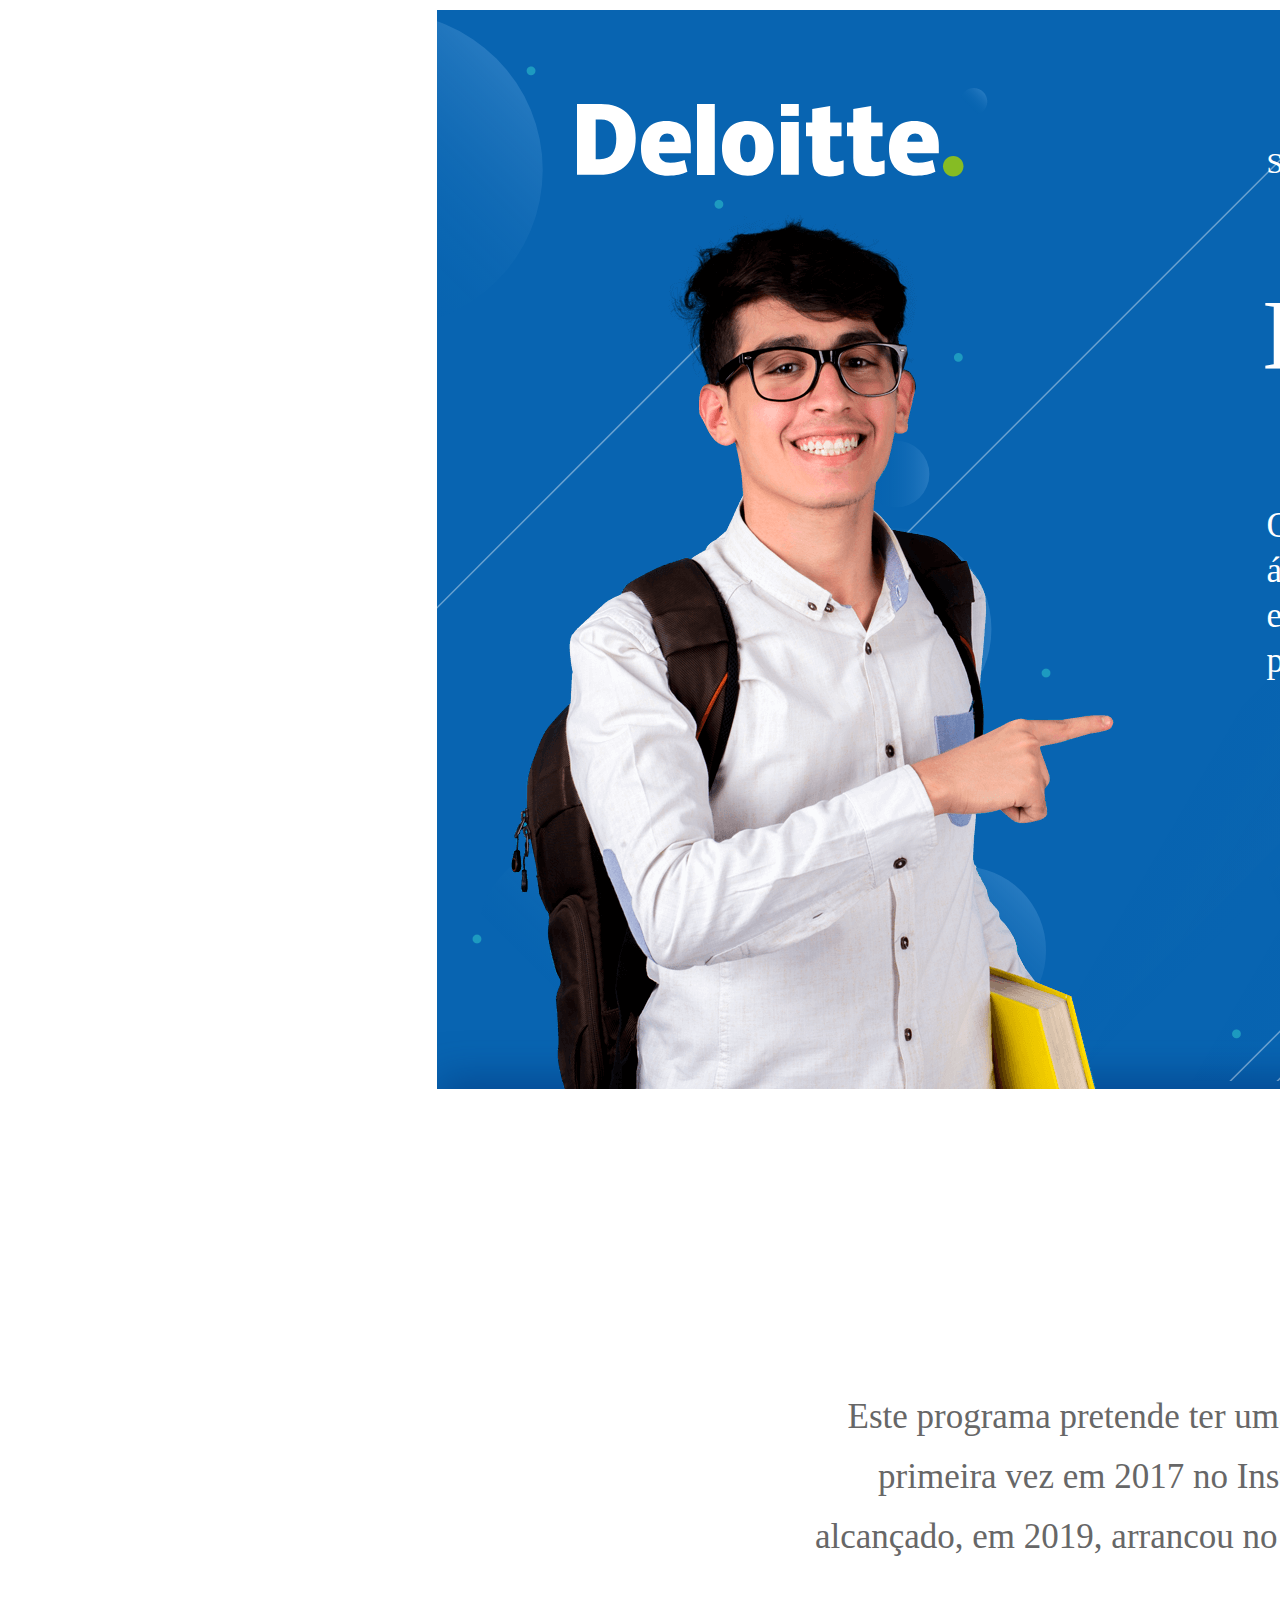
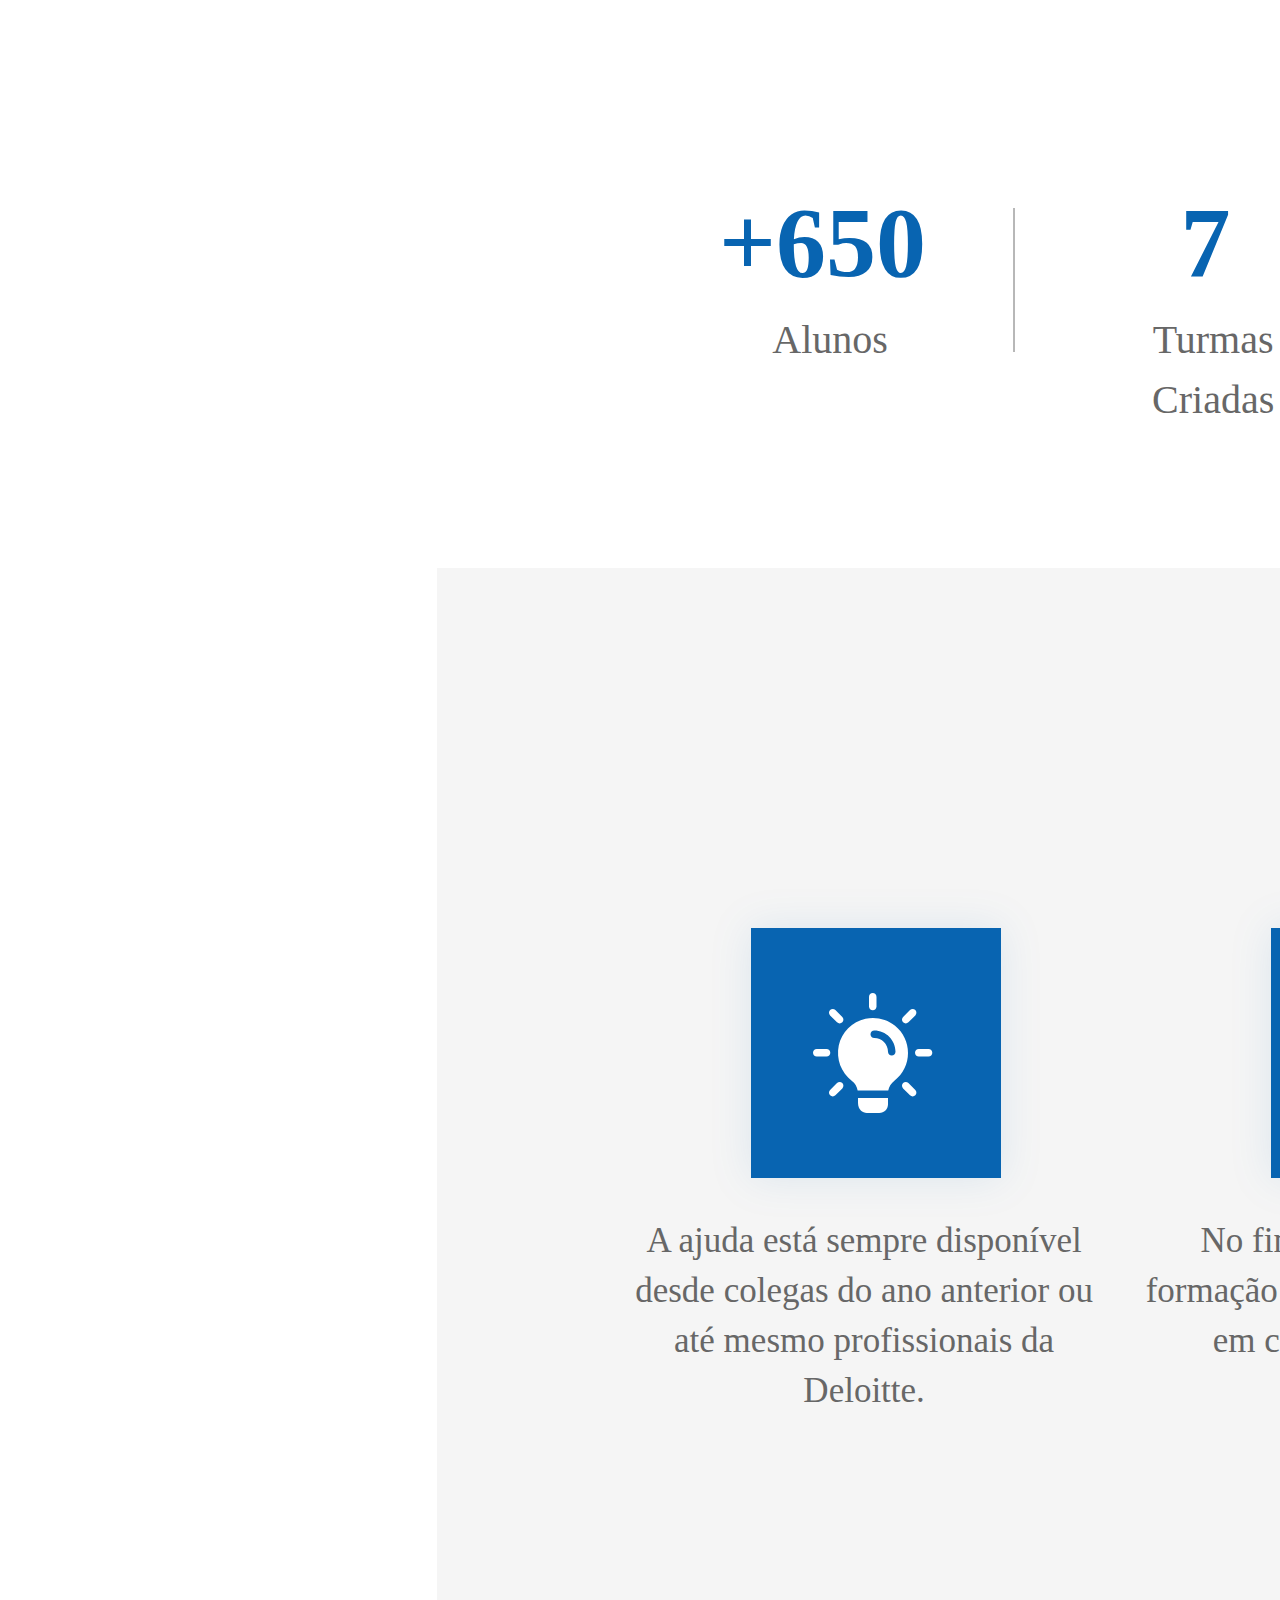
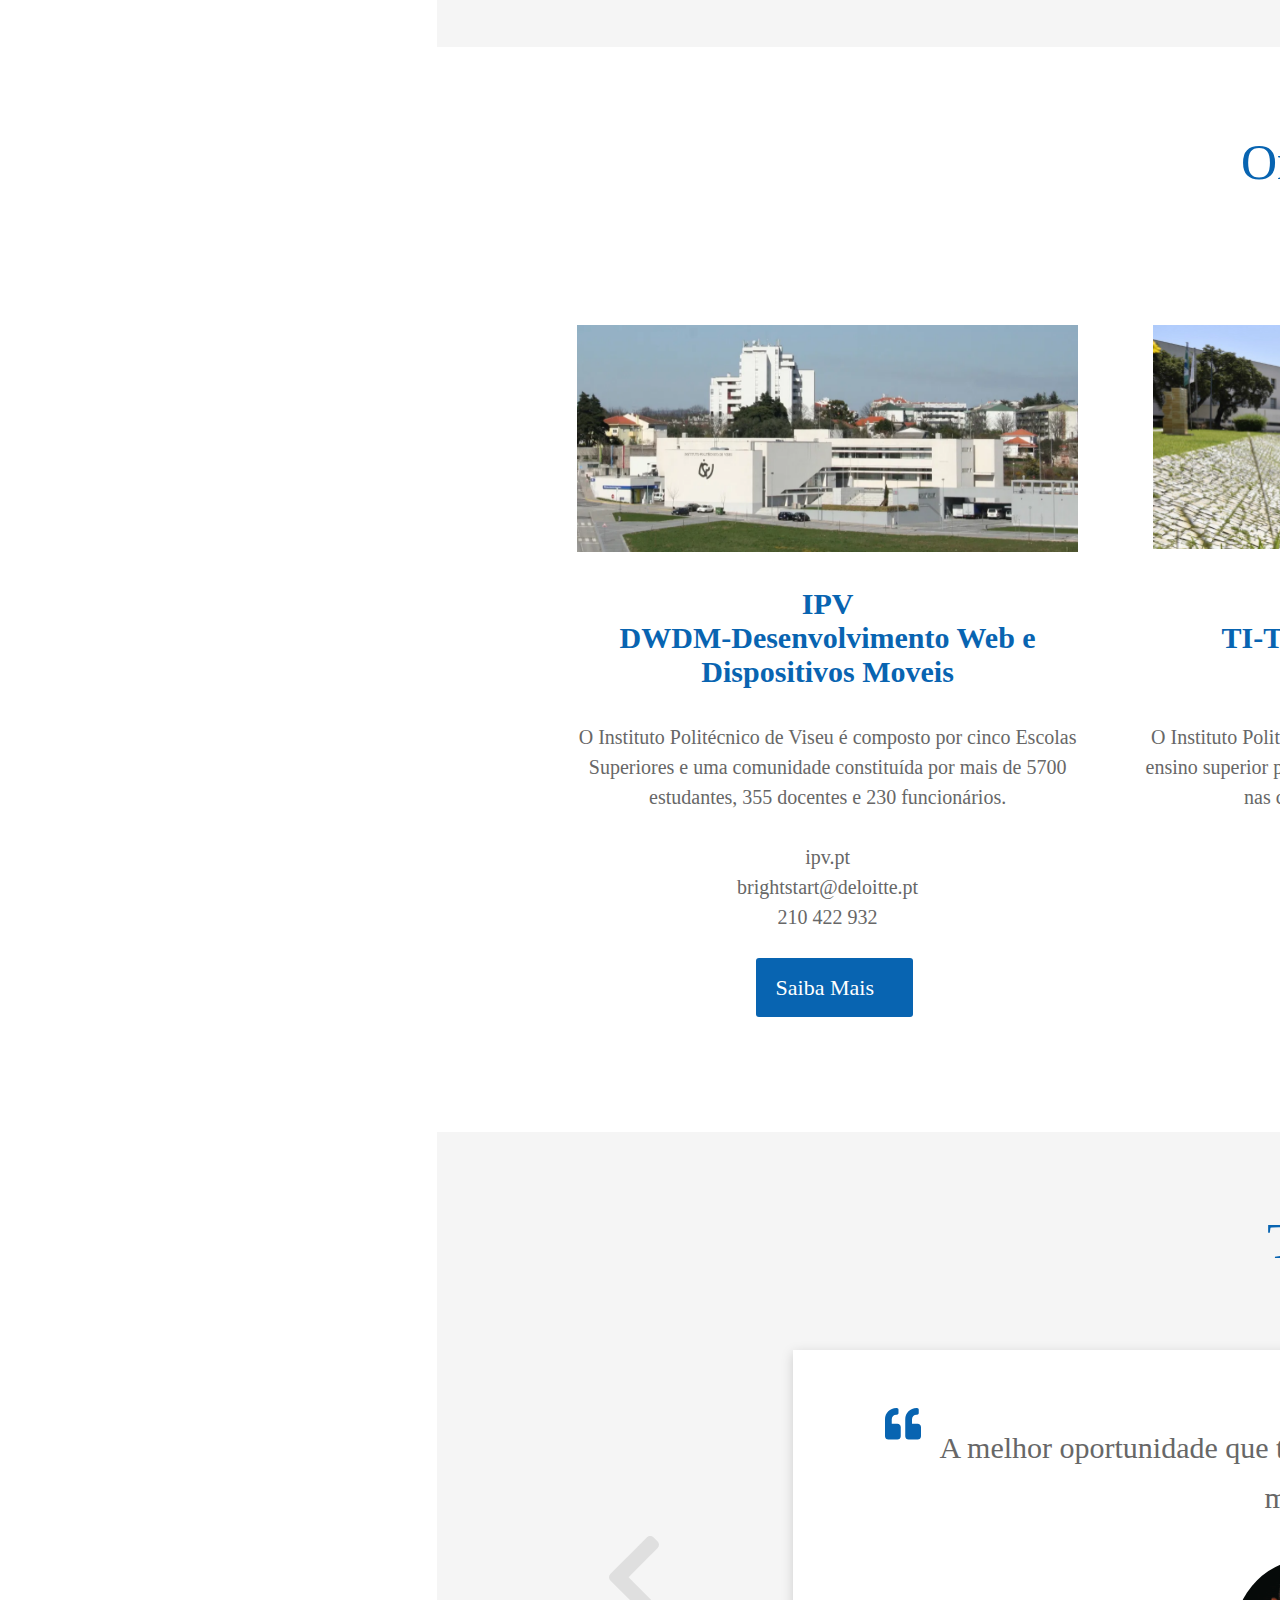
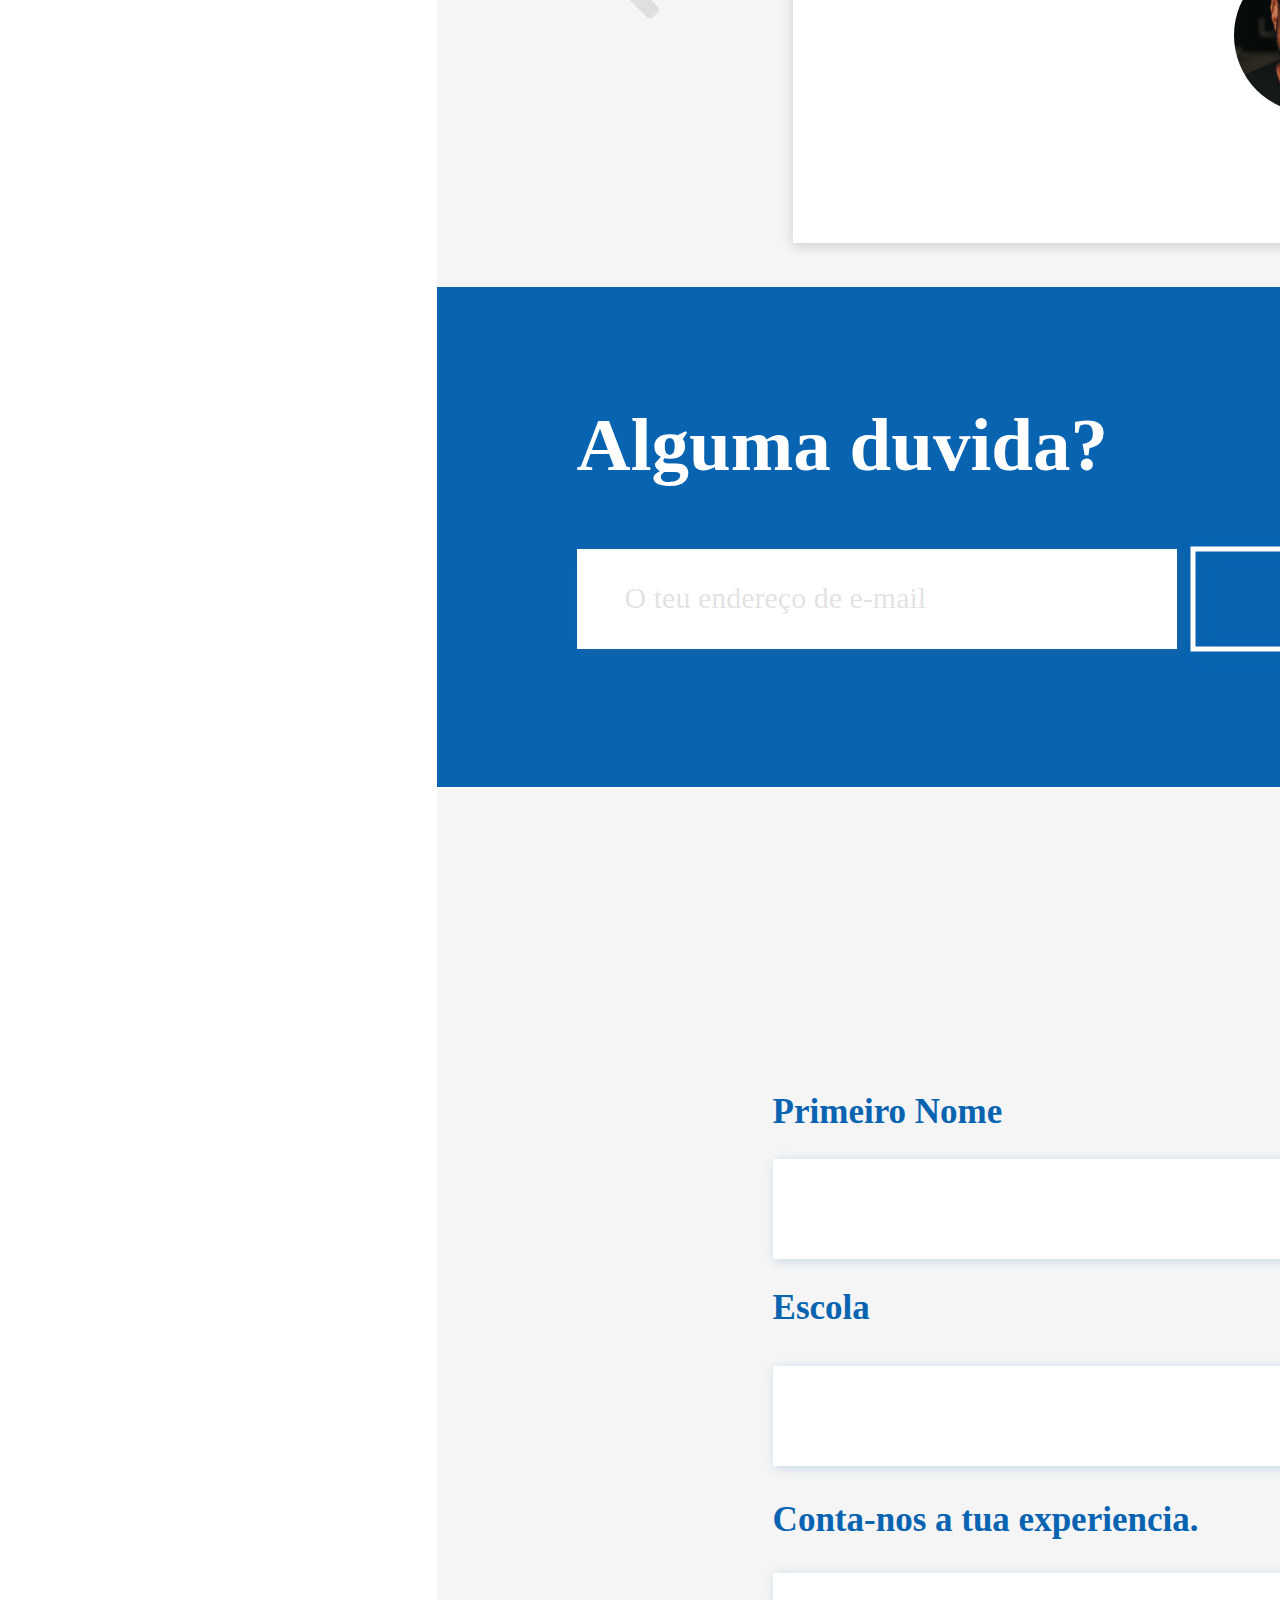
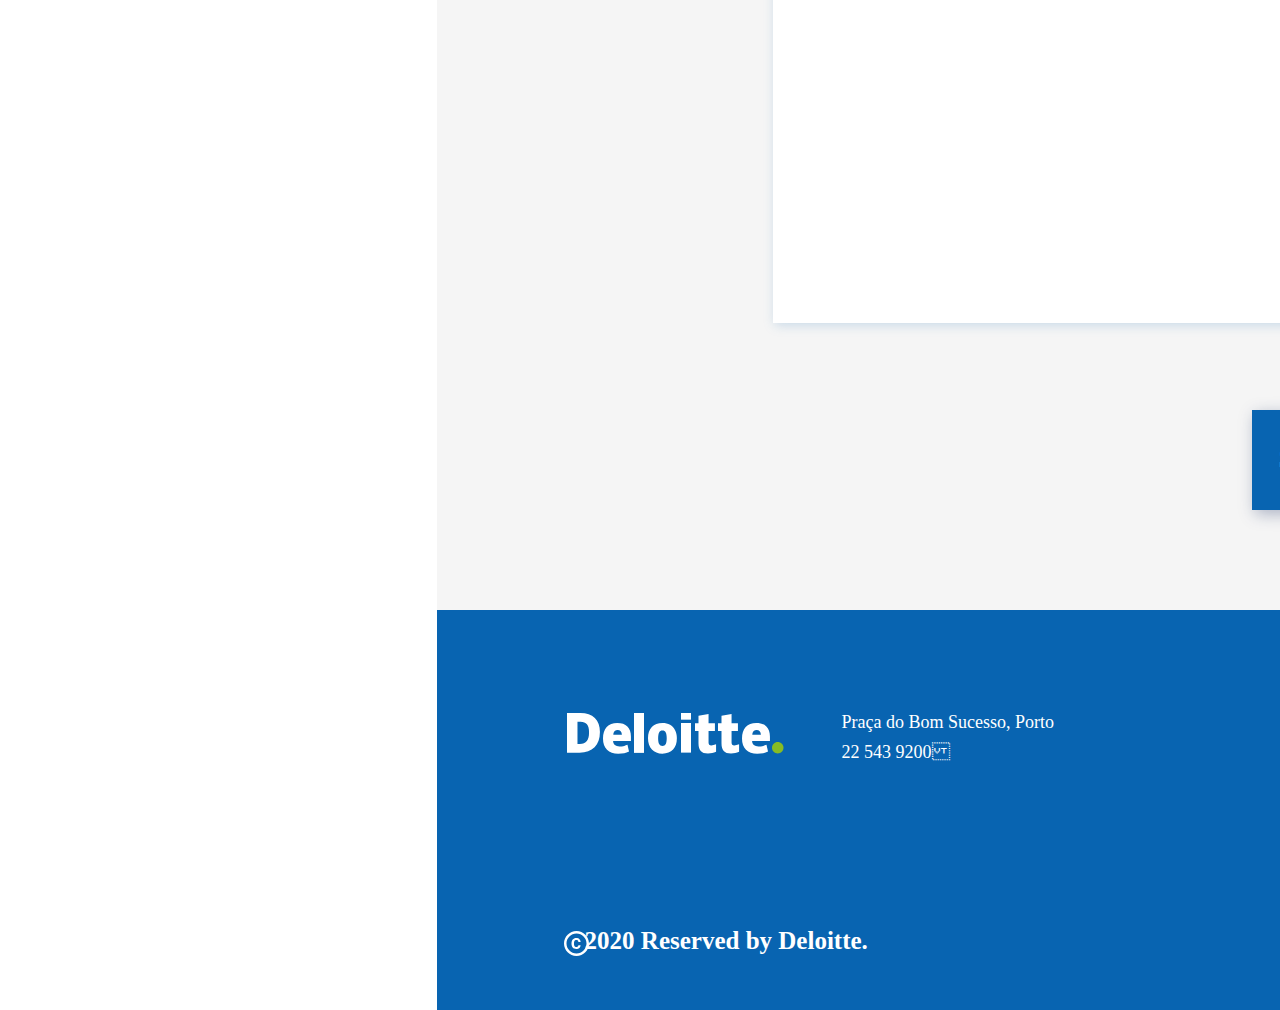
<file: qqlcoisa.html>
<!DOCTYPE html>
<html lang="en" dir="ltr">
  <head>
    <meta charset="utf-8">
    <meta name="viewport" content="width=device-width, initial-scale=1.0">
    <title></title>
    <style>
{
  box-sizing: border-box;
}

.column {
  float: left;
  width: 33.33%;
  padding: 10px;
  height: 300px;
}

.row:after {
  content: "";
  display: table;
  clear: both;
}
.mediaViewInfo {
  --web-view-name: Landing Page;
  --web-view-id: Landing_Page;
  --web-scale-on-resize: true;
  --web-enable-deep-linking: true;
}
:root {
  --web-view-ids: Landing_Page;
}
* {
  margin: 0;
  padding: 0;
  box-sizing: border-box;
  border: none;
}
#Landing_Page {
  position: absolute;
  width: 100%;
  height: 7400px;
  background-color: rgba(255,255,255,1);
  overflow: hidden;
  --web-view-name: Landing Page;
  --web-view-id: Landing_Page;
  --web-scale-on-resize: true;
  --web-enable-deep-linking: true;
}
#Retngulo_1 {
  fill: rgba(8,100,177,1);
}
.Retngulo_1 {
  position: absolute;
  overflow: visible;
  width: 1920px;
  height: 1079px;
  left: 0px;
  top: 0px;
}
#Retngulo_3 {
  fill: rgba(255,255,255,1);
}
.Retngulo_3 {
  filter: drop-shadow(0px -10px 20px rgba(0, 46, 113, 0.502));
  position: absolute;
  overflow: visible;
  width: 1980px;
  height: 1139px;
  left: 0px;
  top: 1079px;
}
#Retngulo_9 {
  fill: rgba(255,255,255,1);
}
.Retngulo_9 {
  position: absolute;
  overflow: visible;
  width: 1920px;
  height: 1079px;
  left: 0px;
  top: 3231px;
}
#Retngulo_4 {
  fill: rgba(245,245,245,1);
}
.Retngulo_4 {
  position: absolute;
  overflow: visible;
  width: 1920px;
  height: 1079px;
  left: 0px;
  top: 2158px;
}
#Retngulo_10 {
  fill: rgba(245,245,245,1);
}
.Retngulo_10 {
  position: absolute;
  overflow: visible;
  width: 1920px;
  height: 1079px;
  left: 0px;
  top: 4322px;
}
#Retngulo_18 {
  fill: rgba(245,245,245,1);
}
.Retngulo_18 {
  position: absolute;
  overflow: visible;
  width: 1920px;
  height: 1423px;
  left: 0px;
  top: 5579px;
}
#Retngulo_2 {
  fill: transparent;
}
.Retngulo_2 {
  position: absolute;
  overflow: visible;
  width: 1920px;
  height: 130px;
  left: 0px;
  top: 0px;
}
#Retngulo_17 {
  fill: rgba(8,100,177,1);
}
.Retngulo_17 {
  position: absolute;
  overflow: visible;
  width: 1920px;
  height: 500px;
  left: 0px;
  top: 5077px;
}
#Retngulo_19 {
  fill: rgba(8,100,177,1);
}
.Retngulo_19 {
  position: absolute;
  overflow: visible;
  width: 1920px;
  height: 400px;
  left: 0px;
  top: 7000px;
}
#Copyrights {
  position: absolute;
  width: 1056.914px;
  height: 66px;
  left: 127.086px;
  top: 7318px;
  overflow: visible;
}
#Icon_material-copyright {
  fill: rgba(255,255,255,1);
}
.Icon_material-copyright {
  overflow: visible;
  position: absolute;
  width: 25px;
  height: 25px;
  left: 0px;
  top: 3.221px;
  transform: matrix(1,0,0,1,0,0);
}
#__2020_Reserved_by_Deloitte {
  left: 20.914px;
  top: 0px;
  position: absolute;
  overflow: visible;
  width: 1037px;
  height: 66px;
  line-height: 80px;
  margin-top: -27.5px;
  text-align: left;
  font-family: Biko;
  font-style: normal;
  font-weight: bold;
  font-size: 25px;
  color: rgba(255,255,255,1);
}
#Segue-nos {
  left: 1430px;
  top: 7090px;
  position: absolute;
  overflow: visible;
  width: 319px;
  height: 66px;
  line-height: 80px;
  margin-top: -25px;
  text-align: left;
  font-family: Biko;
  font-style: normal;
  font-weight: bold;
  font-size: 30px;
  color: rgba(255,255,255,1);
}
#Retngulo_29 {
  fill: rgba(255,255,255,1);
}
.Retngulo_29 {
  position: absolute;
  overflow: visible;
  width: 60px;
  height: 60px;
  left: 1430px;
  top: 7155px;
}
#Retngulo_30 {
  fill: rgba(255,255,255,1);
}
.Retngulo_30 {
  position: absolute;
  overflow: visible;
  width: 60px;
  height: 60px;
  left: 1507px;
  top: 7155px;
}
#Retngulo_31 {
  fill: rgba(255,255,255,1);
}
.Retngulo_31 {
  position: absolute;
  overflow: visible;
  width: 60px;
  height: 60px;
  left: 1584px;
  top: 7155px;
}
#Retngulo_33 {
  fill: rgba(255,255,255,1);
}
.Retngulo_33 {
  position: absolute;
  overflow: visible;
  width: 60px;
  height: 60px;
  left: 1667px;
  top: 7156px;
}
#Icon_awesome-facebook-f {
  fill: rgba(8,100,177,1);
}
.Icon_awesome-facebook-f {
  overflow: visible;
  position: absolute;
  width: 13.39px;
  height: 25px;
  left: 1453px;
  top: 7173px;
  transform: matrix(1,0,0,1,0,0);
}
#Icon_awesome-twitter {
  fill: rgba(8,100,177,1);
}
.Icon_awesome-twitter {
  overflow: visible;
  position: absolute;
  width: 25px;
  height: 20.305px;
  left: 1524.809px;
  top: 7176.381px;
  transform: matrix(1,0,0,1,0,0);
}
#Icon_feather-instagram {
  position: absolute;
  width: 25px;
  height: 25px;
  left: 1601.209px;
  top: 7173px;
  overflow: visible;
}
#Caminho_1 {
  fill: transparent;
  stroke: rgba(8,100,177,1);
  stroke-width: 3px;
  stroke-linejoin: round;
  stroke-linecap: round;
  stroke-miterlimit: 4;
  shape-rendering: auto;
}
.Caminho_1 {
  overflow: visible;
  position: absolute;
  width: 28px;
  height: 28px;
  left: 0px;
  top: 0px;
  transform: matrix(1,0,0,1,0,0);
}
#Caminho_2 {
  fill: transparent;
  stroke: rgba(8,100,177,1);
  stroke-width: 3px;
  stroke-linejoin: round;
  stroke-linecap: round;
  stroke-miterlimit: 4;
  shape-rendering: auto;
}
.Caminho_2 {
  overflow: visible;
  position: absolute;
  width: 13.154px;
  height: 13.154px;
  left: 7.554px;
  top: 7.446px;
  transform: matrix(1,0,0,1,0,0);
}
#Caminho_3 {
  fill: transparent;
  stroke: rgba(8,100,177,1);
  stroke-width: 3px;
  stroke-linejoin: round;
  stroke-linecap: round;
  stroke-miterlimit: 4;
  shape-rendering: auto;
}
.Caminho_3 {
  overflow: visible;
  position: absolute;
  width: 3px;
  height: 3px;
  left: 19.375px;
  top: 5.625px;
  transform: matrix(1,0,0,1,0,0);
}
#Icon_awesome-youtube {
  fill: rgba(8,100,177,1);
}
.Icon_awesome-youtube {
  overflow: visible;
  position: absolute;
  width: 27px;
  height: 18.984px;
  left: 1680.649px;
  top: 7177.5px;
  transform: matrix(1,0,0,1,0,0);
}
#Address {
  position: absolute;
  width: 731px;
  height: 132px;
  left: 130px;
  top: 7103px;
  overflow: visible;
}
#Praa_do_Bom_Sucesso_Porto_22_5 {
  left: 275px;
  top: 0px;
  position: absolute;
  overflow: visible;
  width: 457px;
  height: 132px;
  line-height: 30px;
  margin-top: -6px;
  text-align: left;
  font-family: Biko;
  font-style: normal;
  font-weight: normal;
  font-size: 18px;
  color: rgba(255,255,255,1);
}
#layer1 {
  position: absolute;
  width: 216.775px;
  height: 40.526px;
  left: 0px;
  top: 0px;
  overflow: visible;
}
#g3359 {
  position: absolute;
  width: 216.775px;
  height: 40.526px;
  left: 0px;
  top: 0px;
  overflow: visible;
}
#g3371 {
  position: absolute;
  width: 216.775px;
  height: 40.526px;
  left: 0px;
  top: 0px;
  overflow: visible;
}
#path3356 {
  fill: rgba(134,188,36,1);
}
.path3356 {
  overflow: visible;
  position: absolute;
  width: 11.49px;
  height: 11.488px;
  left: 205.285px;
  top: 29.038px;
  transform: matrix(1,0,0,1,0,0);
}
#path3360 {
  fill: rgba(255,255,255,1);
}
.path3360 {
  overflow: visible;
  position: absolute;
  width: 32.929px;
  height: 39.726px;
  left: 0px;
  top: 0.168px;
  transform: matrix(1,0,0,1,0,0);
}
#path3362 {
  fill: rgba(255,255,255,1);
}
.path3362 {
  overflow: visible;
  position: absolute;
  width: 9.986px;
  height: 39.893px;
  left: 67.693px;
  top: 0.001px;
  transform: matrix(1,0,0,1,0,0);
}
#path3366 {
  fill: rgba(255,255,255,1);
}
.path3366 {
  overflow: visible;
  position: absolute;
  width: 28.884px;
  height: 30.68px;
  left: 81.569px;
  top: 9.737px;
  transform: matrix(1,0,0,1,0,0);
}
#path3370 {
  fill: rgba(255,255,255,1);
}
.path3370 {
  overflow: visible;
  position: absolute;
  width: 9.987px;
  height: 29.633px;
  left: 114.426px;
  top: 10.262px;
  transform: matrix(1,0,0,1,0,0);
}
#path3372 {
  fill: rgba(255,255,255,1);
}
.path3372 {
  overflow: visible;
  position: absolute;
  width: 9.987px;
  height: 6.678px;
  left: 114.426px;
  top: 0px;
  transform: matrix(1,0,0,1,0,0);
}
#path3376 {
  fill: rgba(255,255,255,1);
}
.path3376 {
  overflow: visible;
  position: absolute;
  width: 21.093px;
  height: 39.471px;
  left: 128.375px;
  top: 0.947px;
  transform: matrix(1,0,0,1,0,0);
}
#path3380 {
  fill: rgba(255,255,255,1);
}
.path3380 {
  overflow: visible;
  position: absolute;
  width: 21.096px;
  height: 39.471px;
  left: 151.486px;
  top: 0.947px;
  transform: matrix(1,0,0,1,0,0);
}
#path3384 {
  fill: rgba(255,255,255,1);
}
.path3384 {
  overflow: visible;
  position: absolute;
  width: 27.941px;
  height: 30.678px;
  left: 174.896px;
  top: 9.739px;
  transform: matrix(1,0,0,1,0,0);
}
#path3388 {
  fill: rgba(255,255,255,1);
}
.path3388 {
  overflow: visible;
  position: absolute;
  width: 27.94px;
  height: 30.678px;
  left: 35.895px;
  top: 9.739px;
  transform: matrix(1,0,0,1,0,0);
}
#Contact_Us_Section {
  position: absolute;
  width: 1258px;
  height: 1213px;
  left: 336px;
  top: 5687px;
  overflow: visible;
}
#Header_Text {
  position: absolute;
  width: 500px;
  height: 85.5px;
  left: 379px;
  top: 0px;
  overflow: visible;
}
#Inscreve-te {
  left: 0px;
  top: 0px;
  position: absolute;
  overflow: visible;
  width: 501px;
  height: 75px;
  text-align: center;
  font-family: Biko;
  font-style: normal;
  font-weight: normal;
  font-size: 50px;
  color: rgba(8,100,177,1);
}
#Linha_10 {
  fill: transparent;
  stroke: rgba(103,103,103,1);
  stroke-width: 8px;
  stroke-linejoin: miter;
  stroke-linecap: butt;
  stroke-miterlimit: 4;
  shape-rendering: auto;
}
.Linha_10 {
  overflow: visible;
  position: absolute;
  width: 200px;
  height: 8px;
  left: 150.5px;
  top: 85.5px;
  transform: matrix(1,0,0,1,0,0);
}
#Contact_Form {
  position: absolute;
  width: 1258px;
  height: 1018px;
  left: 0px;
  top: 195px;
  overflow: visible;
}
#Retngulo_24 {
  fill: rgba(8,100,177,1);
}
.Retngulo_24 {
  filter: drop-shadow(3px 4px 8px rgba(0, 22, 83, 0.302));
  position: absolute;
  overflow: visible;
  width: 324px;
  height: 124px;
  left: 479px;
  top: 918px;
}
#Submeter {
  left: 506px;
  top: 949px;
  position: absolute;
  overflow: visible;
  width: 176px;
  white-space: nowrap;
  text-align: left;
  font-family: Biko;
  font-style: normal;
  font-weight: bold;
  font-size: 30px;
  color: rgba(255,255,255,1);
}
#Icon_ionic-md-send {
  fill: rgba(255,255,255,1);
}
.Icon_ionic-md-send {
  overflow: visible;
  position: absolute;
  width: 29.25px;
  height: 27px;
  left: 722px;
  top: 954.5px;
  transform: matrix(1,0,0,1,0,0);
}
#Grupo_188 {
  position: absolute;
  width: 1258px;
  height: 831px;
  left: 0px;
  top: 0px;
  overflow: visible;
}
#Retngulo_20 {
  fill: rgba(255,255,255,1);
}
.Retngulo_20 {
  filter: drop-shadow(2px 2px 6px rgba(8, 100, 177, 0.2));
  position: absolute;
  overflow: visible;
  width: 618px;
  height: 118px;
  left: 0px;
  top: 67px;
}
#Retngulo_21 {
  fill: rgba(255,255,255,1);
}
.Retngulo_21 {
  filter: drop-shadow(2px 2px 6px rgba(8, 100, 177, 0.2));
  position: absolute;
  overflow: visible;
  width: 618px;
  height: 118px;
  left: 658px;
  top: 67px;
}
#Retngulo_22 {
  fill: rgba(255,255,255,1);
}
.Retngulo_22 {
  filter: drop-shadow(2px 2px 6px rgba(8, 100, 177, 0.2));
  position: absolute;
  overflow: visible;
  width: 1276px;
  height: 118px;
  left: 0px;
  top: 274px;
}
#Retngulo_23 {
  fill: rgba(255,255,255,1);
}
.Retngulo_23 {
  filter: drop-shadow(2px 2px 6px rgba(8, 100, 177, 0.2));
  position: absolute;
  overflow: visible;
  width: 1276px;
  height: 368px;
  left: 0px;
  top: 481px;
}
#Primeiro_Nome {
  left: 0px;
  top: 0px;
  position: absolute;
  overflow: visible;
  width: 480px;
  height: 85px;
  text-align: left;
  font-family: Biko;
  font-style: normal;
  font-weight: bold;
  font-size: 35px;
  color: rgba(8,100,177,1);
}
#Conta-nos_a_tua_experiencia {
  left: 0px;
  top: 408px;
  position: absolute;
  overflow: visible;
  width: 480px;
  height: 85px;
  text-align: left;
  font-family: Biko;
  font-style: normal;
  font-weight: bold;
  font-size: 35px;
  color: rgba(8,100,177,1);
}
#Escola {
  left: 0px;
  top: 196px;
  position: absolute;
  overflow: visible;
  width: 480px;
  height: 85px;
  text-align: left;
  font-family: Biko;
  font-style: normal;
  font-weight: bold;
  font-size: 35px;
  color: rgba(8,100,177,1);
}
#Ultimo_Nome {
  left: 658px;
  top: 0px;
  position: absolute;
  overflow: visible;
  width: 480px;
  height: 85px;
  text-align: left;
  font-family: Biko;
  font-style: normal;
  font-weight: bold;
  font-size: 35px;
  color: rgba(8,100,177,1);
}
#Icon_material-texture {
  fill: rgba(103,103,103,1);
}
.Icon_material-texture {
  overflow: visible;
  position: absolute;
  width: 28.708px;
  height: 28.708px;
  left: 1219.288px;
  top: 791.288px;
  transform: matrix(1,0,0,1,0,0);
}
#Alguma_duvida {
  left: 140px;
  top: 5192px;
  position: absolute;
  overflow: visible;
  width: 648px;
  height: 121px;
  text-align: left;
  font-family: Biko;
  font-style: normal;
  font-weight: bold;
  font-size: 75px;
  color: rgba(255,255,255,1);
}
#Fala_connosco {
  left: 1244px;
  top: 5227px;
  position: absolute;
  overflow: visible;
  width: 537px;
  height: 121px;
  text-align: left;
  font-family: Biko;
  font-style: normal;
  font-weight: bold;
  font-size: 55px;
  color: rgba(255,255,255,1);
}
#Grupo_187 {
  position: absolute;
  width: 966px;
  height: 117px;
  left: 140px;
  top: 5339px;
  overflow: visible;
}
#Retngulo_26 {
  fill: rgba(255,255,255,1);
}
.Retngulo_26 {
  filter: drop-shadow(2px 2px 6px rgba(103, 103, 103, 0.2));
  position: absolute;
  overflow: visible;
  width: 618px;
  height: 118px;
  left: 0px;
  top: 0px;
}
#Retngulo_27 {
  fill: transparent;
  stroke: rgba(255,255,255,1);
  stroke-width: 5px;
  stroke-linejoin: miter;
  stroke-linecap: butt;
  stroke-miterlimit: 4;
  shape-rendering: auto;
}
.Retngulo_27 {
  filter: drop-shadow(3px 4px 8px rgba(8, 100, 177, 0.102));
  position: absolute;
  overflow: visible;
  width: 374px;
  height: 124px;
  left: 616px;
  top: 0px;
}
#Enviar {
  left: 634px;
  top: 26px;
  position: absolute;
  overflow: visible;
  width: 315px;
  height: 85px;
  text-align: center;
  font-family: Biko;
  font-style: normal;
  font-weight: bold;
  font-size: 35px;
  color: rgba(255,255,255,1);
}
#O_teu_endereo_de_e-mail {
  left: 48px;
  top: 32px;
  position: absolute;
  overflow: visible;
  width: 480px;
  height: 85px;
  text-align: left;
  font-family: Biko;
  font-style: normal;
  font-weight: normal;
  font-size: 30px;
  color: rgba(103,103,103,0.2);
}
#Testimonials_Section {
  position: absolute;
  width: 1575px;
  height: 631px;
  left: 172.5px;
  top: 4402px;
  overflow: visible;
}
#Retngulo_35 {
  fill: rgba(255,255,255,1);
}
.Retngulo_35 {
  filter: drop-shadow(0px 3px 6px rgba(0, 0, 0, 0.161));
  position: absolute;
  overflow: visible;
  width: 1207px;
  height: 511px;
  left: 184.136px;
  top: 138px;
}
#Testimonial_Text {
  position: absolute;
  width: 1029px;
  height: 337px;
  left: 276.136px;
  top: 196px;
  overflow: visible;
}
#A_melhor_oportunidade_que_tive {
  left: 46px;
  top: 25px;
  position: absolute;
  overflow: visible;
  width: 948px;
  height: 312px;
  line-height: 50px;
  margin-top: -10px;
  text-align: center;
  font-family: Biko;
  font-style: normal;
  font-weight: normal;
  font-size: 30px;
  color: rgba(103,103,103,1);
}
#Eduardo_Filipe {
  left: 523px;
  top: 168px;
  position: absolute;
  overflow: visible;
  width: 256px;
  height: 65px;
  line-height: 50px;
  margin-top: -10px;
  text-align: left;
  font-family: Biko;
  font-style: normal;
  font-weight: bold;
  font-size: 30px;
  color: rgba(8,100,177,1);
}
#Aluno_de_DWDM__Brigthstart {
  left: 523px;
  top: 214px;
  position: absolute;
  overflow: visible;
  width: 256px;
  height: 65px;
  line-height: 30px;
  margin-top: -2.5px;
  text-align: left;
  font-family: Biko;
  font-style: normal;
  font-weight: normal;
  font-size: 25px;
  color: rgba(103,103,103,1);
}
#Icon_awesome-quote-right {
  fill: rgba(8,100,177,1);
}
.Icon_awesome-quote-right {
  overflow: visible;
  position: absolute;
  width: 36px;
  height: 31.5px;
  left: 993px;
  top: 84px;
  transform: matrix(1,0,0,1,0,0);
}
#Icon_awesome-quote-right_cg {
  fill: rgba(8,100,177,1);
}
.Icon_awesome-quote-right_cg {
  overflow: visible;
  position: absolute;
  width: 36px;
  height: 31.5px;
  left: 0px;
  top: 0px;
  transform: matrix(1,0,0,1,0,0);
}
#Grupo_de_mscara_2 {
  position: absolute;
  width: 154.896px;
  height: 154.896px;
  left: 349.104px;
  top: 150px;
  overflow: visible;
}
#Icon_awesome-chevron-right {
  fill: rgba(103,103,103,0.149);
}
.Icon_awesome-chevron-right {
  overflow: visible;
  position: absolute;
  width: 50px;
  height: 82.39px;
  left: 1525px;
  top: 324.148px;
  transform: matrix(1,0,0,1,0,0);
}
#Icon_awesome-chevron-right_cj {
  fill: rgba(103,103,103,0.149);
}
.Icon_awesome-chevron-right_cj {
  overflow: visible;
  position: absolute;
  width: 50px;
  height: 82.39px;
  left: 0px;
  top: 324.148px;
  transform: matrix(1,0,0,1,0,0);
}
#Header_Text_ck {
  position: absolute;
  width: 500px;
  height: 75.5px;
  left: 539.136px;
  top: 0px;
  overflow: visible;
}
#Testemunhos {
  left: 0px;
  top: 0px;
  position: absolute;
  overflow: visible;
  width: 501px;
  height: 75px;
  text-align: center;
  font-family: Biko;
  font-style: normal;
  font-weight: normal;
  font-size: 50px;
  color: rgba(8,100,177,1);
}
#Linha_9 {
  fill: transparent;
  stroke: rgba(103,103,103,1);
  stroke-width: 8px;
  stroke-linejoin: miter;
  stroke-linecap: butt;
  stroke-miterlimit: 4;
  shape-rendering: auto;
}
.Linha_9 {
  overflow: visible;
  position: absolute;
  width: 200px;
  height: 8px;
  left: 151.5px;
  top: 75.5px;
  transform: matrix(1,0,0,1,0,0);
}
#Latest_News {
  position: absolute;
  width: 500px;
  height: 75.5px;
  left: 699px;
  top: 3323px;
  overflow: visible;
}
#Onde_Estamos {
  left: 0px;
  top: 0px;
  position: absolute;
  overflow: visible;
  width: 501px;
  height: 75px;
  text-align: center;
  font-family: Biko;
  font-style: normal;
  font-weight: normal;
  font-size: 50px;
  color: rgba(8,100,177,1);
}
#Linha_8 {
  fill: transparent;
  stroke: rgba(103,103,103,1);
  stroke-width: 8px;
  stroke-linejoin: miter;
  stroke-linecap: butt;
  stroke-miterlimit: 4;
  shape-rendering: auto;
}
.Linha_8 {
  overflow: visible;
  position: absolute;
  width: 200px;
  height: 8px;
  left: 150.5px;
  top: 75.5px;
  transform: matrix(1,0,0,1,0,0);
}
#Features_Section {
  position: absolute;
  width: 1571px;
  height: 942px;
  left: 175px;
  top: 2265px;
  overflow: visible;
}
#Feature_1 {
  position: absolute;
  width: 504px;
  height: 689px;
  left: 0px;
  top: 253px;
  overflow: visible;
}
#A_ajuda_est_sempre_disponvel_d {
  left: 0px;
  top: 295px;
  position: absolute;
  overflow: visible;
  width: 505px;
  height: 394px;
  line-height: 50px;
  margin-top: -7.5px;
  text-align: center;
  font-family: Biko;
  font-style: normal;
  font-weight: normal;
  font-size: 35px;
  color: rgba(103,103,103,1);
}
#Retngulo_6 {
  fill: rgba(8,100,177,1);
}
.Retngulo_6 {
  filter: drop-shadow(0px 0px 20px rgba(8, 100, 177, 0.102));
  position: absolute;
  overflow: visible;
  width: 310px;
  height: 310px;
  left: 139px;
  top: 0px;
}
#lamp {
  position: absolute;
  width: 120px;
  height: 120px;
  left: 201px;
  top: 64.769px;
  overflow: visible;
}
#Caminho_163 {
  fill: rgba(255,255,255,1);
}
.Caminho_163 {
  overflow: visible;
  position: absolute;
  width: 7.5px;
  height: 17.285px;
  left: 56.25px;
  top: 0px;
  transform: matrix(1,0,0,1,0,0);
}
#Caminho_164 {
  fill: rgba(255,255,255,1);
}
.Caminho_164 {
  overflow: visible;
  position: absolute;
  width: 14.422px;
  height: 14.424px;
  left: 89.106px;
  top: 16.471px;
  transform: matrix(1,0,0,1,0,0);
}
#Caminho_165 {
  fill: rgba(255,255,255,1);
}
.Caminho_165 {
  overflow: visible;
  position: absolute;
  width: 17.285px;
  height: 7.5px;
  left: 102.715px;
  top: 56.25px;
  transform: matrix(1,0,0,1,0,0);
}
#Caminho_166 {
  fill: rgba(255,255,255,1);
}
.Caminho_166 {
  overflow: visible;
  position: absolute;
  width: 14.422px;
  height: 14.424px;
  left: 89.106px;
  top: 89.101px;
  transform: matrix(1,0,0,1,0,0);
}
#Caminho_167 {
  fill: rgba(255,255,255,1);
}
.Caminho_167 {
  overflow: visible;
  position: absolute;
  width: 14.422px;
  height: 14.424px;
  left: 16.476px;
  top: 89.101px;
  transform: matrix(1,0,0,1,0,0);
}
#Caminho_168 {
  fill: rgba(255,255,255,1);
}
.Caminho_168 {
  overflow: visible;
  position: absolute;
  width: 17.285px;
  height: 7.5px;
  left: 0px;
  top: 56.25px;
  transform: matrix(1,0,0,1,0,0);
}
#Caminho_169 {
  fill: rgba(255,255,255,1);
}
.Caminho_169 {
  overflow: visible;
  position: absolute;
  width: 14.422px;
  height: 14.424px;
  left: 16.476px;
  top: 16.471px;
  transform: matrix(1,0,0,1,0,0);
}
#Caminho_170 {
  fill: rgba(255,255,255,1);
}
.Caminho_170 {
  overflow: visible;
  position: absolute;
  width: 30px;
  height: 15px;
  left: 45px;
  top: 105px;
  transform: matrix(1,0,0,1,0,0);
}
#Caminho_171 {
  fill: rgba(255,255,255,1);
}
.Caminho_171 {
  overflow: visible;
  position: absolute;
  width: 70.006px;
  height: 72.543px;
  left: 24.994px;
  top: 25.007px;
  transform: matrix(1,0,0,1,0,0);
}
#Caminho_172 {
  fill: rgba(255,255,255,1);
}
.Caminho_172 {
  overflow: visible;
  position: absolute;
  width: 0.35px;
  height: 0.05px;
  left: 44.65px;
  top: 97.5px;
  transform: matrix(1,0,0,1,0,0);
}
#Caminho_173 {
  fill: rgba(255,255,255,1);
}
.Caminho_173 {
  overflow: visible;
  position: absolute;
  width: 0.25px;
  height: 0.05px;
  left: 75px;
  top: 97.5px;
  transform: matrix(1,0,0,1,0,0);
}
#Feature_2 {
  position: absolute;
  width: 486px;
  height: 689px;
  left: 534px;
  top: 253px;
  overflow: visible;
}
#No_final_do_programa_ters_form {
  left: 0px;
  top: 295px;
  position: absolute;
  overflow: visible;
  width: 487px;
  height: 394px;
  line-height: 50px;
  margin-top: -7.5px;
  text-align: center;
  font-family: Biko;
  font-style: normal;
  font-weight: normal;
  font-size: 35px;
  color: rgba(103,103,103,1);
}
#Retngulo_7 {
  fill: rgba(8,100,177,1);
}
.Retngulo_7 {
  filter: drop-shadow(0px 0px 20px rgba(8, 100, 177, 0.102));
  position: absolute;
  overflow: visible;
  width: 310px;
  height: 310px;
  left: 125px;
  top: 0px;
}
#evolution {
  position: absolute;
  width: 120px;
  height: 109.522px;
  left: 190px;
  top: 70px;
  overflow: visible;
}
#Caminho_174 {
  fill: rgba(255,255,255,1);
}
.Caminho_174 {
  overflow: visible;
  position: absolute;
  width: 120px;
  height: 69.831px;
  left: 0px;
  top: 39.691px;
  transform: matrix(1,0,0,1,0,0);
}
#Caminho_175 {
  fill: rgba(255,255,255,1);
}
.Caminho_175 {
  overflow: visible;
  position: absolute;
  width: 91.62px;
  height: 60.152px;
  left: 15.105px;
  top: 0px;
  transform: matrix(1,0,0,1,0,0);
}
#Feature_3 {
  position: absolute;
  width: 517px;
  height: 689px;
  left: 1054px;
  top: 253px;
  overflow: visible;
}
#Durante_o_programa_ter_Propina {
  left: 0px;
  top: 295px;
  position: absolute;
  overflow: visible;
  width: 518px;
  height: 394px;
  line-height: 50px;
  margin-top: -7.5px;
  text-align: center;
  font-family: Biko;
  font-style: normal;
  font-weight: normal;
  font-size: 35px;
  color: rgba(103,103,103,1);
}
#Retngulo_8 {
  fill: rgba(8,100,177,1);
}
.Retngulo_8 {
  filter: drop-shadow(0px 0px 20px rgba(8, 100, 177, 0.102));
  position: absolute;
  overflow: visible;
  width: 310px;
  height: 310px;
  left: 125px;
  top: 0px;
}
#currency {
  position: absolute;
  width: 110px;
  height: 110.265px;
  left: 192px;
  top: 75px;
  overflow: visible;
}
#Caminho_176 {
  fill: rgba(255,255,255,1);
}
.Caminho_176 {
  overflow: visible;
  position: absolute;
  width: 101.654px;
  height: 34.942px;
  left: 0.026px;
  top: 0px;
  transform: matrix(1,0,0,1,0,0);
}
#Caminho_177 {
  fill: rgba(255,255,255,1);
}
.Caminho_177 {
  overflow: visible;
  position: absolute;
  width: 99.351px;
  height: 19.121px;
  left: 7.364px;
  top: 21.907px;
  transform: matrix(1,0,0,1,0,0);
}
#Caminho_178 {
  fill: rgba(255,255,255,1);
}
.Caminho_178 {
  overflow: visible;
  position: absolute;
  width: 35.019px;
  height: 34.993px;
  left: 37.545px;
  top: 51.399px;
  transform: matrix(1,0,0,1,0,0);
}
#Caminho_179 {
  fill: rgba(255,255,255,1);
}
.Caminho_179 {
  overflow: visible;
  position: absolute;
  width: 11.115px;
  height: 11.194px;
  left: 17.811px;
  top: 54.376px;
  transform: matrix(1,0,0,1,0,0);
}
#Caminho_180 {
  fill: rgba(255,255,255,1);
}
.Caminho_180 {
  overflow: visible;
  position: absolute;
  width: 110px;
  height: 80.068px;
  left: 0px;
  top: 30.197px;
  transform: matrix(1,0,0,1,0,0);
}
#Caminho_181 {
  fill: rgba(255,255,255,1);
}
.Caminho_181 {
  overflow: visible;
  position: absolute;
  width: 11.115px;
  height: 11.194px;
  left: 83.281px;
  top: 68.159px;
  transform: matrix(1,0,0,1,0,0);
}
#Features {
  position: absolute;
  width: 500px;
  height: 77.5px;
  left: 534px;
  top: 0px;
  overflow: visible;
}
#Vantagens {
  left: 0px;
  top: 0px;
  position: absolute;
  overflow: hidden;
  width: 501px;
  height: 57px;
  text-align: center;
  font-family: Biko;
  font-style: normal;
  font-weight: normal;
  font-size: 50px;
  color: rgba(8,100,177,1);
}
#Linha_7 {
  fill: transparent;
  stroke: rgba(103,103,103,1);
  stroke-width: 8px;
  stroke-linejoin: miter;
  stroke-linecap: butt;
  stroke-miterlimit: 4;
  shape-rendering: auto;
}
.Linha_7 {
  overflow: visible;
  position: absolute;
  width: 200px;
  height: 8px;
  left: 155.5px;
  top: 77.5px;
  transform: matrix(1,0,0,1,0,0);
}
#About_Us_Section {
  position: absolute;
  width: 1452px;
  height: 883px;
  left: 234px;
  top: 1188px;
  overflow: visible;
}
#Header_Text_dq {
  position: absolute;
  width: 500px;
  height: 116px;
  left: 476px;
  top: 0px;
  overflow: visible;
}
#Sobre_Ns {
  left: 0px;
  top: 0px;
  position: absolute;
  overflow: visible;
  width: 501px;
  height: 116px;
  text-align: center;
  font-family: Biko;
  font-style: normal;
  font-weight: normal;
  font-size: 50px;
  color: rgba(8,100,177,1);
}
#Linha_6 {
  fill: transparent;
  stroke: rgba(103,103,103,1);
  stroke-width: 8px;
  stroke-linejoin: miter;
  stroke-linecap: butt;
  stroke-miterlimit: 4;
  shape-rendering: auto;
}
.Linha_6 {
  overflow: visible;
  position: absolute;
  width: 200px;
  height: 8px;
  left: 150.5px;
  top: 74.5px;
  transform: matrix(1,0,0,1,0,0);
}
#Numbers {
  position: absolute;
  width: 1452px;
  height: 296px;
  left: 0px;
  top: 587px;
  overflow: visible;
}
#About_1 {
  position: absolute;
  width: 303px;
  height: 296px;
  left: 0px;
  top: 0px;
  overflow: visible;
}
#ID650 {
  left: 0px;
  top: 0px;
  position: absolute;
  overflow: visible;
  width: 304px;
  height: 161px;
  text-align: center;
  font-family: Biko;
  font-style: normal;
  font-weight: bold;
  font-size: 100px;
  color: rgba(8,100,177,1);
}
#Alunos {
  left: 37px;
  top: 135px;
  position: absolute;
  overflow: visible;
  width: 245px;
  height: 161px;
  line-height: 60px;
  margin-top: -10px;
  text-align: center;
  font-family: Biko;
  font-style: normal;
  font-weight: normal;
  font-size: 40px;
  color: rgba(103,103,103,1);
}
#About_2 {
  position: absolute;
  width: 303px;
  height: 296px;
  left: 383px;
  top: 0px;
  overflow: visible;
}
#ID7 {
  left: 0px;
  top: 0px;
  position: absolute;
  overflow: visible;
  width: 304px;
  height: 161px;
  text-align: center;
  font-family: Biko;
  font-style: normal;
  font-weight: bold;
  font-size: 100px;
  color: rgba(8,100,177,1);
}
#Turmas_Criadas {
  left: 37px;
  top: 135px;
  position: absolute;
  overflow: visible;
  width: 245px;
  height: 161px;
  line-height: 60px;
  margin-top: -10px;
  text-align: center;
  font-family: Biko;
  font-style: normal;
  font-weight: normal;
  font-size: 40px;
  color: rgba(103,103,103,1);
}
#About_3 {
  position: absolute;
  width: 303px;
  height: 296px;
  left: 772px;
  top: 0px;
  overflow: visible;
}
#ID720 {
  left: 0px;
  top: 0px;
  position: absolute;
  overflow: visible;
  width: 304px;
  height: 161px;
  text-align: center;
  font-family: Biko;
  font-style: normal;
  font-weight: bold;
  font-size: 100px;
  color: rgba(8,100,177,1);
}
#Projetos_Concluidos {
  left: 31px;
  top: 135px;
  position: absolute;
  overflow: visible;
  width: 245px;
  height: 161px;
  line-height: 60px;
  margin-top: -10px;
  text-align: center;
  font-family: Biko;
  font-style: normal;
  font-weight: normal;
  font-size: 40px;
  color: rgba(103,103,103,1);
}
#About_4 {
  position: absolute;
  width: 303px;
  height: 296px;
  left: 1149px;
  top: 0px;
  overflow: visible;
}
#ID115 {
  left: 0px;
  top: 0px;
  position: absolute;
  overflow: visible;
  width: 304px;
  height: 161px;
  text-align: center;
  font-family: Biko;
  font-style: normal;
  font-weight: bold;
  font-size: 100px;
  color: rgba(8,100,177,1);
}
#Alunos_Formados {
  left: 37px;
  top: 135px;
  position: absolute;
  overflow: visible;
  width: 245px;
  height: 161px;
  line-height: 60px;
  margin-top: -10px;
  text-align: center;
  font-family: Biko;
  font-style: normal;
  font-weight: normal;
  font-size: 40px;
  color: rgba(103,103,103,1);
}
#Linha_11 {
  fill: transparent;
  stroke: rgba(112,112,112,1);
  stroke-width: 1px;
  stroke-linejoin: miter;
  stroke-linecap: butt;
  stroke-miterlimit: 4;
  shape-rendering: auto;
}
.Linha_11 {
  overflow: visible;
  position: absolute;
  width: 1px;
  height: 144px;
  left: 343.5px;
  top: 22.5px;
  transform: matrix(1,0,0,1,0,0);
}
#Linha_12 {
  fill: transparent;
  stroke: rgba(112,112,112,1);
  stroke-width: 1px;
  stroke-linejoin: miter;
  stroke-linecap: butt;
  stroke-miterlimit: 4;
  shape-rendering: auto;
}
.Linha_12 {
  overflow: visible;
  position: absolute;
  width: 1px;
  height: 144px;
  left: 726.5px;
  top: 22.5px;
  transform: matrix(1,0,0,1,0,0);
}
#Linha_13 {
  fill: transparent;
  stroke: rgba(112,112,112,1);
  stroke-width: 1px;
  stroke-linejoin: miter;
  stroke-linecap: butt;
  stroke-miterlimit: 4;
  shape-rendering: auto;
}
.Linha_13 {
  overflow: visible;
  position: absolute;
  width: 1px;
  height: 144px;
  left: 1125.5px;
  top: 22.5px;
  transform: matrix(1,0,0,1,0,0);
}
#Este_programa_pretende_ter_uma {
  left: 143px;
  top: 201px;
  position: absolute;
  overflow: visible;
  width: 1167px;
  height: 271px;
  line-height: 60px;
  margin-top: -12.5px;
  text-align: center;
  font-family: Biko;
  font-style: normal;
  font-weight: normal;
  font-size: 35px;
  color: rgba(103,103,103,1);
}
#Grupo_176 {
  position: absolute;
  width: 1599px;
  height: 1066px;
  left: 0px;
  top: 5px;
  overflow: visible;
}
#Sobre_Ns_eb {
  left: 830px;
  top: 138px;
  position: absolute;
  overflow: visible;
  width: 151px;
  height: 68px;
  line-height: 80px;
  margin-top: -25px;
  text-align: left;
  font-family: Biko;
  font-style: normal;
  font-weight: normal;
  font-size: 30px;
  color: rgba(255,255,255,1);
}
#Vantagens_ec {
  left: 1007px;
  top: 138px;
  position: absolute;
  overflow: visible;
  width: 156px;
  height: 68px;
  line-height: 80px;
  margin-top: -25px;
  text-align: center;
  font-family: Biko;
  font-style: normal;
  font-weight: normal;
  font-size: 30px;
  color: rgba(255,255,255,1);
}
#Onde_Estamos_ed {
  left: 1198px;
  top: 138px;
  position: absolute;
  overflow: visible;
  width: 207px;
  height: 68px;
  line-height: 80px;
  margin-top: -25px;
  text-align: center;
  font-family: Biko;
  font-style: normal;
  font-weight: normal;
  font-size: 30px;
  color: rgba(255,255,255,1);
}
#BrightStart {
  left: 826px;
  top: 267px;
  position: absolute;
  overflow: visible;
  width: 813px;
  height: 134px;
  text-align: left;
  font-family: Biko;
  font-style: normal;
  font-weight: normal;
  font-size: 100px;
  color: rgba(255,255,255,1);
}
#____O_BrightStart__uma_iniciat {
  left: 830px;
  top: 498px;
  position: absolute;
  overflow: visible;
  width: 955px;
  height: 284px;
  line-height: 45px;
  margin-top: -5px;
  text-align: left;
  font-family: Biko;
  font-style: normal;
  font-weight: normal;
  font-size: 35px;
  color: rgba(255,255,255,1);
}
#Icon_awesome-discord {
  fill: rgba(255,255,255,1);
}
.Icon_awesome-discord {
  overflow: visible;
  position: absolute;
  width: 96.724px;
  height: 110.542px;
  left: 1244px;
  top: 5339px;
  transform: matrix(1,0,0,1,0,0);
}
#layer1_eh {
  position: absolute;
  width: 386.578px;
  height: 72.271px;
  left: 140px;
  top: 93.865px;
  overflow: visible;
}
#g3359_ei {
  position: absolute;
  width: 386.578px;
  height: 72.271px;
  left: 0px;
  top: 0px;
  overflow: visible;
}
#g3371_ej {
  position: absolute;
  width: 386.578px;
  height: 72.271px;
  left: 0px;
  top: 0px;
  overflow: visible;
}
#path3356_ek {
  fill: rgba(134,188,36,1);
}
.path3356_ek {
  overflow: visible;
  position: absolute;
  width: 20.49px;
  height: 20.488px;
  left: 366.088px;
  top: 51.783px;
  transform: matrix(1,0,0,1,0,0);
}
#path3360_el {
  fill: rgba(255,255,255,1);
}
.path3360_el {
  overflow: visible;
  position: absolute;
  width: 58.723px;
  height: 70.844px;
  left: 0px;
  top: 0.301px;
  transform: matrix(1,0,0,1,0,0);
}
#path3362_em {
  fill: rgba(255,255,255,1);
}
.path3362_em {
  overflow: visible;
  position: absolute;
  width: 17.809px;
  height: 71.141px;
  left: 120.717px;
  top: 0.003px;
  transform: matrix(1,0,0,1,0,0);
}
#path3366_en {
  fill: rgba(255,255,255,1);
}
.path3366_en {
  overflow: visible;
  position: absolute;
  width: 51.508px;
  height: 54.711px;
  left: 145.465px;
  top: 17.365px;
  transform: matrix(1,0,0,1,0,0);
}
#path3370_eo {
  fill: rgba(255,255,255,1);
}
.path3370_eo {
  overflow: visible;
  position: absolute;
  width: 17.812px;
  height: 52.844px;
  left: 204.056px;
  top: 18.3px;
  transform: matrix(1,0,0,1,0,0);
}
#path3372_ep {
  fill: rgba(255,255,255,1);
}
.path3372_ep {
  overflow: visible;
  position: absolute;
  width: 17.812px;
  height: 11.909px;
  left: 204.056px;
  top: 0px;
  transform: matrix(1,0,0,1,0,0);
}
#path3376_eq {
  fill: rgba(255,255,255,1);
}
.path3376_eq {
  overflow: visible;
  position: absolute;
  width: 37.616px;
  height: 70.387px;
  left: 228.932px;
  top: 1.689px;
  transform: matrix(1,0,0,1,0,0);
}
#path3380_er {
  fill: rgba(255,255,255,1);
}
.path3380_er {
  overflow: visible;
  position: absolute;
  width: 37.621px;
  height: 70.387px;
  left: 270.148px;
  top: 1.689px;
  transform: matrix(1,0,0,1,0,0);
}
#path3384_es {
  fill: rgba(255,255,255,1);
}
.path3384_es {
  overflow: visible;
  position: absolute;
  width: 49.824px;
  height: 54.708px;
  left: 311.896px;
  top: 17.368px;
  transform: matrix(1,0,0,1,0,0);
}
#path3388_et {
  fill: rgba(255,255,255,1);
}
.path3388_et {
  overflow: visible;
  position: absolute;
  width: 49.826px;
  height: 54.708px;
  left: 64.01px;
  top: 17.368px;
  transform: matrix(1,0,0,1,0,0);
}
#O_Instituto_Politcnico_de_Vise {
  left: 140px;
  top: 3917px;
  position: absolute;
  overflow: visible;
  width: 502px;
  height: 115px;
  line-height: 30px;
  margin-top: -5px;
  text-align: center;
  font-family: Biko;
  font-style: normal;
  font-weight: normal;
  font-size: 20px;
  color: rgba(103,103,103,1);
}
#IPV_DWDM-Desenvolvimento_Web_e {
  left: 140px;
  top: 3777px;
  position: absolute;
  overflow: visible;
  width: 502px;
  height: 119px;
  text-align: center;
  font-family: Biko;
  font-style: normal;
  font-weight: bold;
  font-size: 30px;
  color: rgba(8,100,177,1);
}
#Imagem_3 {
  position: absolute;
  width: 501px;
  height: 227px;
  left: 140px;
  top: 3515px;
  overflow: visible;
}
#O_Instituto_Politcnico_de_Setb {
  left: 707px;
  top: 3917px;
  position: absolute;
  overflow: visible;
  width: 472px;
  height: 115px;
  line-height: 30px;
  margin-top: -5px;
  text-align: center;
  font-family: Biko;
  font-style: normal;
  font-weight: normal;
  font-size: 20px;
  color: rgba(103,103,103,1);
}
#IPS_TI-Tecnologias_Informticas {
  left: 716px;
  top: 3777px;
  position: absolute;
  overflow: visible;
  width: 501px;
  height: 119px;
  text-align: center;
  font-family: Biko;
  font-style: normal;
  font-weight: bold;
  font-size: 30px;
  color: rgba(8,100,177,1);
}
#O_Instituto_Politcnico_de_Vise_ez {
  left: 1292px;
  top: 3917px;
  position: absolute;
  overflow: visible;
  width: 472px;
  height: 115px;
  line-height: 30px;
  margin-top: -5px;
  text-align: center;
  font-family: Biko;
  font-style: normal;
  font-weight: normal;
  font-size: 20px;
  color: rgba(103,103,103,1);
}
#IPL_TI-Tecnologias_Informticas {
  left: 1279px;
  top: 3793px;
  position: absolute;
  overflow: visible;
  width: 502px;
  height: 119px;
  text-align: center;
  font-family: Biko;
  font-style: normal;
  font-weight: bold;
  font-size: 30px;
  color: rgba(8,100,177,1);
}
#Imagem_3_e {
  position: absolute;
  width: 501px;
  height: 227px;
  left: 1279px;
  top: 3515px;
  overflow: visible;
}
#Imagem_5 {
  position: absolute;
  width: 501px;
  height: 224px;
  left: 716px;
  top: 3515px;
  overflow: visible;
}
#Testemunhos_e {
  left: 1436px;
  top: 138px;
  position: absolute;
  overflow: visible;
  width: 207px;
  height: 68px;
  line-height: 80px;
  margin-top: -25px;
  text-align: center;
  font-family: Biko;
  font-style: normal;
  font-weight: normal;
  font-size: 30px;
  color: rgba(255,255,255,1);
}
#Inscreve-te_e {
  left: 1674px;
  top: 138px;
  position: absolute;
  overflow: visible;
  width: 145px;
  height: 68px;
  line-height: 80px;
  margin-top: -25px;
  text-align: center;
  font-family: Biko;
  font-style: normal;
  font-weight: normal;
  font-size: 30px;
  color: rgba(255,255,255,1);
}
#Grupo_191 {
  position: absolute;
  width: 157px;
  height: 59px;
  left: 319px;
  top: 4148px;
  overflow: visible;
}
#Retngulo_344 {
  fill: rgba(8,100,177,1);
}
.Retngulo_344 {
  position: absolute;
  overflow: visible;
  width: 157px;
  height: 59px;
  left: 0px;
  top: 0px;
}
#Saiba_Mais {
  left: 20px;
  top: 18px;
  position: absolute;
  overflow: visible;
  width: 110px;
  white-space: nowrap;
  line-height: 33px;
  margin-top: -5.5px;
  text-align: left;
  font-family: Helvetica Neue;
  font-style: normal;
  font-weight: normal;
  font-size: 22px;
  color: rgba(255,255,255,1);
}
#Grupo_192 {
  position: absolute;
  width: 157px;
  height: 59px;
  left: 895px;
  top: 4148px;
  overflow: visible;
}
#Retngulo_344_e {
  fill: rgba(8,100,177,1);
}
.Retngulo_344_e {
  position: absolute;
  overflow: visible;
  width: 157px;
  height: 59px;
  left: 0px;
  top: 0px;
}
#Saiba_Mais_fa {
  left: 20px;
  top: 18px;
  position: absolute;
  overflow: visible;
  width: 110px;
  white-space: nowrap;
  line-height: 33px;
  margin-top: -5.5px;
  text-align: left;
  font-family: Helvetica Neue;
  font-style: normal;
  font-weight: normal;
  font-size: 22px;
  color: rgba(255,255,255,1);
}
#Grupo_193 {
  position: absolute;
  width: 157px;
  height: 59px;
  left: 1458px;
  top: 4148px;
  overflow: visible;
}
#Retngulo_344_fc {
  fill: rgba(8,100,177,1);
}
.Retngulo_344_fc {
  position: absolute;
  overflow: visible;
  width: 157px;
  height: 59px;
  left: 0px;
  top: 0px;
}
#Saiba_Mais_fd {
  left: 20px;
  top: 18px;
  position: absolute;
  overflow: visible;
  width: 110px;
  white-space: nowrap;
  line-height: 33px;
  margin-top: -5.5px;
  text-align: left;
  font-family: Helvetica Neue;
  font-style: normal;
  font-weight: normal;
  font-size: 22px;
  color: rgba(255,255,255,1);
}
#ipvpt_brightstartdeloittept_21 {
  left: 140px;
  top: 4037px;
  position: absolute;
  overflow: visible;
  width: 502px;
  height: 86px;
  line-height: 30px;
  margin-top: -5px;
  text-align: center;
  font-family: Biko;
  font-style: normal;
  font-weight: normal;
  font-size: 20px;
  color: rgba(103,103,103,1);
}
#brightstartdeloittept_210_422_ {
  left: 716px;
  top: 4057px;
  position: absolute;
  overflow: visible;
  width: 502px;
  height: 66px;
  line-height: 30px;
  margin-top: -5px;
  text-align: center;
  font-family: Biko;
  font-style: normal;
  font-weight: normal;
  font-size: 20px;
  color: rgba(103,103,103,1);
}
#brightstartdeloittept_210_422__fg {
  left: 1279px;
  top: 4057px;
  position: absolute;
  overflow: visible;
  width: 502px;
  height: 66px;
  line-height: 30px;
  margin-top: -5px;
  text-align: center;
  font-family: Biko;
  font-style: normal;
  font-weight: normal;
  font-size: 20px;
  color: rgba(103,103,103,1);
}
#Grupo_194 {
  position: absolute;
  width: 157px;
  height: 59px;
  left: 967px;
  top: 4921px;
  overflow: visible;
}
#Retngulo_344_fi {
  fill: rgba(8,100,177,1);
}
.Retngulo_344_fi {
  position: absolute;
  overflow: visible;
  width: 157px;
  height: 59px;
  left: 0px;
  top: 0px;
}
#Ler_Mais {
  left: 20px;
  top: 18px;
  position: absolute;
  overflow: visible;
  width: 85px;
  white-space: nowrap;
  line-height: 33px;
  margin-top: -5.5px;
  text-align: left;
  font-family: Helvetica Neue;
  font-style: normal;
  font-weight: normal;
  font-size: 22px;
  color: rgba(255,255,255,1);
}
#homem-estudante {
  position: absolute;
  width: 603px;
  height: 878px;
  left: 74px;
  top: 201px;
  overflow: visible;
}
#redimensionar{
  width: 25%;
}
</style>
  </head>
  <body>
    <div class="row">
  <div class="column"></div>
  <div class="column">
    <div id="Landing_Page">
      <svg class="Retngulo_1">
        <rect id="Retngulo_1" rx="0" ry="0" x="0" y="0" width="1920" height="1079">
        </rect>
      </svg>
      <svg class="Retngulo_3">
        <rect id="Retngulo_3" rx="0" ry="0" x="0" y="0" width="1920" height="1079">
        </rect>
      </svg>
      <svg class="Retngulo_9">
        <rect id="Retngulo_9" rx="0" ry="0" x="0" y="0" width="1920" height="1079">
        </rect>
      </svg>
      <svg class="Retngulo_4">
        <rect id="Retngulo_4" rx="0" ry="0" x="0" y="0" width="1920" height="1079">
        </rect>
      </svg>
      <svg class="Retngulo_10">
        <rect id="Retngulo_10" rx="0" ry="0" x="0" y="0" width="1920" height="1079">
        </rect>
      </svg>
      <svg class="Retngulo_18">
        <rect id="Retngulo_18" rx="0" ry="0" x="0" y="0" width="1920" height="1423">
        </rect>
      </svg>
      <svg class="Retngulo_2">
        <rect id="Retngulo_2" rx="0" ry="0" x="0" y="0" width="1920" height="130">
        </rect>
      </svg>
      <svg class="Retngulo_17">
        <rect id="Retngulo_17" rx="0" ry="0" x="0" y="0" width="1920" height="500">
        </rect>
      </svg>
      <svg class="Retngulo_19">
        <rect id="Retngulo_19" rx="0" ry="0" x="0" y="0" width="1920" height="400">
        </rect>
      </svg>
      <div id="Copyrights">
        <svg class="Icon_material-copyright" viewBox="3 3 25 25">
          <path id="Icon_material-copyright" d="M 13.09999942779541 14.07500076293945 C 13.16249942779541 13.66250038146973 13.29999923706055 13.30000019073486 13.47499942779541 12.98750019073486 C 13.64999961853027 12.67500019073486 13.89999961853027 12.41250038146973 14.21249961853027 12.21249961853027 C 14.51249980926514 12.02499961853027 14.88749885559082 11.9375 15.34999942779541 11.92500019073486 C 15.63749885559082 11.9375 15.89999961853027 11.98749923706055 16.13749885559082 12.08749961853027 C 16.38749885559082 12.19999980926514 16.61249923706055 12.34999942779541 16.78750038146973 12.53749942779541 C 16.96249961853027 12.72499942779541 17.10000038146973 12.94999980926514 17.21249961853027 13.19999980926514 C 17.32500076293945 13.44999980926514 17.375 13.72499942779541 17.38749885559082 13.99999904632568 L 19.62499809265137 13.99999904632568 C 19.59999847412109 13.41249847412109 19.48749732971191 12.87499809265137 19.27499771118164 12.38749885559082 C 19.0625 11.89999961853027 18.77499771118164 11.47499942779541 18.39999961853027 11.12499904632568 C 18.02499961853027 10.77499866485596 17.57499885559082 10.49999904632568 17.04999923706055 10.29999923706055 C 16.52499771118164 10.09999942779541 15.94999885559082 10.01249885559082 15.31249809265137 10.01249885559082 C 14.49999713897705 10.01249885559082 13.78749752044678 10.14999866485596 13.18749809265137 10.43749904632568 C 12.58749771118164 10.72499942779541 12.08749771118164 11.09999942779541 11.68749713897705 11.58749961853027 C 11.28749752044678 12.07499885559082 10.98749732971191 12.63749980926514 10.79999732971191 13.28749942779541 C 10.6124963760376 13.9375 10.5 14.61249923706055 10.5 15.33749961853027 L 10.5 15.67500019073486 C 10.5 16.40000152587891 10.59999942779541 17.07500076293945 10.78750038146973 17.72500038146973 C 10.97500038146973 18.37500190734863 11.27499961853027 18.93750190734863 11.67499923706055 19.41250038146973 C 12.07499885559082 19.88750076293945 12.57499980926514 20.27500152587891 13.17500019073486 20.55000114440918 C 13.77499961853027 20.82500076293945 14.48749923706055 20.97500038146973 15.30000019073486 20.97500038146973 C 15.88749980926514 20.97500038146973 16.4375 20.875 16.94999885559082 20.68750190734863 C 17.46249961853027 20.50000190734863 17.91250038146973 20.23750114440918 18.29999923706055 19.90000152587891 C 18.6875 19.56250190734863 19 19.17500114440918 19.22500038146973 18.72500228881836 C 19.45000076293945 18.27500343322754 19.58749961853027 17.80000114440918 19.60000038146973 17.28750228881836 L 17.36250114440918 17.28750228881836 C 17.35000228881836 17.55000114440918 17.28750228881836 17.78750228881836 17.17500114440918 18.01250267028809 C 17.06250190734863 18.23750305175781 16.91250038146973 18.42500305175781 16.72500038146973 18.58750343322754 C 16.53750038146973 18.75000190734863 16.32500076293945 18.87500190734863 16.07500076293945 18.96250343322754 C 15.83750057220459 19.05000305175781 15.58750057220459 19.07500267028809 15.32500076293945 19.08750343322754 C 14.875 19.07500267028809 14.50000095367432 18.98750305175781 14.21250152587891 18.80000305175781 C 13.90000152587891 18.60000419616699 13.65000152587891 18.33750343322754 13.47500133514404 18.02500343322754 C 13.30000114440918 17.71250343322754 13.16250133514404 17.33750343322754 13.10000133514404 16.92500305175781 C 13.03750133514404 16.51250457763672 13.00000095367432 16.08750534057617 13.00000095367432 15.67500400543213 L 13.00000095367432 15.33750343322754 C 13.00000095367432 14.90000343322754 13.03750133514404 14.48750305175781 13.10000133514404 14.0750036239624 Z M 15.5 3 C 8.600000381469727 3 3 8.600000381469727 3 15.5 C 3 22.39999771118164 8.59999942779541 28 15.5 28 C 22.39999961853027 28 28 22.39999961853027 28 15.5 C 28 8.59999942779541 22.39999961853027 3 15.5 3 Z M 15.5 25.5 C 9.987500190734863 25.5 5.5 21.01249885559082 5.5 15.5 C 5.5 9.987500190734863 9.987500190734863 5.5 15.5 5.5 C 21.01249885559082 5.5 25.5 9.987500190734863 25.5 15.5 C 25.5 21.01249885559082 21.01249885559082 25.5 15.5 25.5 Z">
          </path>
        </svg>
        <div id="__2020_Reserved_by_Deloitte">
          <span>  2020 Reserved by Deloitte.</span>
        </div>
      </div>
      <div id="Segue-nos">
        <span>Segue-nos</span>
      </div>
      <svg class="Retngulo_29">
        <rect id="Retngulo_29" rx="10" ry="10" x="0" y="0" width="60" height="60">
        </rect>
      </svg>
      <svg class="Retngulo_30">
        <rect id="Retngulo_30" rx="10" ry="10" x="0" y="0" width="60" height="60">
        </rect>
      </svg>
      <svg class="Retngulo_31">
        <rect id="Retngulo_31" rx="10" ry="10" x="0" y="0" width="60" height="60">
        </rect>
      </svg>
      <svg class="Retngulo_33">
        <rect id="Retngulo_33" rx="10" ry="10" x="0" y="0" width="60" height="60">
        </rect>
      </svg>
      <svg class="Icon_awesome-facebook-f" viewBox="1.609 0 13.39 25">
        <path id="Icon_awesome-facebook-f" d="M 14.12166023254395 14.0625 L 14.81599617004395 9.5380859375 L 10.47468757629395 9.5380859375 L 10.47468757629395 6.602051258087158 C 10.47468757629395 5.364258289337158 11.08113288879395 4.157715320587158 13.02546787261963 4.157715320587158 L 14.99910163879395 4.157715320587158 L 14.99910163879395 0.3056640625 C 14.99910163879395 0.3056640625 13.20808696746826 0 11.49568367004395 0 C 7.920487403869629 0 5.583574295043945 2.1669921875 5.583574295043945 6.089843273162842 L 5.583574295043945 9.5380859375 L 1.609452962875366 9.5380859375 L 1.609452962875366 14.0625 L 5.583574295043945 14.0625 L 5.583574295043945 25 L 10.47468757629395 25 L 10.47468757629395 14.0625 L 14.12166023254395 14.0625 Z">
        </path>
      </svg>
      <svg class="Icon_awesome-twitter" viewBox="0 3.381 25 20.305">
        <path id="Icon_awesome-twitter" d="M 22.43026351928711 8.441038131713867 C 22.44613265991211 8.66310977935791 22.44613265991211 8.88523006439209 22.44613265991211 9.107300758361816 C 22.44613265991211 15.88076496124268 17.29069137573242 23.68538475036621 7.86804723739624 23.68538475036621 C 4.96510648727417 23.68538475036621 2.268416404724121 22.8446102142334 -9.5367431640625e-07 21.38527679443359 C 0.412451833486557 21.43283653259277 0.8089866042137146 21.44870567321777 1.237308621406555 21.44870567321777 C 3.63258171081543 21.44870567321777 5.837570190429688 20.63971710205078 7.598368644714355 19.25963401794434 C 5.345820426940918 19.21202659606934 3.458118200302124 17.73677635192871 2.807724952697754 15.70629978179932 C 3.125011205673218 15.7538595199585 3.442249059677124 15.78559684753418 3.775404453277588 15.78559684753418 C 4.235415935516357 15.78559684753418 4.695476531982422 15.72212028503418 5.123749256134033 15.61113357543945 C 2.776035308837891 15.13520431518555 1.015188694000244 13.07303714752197 1.015188694000244 10.58255004882813 L 1.015188694000244 10.51912117004395 C 1.697271466255188 10.89983558654785 2.490487337112427 11.13777637481689 3.331164836883545 11.16946601867676 C 1.951081156730652 10.24939346313477 1.046927332878113 8.678977012634277 1.046927332878113 6.902309894561768 C 1.046927332878113 5.950548648834229 1.300688028335571 5.078084468841553 1.744879245758057 4.316655158996582 C 4.267105579376221 7.425798416137695 8.058381080627441 9.456226348876953 12.30961799621582 9.678346633911133 C 12.23032093048096 9.297632217407227 12.18271255493164 8.901097297668457 12.18271255493164 8.504513740539551 C 12.18271255493164 5.680869579315186 14.46699905395508 3.380763053894043 17.30646324157715 3.380763053894043 C 18.78171348571777 3.380763053894043 20.11418914794922 3.999417781829834 21.05013084411621 4.998786926269531 C 22.20809364318848 4.776715755462646 23.3184986114502 4.34839391708374 24.30204772949219 3.761477470397949 C 23.92128372192383 4.951228618621826 23.11229705810547 5.950597763061523 22.04949951171875 6.58507251739502 C 23.08060836791992 6.474086284637451 24.07997512817383 6.188488960266113 25 5.791954517364502 C 24.30214500427246 6.807143688201904 23.42963027954102 7.711297988891602 22.43026351928711 8.441037178039551 Z">
        </path>
      </svg>
      <div id="Icon_feather-instagram">
        <svg class="Caminho_1" viewBox="3 3 25 25">
          <path id="Caminho_1" d="M 9.25 3 L 21.75 3 C 25.20177841186523 3.000000715255737 28 5.798221111297607 28 9.250000953674316 L 28 21.75 C 28 25.20177841186523 25.20177841186523 28 21.75 28 L 9.25 28 C 5.798221111297607 28 3.000000715255737 25.20177841186523 3.000000715255737 21.75 L 3 9.25 C 3.000000715255737 5.798221111297607 5.798221588134766 3 9.250000953674316 3.000000715255737 Z">
          </path>
        </svg>
        <svg class="Caminho_2" viewBox="12.065 11.935 10 10">
          <path id="Caminho_2" d="M 22.01078987121582 16.20163726806641 C 22.32719230651855 18.33535385131836 21.23957061767578 20.43144416809082 19.31282043457031 21.4012279510498 C 17.38607215881348 22.37101554870605 15.05459880828857 21.995849609375 13.52933692932129 20.4705867767334 C 12.00407600402832 18.94532585144043 11.62891006469727 16.61385154724121 12.5986967086792 14.68710327148438 C 13.56848239898682 12.76035499572754 15.66457271575928 11.67273330688477 17.79828643798828 11.98913764953613 C 19.97701072692871 12.31221389770508 21.68771362304688 14.02291488647461 22.01078987121582 16.20163917541504 Z">
          </path>
        </svg>
        <svg class="Caminho_3" viewBox="26.25 9.75 3 3">
          <path id="Caminho_3" d="M 26.25 9.75 L 26.25 9.75">
          </path>
        </svg>
      </div>
      <svg class="Icon_awesome-youtube" viewBox="1.05 4.5 27 18.984">
        <path id="Icon_awesome-youtube" d="M 27.48578643798828 7.470407485961914 C 27.17526245117188 6.30118989944458 26.26035308837891 5.380349636077881 25.09869956970215 5.067849159240723 C 22.99311828613281 4.5 14.54997730255127 4.5 14.54997730255127 4.5 C 14.54997730255127 4.5 6.106884002685547 4.5 4.001251697540283 5.067849159240723 C 2.839597463607788 5.380399703979492 1.924690246582031 6.30118989944458 1.6141676902771 7.470408916473389 C 1.049976348876953 9.589685440063477 1.049976348876953 14.01135921478271 1.049976348876953 14.01135921478271 C 1.049976348876953 14.01135921478271 1.049976348876953 18.43303108215332 1.6141676902771 20.55230712890625 C 1.924690246582031 21.72152709960938 2.839597463607788 22.60400199890137 4.001251697540283 22.91650009155273 C 6.106884002685547 23.48435211181641 14.54997730255127 23.48435211181641 14.54997730255127 23.48435211181641 C 14.54997730255127 23.48435211181641 22.99306869506836 23.48435211181641 25.09869956970215 22.91650009155273 C 26.26035308837891 22.60400009155273 27.17526054382324 21.72152328491211 27.48578643798828 20.55230522155762 C 28.04997444152832 18.43303108215332 28.04997444152832 14.01135921478271 28.04997444152832 14.01135921478271 C 28.04997444152832 14.01135921478271 28.04997444152832 9.589685440063477 27.48578643798828 7.470408916473389 Z M 11.78859329223633 18.02590179443359 L 11.78859329223633 9.996810913085938 L 18.84538269042969 14.01145839691162 L 11.78859424591064 18.02590560913086 Z">
        </path>
      </svg>
      <div id="Address">
        <div id="Praa_do_Bom_Sucesso_Porto_22_5">
          <span>Praça do Bom Sucesso, Porto<br/>22 543 9200</span>
        </div>
        <div id="layer1">
          <div id="g3359">
            <div id="g3371">
              <svg class="path3356" viewBox="16602.342 5272.1 11.49 11.488">
                <path id="path3356" d="M 16602.341796875 5277.8447265625 C 16602.341796875 5274.6728515625 16604.916015625 5272.099609375 16608.087890625 5272.099609375 C 16611.259765625 5272.099609375 16613.83203125 5274.6728515625 16613.83203125 5277.8447265625 C 16613.83203125 5281.0166015625 16611.259765625 5283.587890625 16608.087890625 5283.587890625 C 16604.916015625 5283.587890625 16602.341796875 5281.0166015625 16602.341796875 5277.8447265625">
                </path>
              </svg>
              <svg class="path3360" viewBox="15763.43 5154.124 32.929 39.726">
                <path id="path3360" d="M 15785.4794921875 5173.5244140625 C 15785.4794921875 5169.88525390625 15784.7763671875 5167.185546875 15783.3701171875 5165.42626953125 C 15781.962890625 5163.66943359375 15779.8291015625 5162.79150390625 15776.9619140625 5162.79150390625 L 15773.912109375 5162.79150390625 L 15773.912109375 5185.04443359375 L 15776.2451171875 5185.04443359375 C 15779.4306640625 5185.04443359375 15781.763671875 5184.1005859375 15783.2509765625 5182.205078125 C 15784.734375 5180.3134765625 15785.4794921875 5177.4189453125 15785.4794921875 5173.52392578125 M 15796.3583984375 5173.14453125 C 15796.3583984375 5179.7744140625 15794.5751953125 5184.88330078125 15791.0126953125 5188.46875 C 15787.4482421875 5192.056640625 15782.4384765625 5193.85009765625 15775.978515625 5193.85009765625 L 15763.4296875 5193.85009765625 L 15763.4296875 5154.1240234375 L 15776.8544921875 5154.1240234375 C 15783.0830078125 5154.1240234375 15787.890625 5155.75439453125 15791.2783203125 5159.0146484375 C 15794.6650390625 5162.2763671875 15796.3583984375 5166.98388671875 15796.3583984375 5173.14453125">
                </path>
              </svg>
              <svg class="path3362" viewBox="16040.061 5153.44 9.986 39.893">
                <path id="path3362" d="M 16040.060546875 5193.3330078125 L 16050.046875 5193.3330078125 L 16050.046875 5153.4404296875 L 16040.060546875 5153.4404296875 L 16040.060546875 5193.3330078125 Z">
                </path>
              </svg>
              <svg class="path3366" viewBox="16096.771 5193.228 28.884 30.68">
                <path id="path3366" d="M 16106.9111328125 5208.50390625 C 16106.9111328125 5211.04736328125 16107.2431640625 5212.98779296875 16107.9072265625 5214.32080078125 C 16108.572265625 5215.65576171875 16109.685546875 5216.322265625 16111.251953125 5216.322265625 C 16112.8017578125 5216.322265625 16113.8974609375 5215.65576171875 16114.5361328125 5214.32080078125 C 16115.1728515625 5212.98779296875 16115.4912109375 5211.04736328125 16115.4912109375 5208.50390625 C 16115.4912109375 5205.9736328125 16115.16796875 5204.0654296875 16114.5224609375 5202.77685546875 C 16113.873046875 5201.4853515625 16112.767578125 5200.8388671875 16111.2001953125 5200.8388671875 C 16109.6669921875 5200.8388671875 16108.572265625 5201.48193359375 16107.9072265625 5202.76220703125 C 16107.2431640625 5204.0439453125 16106.9111328125 5205.95703125 16106.9111328125 5208.50390625 M 16125.654296875 5208.50390625 C 16125.654296875 5213.349609375 16124.384765625 5217.1298828125 16121.837890625 5219.83984375 C 16119.2919921875 5222.55078125 16115.7294921875 5223.90771484375 16111.150390625 5223.90771484375 C 16106.7578125 5223.90771484375 16103.2626953125 5222.521484375 16100.6669921875 5219.74853515625 C 16098.068359375 5216.9755859375 16096.7705078125 5213.228515625 16096.7705078125 5208.50390625 C 16096.7705078125 5203.6728515625 16098.0419921875 5199.9189453125 16100.5888671875 5197.24267578125 C 16103.1357421875 5194.56640625 16106.70703125 5193.22802734375 16111.3046875 5193.22802734375 C 16114.1455078125 5193.22802734375 16116.6591796875 5193.84814453125 16118.8369140625 5195.08642578125 C 16121.0166015625 5196.3251953125 16122.69921875 5198.0986328125 16123.880859375 5200.40966796875 C 16125.0634765625 5202.71728515625 16125.654296875 5205.4169921875 16125.654296875 5208.50390625">
                </path>
              </svg>
              <svg class="path3370" viewBox="16231.039 5195.37 9.987 29.633">
                <path id="path3370" d="M 16231.0390625 5225.00244140625 L 16241.0263671875 5225.00244140625 L 16241.0263671875 5209.73486328125 L 16241.0263671875 5195.36962890625 L 16231.0390625 5195.36962890625 L 16231.0390625 5225.00244140625 Z">
                </path>
              </svg>
              <svg class="path3372" viewBox="16231.039 5153.435 9.987 6.678">
                <path id="path3372" d="M 16231.0390625 5160.11279296875 L 16241.0263671875 5160.11279296875 L 16241.0263671875 5153.43505859375 L 16231.0390625 5153.43505859375 L 16231.0390625 5160.11279296875 Z">
                </path>
              </svg>
              <svg class="path3376" viewBox="16288.043 5157.304 21.093 39.471">
                <path id="path3376" d="M 16304.3095703125 5188.693359375 C 16305.6572265625 5188.693359375 16307.2626953125 5188.3505859375 16309.1357421875 5187.6708984375 L 16309.1357421875 5195.126953125 C 16307.7900390625 5195.71875 16306.5107421875 5196.142578125 16305.29296875 5196.3935546875 C 16304.0771484375 5196.6474609375 16302.6484375 5196.7744140625 16301.0146484375 5196.7744140625 C 16297.6611328125 5196.7744140625 16295.244140625 5195.931640625 16293.7587890625 5194.2490234375 C 16292.2822265625 5192.56640625 16291.5400390625 5189.9833984375 16291.5400390625 5186.4970703125 L 16291.5400390625 5174.2822265625 L 16288.04296875 5174.2822265625 L 16288.04296875 5166.6220703125 L 16291.5400390625 5166.6220703125 L 16291.5400390625 5159.0546875 L 16301.603515625 5157.3037109375 L 16301.603515625 5166.6220703125 L 16307.9765625 5166.6220703125 L 16307.9765625 5174.2822265625 L 16301.603515625 5174.2822265625 L 16301.603515625 5185.81640625 C 16301.603515625 5187.734375 16302.5068359375 5188.693359375 16304.3095703125 5188.693359375">
                </path>
              </svg>
              <svg class="path3380" viewBox="16382.492 5157.304 21.096 39.471">
                <path id="path3380" d="M 16398.759765625 5188.693359375 C 16400.109375 5188.693359375 16401.71484375 5188.3505859375 16403.587890625 5187.6708984375 L 16403.587890625 5195.126953125 C 16402.244140625 5195.71875 16400.9609375 5196.142578125 16399.74609375 5196.3935546875 C 16398.525390625 5196.6474609375 16397.103515625 5196.7744140625 16395.462890625 5196.7744140625 C 16392.11328125 5196.7744140625 16389.6953125 5195.931640625 16388.212890625 5194.2490234375 C 16386.732421875 5192.56640625 16385.990234375 5189.9833984375 16385.990234375 5186.4970703125 L 16385.990234375 5174.2822265625 L 16382.4921875 5174.2822265625 L 16382.4921875 5166.6220703125 L 16385.990234375 5166.6220703125 L 16385.990234375 5158.939453125 L 16396.0546875 5157.3037109375 L 16396.0546875 5166.6220703125 L 16402.4296875 5166.6220703125 L 16402.4296875 5174.2822265625 L 16396.0546875 5174.2822265625 L 16396.0546875 5185.81640625 C 16396.0546875 5187.734375 16396.95703125 5188.693359375 16398.759765625 5188.693359375">
                </path>
              </svg>
              <svg class="path3384" viewBox="16478.158 5193.234 27.941 30.678">
                <path id="path3384" d="M 16488.453125 5204.8994140625 C 16488.587890625 5203.27685546875 16489.052734375 5202.087890625 16489.841796875 5201.32861328125 C 16490.638671875 5200.5703125 16491.619140625 5200.19189453125 16492.79296875 5200.19189453125 C 16494.0703125 5200.19189453125 16495.08984375 5200.61669921875 16495.84375 5201.47509765625 C 16496.60546875 5202.32763671875 16497 5203.47021484375 16497.03125 5204.8994140625 L 16488.451171875 5204.8994140625 Z M 16502.53515625 5196.72705078125 C 16500.162109375 5194.39990234375 16496.79296875 5193.234375 16492.435546875 5193.234375 C 16487.857421875 5193.234375 16484.33203125 5194.57275390625 16481.86328125 5197.2490234375 C 16479.392578125 5199.92578125 16478.158203125 5203.765625 16478.158203125 5208.76953125 C 16478.158203125 5213.615234375 16479.494140625 5217.35205078125 16482.15625 5219.97607421875 C 16484.822265625 5222.59912109375 16488.5625 5223.912109375 16493.384765625 5223.912109375 C 16495.6953125 5223.912109375 16497.689453125 5223.75439453125 16499.357421875 5223.43994140625 C 16501.017578125 5223.12939453125 16502.623046875 5222.5673828125 16504.1796875 5221.75634765625 L 16502.64453125 5215.078125 C 16501.513671875 5215.54052734375 16500.435546875 5215.896484375 16499.41796875 5216.130859375 C 16497.94921875 5216.47119140625 16496.337890625 5216.642578125 16494.58203125 5216.642578125 C 16492.65625 5216.642578125 16491.13671875 5216.171875 16490.021484375 5215.2314453125 C 16488.908203125 5214.2890625 16488.31640625 5212.98828125 16488.24609375 5211.3330078125 L 16506.099609375 5211.3330078125 L 16506.099609375 5206.783203125 C 16506.099609375 5202.40576171875 16504.912109375 5199.052734375 16502.53515625 5196.72705078125">
                </path>
              </svg>
              <svg class="path3388" viewBox="15910.113 5193.234 27.94 30.678">
                <path id="path3388" d="M 15920.4072265625 5204.8994140625 C 15920.54296875 5203.27685546875 15921.0078125 5202.087890625 15921.798828125 5201.32861328125 C 15922.591796875 5200.5703125 15923.5732421875 5200.19189453125 15924.7490234375 5200.19189453125 C 15926.0263671875 5200.19189453125 15927.04296875 5200.61669921875 15927.798828125 5201.47509765625 C 15928.560546875 5202.32763671875 15928.953125 5203.47021484375 15928.98828125 5204.8994140625 L 15920.4072265625 5204.8994140625 Z M 15934.4931640625 5196.72705078125 C 15932.1181640625 5194.39990234375 15928.75 5193.234375 15924.3916015625 5193.234375 C 15919.8095703125 5193.234375 15916.287109375 5194.57275390625 15913.8193359375 5197.2490234375 C 15911.3505859375 5199.92578125 15910.11328125 5203.765625 15910.11328125 5208.76953125 C 15910.11328125 5213.615234375 15911.447265625 5217.35205078125 15914.11328125 5219.97607421875 C 15916.775390625 5222.59912109375 15920.5185546875 5223.912109375 15925.3369140625 5223.912109375 C 15927.65234375 5223.912109375 15929.6435546875 5223.75439453125 15931.3125 5223.43994140625 C 15932.97265625 5223.12939453125 15934.5771484375 5222.5673828125 15936.13671875 5221.75634765625 L 15934.6005859375 5215.078125 C 15933.46875 5215.54052734375 15932.390625 5215.896484375 15931.3759765625 5216.130859375 C 15929.90234375 5216.47119140625 15928.2919921875 5216.642578125 15926.53515625 5216.642578125 C 15924.61328125 5216.642578125 15923.0927734375 5216.171875 15921.9775390625 5215.2314453125 C 15920.8623046875 5214.2890625 15920.26953125 5212.98828125 15920.203125 5211.3330078125 L 15938.0537109375 5211.3330078125 L 15938.0537109375 5206.783203125 C 15938.0537109375 5202.40576171875 15936.8662109375 5199.052734375 15934.4931640625 5196.72705078125">
                </path>
              </svg>
            </div>
          </div>
        </div>
      </div>
      <div id="Contact_Us_Section">
        <div id="Header_Text">
          <div id="Inscreve-te">
            <span>Inscreve-te</span>
          </div>
          <svg class="Linha_10" viewBox="0 0 200 8">
            <path id="Linha_10" d="M 0 0 L 200 0">
            </path>
          </svg>
        </div>
        <div id="Contact_Form">
          <svg class="Retngulo_24">
            <rect id="Retngulo_24" rx="0" ry="0" x="0" y="0" width="300" height="100">
            </rect>
          </svg>
          <div id="Submeter">
            <span>Submeter</span>
          </div>
          <svg class="Icon_ionic-md-send" viewBox="3.375 4.5 29.25 27">
            <path id="Icon_ionic-md-send" d="M 3.375 31.5 L 32.625 18 L 3.375 4.5 L 3.375 14.99997615814209 L 24.328125 18 L 3.375 21.00002288818359 L 3.375 31.5 Z">
            </path>
          </svg>
          <div id="Grupo_188">
            <svg class="Retngulo_20">
              <rect id="Retngulo_20" rx="0" ry="0" x="0" y="0" width="600" height="100">
              </rect>
            </svg>
            <svg class="Retngulo_21">
              <rect id="Retngulo_21" rx="0" ry="0" x="0" y="0" width="600" height="100">
              </rect>
            </svg>
            <svg class="Retngulo_22">
              <rect id="Retngulo_22" rx="0" ry="0" x="0" y="0" width="1258" height="100">
              </rect>
            </svg>
            <svg class="Retngulo_23">
              <rect id="Retngulo_23" rx="0" ry="0" x="0" y="0" width="1258" height="350">
              </rect>
            </svg>
            <div id="Primeiro_Nome">
              <span>Primeiro Nome</span>
            </div>
            <div id="Conta-nos_a_tua_experiencia">
              <span>Conta-nos a tua experiencia.</span>
            </div>
            <div id="Escola">
              <span>Escola</span>
            </div>
            <div id="Ultimo_Nome">
              <span>Ultimo Nome</span>
            </div>
          </div>
          <svg class="Icon_material-texture" viewBox="5.031 5.031 28.708 28.708">
            <path id="Icon_material-texture" d="M 31.35164642333984 5.031088829040527 L 5.031088829040527 31.35164642333984 C 5.175267696380615 31.89632034301758 5.463624000549316 32.39293670654297 5.848099708557129 32.79343032836914 C 6.248595237731934 33.17790603637695 6.745209693908691 33.46626281738281 7.289882659912109 33.61043930053711 L 33.62646484375 7.289883613586426 C 33.32208633422852 6.184515953063965 32.45701599121094 5.319446086883545 31.35164642333984 5.031088829040527 Z M 30.53463745117188 33.73859786987305 C 31.41572761535645 33.73859786987305 32.21671676635742 33.38616180419922 32.79343032836914 32.79343032836914 C 33.38616180419922 32.21671676635742 33.73859786987305 31.41572761535645 33.73859786987305 30.53463745117188 L 33.73859786987305 27.33067512512207 L 27.33067512512207 33.73859786987305 L 30.53463745117188 33.73859786987305 Z M 14.97939682006836 33.73859786987305 L 19.51300239562988 33.73859786987305 L 33.73859786987305 19.51300239562988 L 33.73859786987305 14.97939682006836 L 14.97939682006836 33.73859786987305 Z">
            </path>
          </svg>
        </div>
      </div>
      <div id="Alguma_duvida">
        <span>Alguma duvida?</span>
      </div>
      <div id="Fala_connosco">
        <span>Fala connosco!</span>
      </div>
      <div id="Grupo_187">
        <svg class="Retngulo_26">
          <rect id="Retngulo_26" rx="0" ry="0" x="0" y="0" width="600" height="100">
          </rect>
        </svg>
        <svg class="Retngulo_27">
          <rect id="Retngulo_27" rx="0" ry="0" x="0" y="0" width="350" height="100">
          </rect>
        </svg>
        <div id="Enviar">
          <span>Enviar</span>
        </div>
        <div id="O_teu_endereo_de_e-mail">
          <span>O teu endereço de e-mail</span>
        </div>
      </div>
      <div id="Testimonials_Section">
        <svg class="Retngulo_35">
          <rect id="Retngulo_35" rx="0" ry="0" x="0" y="0" width="1189" height="493">
          </rect>
        </svg>
        <div id="Testimonial_Text">
          <div id="A_melhor_oportunidade_que_tive">
            <span>A melhor oportunidade que tive na minha vida, desde que entrei a minha vida mudou completamente.</span>
          </div>
          <div id="Eduardo_Filipe">
            <span>Eduardo Filipe</span>
          </div>
          <div id="Aluno_de_DWDM__Brigthstart">
            <span>Aluno de DWDM@ Brigthstart</span>
          </div>
          <svg class="Icon_awesome-quote-right" viewBox="0 2.25 36 31.5">
            <path id="Icon_awesome-quote-right" d="M 32.625 2.25 L 23.625 2.25 C 21.76171875 2.25 20.25 3.76171875 20.25 5.625 L 20.25 14.625 C 20.25 16.48828125 21.76171875 18 23.625 18 L 29.25 18 L 29.25 22.5 C 29.25 24.98203086853027 27.23203086853027 27 24.75 27 L 24.1875 27 C 23.25234413146973 27 22.5 27.75234413146973 22.5 28.6875 L 22.5 32.0625 C 22.5 32.99765777587891 23.25234413146973 33.75 24.1875 33.75 L 24.75 33.75 C 30.96562576293945 33.75 36 28.71562576293945 36 22.5 L 36 5.625 C 36 3.76171875 34.48828125 2.25 32.625 2.25 Z M 12.375 2.25 L 3.375 2.25 C 1.51171875 2.25 0 3.76171875 0 5.625 L 0 14.625 C 0 16.48828125 1.51171875 18 3.375 18 L 9 18 L 9 22.5 C 9 24.98203086853027 6.982031345367432 27 4.5 27 L 3.9375 27 C 3.002343654632568 27 2.25 27.75234413146973 2.25 28.6875 L 2.25 32.0625 C 2.25 32.99765777587891 3.002343654632568 33.75 3.9375 33.75 L 4.5 33.75 C 10.71562480926514 33.75 15.75 28.71562576293945 15.75 22.5 L 15.75 5.625 C 15.75 3.76171875 14.23828125 2.25 12.375 2.25 Z">
            </path>
          </svg>
          <svg class="Icon_awesome-quote-right_cg" viewBox="0 2.25 36 31.5">
            <path id="Icon_awesome-quote-right_cg" d="M 3.375 33.75 L 12.375 33.75 C 14.23828125 33.75 15.75 32.23828125 15.75 30.375 L 15.75 21.375 C 15.75 19.51171875 14.23828125 18 12.375 18 L 6.75 18 L 6.75 13.5 C 6.75 11.01796913146973 8.767969131469727 9 11.25 9 L 11.8125 9 C 12.74765586853027 9 13.5 8.247655868530273 13.5 7.3125 L 13.5 3.9375 C 13.5 3.002342224121094 12.74765586853027 2.25 11.8125 2.25 L 11.25 2.25 C 5.034374237060547 2.25 0 7.284374237060547 0 13.5 L 0 30.375 C 0 32.23828125 1.51171875 33.75 3.375 33.75 Z M 23.625 33.75 L 32.625 33.75 C 34.48828125 33.75 36 32.23828125 36 30.375 L 36 21.375 C 36 19.51171875 34.48828125 18 32.625 18 L 27 18 L 27 13.5 C 27 11.01796913146973 29.01796913146973 9 31.5 9 L 32.0625 9 C 32.99765777587891 9 33.75 8.247655868530273 33.75 7.3125 L 33.75 3.9375 C 33.75 3.002342224121094 32.99765777587891 2.25 32.0625 2.25 L 31.5 2.25 C 25.28437423706055 2.25 20.25 7.284374237060547 20.25 13.5 L 20.25 30.375 C 20.25 32.23828125 21.76171875 33.75 23.625 33.75 Z">
            </path>
          </svg>
          <img id="Grupo_de_mscara_2" src="Grupo_de_mscara_2.png" srcset="Grupo_de_mscara_2.png 1x, Grupo_de_mscara_2@2x.png 2x">

          </svg>
        </div>
        <svg class="Icon_awesome-chevron-right" viewBox="1.933 2.648 50 82.39">
          <path id="Icon_awesome-chevron-right" d="M 50.60705947875977 47.04486083984375 L 13.93981456756592 83.71192932128906 C 12.1713924407959 85.48033905029297 9.304336547851563 85.48033905029297 7.536103248596191 83.71192932128906 L 3.259477853775024 79.435302734375 C 1.494075536727905 77.66989898681641 1.490679383277893 74.80869293212891 3.251931428909302 73.03913879394531 L 32.31136322021484 43.84291458129883 L 3.251930713653564 14.64688301086426 C 1.490679025650024 12.87732887268066 1.494075179100037 10.01612091064453 3.259477138519287 8.250717163085938 L 7.536103248596191 3.974092245101929 C 9.304524421691895 2.205670833587646 12.17158126831055 2.205670833587646 13.93981456756592 3.974092245101929 L 50.60687255859375 40.64115142822266 C 52.37528991699219 42.40938186645508 52.37528991699219 45.27643966674805 50.60705947875977 47.04486083984375 Z">
          </path>
        </svg>
        <svg class="Icon_awesome-chevron-right_cj" viewBox="1.933 2.648 50 82.39">
          <path id="Icon_awesome-chevron-right_cj" d="M 3.259349822998047 47.04468536376953 L 39.92645263671875 83.71160125732422 C 41.69486618041992 85.48000335693359 44.56191253662109 85.48000335693359 46.33013916015625 83.71160125732422 L 50.60674667358398 79.43498992919922 C 52.37214279174805 77.66959381103516 52.37553787231445 74.80840301513672 50.61429214477539 73.03885650634766 L 21.55497360229492 43.84275054931641 L 50.61429214477539 14.64683532714844 C 52.37553787231445 12.87728786468506 52.37214279174805 10.01609134674072 50.60674667358398 8.250694274902344 L 46.33013916015625 3.974086761474609 C 44.56172180175781 2.2056725025177 41.69467926025391 2.2056725025177 39.92645263671875 3.974086761474609 L 3.259536743164063 40.64099884033203 C 1.491127014160156 42.40922546386719 1.491127014160156 45.27627182006836 3.259349822998047 47.04468536376953 Z">
          </path>
        </svg>
        <div id="Header_Text_ck">
          <div id="Testemunhos">
            <span>Testemunhos</span>
          </div>
          <svg class="Linha_9" viewBox="0 0 200 8">
            <path id="Linha_9" d="M 0 0 L 200 0">
            </path>
          </svg>
        </div>
      </div>
      <div id="Latest_News">
        <div id="Onde_Estamos">
          <span>Onde Estamos</span>
        </div>
        <svg class="Linha_8" viewBox="0 0 200 8">
          <path id="Linha_8" d="M 0 0 L 200 0">
          </path>
        </svg>
      </div>
      <div id="Features_Section">
        <div id="Feature_1">
          <div id="A_ajuda_est_sempre_disponvel_d">
            <span>A ajuda está sempre disponível desde colegas do ano anterior ou até mesmo profissionais da Deloitte.</span>
          </div>
          <svg class="Retngulo_6">
            <rect id="Retngulo_6" rx="0" ry="0" x="0" y="0" width="250" height="250">
            </rect>
          </svg>
          <div id="lamp">
            <svg class="Caminho_163" viewBox="11.25 0 7.5 17.285">
              <path id="Caminho_163" d="M 15 17.28499984741211 C 12.93000221252441 17.28499984741211 11.25 15.60500049591064 11.25 13.53499984741211 L 11.25 3.75 C 11.25 1.679999828338623 12.93000221252441 0 15 0 C 17.06999778747559 0 18.75 1.679999828338623 18.75 3.75 L 18.75 13.53499984741211 C 18.75 15.60500049591064 17.06999778747559 17.28499984741211 15 17.28499984741211 Z">
              </path>
            </svg>
            <svg class="Caminho_164" viewBox="17.821 3.294 14.423 14.424">
              <path id="Caminho_164" d="M 21.56999206542969 17.71799278259277 C 20.60999488830566 17.71799278259277 19.64999008178711 17.35299491882324 18.91998672485352 16.61799430847168 C 17.45499420166016 15.15299510955811 17.45499420166016 12.77799415588379 18.91998672485352 11.31299781799316 L 25.83998870849609 4.392997741699219 C 27.30498886108398 2.927997589111328 29.67998886108398 2.927997589111328 31.14499664306641 4.392997741699219 C 32.61000442504883 5.857996463775635 32.60999298095703 8.232998847961426 31.14499664306641 9.697996139526367 L 24.2249927520752 16.61799430847168 C 23.4899959564209 17.34799575805664 22.52999114990234 17.71799278259277 21.56999206542969 17.71799278259277 Z">
              </path>
            </svg>
            <svg class="Caminho_165" viewBox="20.543 11.25 17.285 7.5">
              <path id="Caminho_165" d="M 34.0780029296875 18.75 L 24.29300308227539 18.75 C 22.22300148010254 18.75 20.54299926757813 17.06999778747559 20.54299926757813 15 C 20.54299926757813 12.93000221252441 22.22300148010254 11.25 24.29300308227539 11.25 L 34.0780029296875 11.25 C 36.14800262451172 11.25 37.8280029296875 12.93000221252441 37.8280029296875 15 C 37.8280029296875 17.06999778747559 36.14800262451172 18.75 34.0780029296875 18.75 Z">
              </path>
            </svg>
            <svg class="Caminho_166" viewBox="17.821 17.82 14.423 14.424">
              <path id="Caminho_166" d="M 28.4899959564209 32.24399566650391 C 27.52999877929688 32.24399566650391 26.56999397277832 31.87899017333984 25.83998870849609 31.14399528503418 L 18.91998672485352 24.22399139404297 C 17.45499420166016 22.75899314880371 17.45499420166016 20.38399314880371 18.91998672485352 18.91898536682129 C 20.38498497009277 17.45397758483887 22.75998687744141 17.4539852142334 24.2249927520752 18.91898536682129 L 31.14499664306641 25.8389892578125 C 32.60999298095703 27.30398750305176 32.60999298095703 29.67898750305176 31.14499664306641 31.14399528503418 C 30.40999984741211 31.87899017333984 29.44999504089355 32.24399566650391 28.4899959564209 32.24399566650391 Z">
              </path>
            </svg>
            <svg class="Caminho_167" viewBox="3.295 17.82 14.422 14.424">
              <path id="Caminho_167" d="M 7.04400110244751 32.24400329589844 C 6.084001064300537 32.24400329589844 5.123999118804932 31.87899780273438 4.394001007080078 31.14400482177734 C 2.929000854492188 29.67900466918945 2.929000854492188 27.30400276184082 4.394001007080078 25.83899688720703 L 11.31400108337402 18.91899299621582 C 12.77900123596191 17.45399475097656 15.15400123596191 17.45399475097656 16.6190013885498 18.91899299621582 C 18.08399963378906 20.38399124145508 18.0840015411377 22.75899124145508 16.6190013885498 24.22400093078613 L 9.699000358581543 31.14400482177734 C 8.964001655578613 31.87899780273438 8.004001617431641 32.24400329589844 7.04400110244751 32.24400329589844 Z">
              </path>
            </svg>
            <svg class="Caminho_168" viewBox="0 11.25 17.285 7.5">
              <path id="Caminho_168" d="M 13.53499984741211 18.75 L 3.75 18.75 C 1.679999828338623 18.75 0 17.06999778747559 0 15 C 0 12.93000221252441 1.679999828338623 11.25 3.75 11.25 L 13.53499984741211 11.25 C 15.60500049591064 11.25 17.28499984741211 12.93000221252441 17.28499984741211 15 C 17.28499984741211 17.06999778747559 15.60500049591064 18.75 13.53499984741211 18.75 Z">
              </path>
            </svg>
            <svg class="Caminho_169" viewBox="3.295 3.294 14.422 14.424">
              <path id="Caminho_169" d="M 13.96399593353271 17.71799468994141 C 13.00399875640869 17.71799468994141 12.04399871826172 17.35299491882324 11.31399822235107 16.61799621582031 L 4.393999099731445 9.697997093200684 C 2.92900013923645 8.232996940612793 2.92900013923645 5.857997417449951 4.393999099731445 4.392998695373535 C 5.859000205993652 2.927999496459961 8.234001159667969 2.927998781204224 9.699000358581543 4.392998695373535 L 16.61899757385254 11.31299877166748 C 18.08399963378906 12.77799987792969 18.08399963378906 15.15299701690674 16.61899757385254 16.61799621582031 C 15.87899875640869 17.34799766540527 14.92399787902832 17.71799468994141 13.96399593353271 17.71799468994141 Z">
              </path>
            </svg>
            <svg class="Caminho_170" viewBox="9 21 30 15">
              <path id="Caminho_170" d="M 39 21 L 39 27.24999618530273 C 39 32.04999160766602 35.04999923706055 36 30.24999809265137 36 L 17.74999809265137 36 C 13.54999828338623 36 9 32.80000686645508 9 25.79999732971191 L 9 21 L 39 21 Z">
              </path>
            </svg>
            <svg class="Caminho_171" viewBox="4.999 5.001 70.006 72.543">
              <path id="Caminho_171" d="M 62.05513381958008 12.79451179504395 C 53.85513305664063 6.144513130187988 43.05514144897461 3.544511318206787 32.50514221191406 5.794510364532471 C 19.2551383972168 8.544511795043945 8.505139350891113 19.34451293945313 5.755141258239746 32.59451293945313 C 2.955142974853516 46.19451141357422 8.055141448974609 59.69451904296875 18.95513916015625 67.94451141357422 C 21.9051399230957 70.14451599121094 23.95513725280762 73.54450988769531 24.65514183044434 77.4945068359375 L 24.65514183044434 77.54450988769531 C 24.7551441192627 77.4945068359375 24.90514373779297 77.4945068359375 25.00514030456543 77.4945068359375 L 55.0051383972168 77.4945068359375 C 55.10513687133789 77.4945068359375 55.15513610839844 77.4945068359375 55.25513458251953 77.54450988769531 L 55.25513458251953 77.4945068359375 C 55.95513916015625 73.69450378417969 58.20513534545898 70.19451141357422 61.65513229370117 67.49451446533203 C 70.10514068603516 60.79451751708984 75.00513458251953 50.79451370239258 75.00513458251953 39.99451065063477 C 75.00513458251953 29.39451217651367 70.30513763427734 19.49451446533203 62.05513381958008 12.79451179504395 Z M 58.7551383972168 42.49451446533203 C 56.70513534545898 42.49451446533203 55.0051383972168 40.79450607299805 55.0051383972168 38.7445068359375 C 55.0051383972168 31.14450836181641 48.85514450073242 24.9945125579834 41.25514221191406 24.9945125579834 C 39.20514297485352 24.9945125579834 37.5051383972168 23.29450988769531 37.5051383972168 21.2445125579834 C 37.5051383972168 19.19451522827148 39.20514297485352 17.4945125579834 41.25514221191406 17.4945125579834 C 52.95513916015625 17.4945125579834 62.5051383972168 27.04450988769531 62.5051383972168 38.7445068359375 C 62.5051383972168 40.79450607299805 60.80513763427734 42.49451446533203 58.7551383972168 42.49451446533203 Z">
              </path>
            </svg>
            <svg class="Caminho_172" viewBox="8.93 19.5 0.35 0.05">
              <path id="Caminho_172" d="M 8.930007934570313 19.5 L 9.280003547668457 19.5 C 9.18000316619873 19.5 9.03000545501709 19.5 8.930007934570313 19.55000305175781 L 8.930007934570313 19.5 Z">
              </path>
            </svg>
            <svg class="Caminho_173" viewBox="15 19.5 0.25 0.05">
              <path id="Caminho_173" d="M 15.25 19.5 L 15.25 19.55000305175781 C 15.14999771118164 19.5 15.10000038146973 19.5 15 19.5 L 15.25 19.5 Z">
              </path>
            </svg>
          </div>
        </div>
        <div id="Feature_2">
          <div id="No_final_do_programa_ters_form">
            <span>No final do programa terás formação académica e profissional em contexto empresarial.</span>
          </div>
          <svg class="Retngulo_7">
            <rect id="Retngulo_7" rx="0" ry="0" x="0" y="0" width="250" height="250">
            </rect>
          </svg>
          <div id="evolution">
            <svg class="Caminho_174" viewBox="0 191.706 120 69.831">
              <path id="Caminho_174" d="M 112.505744934082 254.5034484863281 L 112.505744934082 191.7059936523438 L 91.41138458251953 191.7059936523438 L 91.41138458251953 254.498046875 L 84.37953948974609 254.4961853027344 L 84.37953948974609 205.7692108154297 L 63.28518295288086 205.7692108154297 L 63.28518295288086 254.4907989501953 L 56.25310516357422 254.4889221191406 L 56.25310516357422 219.8321990966797 L 35.15874862670898 219.8321990966797 L 35.15874862670898 254.4835205078125 L 28.12690353393555 254.4816589355469 L 28.12690353393555 233.8954162597656 L 7.032546520233154 233.8954162597656 L 7.032546520233154 254.4762573242188 L 0.001874970737844706 254.4743957519531 L 0 261.5055236816406 L 119.9981231689453 261.5366821289063 L 120 254.5055541992188 L 112.505744934082 254.5034484863281 Z">
              </path>
            </svg>
            <svg class="Caminho_175" viewBox="64.448 22.353 91.62 60.152">
              <path id="Caminho_175" d="M 68.00247192382813 82.50534057617188 L 146.1936645507813 36.69136810302734 L 144.7806396484375 42.04136657714844 L 151.5785827636719 43.83688354492188 L 156.0675048828125 26.84191513061523 L 139.0725402832031 22.35300064086914 L 137.2767791748047 29.15093994140625 L 142.7071685791016 30.58529281616211 L 64.447998046875 76.43887329101563 L 68.00247192382813 82.50534057617188 Z">
              </path>
            </svg>
          </div>
        </div>
        <div id="Feature_3">
          <div id="Durante_o_programa_ter_Propina">
            <span>Durante o programa terá Propinas pagas,<br/>Bolsa mensal  e será fornecido um portátil para trabalhar.</span>
          </div>
          <svg class="Retngulo_8">
            <rect id="Retngulo_8" rx="0" ry="0" x="0" y="0" width="250" height="250">
            </rect>
          </svg>
          <div id="currency">
            <svg class="Caminho_176" viewBox="0.086 0 101.654 34.942">
              <path id="Caminho_176" d="M 3.717864274978638 18.10763359069824 L 3.847081661224365 34.94205093383789 L 0.08599995821714401 16.06083488464355 L 98.29277801513672 9.5367431640625e-07 L 101.7402877807617 20.55931663513184 L 3.717864274978638 18.10763359069824 Z">
              </path>
            </svg>
            <svg class="Caminho_177" viewBox="4.345 12.715 99.351 19.121">
              <path id="Caminho_177" d="M 103.6957855224609 15.18563270568848 L 102.1658477783203 31.83569717407227 L 5.470048427581787 16.8085994720459 L 4.419081687927246 22.35804748535156 L 4.344997406005859 12.71500205993652 L 103.6957855224609 15.18563270568848 Z">
              </path>
            </svg>
            <svg class="Caminho_178" viewBox="21.863 29.833 35.019 34.994">
              <path id="Caminho_178" d="M 42.51554870605469 30.12079238891602 C 35.54571533203125 28.84224510192871 28.4929370880127 31.89405250549316 24.65349960327148 37.84988403320313 C 20.81405830383301 43.80571365356445 20.94622802734375 51.48930740356445 24.98823547363281 57.30956649780273 C 29.03024482727051 63.12982559204102 36.18381118774414 65.93726348876953 43.10554122924805 64.41975402832031 C 50.02727508544922 62.90225219726563 55.35016250610352 57.3595085144043 56.58642196655273 50.38204956054688 C 57.43908309936523 45.82558822631836 56.43061828613281 41.11745071411133 53.78645324707031 37.31000518798828 C 51.14228057861328 33.50255584716797 47.08285903930664 30.9132251739502 42.51554870605469 30.12079238891602 Z M 47.83756637573242 45.15822982788086 L 47.66527938842773 45.60100936889648 C 47.33225250244141 46.49307250976563 46.33910751342773 46.94625091552734 45.44705200195313 46.61321258544922 C 44.55499649047852 46.28017807006836 44.1018180847168 45.28704452514648 44.43485260009766 44.39498901367188 L 44.60713958740234 43.94530487060547 C 44.77563095092773 43.50007629394531 44.75984573364258 43.00607681274414 44.56327819824219 42.5725212097168 C 44.36669540405273 42.13896179199219 44.00553131103516 41.80155181884766 43.55960845947266 41.63490295410156 L 40.61518859863281 40.53224945068359 C 39.88538360595703 40.25811386108398 39.06207275390625 40.48731231689453 38.57891464233398 41.09912872314453 C 38.09575271606445 41.71095657348633 38.06363296508789 42.56496810913086 38.49947357177734 43.21135330200195 L 43.61647415161133 49.93064880371094 C 44.60107040405273 51.34651947021484 44.83200836181641 53.15406036376953 44.23500442504883 54.77199554443359 L 43.76808929443359 56.02108383178711 C 42.99811553955078 58.06828308105469 41.03988265991211 59.42388153076172 38.8526725769043 59.42379760742188 C 38.2471923828125 59.42233657836914 37.64662933349609 59.31504821777344 37.07808303833008 59.10679626464844 L 36.41648864746094 60.87276077270508 C 36.08375549316406 61.76421737670898 35.09115600585938 62.21672439575195 34.19984436035156 61.88361358642578 C 33.30852508544922 61.55049896240234 32.85601806640625 60.55791091918945 33.18912506103516 59.66658782958984 L 33.85626602172852 57.88353729248047 C 31.27948951721191 56.79629898071289 30.02313423156738 53.86658096313477 31.01176261901855 51.25039291381836 L 31.64578819274902 49.55678176879883 C 31.97852897644043 48.66532135009766 32.97112655639648 48.21282196044922 33.86244201660156 48.54593276977539 C 34.75375747680664 48.8790397644043 35.20626449584961 49.87163543701172 34.87315368652344 50.7629508972168 L 34.23874664306641 52.45641708374023 C 33.89135360717773 53.38416290283203 34.36191940307617 54.4178466796875 35.28971481323242 54.76510238647461 L 38.2307014465332 55.86602783203125 C 39.15837097167969 56.21135711669922 40.19063186645508 55.74145126342773 40.53937149047852 54.81505584716797 L 41.00628280639648 53.56768798828125 C 41.20849609375 53.02642440795898 41.13729476928711 52.42086410522461 40.81504440307617 51.94127655029297 L 35.69804382324219 45.22197341918945 C 34.4041748046875 43.38405990600586 34.43102264404297 40.9245491027832 35.76469802856445 39.11530685424805 C 37.09838104248047 37.30607223510742 39.43984985351563 36.55277633666992 41.57828521728516 37.24497222900391 L 42.24676895141602 35.46177291870117 C 42.57950592041016 34.57032012939453 43.57210159301758 34.1178092956543 44.46341705322266 34.45092391967773 C 45.35472869873047 34.78403854370117 45.8072395324707 35.77662658691406 45.47412490844727 36.66794967651367 L 44.81388473510742 38.43204498291016 C 47.49668502807617 39.46064376831055 48.84638214111328 42.46168899536133 47.83584594726563 45.15134048461914 Z">
              </path>
            </svg>
            <svg class="Caminho_179" viewBox="10.409 31.561 11.115 11.194">
              <path id="Caminho_179" d="M 16.9406795501709 31.64714431762695 C 16.61931800842285 31.59021759033203 16.29360961914063 31.56139183044434 15.96724510192871 31.56100082397461 C 14.82887935638428 31.56152153015137 13.71876049041748 31.91550636291504 12.79022407531738 32.57406616210938 C 10.26732540130615 34.35456085205078 9.652037620544434 37.8362922668457 11.41190528869629 40.37362289428711 C 12.25090217590332 41.58615875244141 13.5397481918335 42.41305541992188 14.9916410446167 42.67029571533203 C 16.44353866577148 42.92753601074219 17.93802452087402 42.59378433227539 19.14253616333008 41.74330139160156 C 21.66542625427246 39.96281051635742 22.28070640563965 36.48109817504883 20.52085494995117 33.94377136230469 C 19.68366241455078 32.72917175292969 18.39373016357422 31.90170097351074 16.94068145751953 31.64714431762695 Z">
              </path>
            </svg>
            <svg class="Caminho_180" viewBox="0.071 17.527 110 80.068">
              <path id="Caminho_180" d="M 11.51964092254639 17.52700042724609 L 0.0710001066327095 78.2987060546875 L 97.61274719238281 97.59513854980469 L 110.0710067749023 32.83664703369141 L 11.51964092254639 17.52700042724609 Z M 32.29776382446289 48.88370132446289 C 31.53593444824219 53.11855697631836 27.8892707824707 56.22587585449219 23.58718681335449 56.30599975585938 C 19.28510475158691 56.38612747192383 15.52526950836182 53.4167366027832 14.60628032684326 49.21318435668945 C 13.68729019165039 45.00964736938477 15.86498546600342 40.7421760559082 19.80801963806152 39.01972961425781 C 23.75105094909668 37.29728317260742 28.36171531677246 38.59937286376953 30.82124519348145 42.12995147705078 C 32.19008636474609 44.09347534179688 32.72077178955078 46.52122497558594 32.29604339599609 48.87680435180664 Z M 75.73196411132813 59.89300155639648 C 73.96590423583984 69.86649322509766 65.31671905517578 77.14765930175781 55.18815612792969 77.18743896484375 C 53.97156524658203 77.18693542480469 52.75738906860352 77.07911682128906 51.55974197387695 76.86524963378906 C 43.20356750488281 75.42697906494141 36.53949737548828 69.09146118164063 34.68092346191406 60.81861114501953 C 32.82234954833984 52.54574584960938 36.13615798950195 43.9686164855957 43.07416915893555 39.09435272216797 C 50.01218032836914 34.22008895874023 59.20482635498047 34.01088333129883 66.35739898681641 38.56447219848633 C 73.50997161865234 43.11805725097656 77.21054840087891 51.53556060791016 75.73024749755859 59.88439559936523 Z M 94.06013488769531 68.50749206542969 C 92.55398559570313 69.57241821289063 90.75501251220703 70.14479064941406 88.910400390625 70.14595794677734 C 88.37896728515625 70.14620971679688 87.84854888916016 70.09951782226563 87.32533264160156 70.00641632080078 C 83.08567047119141 69.26374053955078 79.96123504638672 65.62930297851563 79.86315155029297 61.32619476318359 C 79.76506042480469 57.02309799194336 82.72065734863281 53.25008010864258 86.92207336425781 52.31499862670898 C 91.12348937988281 51.37990951538086 95.40030670166016 53.54325866699219 97.13651275634766 57.48176574707031 C 98.87271118164063 61.42029190063477 97.58462524414063 66.03678894042969 94.06013488769531 68.50748443603516 Z">
              </path>
            </svg>
            <svg class="Caminho_181" viewBox="48.409 39.561 11.115 11.194">
              <path id="Caminho_181" d="M 54.94067764282227 39.64714431762695 C 54.61932754516602 39.59021759033203 54.29361343383789 39.56139755249023 53.96725082397461 39.56100463867188 C 52.82888793945313 39.5615234375 51.7187614440918 39.91550445556641 50.79022216796875 40.57406234741211 C 48.2673225402832 42.35455322265625 47.65203857421875 45.83628845214844 49.41189956665039 48.37361145019531 C 50.25089263916016 49.58615875244141 51.53974151611328 50.41306304931641 52.99163436889648 50.6702995300293 C 54.44353485107422 50.92753982543945 55.93802261352539 50.59379196166992 57.14253997802734 49.74331283569336 C 59.66543579101563 47.96282196044922 60.28071975708008 44.48108673095703 58.52085494995117 41.94375610351563 C 57.68365478515625 40.72917556762695 56.39371871948242 39.90170669555664 54.9406852722168 39.64715194702148 Z">
              </path>
            </svg>
          </div>
        </div>
        <div id="Features">
          <div id="Vantagens">
            <span>Vantagens</span>
          </div>
          <svg class="Linha_7" viewBox="0 0 200 8">
            <path id="Linha_7" d="M 0 0 L 200 0">
            </path>
          </svg>
        </div>
      </div>
      <div id="About_Us_Section">
        <div id="Header_Text_dq">
          <div id="Sobre_Ns">
            <span>Sobre Nós</span>
          </div>
          <svg class="Linha_6" viewBox="0 0 200 8">
            <path id="Linha_6" d="M 0 0 L 200 0">
            </path>
          </svg>
        </div>
        <div id="Numbers">
          <div id="About_1">
            <div id="ID650">
              <span>+650</span>
            </div>
            <div id="Alunos">
              <span>Alunos</span>
            </div>
          </div>
          <div id="About_2">
            <div id="ID7">
              <span>7</span>
            </div>
            <div id="Turmas_Criadas">
              <span>Turmas Criadas</span>
            </div>
          </div>
          <div id="About_3">
            <div id="ID720">
              <span>+720</span>
            </div>
            <div id="Projetos_Concluidos">
              <span>Projetos Concluidos</span>
            </div>
          </div>
          <div id="About_4">
            <div id="ID115">
              <span>115</span>
            </div>
            <div id="Alunos_Formados">
              <span>Alunos Formados</span>
            </div>
          </div>
          <svg class="Linha_11" viewBox="0 0 1 144">
            <path id="Linha_11" d="M 0 0 L 0 144">
            </path>
          </svg>
          <svg class="Linha_12" viewBox="0 0 1 144">
            <path id="Linha_12" d="M 0 0 L 0 144">
            </path>
          </svg>
          <svg class="Linha_13" viewBox="0 0 1 144">
            <path id="Linha_13" d="M 0 0 L 0 144">
            </path>
          </svg>
        </div>
        <div id="Este_programa_pretende_ter_uma">
          <span>Este programa pretende ter uma abrangência nacional, tendo sido lançado pela primeira vez em 2017 no Instituto Politécnico de Setúbal. Face ao sucesso alcançado, em 2019, arrancou no Politécnico de Leiria e no Instituto Politécnico de Viseu.</span>
        </div>
      </div>
      <img id="Grupo_176" src="Grupo_176.png" srcset="Grupo_176.png 1x, Grupo_176@2x.png 2x">

      </svg>
      <div id="Sobre_Ns_eb">
        <span>Sobre Nós</span>
      </div>
      <div id="Vantagens_ec">
        <span>Vantagens</span>
      </div>
      <div id="Onde_Estamos_ed">
        <span>Onde Estamos</span>
      </div>
      <div id="BrightStart">
        <span>BrightStart</span>
      </div>
      <div id="____O_BrightStart__uma_iniciat">
        <span>    O BrightStart é uma iniciativa de aceleração de competências na área das Tecnologias Informáticas, que permite aos finalistas do ensino secundário adquirirem, enquanto estudam, conhecimentos práticos em ambiente real de trabalho.</span>
      </div>
      <svg class="Icon_awesome-discord" viewBox="0 0 96.724 110.541">
        <path id="Icon_awesome-discord" d="M 64.16923522949219 52.50712585449219 C 64.16923522949219 55.87863540649414 61.68205642700195 58.64216613769531 58.5316276550293 58.64216613769531 C 55.43647766113281 58.64216613769531 52.89402008056641 55.87863540649414 52.89402008056641 52.50712585449219 C 52.89402008056641 49.1356201171875 55.38119506835938 46.3720817565918 58.5316276550293 46.3720817565918 C 61.68205642700195 46.3720817565918 64.16923522949219 49.1356201171875 64.16923522949219 52.50712585449219 Z M 38.35783767700195 46.3720817565918 C 35.20741271972656 46.3720817565918 32.72023010253906 49.1356201171875 32.72023010253906 52.50712585449219 C 32.72023010253906 55.87863540649414 35.26268005371094 58.64216613769531 38.35783767700195 58.64216613769531 C 41.50826644897461 58.64216613769531 43.99544906616211 55.87863540649414 43.99544906616211 52.50712585449219 C 44.05071640014648 49.1356201171875 41.50826644897461 46.3720817565918 38.35783767700195 46.3720817565918 Z M 96.72365570068359 11.38575553894043 L 96.72365570068359 110.5413131713867 C 82.79933929443359 98.23625183105469 87.25251007080078 102.3094482421875 71.07806396484375 87.27237701416016 L 74.00741577148438 97.49744415283203 L 11.33048534393311 97.49744415283203 C 5.084900856018066 97.49744415283203 0 92.41253662109375 0 86.11168670654297 L 0 11.38575553894043 C 0 5.084900856018066 5.084900856018066 0 11.33048534393311 0 L 85.39317321777344 0 C 91.63874816894531 0 96.72365570068359 5.084900856018066 96.72365570068359 11.38575553894043 Z M 80.97151184082031 63.78234100341797 C 80.97151184082031 45.98518753051758 73.01253509521484 31.55954360961914 73.01253509521484 31.55954360961914 C 65.05356597900391 25.59031105041504 57.48148345947266 25.75612258911133 57.48148345947266 25.75612258911133 L 56.70769119262695 26.64045333862305 C 66.10369873046875 29.51452827453613 70.47008514404297 33.65982818603516 70.47008514404297 33.65982818603516 C 57.34092712402344 26.46405982971191 41.9184684753418 26.46276664733887 29.18290519714355 32.05697631835938 C 27.13788986206055 32.99657821655273 25.92193412780762 33.65982818603516 25.92193412780762 33.65982818603516 C 25.92193412780762 33.65982818603516 30.5093994140625 29.2934455871582 40.4581184387207 26.41937446594238 L 39.90541076660156 25.75612449645996 C 39.90541076660156 25.75612449645996 32.33333206176758 25.59031295776367 24.37435531616211 31.55954551696777 C 24.37435531616211 31.55954551696777 16.41538047790527 45.98518753051758 16.41538047790527 63.78234100341797 C 16.41538047790527 63.78234100341797 21.05811309814453 71.79658508300781 33.27293014526367 72.18347930908203 C 33.27293014526367 72.18347930908203 35.31794738769531 69.69630432128906 36.9760627746582 67.59601593017578 C 29.95669174194336 65.4957275390625 27.3036994934082 61.07407760620117 27.3036994934082 61.07407760620117 C 28.11678504943848 61.64319229125977 29.45752716064453 62.38092422485352 29.56979751586914 62.45584487915039 C 38.89888000488281 67.68022155761719 52.15045166015625 69.39188385009766 64.05869293212891 64.39031982421875 C 65.9931640625 63.67180252075195 68.14871978759766 62.62165069580078 70.41481018066406 61.12934494018555 C 70.41481018066406 61.12934494018555 67.65128326416016 65.66153717041016 60.41083145141602 67.70655059814453 C 62.06895065307617 69.80683898925781 64.05869293212891 72.18347930908203 64.05869293212891 72.18347930908203 C 76.27350616455078 71.79658508300781 80.97151184082031 63.78234100341797 80.97151184082031 63.78234100341797 Z">
        </path>
      </svg>
      <div id="layer1_eh">
        <div id="g3359_ei">
          <div id="g3371_ej">
            <svg class="path3356_ek" viewBox="16602.342 5272.1 20.49 20.488">
              <path id="path3356_ek" d="M 16602.341796875 5282.3447265625 C 16602.341796875 5276.6884765625 16606.93359375 5272.099609375 16612.587890625 5272.099609375 C 16618.24609375 5272.099609375 16622.83203125 5276.6884765625 16622.83203125 5282.3447265625 C 16622.83203125 5288.00146484375 16618.24609375 5292.58740234375 16612.587890625 5292.58740234375 C 16606.93359375 5292.58740234375 16602.341796875 5288.0009765625 16602.341796875 5282.3447265625">
              </path>
            </svg>
            <svg class="path3360_el" viewBox="15763.43 5154.124 58.723 70.844">
              <path id="path3360_el" d="M 15802.751953125 5188.720703125 C 15802.751953125 5182.23095703125 15801.498046875 5177.41650390625 15798.990234375 5174.27978515625 C 15796.478515625 5171.146484375 15792.67578125 5169.5810546875 15787.5615234375 5169.5810546875 L 15782.1220703125 5169.5810546875 L 15782.1220703125 5209.2646484375 L 15786.283203125 5209.2646484375 C 15791.9638671875 5209.2646484375 15796.125 5207.5810546875 15798.77734375 5204.201171875 C 15801.423828125 5200.82763671875 15802.751953125 5195.666015625 15802.751953125 5188.72021484375 M 15822.15234375 5188.0439453125 C 15822.15234375 5199.8671875 15818.9736328125 5208.97705078125 15812.6171875 5215.3720703125 C 15806.26171875 5221.76953125 15797.3271484375 5224.96826171875 15785.8095703125 5224.96826171875 L 15763.4296875 5224.96826171875 L 15763.4296875 5154.1240234375 L 15787.3720703125 5154.1240234375 C 15798.4775390625 5154.1240234375 15807.05078125 5157.0322265625 15813.091796875 5162.845703125 C 15819.130859375 5168.662109375 15822.15234375 5177.0576171875 15822.15234375 5188.0439453125">
              </path>
            </svg>
            <svg class="path3362_em" viewBox="16040.061 5153.44 17.809 71.141">
              <path id="path3362_em" d="M 16040.060546875 5224.58154296875 L 16057.869140625 5224.58154296875 L 16057.869140625 5153.4404296875 L 16040.060546875 5153.4404296875 L 16040.060546875 5224.58154296875 Z">
              </path>
            </svg>
            <svg class="path3366_en" viewBox="16096.771 5193.228 51.508 54.711">
              <path id="path3366_en" d="M 16114.85546875 5220.4697265625 C 16114.85546875 5225.00537109375 16115.4482421875 5228.46484375 16116.630859375 5230.8427734375 C 16117.81640625 5233.2236328125 16119.802734375 5234.412109375 16122.595703125 5234.412109375 C 16125.359375 5234.412109375 16127.3125 5233.2236328125 16128.451171875 5230.8427734375 C 16129.587890625 5228.46484375 16130.1552734375 5225.005859375 16130.1552734375 5220.4697265625 C 16130.1552734375 5215.95751953125 16129.580078125 5212.55419921875 16128.427734375 5210.2568359375 C 16127.2705078125 5207.953125 16125.298828125 5206.7998046875 16122.50390625 5206.7998046875 C 16119.76953125 5206.7998046875 16117.81640625 5207.947265625 16116.630859375 5210.22998046875 C 16115.447265625 5212.515625 16114.8544921875 5215.927734375 16114.8544921875 5220.4697265625 M 16148.279296875 5220.4697265625 C 16148.279296875 5229.111328125 16146.0146484375 5235.8525390625 16141.47265625 5240.6845703125 C 16136.93359375 5245.52001953125 16130.5810546875 5247.939453125 16122.4140625 5247.939453125 C 16114.58203125 5247.939453125 16108.34765625 5245.466796875 16103.7197265625 5240.52197265625 C 16099.0859375 5235.5771484375 16096.771484375 5228.89453125 16096.771484375 5220.4697265625 C 16096.771484375 5211.8544921875 16099.0390625 5205.16015625 16103.580078125 5200.3876953125 C 16108.1220703125 5195.6142578125 16114.490234375 5193.22802734375 16122.689453125 5193.22802734375 C 16127.755859375 5193.22802734375 16132.23828125 5194.333984375 16136.1220703125 5196.54248046875 C 16140.0087890625 5198.7509765625 16143.009765625 5201.9140625 16145.1171875 5206.03515625 C 16147.2265625 5210.14990234375 16148.279296875 5214.96435546875 16148.279296875 5220.4697265625">
              </path>
            </svg>
            <svg class="path3370_eo" viewBox="16231.038 5195.37 17.812 52.844">
              <path id="path3370_eo" d="M 16231.0380859375 5248.21337890625 L 16248.849609375 5248.21337890625 L 16248.849609375 5220.986328125 L 16248.849609375 5195.36962890625 L 16231.0380859375 5195.36962890625 L 16231.0380859375 5248.21337890625 Z">
              </path>
            </svg>
            <svg class="path3372_ep" viewBox="16231.038 5153.435 17.812 11.909">
              <path id="path3372_ep" d="M 16231.0380859375 5165.34375 L 16248.849609375 5165.34375 L 16248.849609375 5153.43505859375 L 16231.0380859375 5153.43505859375 L 16231.0380859375 5165.34375 Z">
              </path>
            </svg>
            <svg class="path3376_eq" viewBox="16288.043 5157.304 37.616 70.387">
              <path id="path3376_eq" d="M 16317.05078125 5213.28125 C 16319.455078125 5213.28125 16322.318359375 5212.669921875 16325.6591796875 5211.45751953125 L 16325.6591796875 5224.75390625 C 16323.2578125 5225.80908203125 16320.9755859375 5226.56494140625 16318.8056640625 5227.0126953125 C 16316.6357421875 5227.4658203125 16314.08984375 5227.69140625 16311.1748046875 5227.69140625 C 16305.1953125 5227.69140625 16300.884765625 5226.1884765625 16298.2373046875 5223.1884765625 C 16295.6015625 5220.1884765625 16294.279296875 5215.5810546875 16294.279296875 5209.36474609375 L 16294.279296875 5187.5810546875 L 16288.04296875 5187.5810546875 L 16288.04296875 5173.92041015625 L 16294.279296875 5173.92041015625 L 16294.279296875 5160.42578125 L 16312.2265625 5157.30419921875 L 16312.2265625 5173.92041015625 L 16323.58984375 5173.92041015625 L 16323.58984375 5187.5810546875 L 16312.2265625 5187.5810546875 L 16312.2265625 5208.1494140625 C 16312.2265625 5211.5703125 16313.8369140625 5213.28125 16317.05078125 5213.28125">
              </path>
            </svg>
            <svg class="path3380_er" viewBox="16382.492 5157.304 37.621 70.387">
              <path id="path3380_er" d="M 16411.50390625 5213.28125 C 16413.908203125 5213.28125 16416.771484375 5212.669921875 16420.11328125 5211.45751953125 L 16420.11328125 5224.75390625 C 16417.71484375 5225.80908203125 16415.427734375 5226.56494140625 16413.259765625 5227.0126953125 C 16411.0859375 5227.4658203125 16408.548828125 5227.69140625 16405.626953125 5227.69140625 C 16399.6484375 5227.69140625 16395.337890625 5226.1884765625 16392.6953125 5223.1884765625 C 16390.0546875 5220.1884765625 16388.732421875 5215.5810546875 16388.732421875 5209.36474609375 L 16388.732421875 5187.5810546875 L 16382.4921875 5187.5810546875 L 16382.4921875 5173.92041015625 L 16388.732421875 5173.92041015625 L 16388.732421875 5160.22119140625 L 16406.677734375 5157.30419921875 L 16406.677734375 5173.92041015625 L 16418.046875 5173.92041015625 L 16418.046875 5187.5810546875 L 16406.677734375 5187.5810546875 L 16406.677734375 5208.1494140625 C 16406.677734375 5211.5703125 16408.287109375 5213.28125 16411.50390625 5213.28125">
              </path>
            </svg>
            <svg class="path3384_es" viewBox="16478.158 5193.234 49.824 54.708">
              <path id="path3384_es" d="M 16496.515625 5214.03662109375 C 16496.7578125 5211.1435546875 16497.5859375 5209.0234375 16498.99609375 5207.6689453125 C 16500.4140625 5206.3173828125 16502.162109375 5205.64111328125 16504.255859375 5205.64111328125 C 16506.537109375 5205.64111328125 16508.3515625 5206.39990234375 16509.697265625 5207.9296875 C 16511.052734375 5209.45068359375 16511.7578125 5211.4873046875 16511.814453125 5214.037109375 L 16496.513671875 5214.037109375 Z M 16521.630859375 5199.462890625 C 16517.3984375 5195.3125 16511.390625 5193.234375 16503.62109375 5193.234375 C 16495.453125 5193.234375 16489.16796875 5195.62109375 16484.763671875 5200.3935546875 C 16480.361328125 5205.1669921875 16478.158203125 5212.0146484375 16478.158203125 5220.93798828125 C 16478.158203125 5229.580078125 16480.5390625 5236.244140625 16485.2890625 5240.9228515625 C 16490.041015625 5245.6005859375 16496.712890625 5247.9423828125 16505.30859375 5247.9423828125 C 16509.43359375 5247.9423828125 16512.986328125 5247.6611328125 16515.9609375 5247.1005859375 C 16518.921875 5246.54638671875 16521.78515625 5245.5439453125 16524.5625 5244.09765625 L 16521.826171875 5232.1884765625 C 16519.806640625 5233.0126953125 16517.88671875 5233.6474609375 16516.0703125 5234.0654296875 C 16513.451171875 5234.6728515625 16510.57421875 5234.978515625 16507.4453125 5234.978515625 C 16504.01171875 5234.978515625 16501.302734375 5234.1396484375 16499.31640625 5232.4619140625 C 16497.330078125 5230.78076171875 16496.271484375 5228.46240234375 16496.1484375 5225.509765625 L 16527.982421875 5225.509765625 L 16527.982421875 5217.3955078125 C 16527.982421875 5209.58984375 16525.865234375 5203.6103515625 16521.62890625 5199.462890625">
              </path>
            </svg>
            <svg class="path3388_et" viewBox="15910.113 5193.234 49.826 54.708">
              <path id="path3388_et" d="M 15928.470703125 5214.03662109375 C 15928.712890625 5211.1435546875 15929.541015625 5209.0234375 15930.951171875 5207.6689453125 C 15932.365234375 5206.3173828125 15934.1171875 5205.64111328125 15936.212890625 5205.64111328125 C 15938.490234375 5205.64111328125 15940.3046875 5206.39990234375 15941.6533203125 5207.9296875 C 15943.0078125 5209.45068359375 15943.7109375 5211.4873046875 15943.7734375 5214.037109375 L 15928.470703125 5214.037109375 Z M 15953.58984375 5199.462890625 C 15949.353515625 5195.3125 15943.349609375 5193.234375 15935.576171875 5193.234375 C 15927.40625 5193.234375 15921.1240234375 5195.62109375 15916.7216796875 5200.3935546875 C 15912.3193359375 5205.1669921875 15910.11328125 5212.0146484375 15910.11328125 5220.93798828125 C 15910.11328125 5229.580078125 15912.4912109375 5236.244140625 15917.24609375 5240.9228515625 C 15921.9951171875 5245.6005859375 15928.6689453125 5247.9423828125 15937.263671875 5247.9423828125 C 15941.3896484375 5247.9423828125 15944.94140625 5247.6611328125 15947.91796875 5247.1005859375 C 15950.876953125 5246.54638671875 15953.740234375 5245.5439453125 15956.521484375 5244.09765625 L 15953.78125 5232.1884765625 C 15951.7626953125 5233.0126953125 15949.841796875 5233.6474609375 15948.0302734375 5234.0654296875 C 15945.404296875 5234.6728515625 15942.53125 5234.978515625 15939.400390625 5234.978515625 C 15935.9697265625 5234.978515625 15933.2578125 5234.1396484375 15931.271484375 5232.4619140625 C 15929.28125 5230.78076171875 15928.2265625 5228.46240234375 15928.10546875 5225.509765625 L 15959.939453125 5225.509765625 L 15959.939453125 5217.3955078125 C 15959.939453125 5209.58984375 15957.822265625 5203.6103515625 15953.5888671875 5199.462890625">
              </path>
            </svg>
          </div>
        </div>
      </div>
      <div id="O_Instituto_Politcnico_de_Vise">
        <span>O Instituto Politécnico de Viseu é composto por cinco Escolas Superiores e uma comunidade constituída por mais de 5700 estudantes, 355 docentes e 230 funcionários.</span>
      </div>
      <div id="IPV_DWDM-Desenvolvimento_Web_e">
        <span>IPV<br/>DWDM-Desenvolvimento Web e Dispositivos Moveis</span>
      </div>
      <img id="Imagem_3" src="Imagem_3.png" srcset="Imagem_3.png 1x, Imagem_3@2x.png 2x">

      <div id="O_Instituto_Politcnico_de_Setb">
        <span>O Instituto Politécnico de Setúbal (IPS) é a instituição de ensino superior público de referência na região, com polos nas cidades de Setúbal e Barreiro. </span>
      </div>
      <div id="IPS_TI-Tecnologias_Informticas">
        <span>IPS<br/>TI-Tecnologias Informáticas</span>
      </div>
      <div id="O_Instituto_Politcnico_de_Vise_ez">
        <span>O Instituto Politécnico de Viseu é composto por cinco Escolas Superiores e uma comunidade constituída por mais de 5700 estudantes, 355 docentes.</span>
      </div>
      <div id="IPL_TI-Tecnologias_Informticas">
        <span>IPL<br/>TI-Tecnologias Informáticas</span>
      </div>
      <img id="Imagem_3_e" src="Imagem_3_e.png" srcset="Imagem_3_e.png 1x, Imagem_3_e@2x.png 2x">

      <img id="Imagem_5" src="Imagem_5.png" srcset="Imagem_5.png 1x, Imagem_5@2x.png 2x">

      <div id="Testemunhos_e">
        <span>Testemunhos</span>
      </div>
      <div id="Inscreve-te_e">
        <span>Inscreve-te</span>
      </div>
      <div id="Grupo_191">
        <svg class="Retngulo_344">
          <rect id="Retngulo_344" rx="3" ry="3" x="0" y="0" width="157" height="59">
          </rect>
        </svg>
        <div id="Saiba_Mais">
          <span>Saiba Mais</span>
        </div>
      </div>
      <div id="Grupo_192">
        <svg class="Retngulo_344_e">
          <rect id="Retngulo_344_e" rx="3" ry="3" x="0" y="0" width="157" height="59">
          </rect>
        </svg>
        <div id="Saiba_Mais_fa">
          <span>Saiba Mais</span>
        </div>
      </div>
      <div id="Grupo_193">
        <svg class="Retngulo_344_fc">
          <rect id="Retngulo_344_fc" rx="3" ry="3" x="0" y="0" width="157" height="59">
          </rect>
        </svg>
        <div id="Saiba_Mais_fd">
          <span>Saiba Mais</span>
        </div>
      </div>
      <div id="ipvpt_brightstartdeloittept_21">
        <span>ipv.pt<br/>brightstart@deloitte.pt<br/>210 422 932</span>
      </div>
      <div id="brightstartdeloittept_210_422_">
        <span>brightstart@deloitte.pt<br/>210 422 932</span>
      </div>
      <div id="brightstartdeloittept_210_422__fg">
        <span>brightstart@deloitte.pt<br/>210 422 932</span>
      </div>
      <div id="Grupo_194">
        <svg class="Retngulo_344_fi">
          <rect id="Retngulo_344_fi" rx="3" ry="3" x="0" y="0" width="157" height="59">
          </rect>
        </svg>
        <div id="Ler_Mais">
          <span>Ler Mais</span>
        </div>
      </div>
      <img id="homem-estudante" src="homem-estudante.png" srcset="homem-estudante.png 1x, homem-estudante@2x.png 2x">
    </div>
  </div>
  <div class="column"></div>
</div>
  </body>
</html>
</file>
<file: css.css>
.mediaViewInfo {
--web-view-name: Landing Page;
--web-view-id: Landing_Page;
--web-scale-on-resize: true;
--web-enable-deep-linking: true;
}
:root {
--web-view-ids: Landing_Page;
}
@import url('https://fonts.googleapis.com/css2?family=Oxygen:wght@300;700&display=swap%27');
body {
  font-family: Oxygen, sans-serif;
}
@media screen and (max-width: 768px) {
  #primary { width:100%; }
  #secondary { width:100%; margin:0; border:none; }
}
* {
margin: 0;
padding: 0;
box-sizing: border-box;
border: none;
text-decoration: none;
}
.button1{
left: 410px;
top: 10px;
position: absolute;
overflow: visible;
width: 315px;
height: 85px;
text-align: center;
font-style: normal;
font-weight: bold;
font-size: 35px;
color: rgba(255,255,255,1);
}
#Landing_Page {
position: absolute;
width: 100%;
height: 7400px;
background-color: rgba(255,255,255,1);
overflow: hidden;
--web-view-name: Landing Page;
--web-view-id: Landing_Page;
--web-scale-on-resize: true;
--web-enable-deep-linking: true;
}
#Retngulo_1 {
fill: rgba(8,100,177,1);
}
a{
color: white;
  text-decoration: none;
}
.Retngulo_1 {
position: absolute;
overflow: visible;
width: 1920px;
height: 1079px;
left: 0px;
top: 0px;
}
#Retngulo_3 {
fill: rgba(255,255,255,1);
}
.Retngulo_3 {
filter: drop-shadow(0px -10px 20px rgba(0, 46, 113, 0.502));
position: absolute;
overflow: visible;
width: 1980px;
height: 1139px;
left: 0px;
top: 1079px;
}
#Retngulo_9 {
fill: rgba(255,255,255,1);
}
.Retngulo_9 {
position: absolute;
overflow: visible;
width: 1920px;
height: 1079px;
left: 0px;
top: 3231px;
}
#Retngulo_4 {
fill: rgba(245,245,245,1);
}
.Retngulo_4 {
position: absolute;
overflow: visible;
width: 1920px;
height: 1079px;
left: 0px;
top: 2158px;
}
#Retngulo_10 {
fill: rgba(245,245,245,1);
}
.Retngulo_10 {
position: absolute;
overflow: visible;
width: 1920px;
height: 1079px;
left: 0px;
top: 4322px;
}
#Retngulo_18 {
fill: rgba(245,245,245,1);
}
.Retngulo_18 {
position: absolute;
overflow: visible;
width: 1920px;
height: 1423px;
left: 0px;
top: 5579px;
}
#Retngulo_2 {
fill: transparent;
}
.Retngulo_2 {
position: absolute;
overflow: visible;
width: 1920px;
height: 130px;
left: 0px;
top: 0px;
}
#Retngulo_17 {
fill: rgba(8,100,177,1);
}
.Retngulo_17 {
position: absolute;
overflow: visible;
width: 1920px;
height: 500px;
left: 0px;
top: 5077px;
}
#Retngulo_19 {
fill: rgba(8,100,177,1);
}
.Retngulo_19 {
position: absolute;
overflow: visible;
width: 1920px;
height: 400px;
left: 0px;
top: 7000px;
}
#Copyrights {
position: absolute;
width: 1056.914px;
height: 66px;
left: 127.086px;
top: 7318px;
overflow: visible;
}
#Icon_material-copyright {
fill: rgba(255,255,255,1);
}
.Icon_material-copyright {
overflow: visible;
position: absolute;
width: 25px;
height: 25px;
left: -10px;
top: 1px;
transform: matrix(1,0,0,1,0,0);
}
#__2020_Reserved_by_Deloitte {
left: 20.914px;
top: 0px;
position: absolute;
overflow: visible;
width: 1037px;
height: 66px;
line-height: 80px;
margin-top: -27.5px;
text-align: left;
font-style: normal;
font-weight: bold;
font-size: 25px;
color: rgba(255,255,255,1);
}
#Segue-nos {
left: 1430px;
top: 7090px;
position: absolute;
overflow: visible;
width: 319px;
height: 66px;
line-height: 80px;
margin-top: -25px;
text-align: left;
font-style: normal;
font-weight: bold;
font-size: 30px;
color: rgba(255,255,255,1);
}
#Retngulo_29 {
fill: rgba(255,255,255,1);
}
.Retngulo_29 {
position: absolute;
overflow: visible;
width: 60px;
height: 60px;
left: 1430px;
top: 7155px;
}
#Retngulo_30 {
fill: rgba(255,255,255,1);
}
.Retngulo_30 {
position: absolute;
overflow: visible;
width: 60px;
height: 60px;
left: 1507px;
top: 7155px;
}
#Retngulo_31 {
fill: rgba(255,255,255,1);
}
.Retngulo_31 {
position: absolute;
overflow: visible;
width: 60px;
height: 60px;
left: 1584px;
top: 7155px;
}
#Retngulo_33 {
fill: rgba(255,255,255,1);
}
.Retngulo_33 {
position: absolute;
overflow: visible;
width: 60px;
height: 60px;
left: 1667px;
top: 7156px;
}
#Icon_awesome-facebook-f {
fill: rgba(8,100,177,1);
}
.Icon_awesome-facebook-f {
overflow: visible;
position: absolute;
width: 13.39px;
height: 25px;
left: 1453px;
top: 7173px;
transform: matrix(1,0,0,1,0,0);
}
#Icon_awesome-twitter {
fill: rgba(8,100,177,1);
}
.Icon_awesome-twitter {
overflow: visible;
position: absolute;
width: 25px;
height: 20.305px;
left: 1524.809px;
top: 7176.381px;
transform: matrix(1,0,0,1,0,0);
}
#Icon_feather-instagram {
position: absolute;
width: 25px;
height: 25px;
left: 1601.209px;
top: 7173px;
overflow: visible;
}
#Caminho_1 {
fill: transparent;
stroke: rgba(8,100,177,1);
stroke-width: 3px;
stroke-linejoin: round;
stroke-linecap: round;
stroke-miterlimit: 4;
shape-rendering: auto;
}
.Caminho_1 {
overflow: visible;
position: absolute;
width: 28px;
height: 28px;
left: 0px;
top: 0px;
transform: matrix(1,0,0,1,0,0);
}
#Caminho_2 {
fill: transparent;
stroke: rgba(8,100,177,1);
stroke-width: 3px;
stroke-linejoin: round;
stroke-linecap: round;
stroke-miterlimit: 4;
shape-rendering: auto;
}
.Caminho_2 {
overflow: visible;
position: absolute;
width: 13.154px;
height: 13.154px;
left: 7.554px;
top: 7.446px;
transform: matrix(1,0,0,1,0,0);
}
#Caminho_3 {
fill: transparent;
stroke: rgba(8,100,177,1);
stroke-width: 3px;
stroke-linejoin: round;
stroke-linecap: round;
stroke-miterlimit: 4;
shape-rendering: auto;
}
.Caminho_3 {
overflow: visible;
position: absolute;
width: 3px;
height: 3px;
left: 19.375px;
top: 5.625px;
transform: matrix(1,0,0,1,0,0);
}
#Icon_awesome-youtube {
fill: rgba(8,100,177,1);
}
.Icon_awesome-youtube {
overflow: visible;
position: absolute;
width: 27px;
height: 18.984px;
left: 1680.649px;
top: 7177.5px;
transform: matrix(1,0,0,1,0,0);
}
#Address {
position: absolute;
width: 731px;
height: 132px;
left: 130px;
top: 7103px;
overflow: visible;
}
#Praa_do_Bom_Sucesso_Porto_22_5 {
left: 0px;
top: 65px;
position: absolute;
overflow: visible;
width: 457px;
height: 132px;
line-height: 30px;
margin-top: -6px;
text-align: left;
font-style: normal;
font-weight: normal;
font-size: 18px;
color: rgba(255,255,255,1);
}
#layer1 {
position: absolute;
width: 216.775px;
height: 40.526px;
left: 0px;
top: 0px;
overflow: visible;
}
#g3359 {
position: absolute;
width: 216.775px;
height: 40.526px;
left: 0px;
top: 0px;
overflow: visible;
}
#g3371 {
position: absolute;
width: 216.775px;
height: 40.526px;
left: 0px;
top: 0px;
overflow: visible;
}
#path3356 {
fill: rgba(134,188,36,1);
}
.path3356 {
overflow: visible;
position: absolute;
width: 11.49px;
height: 11.488px;
left: 205.285px;
top: 29.038px;
transform: matrix(1,0,0,1,0,0);
}
#path3360 {
fill: rgba(255,255,255,1);
}
.path3360 {
overflow: visible;
position: absolute;
width: 32.929px;
height: 39.726px;
left: 0px;
top: 0.168px;
transform: matrix(1,0,0,1,0,0);
}
#path3362 {
fill: rgba(255,255,255,1);
}
.path3362 {
overflow: visible;
position: absolute;
width: 9.986px;
height: 39.893px;
left: 67.693px;
top: 0.001px;
transform: matrix(1,0,0,1,0,0);
}
#path3366 {
fill: rgba(255,255,255,1);
}
.path3366 {
overflow: visible;
position: absolute;
width: 28.884px;
height: 30.68px;
left: 81.569px;
top: 9.737px;
transform: matrix(1,0,0,1,0,0);
}
#path3370 {
fill: rgba(255,255,255,1);
}
.path3370 {
overflow: visible;
position: absolute;
width: 9.987px;
height: 29.633px;
left: 114.426px;
top: 10.262px;
transform: matrix(1,0,0,1,0,0);
}
#path3372 {
fill: rgba(255,255,255,1);
}
.path3372 {
overflow: visible;
position: absolute;
width: 9.987px;
height: 6.678px;
left: 114.426px;
top: 0px;
transform: matrix(1,0,0,1,0,0);
}
#path3376 {
fill: rgba(255,255,255,1);
}
.path3376 {
overflow: visible;
position: absolute;
width: 21.093px;
height: 39.471px;
left: 128.375px;
top: 0.947px;
transform: matrix(1,0,0,1,0,0);
}
#path3380 {
fill: rgba(255,255,255,1);
}
.path3380 {
overflow: visible;
position: absolute;
width: 21.096px;
height: 39.471px;
left: 151.486px;
top: 0.947px;
transform: matrix(1,0,0,1,0,0);
}
#path3384 {
fill: rgba(255,255,255,1);
}
.path3384 {
overflow: visible;
position: absolute;
width: 27.941px;
height: 30.678px;
left: 174.896px;
top: 9.739px;
transform: matrix(1,0,0,1,0,0);
}
#path3388 {
fill: rgba(255,255,255,1);
}
.path3388 {
overflow: visible;
position: absolute;
width: 27.94px;
height: 30.678px;
left: 35.895px;
top: 9.739px;
transform: matrix(1,0,0,1,0,0);
}
#Contact_Us_Section {
position: absolute;
width: 1258px;
height: 1213px;
left: 336px;
top: 5687px;
overflow: visible;
}
#Header_Text {
position: absolute;
width: 500px;
height: 85.5px;
left: 379px;
top: 0px;
overflow: visible;
}
#Inscreve-te {
left: 0px;
top: 0px;
position: absolute;
overflow: visible;
width: 501px;
height: 75px;
text-align: center;
font-style: normal;
font-weight: normal;
font-size: 50px;
color: rgba(8,100,177,1);
}
#Linha_10 {
fill: transparent;
stroke: rgba(103,103,103,1);
stroke-width: 8px;
stroke-linejoin: miter;
stroke-linecap: butt;
stroke-miterlimit: 4;
shape-rendering: auto;
}
.Linha_10 {
overflow: visible;
position: absolute;
width: 200px;
height: 8px;
left: 150.5px;
top: 85.5px;
transform: matrix(1,0,0,1,0,0);
}
#Contact_Form {
position: absolute;
width: 1258px;
height: 1018px;
left: 0px;
top: 195px;
overflow: visible;
}
#Retngulo_24 {
fill: rgba(8,100,177,1);
}
.Retngulo_24 {
filter: drop-shadow(3px 4px 8px rgba(0, 22, 83, 0.302));
position: absolute;
overflow: visible;
width: 324px;
height: 105px;
left: 479px;
top: 918px;
background-color: rgba(8,100,177,1);
}
#Submeter {
left: 569.9px;
top: 949px;
position: absolute;
overflow: visible;
width: 176px;
white-space: nowrap;
text-align: left;
font-style: normal;
font-weight: bold;
font-size: 30px;
color: rgba(255,255,255,1);
background-color: rgba(8,100,177,1);
}
#Grupo_188 {
position: absolute;
width: 1258px;
height: 831px;
left: 0px;
top: 0px;
overflow: visible;
}
#Retngulo_20 {
fill: rgba(255,255,255,1);
}
.Retngulo_20 {
filter: drop-shadow(2px 2px 6px rgba(8, 100, 177, 0.2));
position: absolute;
overflow: visible;
width: 618px;
height: 100px;
left: 0px;
top: 67px;
font-size:25pt;
}
#Retngulo_21 {
fill: rgba(255,255,255,1);
}
.Retngulo_21 {
filter: drop-shadow(2px 2px 6px rgba(8, 100, 177, 0.2));
position: absolute;
overflow: visible;
width: 618px;
height: 100px;
left: 658px;
top: 67px;
font-size:25pt;
}
#Retngulo_22 {
fill: rgba(255,255,255,1);
}
.Retngulo_22 {
filter: drop-shadow(2px 2px 6px rgba(8, 100, 177, 0.2));
position: absolute;
overflow: visible;
width: 1276px;
height: 100px;
left: 0px;
top: 274px;
font-size:25pt;
}
#Retngulo_23 {
fill: rgba(255,255,255,1);
}
.Retngulo_23 {
filter: drop-shadow(2px 2px 6px rgba(8, 100, 177, 0.2));
position: absolute;
overflow: visible;
width: 1276px;
height: 368px;
left: 0px;
top: 481px;
font-size:25pt;
}
#Primeiro_Nome {
left: 0px;
top: 0px;
position: absolute;
overflow: visible;
width: 480px;
height: 85px;
text-align: left;
font-style: normal;
font-weight: bold;
font-size: 35px;
color: rgba(8,100,177,1);
}
#Conta-nos_a_tua_experiencia {
left: 0px;
top: 408px;
position: absolute;
overflow: visible;
width: 480px;
height: 85px;
text-align: left;
font-style: normal;
font-weight: bold;
font-size: 35px;
color: rgba(8,100,177,1);
}
#Escola {
left: 0px;
top: 196px;
position: absolute;
overflow: visible;
width: 480px;
height: 85px;
text-align: left;
font-style: normal;
font-weight: bold;
font-size: 35px;
color: rgba(8,100,177,1);
}


#Ultimo_Nome {
left: 658px;
top: 0px;
position: absolute;
overflow: visible;
width: 480px;
height: 85px;
text-align: left;
font-style: normal;
font-weight: bold;
font-size: 35px;
color: rgba(8,100,177,1);
}
#Icon_material-texture {
fill: rgba(103,103,103,1);
}
.Icon_material-texture {
overflow: visible;
position: absolute;
width: 28.708px;
height: 28.708px;
left: 1219.288px;
top: 791.288px;
transform: matrix(1,0,0,1,0,0);
}
#Alguma_duvida {
left: 140px;
top: 5192px;
margin-top: 130px;
position: absolute;
overflow: visible;
width: 648px;
height: 121px;
text-align: left;
font-style: normal;
font-weight: bold;
font-size: 65px;
color: rgba(255,255,255,1);
}
#Fala_connosco {
left: 1244px;
top: 5227px;
position: absolute;
overflow: visible;
width: 537px;
height: 121px;
text-align: left;
font-style: normal;
font-weight: bold;
font-size: 55px;
color: rgba(255,255,255,1);
}
#Grupo_187 {
position: absolute;
width: 966px;
height: 117px;
left: 140px;
top: 5339px;
overflow: visible;
}
#Retngulo_26 {
fill: rgba(255,255,255,1);
}
.Retngulo_26 {
filter: drop-shadow(2px 2px 6px rgba(103, 103, 103, 0.2));
position: absolute;
overflow: visible;
width: 450px;
height: 70px;
left: 0px;
top: 0px;
font-size: 25pt;
}
#Retngulo_27 {
fill: transparent;
stroke: rgba(255,255,255,1);
stroke-width: 5px;
stroke-linejoin: miter;
stroke-linecap: butt;
stroke-miterlimit: 4;
shape-rendering: auto;
}
.Retngulo_27 {
filter: drop-shadow(3px 4px 8px rgba(8, 100, 177, 0.102));
position: absolute;
overflow: visible;
width: 374px;
height: 124px;
left: 550px;
top: 6px;

}
#esq{
  padding-left: 160px;
}
#Enviar {
left: 410px;
top: 10px;
position: absolute;
width: 315px;
height: 85px;
text-align: center;
font-style: normal;
font-weight: bold;
font-size: 35px;
color: rgba(255,255,255,1);
}
#O_teu_endereo_de_e-mail {
left: 48px;
top: 15px;
position: absolute;
overflow: visible;
width: 480px;
height: 85px;
text-align: left;
font-style: normal;
font-weight: normal;
font-size: 30px;
color: rgba(103,103,103,0.2);
}
#Testimonials_Section {
position: absolute;
width: 1575px;
height: 631px;
left: 172.5px;
top: 4402px;
overflow: visible;
}
#Retngulo_35 {
fill: rgba(255,255,255,1);
}
.Retngulo_35 {
filter: drop-shadow(0px 3px 6px rgba(0, 0, 0, 0.161));
position: absolute;
overflow: visible;
width: 1207px;
height: 511px;
left: 184.136px;
top: 138px;
}
#Testimonial_Text {
position: absolute;
width: 1029px;
height: 337px;
left: 260px;
top: 155px;
overflow: visible;
}
#A_melhor_oportunidade_que_tive {
left: 46px;
top: 25px;
position: absolute;
overflow: visible;
width: 948px;
height: 312px;
line-height: 50px;
margin-top: -10px;
text-align: center;
font-style: normal;
font-weight: normal;
font-size: 30px;
color: rgba(103,103,103,1);
}
#Eduardo_Filipe {
left: 523px;
top: 168px;
position: absolute;
overflow: visible;
width: 256px;
height: 65px;
line-height: 50px;
margin-top: -10px;
text-align: left;
font-style: normal;
font-weight: bold;
font-size: 30px;
color: rgba(8,100,177,1);
}
#Aluno_de_DWDM__Brigthstart {
left: 523px;
top: 214px;
position: absolute;
overflow: visible;
width: 256px;
height: 65px;
line-height: 30px;
margin-top: -2.5px;
text-align: left;
font-style: normal;
font-weight: normal;
font-size: 25px;
color: rgba(103,103,103,1);
}
#Icon_awesome-quote-right {
fill: rgba(8,100,177,1);
}
.Icon_awesome-quote-right {
overflow: visible;
position: absolute;
width: 36px;
height: 31.5px;
left: 993px;
top: 84px;
transform: matrix(1,0,0,1,0,0);
}
#Icon_awesome-quote-right_cg {
fill: rgba(8,100,177,1);
}
.Icon_awesome-quote-right_cg {
overflow: visible;
position: absolute;
width: 36px;
height: 31.5px;
left: 0px;
top: 0px;
transform: matrix(1,0,0,1,0,0);
}
#Grupo_de_mscara_2 {
position: absolute;
width: 154.896px;
height: 154.896px;
left: 349.104px;
top: 150px;
overflow: visible;
}
#Icon_awesome-chevron-right {
fill: rgba(103,103,103,0.149);
}
.Icon_awesome-chevron-right {
overflow: visible;
position: absolute;
width: 50px;
height: 82.39px;
left: 1525px;
top: 324.148px;
transform: matrix(1,0,0,1,0,0);
}
#Icon_awesome-chevron-right_cj {
fill: rgba(103,103,103,0.149);
}
.Icon_awesome-chevron-right_cj {
overflow: visible;
position: absolute;
width: 50px;
height: 82.39px;
left: 0px;
top: 324.148px;
transform: matrix(1,0,0,1,0,0);
}
#Header_Text_ck {
position: absolute;
width: 500px;
height: 75.5px;
left: 539.136px;
top: 0px;
overflow: visible;
}
#Testemunhos {
left: 0px;
top: 0px;
position: absolute;
overflow: visible;
width: 501px;
height: 75px;
text-align: center;
font-style: normal;
font-weight: normal;
font-size: 50px;
color: rgba(8,100,177,1);
}
#Linha_9 {
fill: transparent;
stroke: rgba(103,103,103,1);
stroke-width: 8px;
stroke-linejoin: miter;
stroke-linecap: butt;
stroke-miterlimit: 4;
shape-rendering: auto;
}
.Linha_9 {
overflow: visible;
position: absolute;
width: 200px;
height: 8px;
left: 151.5px;
top: 75.5px;
transform: matrix(1,0,0,1,0,0);
}
#Latest_News {
position: absolute;
width: 500px;
height: 75.5px;
left: 699px;
top: 3323px;
overflow: visible;
}
#Onde_Estamos {
left: 0px;
top: 0px;
position: absolute;
overflow: visible;
width: 501px;
height: 75px;
text-align: center;
font-style: normal;
font-weight: normal;
font-size: 50px;
color: rgba(8,100,177,1);
}
#Linha_8 {
fill: transparent;
stroke: rgba(103,103,103,1);
stroke-width: 8px;
stroke-linejoin: miter;
stroke-linecap: butt;
stroke-miterlimit: 4;
shape-rendering: auto;
}
.Linha_8 {
overflow: visible;
position: absolute;
width: 200px;
height: 8px;
left: 150.5px;
top: 75.5px;
transform: matrix(1,0,0,1,0,0);
}
#Features_Section {
position: absolute;
width: 1571px;
height: 942px;
left: 175px;
top: 2265px;
overflow: visible;
}
#Feature_1 {
position: absolute;
width: 504px;
height: 689px;
left: 0px;
top: 253px;
overflow: visible;
}
#A_ajuda_est_sempre_disponvel_d {
left: 0px;
top: 295px;
position: absolute;
overflow: visible;
width: 505px;
height: 394px;
line-height: 50px;
margin-top: -7.5px;
text-align: center;
font-style: normal;
font-weight: normal;
font-size: 35px;
color: rgba(103,103,103,1);
}
#Retngulo_6 {
fill: rgba(8,100,177,1);
}
.Retngulo_6 {
filter: drop-shadow(0px 0px 20px rgba(8, 100, 177, 0.102));
position: absolute;
overflow: visible;
width: 310px;
height: 310px;
left: 139px;
top: 0px;
}
#lamp {
position: absolute;
width: 120px;
height: 120px;
left: 201px;
top: 64.769px;
overflow: visible;
}
#Caminho_163 {
fill: rgba(255,255,255,1);
}
.Caminho_163 {
overflow: visible;
position: absolute;
width: 7.5px;
height: 17.285px;
left: 56.25px;
top: 0px;
transform: matrix(1,0,0,1,0,0);
}
#Caminho_164 {
fill: rgba(255,255,255,1);
}
.Caminho_164 {
overflow: visible;
position: absolute;
width: 14.422px;
height: 14.424px;
left: 89.106px;
top: 16.471px;
transform: matrix(1,0,0,1,0,0);
}
#Caminho_165 {
fill: rgba(255,255,255,1);
}
.Caminho_165 {
overflow: visible;
position: absolute;
width: 17.285px;
height: 7.5px;
left: 102.715px;
top: 56.25px;
transform: matrix(1,0,0,1,0,0);
}
#Caminho_166 {
fill: rgba(255,255,255,1);
}
.Caminho_166 {
overflow: visible;
position: absolute;
width: 14.422px;
height: 14.424px;
left: 89.106px;
top: 89.101px;
transform: matrix(1,0,0,1,0,0);
}
#Caminho_167 {
fill: rgba(255,255,255,1);
}
.Caminho_167 {
overflow: visible;
position: absolute;
width: 14.422px;
height: 14.424px;
left: 16.476px;
top: 89.101px;
transform: matrix(1,0,0,1,0,0);
}
#Caminho_168 {
fill: rgba(255,255,255,1);
}
.Caminho_168 {
overflow: visible;
position: absolute;
width: 17.285px;
height: 7.5px;
left: 0px;
top: 56.25px;
transform: matrix(1,0,0,1,0,0);
}
#Caminho_169 {
fill: rgba(255,255,255,1);
}
.Caminho_169 {
overflow: visible;
position: absolute;
width: 14.422px;
height: 14.424px;
left: 16.476px;
top: 16.471px;
transform: matrix(1,0,0,1,0,0);
}
#Caminho_170 {
fill: rgba(255,255,255,1);
}
.Caminho_170 {
overflow: visible;
position: absolute;
width: 30px;
height: 15px;
left: 45px;
top: 105px;
transform: matrix(1,0,0,1,0,0);
}
#Caminho_171 {
fill: rgba(255,255,255,1);
}
.Caminho_171 {
overflow: visible;
position: absolute;
width: 70.006px;
height: 72.543px;
left: 24.994px;
top: 25.007px;
transform: matrix(1,0,0,1,0,0);
}
#Caminho_172 {
fill: rgba(255,255,255,1);
}
.Caminho_172 {
overflow: visible;
position: absolute;
width: 0.35px;
height: 0.05px;
left: 44.65px;
top: 97.5px;
transform: matrix(1,0,0,1,0,0);
}
#Caminho_173 {
fill: rgba(255,255,255,1);
}
.Caminho_173 {
overflow: visible;
position: absolute;
width: 0.25px;
height: 0.05px;
left: 75px;
top: 97.5px;
transform: matrix(1,0,0,1,0,0);
}
#Feature_2 {
position: absolute;
width: 486px;
height: 689px;
left: 534px;
top: 253px;
overflow: visible;
}
#No_final_do_programa_ters_form {
left: 0px;
top: 295px;
position: absolute;
overflow: visible;
width: 487px;
height: 394px;
line-height: 50px;
margin-top: -7.5px;
text-align: center;
font-style: normal;
font-weight: normal;
font-size: 35px;
color: rgba(103,103,103,1);
}
#Retngulo_7 {
fill: rgba(8,100,177,1);
}
.Retngulo_7 {
filter: drop-shadow(0px 0px 20px rgba(8, 100, 177, 0.102));
position: absolute;
overflow: visible;
width: 310px;
height: 310px;
left: 125px;
top: 0px;
}
#evolution {
position: absolute;
width: 120px;
height: 109.522px;
left: 190px;
top: 70px;
overflow: visible;
}
#Caminho_174 {
fill: rgba(255,255,255,1);
}
.Caminho_174 {
overflow: visible;
position: absolute;
width: 120px;
height: 69.831px;
left: 0px;
top: 39.691px;
transform: matrix(1,0,0,1,0,0);
}
#Caminho_175 {
fill: rgba(255,255,255,1);
}
.Caminho_175 {
overflow: visible;
position: absolute;
width: 91.62px;
height: 60.152px;
left: 15.105px;
top: 0px;
transform: matrix(1,0,0,1,0,0);
}
#Feature_3 {
position: absolute;
width: 517px;
height: 689px;
left: 1054px;
top: 253px;
overflow: visible;
}
#Durante_o_programa_ter_Propina {
left: 0px;
top: 295px;
position: absolute;
overflow: visible;
width: 518px;
height: 394px;
line-height: 50px;
margin-top: -7.5px;
text-align: center;
font-style: normal;
font-weight: normal;
font-size: 35px;
color: rgba(103,103,103,1);
}
#Retngulo_8 {
fill: rgba(8,100,177,1);
}
.Retngulo_8 {
filter: drop-shadow(0px 0px 20px rgba(8, 100, 177, 0.102));
position: absolute;
overflow: visible;
width: 310px;
height: 310px;
left: 125px;
top: 0px;
}
#currency {
position: absolute;
width: 110px;
height: 110.265px;
left: 192px;
top: 75px;
overflow: visible;
}
#Caminho_176 {
fill: rgba(255,255,255,1);
}
.Caminho_176 {
overflow: visible;
position: absolute;
width: 101.654px;
height: 34.942px;
left: 0.026px;
top: 0px;
transform: matrix(1,0,0,1,0,0);
}
#Caminho_177 {
fill: rgba(255,255,255,1);
}
.Caminho_177 {
overflow: visible;
position: absolute;
width: 99.351px;
height: 19.121px;
left: 7.364px;
top: 21.907px;
transform: matrix(1,0,0,1,0,0);
}
#Caminho_178 {
fill: rgba(255,255,255,1);
}
.Caminho_178 {
overflow: visible;
position: absolute;
width: 35.019px;
height: 34.993px;
left: 37.545px;
top: 51.399px;
transform: matrix(1,0,0,1,0,0);
}
#Caminho_179 {
fill: rgba(255,255,255,1);
}
.Caminho_179 {
overflow: visible;
position: absolute;
width: 11.115px;
height: 11.194px;
left: 17.811px;
top: 54.376px;
transform: matrix(1,0,0,1,0,0);
}
#Caminho_180 {
fill: rgba(255,255,255,1);
}
.Caminho_180 {
overflow: visible;
position: absolute;
width: 110px;
height: 80.068px;
left: 0px;
top: 30.197px;
transform: matrix(1,0,0,1,0,0);
}
#Caminho_181 {
fill: rgba(255,255,255,1);
}
.Caminho_181 {
overflow: visible;
position: absolute;
width: 11.115px;
height: 11.194px;
left: 83.281px;
top: 68.159px;
transform: matrix(1,0,0,1,0,0);
}
#Features {
position: absolute;
width: 500px;
height: 77.5px;
left: 534px;
top: 0px;
overflow: visible;
}
#Vantagens {
left: 0px;
top: 0px;
position: absolute;
overflow: hidden;
width: 501px;
height: 65px;
text-align: center;
font-style: normal;
font-weight: normal;
font-size: 50px;
color: rgba(8,100,177,1);
}
#Linha_7 {
fill: transparent;
stroke: rgba(103,103,103,1);
stroke-width: 8px;
stroke-linejoin: miter;
stroke-linecap: butt;
stroke-miterlimit: 4;
shape-rendering: auto;
}
.Linha_7 {
overflow: visible;
position: absolute;
width: 200px;
height: 8px;
left: 155.5px;
top: 78.5px;
transform: matrix(1,0,0,1,0,0);
}
#About_Us_Section {
position: absolute;
width: 1452px;
height: 883px;
left: 234px;
top: 1188px;
overflow: visible;
}
#Header_Text_dq {
position: absolute;
width: 500px;
height: 116px;
left: 476px;
top: 0px;
overflow: visible;
}
#Sobre_Ns {
left: 0px;
top: 0px;
position: absolute;
overflow: visible;
width: 501px;
height: 116px;
text-align: center;
font-style: normal;
font-weight: normal;
font-size: 50px;
color: rgba(8,100,177,1);
}
#Linha_6 {
fill: transparent;
stroke: rgba(103,103,103,1);
stroke-width: 8px;
stroke-linejoin: miter;
stroke-linecap: butt;
stroke-miterlimit: 4;
shape-rendering: auto;
}
.Linha_6 {
overflow: visible;
position: absolute;
width: 200px;
height: 8px;
left: 150.5px;
top: 74.5px;
transform: matrix(1,0,0,1,0,0);
}
#Numbers {
position: absolute;
width: 1452px;
height: 296px;
left: 0px;
top: 587px;
overflow: visible;
}
#About_1 {
position: absolute;
width: 303px;
height: 296px;
left: 0px;
top: 0px;
overflow: visible;
}
#ID650 {
left: 0px;
top: 0px;
position: absolute;
overflow: visible;
width: 304px;
height: 161px;
text-align: center;
font-style: normal;
font-weight: bold;
font-size: 100px;
color: rgba(8,100,177,1);
}
#Alunos {
left: 37px;
top: 135px;
position: absolute;
overflow: visible;
width: 245px;
height: 161px;
line-height: 60px;
margin-top: -10px;
text-align: center;
font-style: normal;
font-weight: normal;
font-size: 40px;
color: rgba(103,103,103,1);
}
#About_2 {
position: absolute;
width: 303px;
height: 296px;
left: 383px;
top: 0px;
overflow: visible;
}
#ID7 {
left: 0px;
top: 0px;
position: absolute;
overflow: visible;
width: 304px;
height: 161px;
text-align: center;
font-style: normal;
font-weight: bold;
font-size: 100px;
color: rgba(8,100,177,1);
}
#Turmas_Criadas {
left: 37px;
top: 135px;
position: absolute;
overflow: visible;
width: 245px;
height: 161px;
line-height: 60px;
margin-top: -10px;
text-align: center;
font-style: normal;
font-weight: normal;
font-size: 40px;
color: rgba(103,103,103,1);
}
#About_3 {
position: absolute;
width: 303px;
height: 296px;
left: 772px;
top: 0px;
overflow: visible;
}
#ID720 {
left: 0px;
top: 0px;
position: absolute;
overflow: visible;
width: 304px;
height: 161px;
text-align: center;
font-style: normal;
font-weight: bold;
font-size: 100px;
color: rgba(8,100,177,1);
}
#Projetos_Concluidos {
left: 31px;
top: 135px;
position: absolute;
overflow: visible;
width: 245px;
height: 161px;
line-height: 60px;
margin-top: -10px;
text-align: center;
font-style: normal;
font-weight: normal;
font-size: 40px;
color: rgba(103,103,103,1);
}
#About_4 {
position: absolute;
width: 303px;
height: 296px;
left: 1149px;
top: 0px;
overflow: visible;
}
#ID115 {
left: 0px;
top: 0px;
position: absolute;
overflow: visible;
width: 304px;
height: 161px;
text-align: center;
font-style: normal;
font-weight: bold;
font-size: 100px;
color: rgba(8,100,177,1);
}
#Alunos_Formados {
left: 37px;
top: 135px;
position: absolute;
overflow: visible;
width: 245px;
height: 161px;
line-height: 60px;
margin-top: -10px;
text-align: center;
font-style: normal;
font-weight: normal;
font-size: 40px;
color: rgba(103,103,103,1);
}
#Linha_11 {
fill: transparent;
stroke: rgba(112,112,112,1);
stroke-width: 1px;
stroke-linejoin: miter;
stroke-linecap: butt;
stroke-miterlimit: 4;
shape-rendering: auto;
}
.Linha_11 {
overflow: visible;
position: absolute;
width: 1px;
height: 144px;
left: 343.5px;
top: 22.5px;
transform: matrix(1,0,0,1,0,0);
}
#Linha_12 {
fill: transparent;
stroke: rgba(112,112,112,1);
stroke-width: 1px;
stroke-linejoin: miter;
stroke-linecap: butt;
stroke-miterlimit: 4;
shape-rendering: auto;
}
.Linha_12 {
overflow: visible;
position: absolute;
width: 1px;
height: 144px;
left: 726.5px;
top: 22.5px;
transform: matrix(1,0,0,1,0,0);
}
#Linha_13 {
fill: transparent;
stroke: rgba(112,112,112,1);
stroke-width: 1px;
stroke-linejoin: miter;
stroke-linecap: butt;
stroke-miterlimit: 4;
shape-rendering: auto;
}
.Linha_13 {
overflow: visible;
position: absolute;
width: 1px;
height: 144px;
left: 1125.5px;
top: 22.5px;
transform: matrix(1,0,0,1,0,0);
}
#Este_programa_pretende_ter_uma {
left: 143px;
top: 201px;
position: absolute;
overflow: visible;
width: 1167px;
height: 271px;
line-height: 60px;
margin-top: -12.5px;
text-align: center;
font-style: normal;
font-weight: normal;
font-size: 35px;
color: rgba(103,103,103,1);
}
#Grupo_176 {
position: absolute;
width: 1599px;
height: 1066px;
left: 0px;
top: 5px;
overflow: visible;
}
#Sobre_Ns_eb {
left: 830px;
top: 138px;
position: absolute;
overflow: visible;
width: 151px;
height: 68px;
line-height: 80px;
margin-top: -25px;
text-align: left;
font-style: normal;
font-weight: normal;
font-size: 29px;
color: rgba(255,255,255,1);
}
#Vantagens_ec {
left: 1007px;
top: 138px;
position: absolute;
overflow: visible;
width: 156px;
height: 68px;
line-height: 80px;
margin-top: -25px;
text-align: center;
font-style: normal;
font-weight: normal;
font-size: 29px;
color: rgba(255,255,255,1);
}
#Onde_Estamos_ed {
left: 1198px;
top: 138px;
position: absolute;
overflow: visible;
width: 207px;
height: 68px;
line-height: 80px;
margin-top: -25px;
text-align: center;
font-style: normal;
font-weight: normal;
font-size: 29px;
color: rgba(255,255,255,1);
}
#BrightStart {
left: 826px;
top: 267px;
position: absolute;
overflow: visible;
width: 813px;
height: 134px;
text-align: left;
font-style: normal;
font-weight: normal;
font-size: 100px;
color: rgba(255,255,255,1);
}
#____O_BrightStart__uma_iniciat {
left: 830px;
top: 498px;
position: absolute;
overflow: visible;
width: 955px;
height: 284px;
line-height: 45px;
margin-top: -5px;
text-align: left;
font-style: normal;
font-weight: normal;
font-size: 35px;
color: rgba(255,255,255,1);
}
#Icon_awesome-discord {
fill: rgba(255,255,255,1);
}
.Icon_awesome-discord {
overflow: visible;
position: absolute;
width: 96.724px;
height: 110.542px;
left: 1244px;
top: 5339px;
transform: matrix(1,0,0,1,0,0);
}
#layer1_eh {
position: absolute;
width: 386.578px;
height: 72.271px;
left: 140px;
top: 93.865px;
overflow: visible;
}
#g3359_ei {
position: absolute;
width: 386.578px;
height: 72.271px;
left: 0px;
top: 0px;
overflow: visible;
}
#g3371_ej {
position: absolute;
width: 386.578px;
height: 72.271px;
left: 0px;
top: 0px;
overflow: visible;
}
#path3356_ek {
fill: rgba(134,188,36,1);
}
.path3356_ek {
overflow: visible;
position: absolute;
width: 20.49px;
height: 20.488px;
left: 366.088px;
top: 51.783px;
transform: matrix(1,0,0,1,0,0);
}
#path3360_el {
fill: rgba(255,255,255,1);
}
.path3360_el {
overflow: visible;
position: absolute;
width: 58.723px;
height: 70.844px;
left: 0px;
top: 0.301px;
transform: matrix(1,0,0,1,0,0);
}
#path3362_em {
fill: rgba(255,255,255,1);
}
.path3362_em {
overflow: visible;
position: absolute;
width: 17.809px;
height: 71.141px;
left: 120.717px;
top: 0.003px;
transform: matrix(1,0,0,1,0,0);
}
#path3366_en {
fill: rgba(255,255,255,1);
}
.path3366_en {
overflow: visible;
position: absolute;
width: 51.508px;
height: 54.711px;
left: 145.465px;
top: 17.365px;
transform: matrix(1,0,0,1,0,0);
}
#path3370_eo {
fill: rgba(255,255,255,1);
}
.path3370_eo {
overflow: visible;
position: absolute;
width: 17.812px;
height: 52.844px;
left: 204.056px;
top: 18.3px;
transform: matrix(1,0,0,1,0,0);
}
#path3372_ep {
fill: rgba(255,255,255,1);
}
.path3372_ep {
overflow: visible;
position: absolute;
width: 17.812px;
height: 11.909px;
left: 204.056px;
top: 0px;
transform: matrix(1,0,0,1,0,0);
}
#path3376_eq {
fill: rgba(255,255,255,1);
}
.path3376_eq {
overflow: visible;
position: absolute;
width: 37.616px;
height: 70.387px;
left: 228.932px;
top: 1.689px;
transform: matrix(1,0,0,1,0,0);
}
#path3380_er {
fill: rgba(255,255,255,1);
}
.path3380_er {
overflow: visible;
position: absolute;
width: 37.621px;
height: 70.387px;
left: 270.148px;
top: 1.689px;
transform: matrix(1,0,0,1,0,0);
}
#path3384_es {
fill: rgba(255,255,255,1);
}
.path3384_es {
overflow: visible;
position: absolute;
width: 49.824px;
height: 54.708px;
left: 311.896px;
top: 17.368px;
transform: matrix(1,0,0,1,0,0);
}
#path3388_et {
fill: rgba(255,255,255,1);
}
.path3388_et {
overflow: visible;
position: absolute;
width: 49.826px;
height: 54.708px;
left: 64.01px;
top: 17.368px;
transform: matrix(1,0,0,1,0,0);
}
#O_Instituto_Politcnico_de_Vise {
left: 140px;
top: 3917px;
position: absolute;
overflow: visible;
width: 502px;
height: 115px;
line-height: 30px;
margin-top: -5px;
text-align: center;
font-style: normal;
font-weight: normal;
font-size: 20px;
color: rgba(103,103,103,1);
}
#IPV_DWDM-Desenvolvimento_Web_e {
left: 140px;
top: 3777px;
position: absolute;
overflow: visible;
width: 502px;
height: 119px;
text-align: center;
font-style: normal;
font-weight: bold;
font-size: 30px;
color: rgba(8,100,177,1);
}
#Imagem_3 {
position: absolute;
width: 501px;
height: 227px;
left: 140px;
top: 3515px;
overflow: visible;
}
#O_Instituto_Politcnico_de_Setb {
left: 707px;
top: 3917px;
position: absolute;
overflow: visible;
width: 472px;
height: 115px;
line-height: 30px;
margin-top: -5px;
text-align: center;
font-style: normal;
font-weight: normal;
font-size: 20px;
color: rgba(103,103,103,1);
}
#IPS_TI-Tecnologias_Informticas {
left: 716px;
top: 3777px;
position: absolute;
overflow: visible;
width: 501px;
height: 119px;
text-align: center;
font-style: normal;
font-weight: bold;
font-size: 30px;
color: rgba(8,100,177,1);
}
#O_Instituto_Politcnico_de_Vise_ez {
left: 1292px;
top: 3917px;
position: absolute;
overflow: visible;
width: 472px;
height: 115px;
line-height: 30px;
margin-top: -5px;
text-align: center;
font-style: normal;
font-weight: normal;
font-size: 20px;
color: rgba(103,103,103,1);
}
#IPL_TI-Tecnologias_Informticas {
left: 1279px;
top: 3793px;
position: absolute;
overflow: visible;
width: 502px;
height: 119px;
text-align: center;
font-style: normal;
font-weight: bold;
font-size: 30px;
color: rgba(8,100,177,1);
}
#Imagem_3_e {
position: absolute;
width: 501px;
height: 227px;
left: 1279px;
top: 3515px;
overflow: visible;
}
#Imagem_5 {
position: absolute;
width: 501px;
height: 224px;
left: 716px;
top: 3515px;
overflow: visible;
}
#Testemunhos_e {
left: 1436px;
top: 138px;
position: absolute;
overflow: visible;
width: 207px;
height: 68px;
line-height: 80px;
margin-top: -25px;
text-align: center;
font-style: normal;
font-weight: normal;
font-size: 29px;
color: rgba(255,255,255,1);
}
#Inscreve-te_e {
left: 1674px;
top: 138px;
position: absolute;
overflow: visible;
width: 145px;
height: 68px;
line-height: 80px;
margin-top: -25px;
text-align: center;
font-style: normal;
font-weight: normal;
font-size: 29px;
color: rgba(255,255,255,1);
}
#Grupo_191 {
position: absolute;
width: 157px;
height: 59px;
left: 319px;
top: 4148px;
overflow: visible;
}
#Retngulo_344 {
fill: rgba(8,100,177,1);
}
.Retngulo_344 {
position: absolute;
overflow: visible;
width: 157px;
height: 59px;
left: 0px;
top: 0px;
}
#Saiba_Mais {
left: 20px;
top: 18px;
position: absolute;
overflow: visible;
width: 110px;
white-space: nowrap;
line-height: 33px;
margin-top: -5.5px;
text-align: left;
font-style: normal;
font-weight: normal;
font-size: 22px;
color: rgba(255,255,255,1);
}
#Grupo_192 {
position: absolute;
width: 157px;
height: 59px;
left: 895px;
top: 4148px;
overflow: visible;
}
#Retngulo_344_e {
fill: rgba(8,100,177,1);
}
.Retngulo_344_e {
position: absolute;
overflow: visible;
width: 157px;
height: 59px;
left: 0px;
top: 0px;
}
#Saiba_Mais_fa {
left: 20px;
top: 18px;
position: absolute;
overflow: visible;
width: 110px;
white-space: nowrap;
line-height: 33px;
margin-top: -5.5px;
text-align: left;
font-style: normal;
font-weight: normal;
font-size: 22px;
color: rgba(255,255,255,1);
}
#Grupo_193 {
position: absolute;
width: 157px;
height: 59px;
left: 1458px;
top: 4148px;
overflow: visible;
}
#Retngulo_344_fc {
fill: rgba(8,100,177,1);
}
.Retngulo_344_fc {
position: absolute;
overflow: visible;
width: 157px;
height: 59px;
left: 0px;
top: 0px;
}
#Saiba_Mais_fd {
left: 20px;
top: 18px;
position: absolute;
overflow: visible;
width: 110px;
white-space: nowrap;
line-height: 33px;
margin-top: -5.5px;
text-align: left;
font-style: normal;
font-weight: normal;
font-size: 22px;
color: rgba(255,255,255,1);
}
#ipvpt_brightstartdeloittept_21 {
left: 140px;
top: 4037px;
position: absolute;
overflow: visible;
width: 502px;
height: 86px;
line-height: 30px;
margin-top: -5px;
text-align: center;
font-style: normal;
font-weight: normal;
font-size: 20px;
color: rgba(103,103,103,1);
}
#brightstartdeloittept_210_422_ {
left: 716px;
top: 4057px;
position: absolute;
overflow: visible;
width: 502px;
height: 66px;
line-height: 30px;
margin-top: -5px;
text-align: center;
font-style: normal;
font-weight: normal;
font-size: 20px;
color: rgba(103,103,103,1);
}
#brightstartdeloittept_210_422__fg {
left: 1279px;
top: 4057px;
position: absolute;
overflow: visible;
width: 502px;
height: 66px;
line-height: 30px;
margin-top: -5px;
text-align: center;
font-style: normal;
font-weight: normal;
font-size: 20px;
color: rgba(103,103,103,1);
}
#Grupo_194 {
position: absolute;
width: 157px;
height: 59px;
left: 967px;
top: 4921px;
overflow: visible;
}
#Retngulo_344_fi {
fill: rgba(8,100,177,1);
}
.Retngulo_344_fi {
position: absolute;
overflow: visible;
width: 157px;
height: 59px;
left: 0px;
top: 0px;
}
#Ler_Mais {
left: 20px;
top: 18px;
position: absolute;
overflow: visible;
width: 85px;
white-space: nowrap;
line-height: 33px;
margin-top: -5.5px;
text-align: left;
font-style: normal;
font-weight: normal;
font-size: 22px;
color: rgba(255,255,255,1);
}
#homem-estudante {
position: absolute;
width: 603px;
height: 878px;
left: 74px;
top: 201px;
overflow: visible;
}
#redimensionar{
width: 25%;
}

#linkescola{
color: white;
background-color:#0864B1;
font-size: 23px;
text-decoration:none;
}
a:visited{
color: rgba(255,255,255,1);
}
</file>
